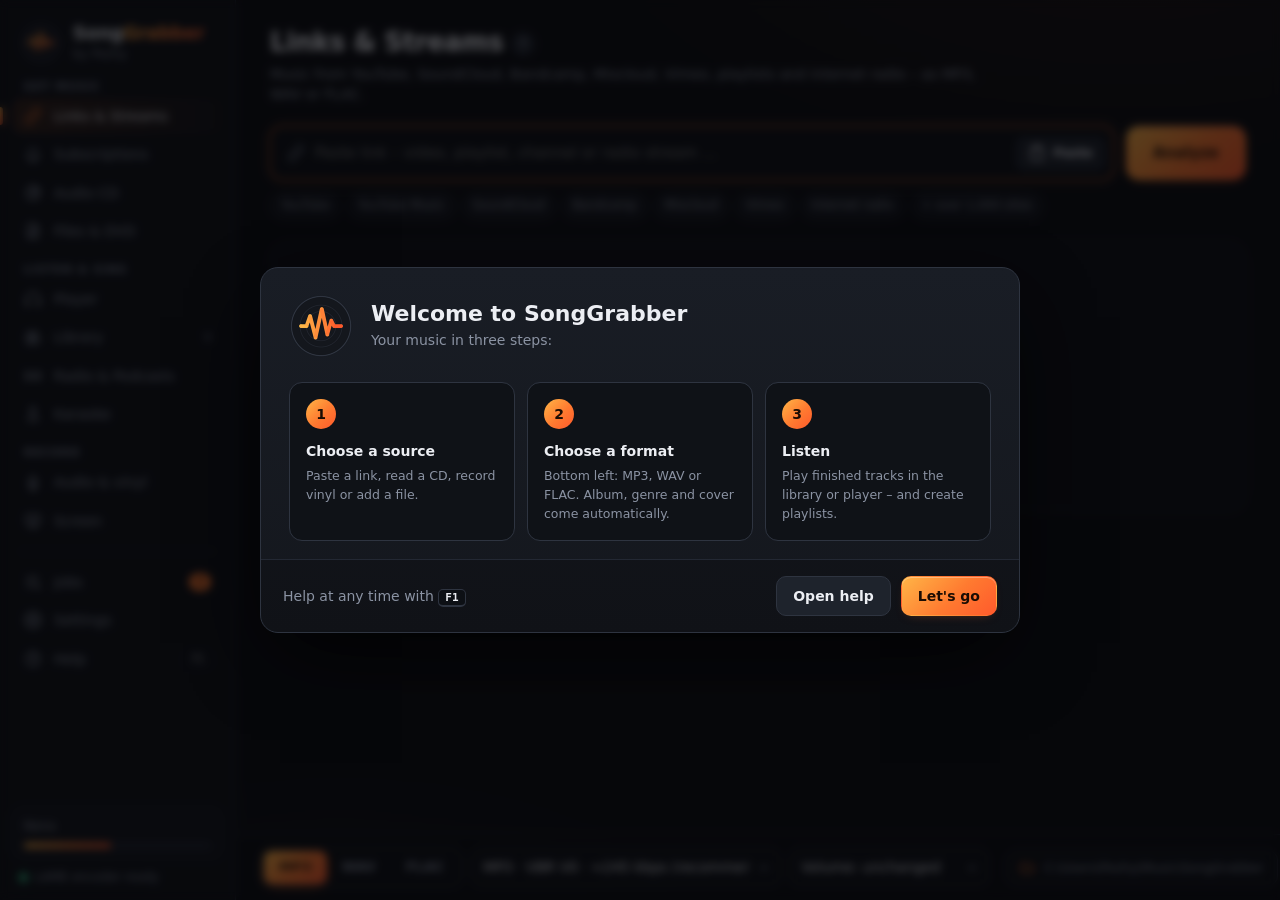
<file: ui/index.html>
<!doctype html>
<html lang="de">
<head>
<meta charset="utf-8">
<meta name="viewport" content="width=device-width, initial-scale=1">
<title>SongGrabber</title>
<link rel="stylesheet" href="app.css">
</head>
<body>
<svg width="0" height="0" style="position:absolute">
  <defs>
    <symbol id="i-link" viewBox="0 0 24 24"><path d="M10 13a5 5 0 0 0 7.07 0l3-3a5 5 0 0 0-7.07-7.07l-1.5 1.5"/><path d="M14 11a5 5 0 0 0-7.07 0l-3 3a5 5 0 0 0 7.07 7.07l1.5-1.5"/></symbol>
    <symbol id="i-disc" viewBox="0 0 24 24"><circle cx="12" cy="12" r="9"/><circle cx="12" cy="12" r="2.5"/><path d="M12 5.5a6.5 6.5 0 0 1 6.5 6.5"/></symbol>
    <symbol id="i-mic" viewBox="0 0 24 24"><rect x="9" y="3" width="6" height="11" rx="3"/><path d="M5.5 11a6.5 6.5 0 0 0 13 0M12 17.5V21M8.5 21h7"/></symbol>
    <symbol id="i-file" viewBox="0 0 24 24"><path d="M14 3H7a2 2 0 0 0-2 2v14a2 2 0 0 0 2 2h10a2 2 0 0 0 2-2V8z"/><path d="M14 3v5h5"/><circle cx="10.5" cy="16" r="1.8"/><path d="M12.3 16V10.5l3 1"/></symbol>
    <symbol id="i-queue" viewBox="0 0 24 24"><path d="M4 6h16M4 12h10M4 18h7"/><path d="M17 15v6l4-3z"/></symbol>
    <symbol id="i-gear" viewBox="0 0 24 24"><circle cx="12" cy="12" r="3"/><path d="M19.4 15a1.65 1.65 0 0 0 .33 1.82l.06.06a2 2 0 1 1-2.83 2.83l-.06-.06a1.65 1.65 0 0 0-1.82-.33 1.65 1.65 0 0 0-1 1.51V21a2 2 0 1 1-4 0v-.09A1.65 1.65 0 0 0 9 19.4a1.65 1.65 0 0 0-1.82.33l-.06.06a2 2 0 1 1-2.83-2.83l.06-.06A1.65 1.65 0 0 0 4.68 15a1.65 1.65 0 0 0-1.51-1H3a2 2 0 1 1 0-4h.09A1.65 1.65 0 0 0 4.6 9a1.65 1.65 0 0 0-.33-1.82l-.06-.06a2 2 0 1 1 2.83-2.83l.06.06A1.65 1.65 0 0 0 9 4.68a1.65 1.65 0 0 0 1-1.51V3a2 2 0 1 1 4 0v.09a1.65 1.65 0 0 0 1 1.51 1.65 1.65 0 0 0 1.82-.33l.06-.06a2 2 0 1 1 2.83 2.83l-.06.06A1.65 1.65 0 0 0 19.4 9a1.65 1.65 0 0 0 1.51 1H21a2 2 0 1 1 0 4h-.09a1.65 1.65 0 0 0-1.51 1z"/></symbol>
    <symbol id="i-folder" viewBox="0 0 24 24"><path d="M3 7a2 2 0 0 1 2-2h4l2 2h8a2 2 0 0 1 2 2v8a2 2 0 0 1-2 2H5a2 2 0 0 1-2-2z"/></symbol>
    <symbol id="i-paste" viewBox="0 0 24 24"><rect x="8" y="3" width="8" height="4" rx="1"/><path d="M16 5h2a2 2 0 0 1 2 2v12a2 2 0 0 1-2 2H6a2 2 0 0 1-2-2V7a2 2 0 0 1 2-2h2"/></symbol>
    <symbol id="i-x" viewBox="0 0 24 24"><path d="M6 6l12 12M18 6L6 18"/></symbol>
    <symbol id="i-eject" viewBox="0 0 24 24"><path d="M12 5l7 8H5z"/><path d="M5 18h14"/></symbol>
    <symbol id="i-refresh" viewBox="0 0 24 24"><path d="M20 11a8 8 0 0 0-14.3-4.9L4 8M4 4v4h4M4 13a8 8 0 0 0 14.3 4.9L20 16M20 20v-4h-4"/></symbol>
    <symbol id="i-check" viewBox="0 0 24 24"><path d="M5 12.5l4.5 4.5L19 7.5"/></symbol>
    <symbol id="i-radio" viewBox="0 0 24 24"><circle cx="12" cy="12" r="2"/><path d="M16.24 7.76a6 6 0 0 1 0 8.49M7.76 16.24a6 6 0 0 1 0-8.49M19.07 4.93a10 10 0 0 1 0 14.14M4.93 19.07a10 10 0 0 1 0-14.14"/></symbol>
    <symbol id="i-plus" viewBox="0 0 24 24"><path d="M12 5v14M5 12h14"/></symbol>
    <symbol id="i-dvd" viewBox="0 0 24 24"><circle cx="12" cy="12" r="9"/><circle cx="12" cy="12" r="2.5"/><path d="M7 9.5h2.2a2.5 2.5 0 0 1 0 5H7zM13.5 9.5l1.6 5 1.6-5"/></symbol>
    <symbol id="i-play" viewBox="0 0 24 24"><path d="M7 5l12 7-12 7z"/></symbol>
    <symbol id="i-pause" viewBox="0 0 24 24"><path d="M8 5v14M16 5v14"/></symbol>
    <symbol id="i-stop" viewBox="0 0 24 24"><rect x="6" y="6" width="12" height="12" rx="1.5"/></symbol>
    <symbol id="i-lib" viewBox="0 0 24 24"><path d="M4 4v16M8 4v16"/><rect x="11" y="4" width="4" height="16" rx="1"/><path d="M17.5 5.2l3.3 14.4"/></symbol>
    <symbol id="i-prev" viewBox="0 0 24 24"><path d="M18 6l-9 6 9 6zM6 6v12"/></symbol>
    <symbol id="i-next" viewBox="0 0 24 24"><path d="M6 6l9 6-9 6zM18 6v12"/></symbol>
    <symbol id="i-vol" viewBox="0 0 24 24"><path d="M4 9h4l5-4v14l-5-4H4z"/><path d="M16.5 8.5a5 5 0 0 1 0 7M19 6a8.5 8.5 0 0 1 0 12"/></symbol>
    <symbol id="i-list" viewBox="0 0 24 24"><path d="M9 6h11M9 12h11M9 18h11"/><circle cx="4.5" cy="6" r="1"/><circle cx="4.5" cy="12" r="1"/><circle cx="4.5" cy="18" r="1"/></symbol>
    <symbol id="i-copy" viewBox="0 0 24 24"><rect x="9" y="9" width="11" height="11" rx="2"/><path d="M5 15V6a2 2 0 0 1 2-2h8"/></symbol>
    <symbol id="i-cut" viewBox="0 0 24 24"><circle cx="6" cy="7" r="2.5"/><circle cx="6" cy="17" r="2.5"/><path d="M8 8.5L20 18M8 15.5L20 6"/></symbol>
    <symbol id="i-search" viewBox="0 0 24 24"><circle cx="11" cy="11" r="6.5"/><path d="M20 20l-4.2-4.2"/></symbol>
    <symbol id="i-shuffle" viewBox="0 0 24 24"><path d="M3 7h3.5c4 0 6 10 10 10H21M3 17h3.5c1.5 0 2.7-1.4 3.8-3.3M13.7 10.3C14.8 8.4 16 7 17.5 7H21M18 4l3 3-3 3M18 14l3 3-3 3"/></symbol>
    <symbol id="i-wand" viewBox="0 0 24 24"><path d="M5 19L17 7M14 4l1 2 2 1-2 1-1 2-1-2-2-1 2-1zM19 11l.6 1.4L21 13l-1.4.6L19 15l-.6-1.4L17 13l1.4-.6z"/></symbol>
    <symbol id="i-trash" viewBox="0 0 24 24"><path d="M4 7h16M10 11v6M14 11v6M6 7l1 13h10l1-13M9 7V4h6v3"/></symbol>
    <symbol id="i-help" viewBox="0 0 24 24"><circle cx="12" cy="12" r="9"/><path d="M9.5 9.2a2.6 2.6 0 0 1 5 .9c0 1.8-2.5 2.3-2.5 3.9M12 17.2v.1"/></symbol>
    <symbol id="i-stage" viewBox="0 0 24 24"><path d="M12 3a3 3 0 0 1 3 3v4a3 3 0 0 1-6 0V6a3 3 0 0 1 3-3z"/><path d="M5 20l3.5-5M19 20l-3.5-5M8 21h8"/></symbol>
    <symbol id="i-bell" viewBox="0 0 24 24"><path d="M6 16V11a6 6 0 0 1 12 0v5l1.5 2h-15z"/><path d="M10 20.5a2 2 0 0 0 4 0"/></symbol>
    <symbol id="i-tag" viewBox="0 0 24 24"><path d="M3 12V4h8l9.5 9.5-8 8z"/><circle cx="7.5" cy="8.5" r="1.4"/></symbol>
    <symbol id="i-lyrics" viewBox="0 0 24 24"><path d="M4 6h10M4 10h10M4 14h6"/><path d="M17 18V5l4 1.5"/><circle cx="15" cy="18" r="2"/></symbol>
    <symbol id="i-usb" viewBox="0 0 24 24"><rect x="7" y="9" width="10" height="13" rx="2"/><path d="M9 9V3h6v6M10.5 5.5v1M13.5 5.5v1"/></symbol>
    <symbol id="i-finger" viewBox="0 0 24 24"><path d="M12 11v3M8.5 9.5a4 4 0 0 1 7 2.5v2a8 8 0 0 1-1 4M6 12a6 6 0 0 1 10.5-4M5.5 16a10 10 0 0 0 .5-4M12 18a12 12 0 0 1-2 3M17.6 10.5c.3.5.4 1 .4 1.5v2"/></symbol>
    <symbol id="i-chapters" viewBox="0 0 24 24"><rect x="3" y="5" width="18" height="14" rx="2"/><path d="M8 5v14M14 5v14"/></symbol>
    <symbol id="i-repeat" viewBox="0 0 24 24"><path d="M17 2l3 3-3 3"/><path d="M4 11V9a4 4 0 0 1 4-4h12M7 22l-3-3 3-3"/><path d="M20 13v2a4 4 0 0 1-4 4H4"/></symbol>
    <symbol id="i-repeat1" viewBox="0 0 24 24"><path d="M17 2l3 3-3 3"/><path d="M4 11V9a4 4 0 0 1 4-4h12M7 22l-3-3 3-3"/><path d="M20 13v2a4 4 0 0 1-4 4H4"/><path d="M11 10.5l1.5-1v5"/></symbol>
    <symbol id="i-expand" viewBox="0 0 24 24"><path d="M15 3h6v6M9 21H3v-6M21 3l-7 7M3 21l7-7"/></symbol>
    <symbol id="i-phones" viewBox="0 0 24 24"><path d="M3 18v-6a9 9 0 0 1 18 0v6"/><path d="M21 19a2 2 0 0 1-2 2h-1v-6h3zM3 19a2 2 0 0 0 2 2h1v-6H3z"/></symbol>
    <symbol id="i-eq" viewBox="0 0 24 24"><path d="M4 21v-7M4 10V3M12 21v-9M12 8V3M20 21v-5M20 12V3M1 14h6M9 8h6M17 16h6"/></symbol>
    <symbol id="i-bulb" viewBox="0 0 24 24"><path d="M9 18h6M10 21h4M12 3a6 6 0 0 0-3.5 10.9c.6.5 1 1.2 1 2.1h5c0-.9.4-1.6 1-2.1A6 6 0 0 0 12 3z"/></symbol>
    <symbol id="i-palette" viewBox="0 0 24 24"><path d="M12 3a9 9 0 0 0 0 18c1.1 0 1.7-.9 1.4-1.8-.3-.8.2-1.7 1.1-1.7H17a4 4 0 0 0 4-4c0-5-4-8.5-9-8.5z"/><circle cx="7.5" cy="11" r="1.2"/><circle cx="10.5" cy="7.2" r="1.2"/><circle cx="15" cy="7.8" r="1.2"/></symbol>
    <symbol id="i-mini" viewBox="0 0 24 24"><rect x="3" y="4" width="18" height="16" rx="2"/><rect x="11" y="12" width="8" height="6" rx="1" fill="currentColor"/></symbol>
    <symbol id="i-moon" viewBox="0 0 24 24"><path d="M21 12.8A9 9 0 1 1 11.2 3a7 7 0 0 0 9.8 9.8z"/></symbol>
    <symbol id="i-full" viewBox="0 0 24 24"><path d="M8 3H5a2 2 0 0 0-2 2v3M21 8V5a2 2 0 0 0-2-2h-3M3 16v3a2 2 0 0 0 2 2h3M16 21h3a2 2 0 0 0 2-2v-3"/></symbol>
    <symbol id="i-mute" viewBox="0 0 24 24"><path d="M4 9h4l5-4v14l-5-4H4z"/><path d="M17 9l5 6M22 9l-5 6"/></symbol>
    <symbol id="i-sparkle" viewBox="0 0 24 24"><path d="M12 3l1.8 5.2L19 10l-5.2 1.8L12 17l-1.8-5.2L5 10l5.2-1.8z"/><path d="M19 15l.8 2.2L22 18l-2.2.8L19 21l-.8-2.2L16 18l2.2-.8z"/></symbol>
    <symbol id="i-podcast" viewBox="0 0 24 24"><circle cx="12" cy="10" r="3"/><path d="M12 13v8M7.5 15.5a7 7 0 1 1 9 0M5 18.5a10.5 10.5 0 1 1 14 0"/></symbol>
    <symbol id="i-tv" viewBox="0 0 24 24"><rect x="2.5" y="4.5" width="19" height="13" rx="2"/><path d="M8 21h8M12 17.5V21"/></symbol>
    <symbol id="i-trophy" viewBox="0 0 24 24"><path d="M7 4h10v5a5 5 0 0 1-10 0z"/><path d="M7 6H4.5a2.5 2.5 0 0 0 3 4M17 6h2.5a2.5 2.5 0 0 1-3 4M12 14v3.5M8.5 21h7M9.5 17.5h5"/></symbol>
    <symbol id="i-clock" viewBox="0 0 24 24"><circle cx="12" cy="12" r="9"/><path d="M12 7v5l3.2 2"/></symbol>
    <symbol id="i-star" viewBox="0 0 24 24"><path d="M12 3l2.8 5.7 6.2.9-4.5 4.4 1 6.2L12 17.3 6.5 20.2l1-6.2L3 9.6l6.2-.9z"/></symbol>
    <symbol id="i-globe" viewBox="0 0 24 24"><circle cx="12" cy="12" r="9"/><path d="M3 12h18M12 3a14 14 0 0 1 0 18M12 3a14 14 0 0 0 0 18"/></symbol>
    <symbol id="i-down" viewBox="0 0 24 24"><path d="M12 4v12M6 11l6 6 6-6M5 20h14"/></symbol>
    <symbol id="i-heart" viewBox="0 0 24 24"><path d="M12 20s-7-4.4-9.2-9A5 5 0 0 1 12 6a5 5 0 0 1 9.2 5C19 15.6 12 20 12 20z"/></symbol>
    <symbol id="i-screen" viewBox="0 0 24 24"><rect x="3" y="4" width="18" height="12" rx="2"/><path d="M8 20h8M12 16v4"/><circle cx="12" cy="10" r="2.2" fill="currentColor" stroke="none"/></symbol>
    <symbol id="i-micoff" viewBox="0 0 24 24"><path d="M9 9v2a3 3 0 0 0 5.1 2.1M15 10.5V6a3 3 0 0 0-5.7-1.3M5.5 11a6.5 6.5 0 0 0 10.6 5M18.5 11a6.4 6.4 0 0 1-.6 2.7M12 17.5V21M3 3l18 18"/></symbol>
    <symbol id="i-crop" viewBox="0 0 24 24"><path d="M6 2v14a2 2 0 0 0 2 2h14M2 6h14a2 2 0 0 1 2 2v14"/></symbol>
    <symbol id="i-up" viewBox="0 0 24 24"><path d="M6 15l6-6 6 6"/></symbol>
    <symbol id="i-down2" viewBox="0 0 24 24"><path d="M6 9l6 6 6-6"/></symbol>
    <symbol id="i-window" viewBox="0 0 24 24"><rect x="3" y="4" width="18" height="16" rx="2"/><path d="M3 8.5h18"/><circle cx="6" cy="6.3" r=".6"/><circle cx="8.3" cy="6.3" r=".6"/></symbol>
    <symbol id="i-pc" viewBox="0 0 24 24"><rect x="3" y="4" width="18" height="12" rx="2"/><path d="M8 20h8M12 16v4"/></symbol>
    <symbol id="i-plug" viewBox="0 0 24 24"><path d="M9 3v5M15 3v5M6 8h12v3a6 6 0 0 1-12 0zM12 17v4"/></symbol>
  </defs>
</svg>

<div class="app">
  <!-- ============ Seitenleiste ============ -->
  <aside class="side">
    <div class="brand">
      <svg class="logo" viewBox="0 0 48 48" aria-hidden="true">
        <defs><linearGradient id="lg" x1="0" y1="0" x2="1" y2="1"><stop offset="0" stop-color="#FFB547"/><stop offset="1" stop-color="#FF5A2C"/></linearGradient></defs>
        <circle cx="24" cy="24" r="22" fill="#14171D" stroke="#2A2F3A"/>
        <circle cx="24" cy="24" r="16" fill="none" stroke="#1F232B" stroke-width="1.2"/>
        <circle cx="24" cy="24" r="11" fill="none" stroke="#1F232B" stroke-width="1.2"/>
        <path d="M9 24h4l2.5-7 4 15 4.5-20 4 18 3-10 2 4h6" fill="none" stroke="url(#lg)" stroke-width="2.6" stroke-linecap="round" stroke-linejoin="round"/>
      </svg>
      <div>
        <div class="brand-name">Song<span>Grabber</span></div>
        <div class="brand-sub">by Pezhy</div>
      </div>
    </div>

    <nav class="nav">
      <div class="nav-group">Musik holen</div>
      <button class="nav-item active" data-page="links"><svg><use href="#i-link"/></svg><span>Links &amp; Streams</span></button>
      <button class="nav-item" data-page="abos"><svg><use href="#i-bell"/></svg><span>Abos</span><b class="count" id="aboCount"></b></button>
      <button class="nav-item" data-page="cd"><svg><use href="#i-disc"/></svg><span>Audio-CD</span></button>
      <button class="nav-item" data-page="files"><svg><use href="#i-file"/></svg><span>Dateien &amp; DVD</span></button>
      <div class="nav-group">Hören &amp; Singen</div>
      <button class="nav-item" data-page="player"><svg><use href="#i-phones"/></svg><span>Player</span><i class="eqbars" id="navEq"><b></b><b></b><b></b></i></button>
      <button class="nav-item" data-page="library"><svg><use href="#i-lib"/></svg><span>Bibliothek</span><b class="count" id="libCount"></b></button>
      <button class="nav-item" data-page="radio"><svg><use href="#i-radio"/></svg><span>Radio &amp; Podcasts</span></button>
      <button class="nav-item" data-page="karaoke"><svg><use href="#i-stage"/></svg><span>Karaoke</span></button>
      <div class="nav-group">Aufnehmen</div>
      <button class="nav-item" data-page="rec"><svg><use href="#i-mic"/></svg><span>Ton &amp; Schallplatte</span><i class="rec-dot" id="navRecDot"></i></button>
      <button class="nav-item" data-page="screen"><svg><use href="#i-screen"/></svg><span>Bildschirm</span><i class="rec-dot" id="navScrDot"></i></button>
      <div class="nav-sep"></div>
      <button class="nav-item" data-page="queue"><svg><use href="#i-queue"/></svg><span>Aufträge</span><b class="badge" id="queueBadge" hidden>0</b></button>
      <button class="nav-item" data-page="settings"><svg><use href="#i-gear"/></svg><span>Einstellungen</span></button>
      <button class="nav-item" data-page="help"><svg><use href="#i-help"/></svg><span>Hilfe</span><kbd class="nav-kbd">F1</kbd></button>
    </nav>

    <div class="side-foot">
      <div class="mini-now" id="miniNow" hidden>
        <div class="mini-title" id="miniTitle">–</div>
        <div class="bar"><i id="miniBar"></i></div>
      </div>
      <div class="tools-state" id="toolsState"><i></i><span>Prüfe Encoder …</span></div>
    </div>
  </aside>

  <!-- ============ Hauptbereich ============ -->
  <main class="main">

    <!-- ---------- Links ---------- -->
    <section class="page active" id="page-links">
      <header class="page-head">
        <div><h1>Links &amp; Streams</h1><p>Musik aus YouTube, SoundCloud, Bandcamp, Mixcloud, Vimeo, Playlists und Internetradio – als MP3, WAV oder FLAC.</p></div>
      </header>

      <div class="hero">
        <div class="url-field">
          <svg><use href="#i-link"/></svg>
          <input id="urlInput" type="text" spellcheck="false" placeholder="Link einfügen – Video, Playlist, Kanal oder Radio-Stream …">
          <button class="ghost sm" id="btnPaste" title="Aus Zwischenablage einfügen"><svg><use href="#i-paste"/></svg>Einfügen</button>
        </div>
        <button class="primary lg" id="btnAnalyze">Analysieren</button>
      </div>
      <div class="chips">
        <span>YouTube</span><span>YouTube Music</span><span>SoundCloud</span><span>Bandcamp</span><span>Mixcloud</span><span>Vimeo</span><span>Internetradio</span><span>+ über 1.000 Seiten</span>
      </div>

      <div class="clip-banner" id="clipBanner" hidden>
        <svg><use href="#i-paste"/></svg>
        <div class="grow"><b>Link in der Zwischenablage erkannt</b><small id="clipUrl"></small></div>
        <button class="ghost sm" id="clipNo">Ignorieren</button>
        <button class="primary sm" id="clipYes">Übernehmen</button>
      </div>

      <div class="stream-live" id="streamLive" hidden>
        <div class="pulse"></div>
        <div class="grow"><b id="streamName">Stream</b><small id="streamInfo">00:00 · 0 MB</small></div>
        <button class="danger" id="btnStreamStop"><svg><use href="#i-stop"/></svg>Mitschnitt beenden</button>
      </div>

      <div class="empty" id="linkEmpty">
        <div class="empty-art"><svg><use href="#i-link"/></svg></div>
        <h3>Link einfügen und loslegen</h3>
        <p>Einzelne Titel landen direkt mit Cover und ID3-Tags im Zielordner. Bei Playlists wählst du die Titel aus.</p>
      </div>

      <div class="card result" id="linkResult" hidden>
        <div class="result-top">
          <div class="thumb" id="resThumb"></div>
          <div class="result-meta">
            <div class="badges" id="resBadges"></div>
            <h2 id="resTitle">–</h2>
            <p class="muted" id="resSub">–</p>
            <div class="meta-found" id="resMeta" hidden></div>
            <div class="form-grid three" id="resFields">
              <label>Interpret<input id="resArtist"></label>
              <label id="resTrackWrap">Titel<input id="resTrack"></label>
              <label>Album<input id="resAlbum" placeholder="wird automatisch gesucht"></label>
              <label>Genre<input id="resGenre" list="genres" placeholder="wird automatisch gesucht"></label>
              <label id="resYearWrap">Jahr<input id="resYear"></label>
              <label id="resNoWrap">Titel-Nr.<input id="resNo" placeholder="z. B. 1/11"></label>
            </div>
          </div>
        </div>

        <div class="chap-box" id="chapBox" hidden>
          <div class="live-head">
            <div class="live-ico chap"><svg><use href="#i-chapters"/></svg></div>
            <div class="grow"><b id="chapHead">Kapitel gefunden</b><small id="chapSub">Jedes Kapitel wird ein eigener Titel – mit Nummer, Album und Cover.</small></div>
            <label class="switch inline-sw"><input type="checkbox" id="chapOn" checked><i></i><span>Aufteilen</span></label>
          </div>
          <div class="chap-list" id="chapList"></div>
        </div>

        <div class="live-box" id="liveBox" hidden>
          <div class="live-head">
            <div class="live-ico"><svg><use href="#i-stage"/></svg></div>
            <div class="grow"><b>Das sieht nach einem Live-Auftritt aus</b><small id="liveWhy"></small></div>
            <button class="ghost sm" id="btnKeepLive">Live-Version behalten</button>
          </div>
          <div class="live-cands" id="liveCands"></div>
        </div>

        <div class="playlist" id="plWrap" hidden>
          <div class="pl-head">
            <label class="check"><input type="checkbox" id="plAll" checked><span></span>Alle auswählen</label>
            <span class="muted" id="plCount"></span>
            <div class="grow"></div>
            <label class="check"><input type="checkbox" id="plAsAlbum"><span></span>Als Album taggen (Titelnummern)</label>
          </div>
          <div class="pl-list" id="plList"></div>
        </div>

        <div class="result-actions">
          <div class="stream-opts" id="streamOpts" hidden>
            <label>Name<input id="streamNameIn" placeholder="z. B. Radio Bremen 1"></label>
            <label>Dauer (Min.)<input id="streamMin" type="number" min="0" value="0" title="0 = bis du stoppst"></label>
          </div>
          <div class="grow"></div>
          <button class="ghost" id="btnStreamStart" hidden><svg><use href="#i-radio"/></svg>Live mitschneiden</button>
          <button class="ghost" id="btnStreamPlay" title="Sofort anhören, ohne herunterzuladen"><svg><use href="#i-play"/></svg>Abspielen</button>
          <button class="primary" id="btnDownload">Herunterladen &amp; umwandeln</button>
        </div>
      </div>
    </section>

    <!-- ---------- Audio-CD ---------- -->
    <section class="page" id="page-cd">
      <header class="page-head">
        <div><h1>Audio-CD</h1><p>Digital Bit für Bit auslesen, Trackinfos und Cover automatisch von MusicBrainz.</p></div>
        <div class="head-actions">
          <select id="cdDrive"></select>
          <button class="ghost icon" id="btnCdDrives" title="Laufwerke neu suchen"><svg><use href="#i-refresh"/></svg></button>
          <button class="ghost" id="btnCdImage" title="CD-Abbild (CUE/BIN) wie eine CD lesen – auch ohne Laufwerk"><svg><use href="#i-file"/></svg>CD-Abbild öffnen</button>
          <button class="ghost" id="btnCdEject"><svg><use href="#i-eject"/></svg>Auswerfen</button>
          <button class="primary" id="btnCdRead"><svg><use href="#i-disc"/></svg>CD lesen</button>
        </div>
      </header>

      <div class="empty" id="cdEmpty">
        <div class="empty-art spin-slow"><svg><use href="#i-disc"/></svg></div>
        <h3>CD einlegen und „CD lesen“ klicken</h3>
        <p>SongGrabber liest das Inhaltsverzeichnis, berechnet die Disc-ID und holt Interpret, Album, Titel und Cover.</p>
        <p class="muted" style="margin-top:14px">Kein Laufwerk? <button class="link" id="btnCdTest" style="color:var(--accent2)">Test-CD erzeugen und ausprobieren</button> oder ein CD-Abbild (CUE/BIN) öffnen.</p>
      </div>

      <div class="cd-view" id="cdView" hidden>
        <div class="card album">
          <div class="cover" id="cdCover" data-drop="image:cd" title="Klicken oder Bild hierher ziehen, um ein eigenes Cover zu wählen"></div>
          <div class="album-meta">
            <div class="badges" id="cdBadges"></div>
            <div class="form-grid four">
              <label class="span2">Interpret<input id="cdArtist"></label>
              <label class="span2">Album<input id="cdAlbum"></label>
              <label>Jahr<input id="cdYear"></label>
              <label>Genre<input id="cdGenre" list="genres"></label>
              <label class="span2" id="cdReleaseWrap" hidden>Veröffentlichung<select id="cdRelease"></select></label>
            </div>
          </div>
        </div>

        <div class="card table-card">
          <div class="tbl-head cd-cols">
            <label class="check"><input type="checkbox" id="cdAll" checked><span></span></label>
            <span>#</span><span>Titel</span><span>Interpret</span><span class="r">Dauer</span>
          </div>
          <div id="cdTracks"></div>
          <div class="tbl-foot">
            <span class="muted" id="cdSummary">–</span>
            <div class="grow"></div>
            <button class="ghost sm" id="btnCdCopyArtist">Album-Interpret für alle Titel</button>
            <button class="primary" id="btnCdRip">Ausgewählte Titel rippen</button>
          </div>
        </div>
      </div>
    </section>

    <!-- ---------- Aufnahme ---------- -->
    <section class="page" id="page-rec">
      <header class="page-head">
        <div><h1>Aufnahme</h1><p>Schallplatte, Kassette, Systemsound oder Mikrofon – mit Pegelanzeige, Auto-Start und automatischer Titeltrennung.</p></div>
      </header>

      <div class="mic-warn" id="micWarn" hidden>
        <svg><use href="#i-mic"/></svg>
        <div class="grow"><b id="micWarnT">Windows blockiert den Mikrofonzugriff</b><small id="micWarnS">Unter Datenschutz ist „Desktop-Apps Zugriff auf das Mikrofon erlauben“ ausgeschaltet – deshalb kommt kein Ton an.</small></div>
        <button class="primary sm" id="btnMicPriv">Windows-Einstellung öffnen</button>
      </div>

      <div class="rec-layout">
        <div class="card rec-deck">
          <div class="deck-top">
            <label class="grow">Quelle<select id="recDevice"></select></label>
            <button class="ghost icon" id="btnRecDevices" title="Geräte neu laden"><svg><use href="#i-refresh"/></svg></button>
          </div>

          <div class="deck-display">
            <div class="deck-status"><i class="led" id="recLed"></i><span id="recState">Bereit</span><span class="clip" id="recClip" hidden>CLIP</span></div>
            <div class="timer" id="recTimer">00:00:00</div>
            <canvas id="recWave" height="120"></canvas>
            <div class="meters">
              <div class="meter"><b>L</b><canvas id="meterL" height="14"></canvas><span id="meterLv">-∞</span></div>
              <div class="meter"><b>R</b><canvas id="meterR" height="14"></canvas><span id="meterRv">-∞</span></div>
              <div class="scale"><span>-60</span><span>-40</span><span>-24</span><span>-12</span><span>-6</span><span>-3</span><span>0 dB</span></div>
            </div>
          </div>

          <div class="transport">
            <button class="round ghost" id="btnRecPause" disabled title="Pause"><svg><use href="#i-pause"/></svg></button>
            <button class="round rec" id="btnRec" title="Aufnahme starten"><i></i></button>
            <button class="round ghost" id="btnRecStop" disabled title="Stopp & speichern"><svg><use href="#i-stop"/></svg></button>
          </div>
          <div class="transport-sub"><button class="link" id="btnRecDiscard" hidden>Aufnahme verwerfen</button></div>

          <div class="gain">
            <span>Pegel</span>
            <input type="range" id="recGain" min="-12" max="24" step="0.5" value="0">
            <b id="recGainV">0,0 dB</b>
          </div>
        </div>

        <div class="rec-side">
          <div class="card">
            <h4>Eingänge <span class="h-sub">der aktive leuchtet grün</span></h4>
            <div class="inputs" id="recInputs"><div class="muted" style="font-size:12.5px">Suche Eingänge …</div></div>
          </div>
          <div class="card">
            <h4>Quelle</h4>
            <div class="modes" id="recModes">
              <button data-mode="vinyl" class="mode active"><span class="m-ico">◉</span><b>Schallplatte</b><small>Knackser weg, Titel trennen</small></button>
              <button data-mode="tape" class="mode"><span class="m-ico">▭</span><b>Kassette</b><small>Titel trennen, Auto-Stopp</small></button>
              <button data-mode="system" class="mode"><span class="m-ico">♫</span><b>Systemsound</b><small>Alles, was der PC abspielt</small></button>
              <button data-mode="mic" class="mode"><span class="m-ico">●</span><b>Mikrofon</b><small>Sprache &amp; Instrumente</small></button>
            </div>
          </div>
          <div class="card">
            <h4>Automatik</h4>
            <label class="switch"><input type="checkbox" id="recWait"><i></i><span>Start bei Signal</span><small>wartet, bis die Nadel aufsetzt</small></label>
            <label class="switch"><input type="checkbox" id="recSplit"><i></i><span>Automatisch in Titel teilen</span><small>an Pausen ab <input class="tiny" id="recSplitPause" type="number" step="0.5" min="0.5" value="1.5"> s</small></label>
            <label class="switch"><input type="checkbox" id="recAutoStop"><i></i><span>Stopp nach Stille</span><small>nach <input class="tiny" id="recStopSec" type="number" min="3" value="15"> s (Seitenende)</small></label>
            <label class="switch"><input type="checkbox" id="recVinyl"><i></i><span>Knackser &amp; Rumpeln entfernen</span><small>Declicker + Trittschallfilter</small></label>
            <div class="row2">
              <label>Schwelle<select id="recThr"><option value="-50">-50 dB (leise)</option><option value="-45" selected>-45 dB</option><option value="-40">-40 dB</option><option value="-35">-35 dB (Rauschen)</option></select></label>
              <label>Aufnahme<select id="recFmt"><option value="44100/16">44,1 kHz · 16 Bit</option><option value="48000/24" selected>48 kHz · 24 Bit</option><option value="96000/24">96 kHz · 24 Bit</option></select></label>
            </div>
          </div>
          <div class="card">
            <h4>Tags</h4>
            <div class="form-grid">
              <label>Interpret<input id="recArtist"></label>
              <label>Album / Titel<input id="recAlbum"></label>
              <label>Jahr<input id="recYear"></label>
              <label>Genre<input id="recGenre" list="genres"></label>
            </div>
          </div>
        </div>
      </div>
    </section>

    <!-- ---------- Bildschirm ---------- -->
    <section class="page" id="page-screen">
      <header class="page-head">
        <div><h1>Bildschirm aufnehmen</h1><p>Zoom, Teams, Webinar oder Live-Coaching als Video speichern – mit dem Ton vom PC und auf Wunsch mit deinem Mikrofon.</p></div>
      </header>

      <div class="scr-hint" id="scrHint" hidden>
        <svg><use href="#i-help"/></svg>
        <span>Bitte nur aufnehmen, wenn alle Beteiligten einverstanden sind – am besten zu Beginn kurz fragen.</span>
        <button class="link" id="scrHintOk">Verstanden</button>
      </div>

      <div class="card scr-off" id="scrOff" hidden>
        <svg><use href="#i-screen"/></svg>
        <div><b>Bildschirmaufnahme ist hier nicht möglich</b><p id="scrOffWhy"></p></div>
      </div>

      <!-- Einrichten -->
      <div class="scr-layout" id="scrSetup">
        <div class="scr-steps">
          <div class="card scr-step">
            <h4><i class="num">1</i>Was soll aufgenommen werden?</h4>
            <div class="seg scr-kind" id="scrKind">
              <button data-k="screen" class="active"><svg><use href="#i-screen"/></svg>Ganzer Bildschirm</button>
              <button data-k="win"><svg><use href="#i-window"/></svg>Ein Fenster / Programm</button>
              <button data-k="area"><svg><use href="#i-crop"/></svg>Bereich zeichnen</button>
            </div>
            <div class="scr-list" id="scrList"><div class="muted">Suche Bildschirme und Fenster …</div></div>
            <div class="scr-listfoot">
              <small class="muted" id="scrKindTip">Alles, was auf diesem Bildschirm zu sehen ist – auch Hinweise und andere Fenster.</small>
              <button class="ghost sm" id="scrRefresh"><svg><use href="#i-refresh"/></svg>Neu suchen</button>
            </div>
          </div>

          <div class="card scr-step">
            <h4><i class="num">2</i>Welcher Ton soll mit drauf?</h4>
            <label class="scr-audio" id="scrSysRow">
              <input type="checkbox" id="scrSys" checked>
              <span class="ico"><svg><use href="#i-vol"/></svg></span>
              <span class="txt"><b>Ton vom PC</b><small>Was die anderen im Meeting sagen, Videos, Musik – alles, was aus deinen Lautsprechern oder Kopfhörern kommt.</small></span>
              <span class="yes">wird aufgenommen</span><span class="no">wird nicht aufgenommen</span>
              <span class="lvl"><i id="scrSysLv"></i></span>
            </label>
            <label class="scr-audio" id="scrMicRow">
              <input type="checkbox" id="scrMic">
              <span class="ico"><svg><use href="#i-mic"/></svg></span>
              <span class="txt"><b>Mein Mikrofon</b><small>Was <u>du</u> sagst. Ohne Mikrofon hört man in der Aufnahme nur die anderen, nicht dich. Lässt sich während der Aufnahme jederzeit ein- und ausschalten.</small></span>
              <span class="yes">wird aufgenommen</span><span class="no">wird nicht aufgenommen</span>
              <span class="lvl"><i id="scrMicLv"></i></span>
            </label>
            <label class="scr-micdev" id="scrMicDevRow">Mikrofon<select id="scrMicDev"></select></label>
          </div>

          <div class="card scr-step">
            <h4><i class="num">3</i>Qualität</h4>
            <div class="row2">
              <label>Bild<select id="scrQ">
                <option value="small">Platz sparen (ca. 2 MB pro Minute)</option>
                <option value="normal" selected>Normal (ca. 5 MB pro Minute)</option>
                <option value="high">Gestochen scharf (ca. 12 MB pro Minute)</option>
              </select></label>
              <label>Flüssigkeit<select id="scrFps">
                <option value="15">15 Bilder/s – reicht für Meetings</option>
                <option value="30" selected>30 Bilder/s – flüssig</option>
                <option value="60">60 Bilder/s – für Spiele &amp; Animationen</option>
              </select></label>
            </div>
            <label class="switch"><input type="checkbox" id="scrCursor" checked><i></i><span>Mauszeiger zeigen</span><small>hilfreich bei Anleitungen</small></label>
            <label class="switch"><input type="checkbox" id="scrSmall" checked><i></i><span>Während der Aufnahme nur eine kleine Leiste zeigen</span><small>oben rechts, mit Uhr, Pause und Stopp – so ist SongGrabber nicht im Weg</small></label>
            <label class="switch"><input type="checkbox" id="scrMp3"><i></i><span>Zusätzlich nur den Ton als MP3</span><small>zum Nachhören unterwegs</small></label>
          </div>
        </div>

        <div class="scr-side">
          <div class="card scr-prev">
            <div class="scr-shot" id="scrShot"><span class="muted">Vorschau</span><div class="scr-cropbox" id="scrCropBox" hidden></div></div>
            <div class="scr-croprow">
              <button class="ghost sm" id="scrCropBtn"><svg><use href="#i-crop"/></svg><span>Nur einen Bereich aufnehmen</span></button>
              <button class="link" id="scrCropOff" hidden>Ganzes Bild</button>
            </div>
            <div class="scr-sum" id="scrSum"></div>
            <button class="scr-go" id="scrGo"><i></i>Aufnahme starten</button>
            <small class="muted scr-where" id="scrWhere"></small>
          </div>
        </div>
      </div>

      <!-- Läuft -->
      <div class="card scr-live" id="scrLive" hidden>
        <div class="scr-live-top"><i class="led on" id="scrLed"></i><b id="scrLiveState">Aufnahme läuft</b><span class="muted" id="scrLiveSrc"></span></div>
        <div class="scr-vwarn" id="scrVErr" hidden><svg><use href="#i-screen"/></svg><span><b>Achtung: Das Bild wird nicht mehr aufgenommen.</b> <small id="scrVErrT"></small></span></div>
        <div class="timer" id="scrTimer">00:00:00</div>
        <div class="muted scr-size" id="scrSize">0 MB</div>
        <div class="scr-meters">
          <div class="scr-meter" id="scrMSys"><span><svg><use href="#i-vol"/></svg>Ton vom PC</span><div class="bar"><i></i></div><em></em><span></span></div>
          <div class="scr-meter" id="scrMMic"><span><svg><use href="#i-mic"/></svg>Mein Mikrofon</span><div class="bar"><i></i></div><em></em><button class="mic-tog" id="scrMicTog"></button></div>
        </div>
        <div class="transport">
          <button class="round ghost" id="scrPause" title="Pause"><svg><use href="#i-pause"/></svg></button>
          <button class="round stop" id="scrStop" title="Stopp &amp; speichern"><svg><use href="#i-stop"/></svg></button>
        </div>
        <div class="scr-live-sub"><button class="ghost sm" id="scrToBar"><svg><use href="#i-mini"/></svg>Als kleine Leiste</button><span id="scrLiveTip" class="grow">oder SongGrabber minimieren – die Aufnahme läuft weiter.</span><button class="link" id="scrDiscard">Verwerfen</button></div>
      </div>

      <!-- Fertigstellen / Ergebnis -->
      <div class="card scr-done" id="scrDone" hidden>
        <div class="scr-fin" id="scrFin"><b>Video wird fertiggestellt …</b><div class="progress"><i id="scrFinBar"></i></div><small class="muted">Ton und Bild werden zusammengefügt – gleich geschafft.</small></div>
        <div class="scr-res" id="scrRes" hidden>
          <div class="scr-res-ico"><svg><use href="#i-check"/></svg></div>
          <div class="grow"><b id="scrResT">Aufnahme gespeichert</b><small id="scrResS"></small><code id="scrResP"></code></div>
          <div class="scr-res-act">
            <button class="primary" id="scrPlay"><svg><use href="#i-play"/></svg>Abspielen</button>
            <button class="ghost" id="scrShow"><svg><use href="#i-folder"/></svg>Im Ordner zeigen</button>
            <button class="ghost" id="scrNew">Neue Aufnahme</button>
          </div>
        </div>
        <div class="scr-err" id="scrErr" hidden><b>Das hat nicht geklappt</b><p id="scrErrT"></p><button class="ghost" id="scrErrNew">Zurück</button></div>
      </div>
    </section>

    <!-- ---------- Karaoke ---------- -->
    <section class="page" id="page-karaoke">
      <header class="page-head">
        <div><h1>Karaoke</h1><p>Karaoke-Videos von YouTube – ohne Werbung. Mit ★ gemerkte Songs werden gespeichert und laufen auch ohne Internet, z. B. beim Camping.</p></div>
        <div class="ka-headr"><button class="ka-offsw" id="kaOffline" role="switch" aria-checked="false" title="Nur gespeicherte Songs zeigen und spielen – auch die Handys sehen dann nur diese. Für Camping oder schlechtes WLAN."><i></i>Nur offline</button>
        <div class="seg" id="kaTabs"><button data-t="songs" class="active">Songs</button><button data-t="lists">Playlists</button><button data-t="favs">★ Favoriten <b id="kaFavN"></b></button><button data-t="hist">Verlauf</button></div></div>
      </header>
      <div class="ka-offnote" id="kaOffNote" hidden><svg><use href="#i-down"/></svg><span><b>Offline-Modus</b> – es laufen nur gespeicherte Songs, auch die Party-Handys sehen nur diese. Gespeichert wird mit ★, siehe <a href="#" id="kaOffFav">Favoriten</a>.</span></div>

      <div class="ka-layout">
        <div class="ka-main">
          <div class="card ka-stage" id="kaStage" hidden>
            <div class="ka-vid">
              <video id="kaVideo" playsinline crossorigin="anonymous"></video>
              <div class="ka-tvph" id="kaTvPh" hidden><svg><use href="#i-tv"/></svg><b>Läuft auf dem Fernseher</b><small>Steuern kannst du hier weiter: Pause, Tonart, nächster Song …</small><button class="ghost sm" id="kaTvBack">Wieder hier zeigen</button></div>
              <div class="ka-over" id="kaOver"></div>
              <div id="kaScore"></div>
              <div class="ka-rec" id="kaRecPill" hidden><i></i><b id="kaRecTime">REC 0:00</b><span class="ka-mic"><em id="kaRecLv"></em></span></div>
              <div class="ka-load" id="kaLoad" hidden><i class="spin"></i><span>Video wird geladen …</span></div>
            </div>
            <div class="ka-seek"><span id="kaCur">0:00</span><div class="ka-track"><input type="range" id="kaSeek" min="0" max="1000" value="0" title="Spulen (← →)"><div class="ka-ticks" id="kaTicks"></div></div><span id="kaRem">–</span><button class="ghost sm ka-chbtn" id="kaChBtn" hidden title="Songliste dieses Videos – Klick auf einen Song springt dorthin"><svg><use href="#i-list"/></svg><span id="kaChTxt">Songliste</span></button></div>
            <div class="ka-chlist" id="kaChList" hidden></div>
            <div class="ka-ctrl">
              <div class="ka-now"><b id="kaNowT">–</b><small id="kaNowS"></small></div>
              <button class="pp-btn sm" id="kaPrev" title="Zurück zum Anfang des Songs"><svg><use href="#i-prev"/></svg></button>
              <button class="pp-btn sm" id="kaPlay" title="Abspielen/Pause (Leertaste)"><svg><use href="#i-pause"/></svg></button>
              <button class="pp-btn sm" id="kaNext" title="Nächster Song (N)"><svg><use href="#i-next"/></svg></button>
              <div class="ka-key" id="kaKey" title="Tonart: tiefer oder höher singen – das Tempo bleibt gleich (Tasten − und +)"><button id="kaKeyDn" title="Tiefer (−)">♭</button><span id="kaKeyV" title="Klick: zurück zur Original-Tonart">Tonart</span><button id="kaKeyUp" title="Höher (+)">♯</button></div>
              <div class="ka-key ka-tempo" id="kaTempo" title="Tempo: langsamer oder schneller – die Tonart bleibt gleich (Tasten [ und ])"><button id="kaTempoDn" title="Langsamer ([)">−</button><span id="kaTempoV" title="Klick: zurück zum Original-Tempo">Tempo</span><button id="kaTempoUp" title="Schneller (])">+</button></div>
              <button class="ghost sm ka-recbtn" id="kaRecBtn" title="Mich jetzt aufnehmen (Stimme + Musik)"><i></i><span>Aufnahme</span></button>
              <button class="pp-btn sm" id="kaMute" title="Stumm"><svg><use href="#i-vol"/></svg></button><input type="range" id="kaVol" min="0" max="100" value="90" title="Lautstärke (↑ ↓)">
              <button class="pp-btn sm" id="kaFav" title="Als Favorit merken und für unterwegs speichern"><svg><use href="#i-star"/></svg></button>
              <button class="pp-btn sm" id="kaTv" title="Auf dem Fernseher zeigen – Video im Vollbild auf dem zweiten Bildschirm, Bedienung bleibt hier (T)"><svg><use href="#i-tv"/></svg></button>
              <button class="pp-btn sm" id="kaFull" title="Vollbild (F11)"><svg><use href="#i-full"/></svg></button>
              <button class="pp-btn sm" id="kaClose" title="Beenden"><svg><use href="#i-x"/></svg></button>
            </div>
          </div>

          <div id="kaSongs">
            <div class="rp-bar">
              <div class="seg ka-mode" id="kaMode"><button data-m="song" class="active" title="Einzelne Karaoke-Songs">Einzelne Songs</button><button data-m="long" title="Lange Videos mit vielen Songs und Songliste – z. B. „Love Rock Best Of“ (1 Std.)">Best-of &amp; Mixe</button></div>
              <div class="search grow"><svg><use href="#i-search"/></svg><input id="kaQ" placeholder="Song oder Interpret – z. B. „Atemlos“, „ABBA“, „Bon Jovi“ …"></div>
              <button class="primary" id="kaGo">Suchen</button>
            </div>
            <div class="ka-hint muted" id="kaHint">Tipp: Nur den Songtitel eingeben – „Karaoke“ hängt SongGrabber selbst an. Karaoke-Kanäle wie Sing King oder KaraFun kommen zuerst.</div>
            <div class="ka-grid" id="kaList"></div>
          </div>

          <div id="kaLists" hidden>
            <div class="rp-bar">
              <div class="search grow"><svg><use href="#i-search"/></svg><input id="kaPQ" placeholder="Playlist suchen – z. B. „Schlager“, „80er“, „Disney“ …"></div>
              <button class="primary" id="kaPGo">Suchen</button>
            </div>
            <div class="ka-starters" id="kaStarters"></div>
            <div class="ka-empty ka-offonly">Playlists kommen von YouTube und brauchen Internet. Im Offline-Modus findest du deine gespeicherten Songs unter „Songs“ und „★ Favoriten“.</div>
            <div class="ka-plhead" id="kaPlHead" hidden><button class="link" id="kaPlBack">← zurück zu den Playlists</button><b id="kaPlTitle"></b><div class="grow"></div><button class="ghost sm" id="kaPlAll"><svg><use href="#i-plus"/></svg>Alle in die Warteschlange</button></div>
            <div class="ka-grid" id="kaPl"></div>
          </div>

          <div id="kaFavs" hidden>
            <div class="ka-offbar">
              <svg><use href="#i-down"/></svg>
              <div class="grow"><b id="kaOffT">Offline</b><small id="kaOffS"></small></div>
              <button class="ghost sm" id="kaOffAll"><svg><use href="#i-down"/></svg>Alle offline holen</button>
              <button class="ghost sm" id="kaOpen"><svg><use href="#i-folder"/></svg>Ordner</button>
            </div>
            <div class="ka-grid" id="kaFavList"></div>
          </div>

          <div id="kaHist" hidden>
            <div class="ka-best" id="kaBest" hidden><h4><svg><use href="#i-trophy"/></svg>Bestenliste</h4><div id="kaBestList"></div></div>
            <div class="ka-histhead"><h4>Zuletzt gesungen</h4><div class="grow"></div><button class="link" id="kaHistClear">Verlauf leeren</button></div>
            <div class="ka-hist" id="kaHistList"></div>
          </div>
        </div>

        <aside class="card ka-side">
          <div class="ka-party" id="kaParty">
            <div id="kaPartyOff" class="ka-poff"><b>🎉 Party-Modus</b><small>Gäste scannen einen QR-Code und wünschen sich Songs vom Handy – ganz ohne Tippen am Rechner.</small><button class="primary sm" id="kaPartyGo">Party starten</button></div>
            <div id="kaPartyOn" hidden>
              <div class="ka-qr" id="kaQr" title="Mit der Handy-Kamera scannen"></div>
              <div class="ka-purl"><b>Scannen und mitsingen</b><small id="kaPUrl"></small><small class="hint">Handy im selben WLAN wie dieser Rechner. Fragt Windows nach der Firewall: <b>Zulassen</b>.</small></div>
              <div class="ka-pchips" id="kaPChips"></div>
              <label class="switch ka-pfair"><input type="checkbox" id="kaFair"><i></i><span>Fair abwechseln</span><small>wer noch nicht dran war, kommt zuerst – sonst gilt: wer zuerst wünscht, singt zuerst</small></label>
              <div class="ka-pact"><button class="ghost sm" id="kaPartyTv" title="QR-Code groß auf dem Fernseher zeigen"><svg><use href="#i-tv"/></svg>Auf den Fernseher</button><div class="grow"></div><button class="link" id="kaPartyEnd">Party beenden</button></div>
            </div>
          </div>
          <h4 id="kaWhoH">Wer singt?</h4>
          <div class="seg ka-who" id="kaWho"><button data-w="solo" class="active">Solo</button><button data-w="duet" title="Zu zweit singen – gemeinsame Punkte">👥 Duett</button><button data-w="battle" title="Gegeneinander: Wechsel zur Hälfte, wer mehr Punkte hat, gewinnt">⚔️ Battle</button></div>
          <div class="ka-singer"><input id="kaSinger" list="kaSingers" placeholder="Name eingeben"><datalist id="kaSingers"></datalist></div>
          <div class="ka-singer ka-singer2" id="kaSinger2Wrap" hidden><span class="ka-and" id="kaAnd">&amp;</span><input id="kaSinger2" list="kaSingers" placeholder="Zweiter Name"></div>
          <small class="muted" id="kaWhoHint">Neue Songs kommen mit diesem Namen in die Warteschlange.</small>
          <div class="ka-recopt">
            <div class="ka-micsel"><label for="kaMic">🎤 Mikrofon</label><select id="kaMic" title="Mit diesem Mikrofon werden Punkte vergeben und Aufnahmen gemacht"><option value="">Windows-Standard</option></select><div class="ka-miclvl" title="Pegel – sprich kurz rein, der Balken muss sich bewegen"><i id="kaMicLvl"></i></div></div>
            <label class="switch"><input type="checkbox" id="kaScoreOn"><i></i><span>🏆 Punkte nach jedem Song</span><small>hört aufs Mikrofon – nur zum Spaß</small></label>
            <label class="switch"><input type="checkbox" id="kaRecOn"><i></i><span>🔴 Beim Singen aufnehmen</span><small>Stimme + Musik als MP3</small></label>
            <div id="kaRecMore"><label class="switch ka-sub"><input type="checkbox" id="kaRecMp4"><i></i><span>auch als Video (MP4)</span><small>Karaoke-Video mit deiner Stimme</small></label>
            <label class="ka-sub ka-hall">Hall auf der Stimme<select id="kaHall"><option value="off">Aus – trocken</option><option value="room">Raum</option><option value="stage" selected>Bühne</option><option value="hall">Konzerthalle</option></select></label></div>
            <small class="muted ka-tip">Tipp: Mit Kopfhörer oder Headset klingt die Aufnahme am besten.</small>
          </div>
          <button class="link ka-lat" id="kaLatTest" title="Wie lange braucht der Ton bis aus dem Fernseher? Vorstufe fürs Handy als Mikrofon.">📏 Ton-Verzögerung messen (Fernseher / Boxen)</button>
          <h4 class="mt">Warteschlange <span class="h-sub" id="kaQN"></span></h4>
          <div class="ka-queue" id="kaQueue"></div>
          <div class="ka-qact"><button class="primary" id="kaStart"><svg><use href="#i-play"/></svg>Los geht's</button><button class="ghost sm" id="kaTv2" title="Auf dem Fernseher zeigen – Video im Vollbild auf dem zweiten Bildschirm"><svg><use href="#i-tv"/></svg>Fernseher</button><div class="grow"></div><button class="link" id="kaQClear">leeren</button></div>
          <div id="kaRecsWrap" hidden><h4 class="mt">Aufnahmen <span class="h-sub">dieser Sitzung</span></h4><div class="ka-recs" id="kaRecs"></div></div>
        </aside>
      </div>
    </section>

    <!-- ---------- Dateien ---------- -->
    <section class="page" id="page-files">
      <header class="page-head">
        <div><h1>Dateien &amp; DVD</h1><p>Audio aus Videos, DVDs und beliebigen Formaten holen – Tags werden übernommen und lassen sich bearbeiten.</p></div>
        <div class="head-actions">
          <button class="ghost" id="btnFilesAdd"><svg><use href="#i-plus"/></svg>Dateien</button>
          <button class="ghost" id="btnFolderAdd"><svg><use href="#i-folder"/></svg>Ordner</button>
          <button class="ghost" id="btnDvd"><svg><use href="#i-dvd"/></svg>DVD (VIDEO_TS)</button>
        </div>
      </header>
      <div class="empty drop" id="filesEmpty">
        <div class="empty-art"><svg><use href="#i-file"/></svg></div>
        <h3>Dateien hinzufügen</h3>
        <p>Einfach hierher ziehen: MP4, MKV, WEBM, MOV, AVI, VOB, FLAC, WAV, M4A, OGG, OPUS, WMA … – auch ganze Ordner oder einen DVD-Ordner.</p>
      </div>
      <div class="card table-card" id="filesView" hidden>
        <div class="tbl-head file-cols"><span>Datei</span><span>Interpret</span><span>Titel</span><span>Tonspur</span><span class="r">Dauer</span><span></span></div>
        <div id="filesList"></div>
        <div class="tbl-foot">
          <span class="muted" id="filesSummary"></span>
          <div class="grow"></div>
          <button class="ghost sm" id="btnFilesClear">Liste leeren</button>
          <button class="primary" id="btnFilesConvert">Alle umwandeln</button>
        </div>
      </div>
    </section>

    <!-- ---------- Bibliothek ---------- -->
    <section class="page" id="page-library">
      <header class="page-head">
        <div><h1>Bibliothek</h1><p>Alles in deinem Zielordner – suchen, abspielen und Playlists automatisch erstellen.</p></div>
        <div class="head-actions">
          <button class="ghost" id="btnLibScan"><svg><use href="#i-refresh"/></svg>Neu einlesen</button>
          <button class="ghost" id="btnLibClean" title="Doppelte Titel, fehlende Cover/Angaben und leere Ordner"><svg><use href="#i-wand"/></svg>Aufräumen</button>
          <button class="primary" id="btnPlMake"><svg><use href="#i-wand"/></svg>Playlists erstellen</button>
        </div>
      </header>
      <div class="lib-tabs">
        <div class="seg" id="libTabs"><button data-tab="tracks" class="active">Titel</button><button data-tab="playlists">Playlists</button></div>
        <div class="search" id="libSearchWrap"><svg><use href="#i-search"/></svg><input id="libSearch" placeholder="Suchen nach Titel, Interpret, Album, Genre …"></div>
        <select id="libGroup"><option value="">Alle Titel</option><option value="artist">nach Interpret</option><option value="album">nach Album</option><option value="genre">nach Genre</option><option value="decade">nach Jahrzehnt</option></select>
        <span class="muted" id="libInfo"></span>
      </div>
      <div class="card table-card" id="libTracks">
        <div class="tbl-head lib-cols"><label class="check"><input type="checkbox" id="libAll"><span></span></label><span></span>
          <span data-sort="title">Titel</span><span data-sort="artist">Interpret</span><span data-sort="album">Album</span><span data-sort="genre">Genre</span><span data-sort="year">Jahr</span><span data-sort="duration" class="r">Dauer</span></div>
        <div id="libList" class="lib-list"></div>
        <div class="tbl-foot">
          <span class="muted" id="libSel">–</span><div class="grow"></div>
          <button class="ghost sm" id="btnLibPlaySel"><svg><use href="#i-play"/></svg>Auswahl abspielen</button>
          <button class="ghost sm" id="btnLibShuffle"><svg><use href="#i-shuffle"/></svg>Zufällig abspielen</button>
          <button class="ghost sm danger-sm" id="btnLibDel" title="Ausgewählte löschen (Entf)"><svg><use href="#i-trash"/></svg>Löschen</button>
          <button class="ghost sm" id="btnLibExport"><svg><use href="#i-usb"/></svg>Übertragen</button>
          <button class="primary sm" id="btnLibToPl"><svg><use href="#i-list"/></svg>Auswahl als Playlist</button>
        </div>
      </div>
      <div class="pl-grid" id="libPlaylists" hidden></div>
    </section>

    <!-- ---------- Aufträge ---------- -->
    <section class="page" id="page-queue">
      <header class="page-head">
        <div><h1>Aufträge</h1><p>Downloads, CD-Rips, Aufnahmen und Umwandlungen laufen nacheinander im Hintergrund – du kannst währenddessen weiterarbeiten.</p></div>
        <div class="head-actions">
          <button class="ghost" id="btnOpenOut"><svg><use href="#i-folder"/></svg>Zielordner öffnen</button>
          <button class="ghost" id="btnQueueClear">Fertige entfernen</button>
        </div>
      </header>
      <div class="empty" id="queueEmpty">
        <div class="empty-art"><svg><use href="#i-queue"/></svg></div>
        <h3>Noch keine Aufträge</h3>
        <p>Hier erscheinen Downloads, CD-Rips, Aufnahmen und Umwandlungen mit ihrem Fortschritt.</p>
      </div>
      <div class="jobs" id="jobs"></div>
    </section>

    <!-- ---------- Einstellungen ---------- -->
    <section class="page" id="page-settings">
      <header class="page-head"><div><h1>Einstellungen</h1><p>Wird automatisch gespeichert.</p></div>
        <div class="head-actions"><label class="lang-pick" title="Sprache · Language"><svg><use href="#i-globe"/></svg><span>Sprache</span><select id="setLang" data-noi18n>
          <option value="auto">Automatisch · Auto</option><option value="de">Deutsch</option><option value="en">English</option></select></label></div></header>
      <div class="settings">
        <div class="card">
          <h4>Speicherort &amp; Dateinamen</h4>
          <label>Zielordner
            <div class="inline" data-drop="folder:output_dir"><input id="setOut" readonly><button class="ghost sm" data-pick="setOut">Wählen</button></div>
          </label>
          <label>Ordnerstruktur
            <select id="setLayout">
              <option value="artist_album">Interpret / Album / 01 - Titel (empfohlen)</option>
              <option value="artist">Interpret / Interpret - Titel</option>
              <option value="flat">Alles in einem Ordner: Interpret - Titel</option>
              <option value="genre">Genre / Interpret / Album / 01 - Titel</option>
              <option value="custom">Eigene Vorlage</option>
            </select>
          </label>
          <label>Einzeltitel<input id="setNameSingle" data-key="name_single"></label>
          <label>Alben &amp; CDs<input id="setNameAlbum" data-key="name_album"></label>
          <p class="hint">Platzhalter: <code>{artist}</code> <code>{title}</code> <code>{album}</code> <code>{albumartist}</code> <code>{track:02}</code> <code>{date}</code> <code>{genre}</code> · „/“ erzeugt Unterordner</p>
          <div class="preview" id="namePreview"></div>
          <p class="hint">Ohne bekanntes Album landet ein Titel unter <code>Interpret/Singles/</code>.</p>
          <button class="ghost sm" id="btnReorg" style="margin-top:10px"><svg><use href="#i-folder"/></svg>Vorhandene Dateien jetzt so ordnen</button>
        </div>
        <div class="card">
          <h4>Klang &amp; Tags</h4>
          <label class="switch"><input type="checkbox" data-key="live_check"><i></i><span>Bei Live-Auftritten nach dem Original fragen</span><small>sucht Studioaufnahme bzw. offizielles Video</small></label>
          <label class="switch"><input type="checkbox" data-key="metadata_online"><i></i><span>Album, Genre, Jahr &amp; Cover online ergänzen</span><small>iTunes-Katalog, Ersatz: MusicBrainz</small></label>
          <label class="switch"><input type="checkbox" data-key="prefer_album_cover"><i></i><span>Albumcover statt Video-Vorschaubild</span></label>
          <label class="switch"><input type="checkbox" data-key="skip_existing"><i></i><span>Vorhandene Titel überspringen</span><small>keine Duplikate bei erneutem Download</small></label>
          <label class="switch"><input type="checkbox" data-key="auto_playlist_links"><i></i><span>Link-Playlists automatisch als Playlist speichern</span></label>
          <label class="switch"><input type="checkbox" data-key="clipboard_watch"><i></i><span>Links in der Zwischenablage erkennen</span></label>
          <label class="switch"><input type="checkbox" data-key="trim_silence"><i></i><span>Stille am Anfang/Ende entfernen</span></label>
          <label class="switch"><input type="checkbox" data-key="embed_cover"><i></i><span>Cover in MP3/FLAC einbetten</span></label>
          <label class="switch"><input type="checkbox" data-key="square_cover"><i></i><span>Video-Vorschaubilder quadratisch zuschneiden</span></label>
          <label class="switch"><input type="checkbox" data-key="playlist_m3u"><i></i><span>Playlist (.m3u8) für Alben anlegen</span></label>
          <p class="hint">MP3 wird mit LAME in höchster Algorithmus-Qualität kodiert, Tags als ID3v2.3 + ID3v1 (kompatibel mit Autoradios und Windows).</p>
        </div>
        <div class="card">
          <h4>Audio-CD</h4>
          <label class="switch"><input type="checkbox" data-key="musicbrainz"><i></i><span>Trackinfos &amp; Cover von MusicBrainz</span></label>
          <label class="switch"><input type="checkbox" data-key="cd_verify"><i></i><span>Prüflesen (jeden Block doppelt lesen, Fehler wiederholen)</span></label>
          <label class="switch"><input type="checkbox" data-key="cd_eject"><i></i><span>CD nach dem Rippen auswerfen</span></label>
          <h4 class="mt">Aufnahme</h4>
          <label class="switch"><input type="checkbox" data-key="keep_raw"><i></i><span>Original-Aufnahme (WAV) zusätzlich behalten</span></label>
        </div>
        <div class="card">
          <h4><svg class="h-ico"><use href="#i-plug"/></svg>Kopplung mit dem Multi Video Downloader</h4>
          <label class="switch"><input type="checkbox" data-key="watch_enabled"><i></i><span>Übergabe-Ordner überwachen</span><small>alles, was dort landet, wird automatisch umgewandelt</small></label>
          <label>Übergabe-Ordner
            <div class="inline" data-drop="folder:watch_dir"><input id="setWatch" readonly><button class="ghost sm" data-pick="setWatch">Wählen</button></div>
          </label>
          <label class="switch"><input type="checkbox" data-key="watch_delete_source"><i></i><span>Originaldatei nach dem Umwandeln löschen</span></label>
          <label>Gemeinsamer Werkzeug-Ordner (optional)
            <div class="inline" data-drop="folder:tools_dir"><input id="setTools" readonly placeholder="eigener bin-Ordner"><button class="ghost sm" data-pick="setTools">Wählen</button><button class="ghost sm" id="btnToolsReset">Zurücksetzen</button></div>
          </label>
          <p class="hint">Damit nutzen beide Programme dieselbe <code>ffmpeg.exe</code> und <code>yt-dlp.exe</code>. Direktaufruf: <code>SongGrabber.exe "datei.mp4"</code> oder <code>--url &lt;Link&gt;</code>.</p>
        </div>
        <div class="card">
          <h4>Songtexte &amp; Musikerkennung</h4>
          <label class="switch"><input type="checkbox" data-key="lyrics_auto"><i></i><span>Songtexte automatisch einbetten</span><small>von lrclib.net – mitlaufend, wenn verfügbar</small></label>
          <label class="switch"><input type="checkbox" data-key="lyrics_lrc"><i></i><span>Zusätzlich .lrc-Datei speichern</span><small>für Autoradios und Player, die keine eingebetteten Texte lesen</small></label>
          <label class="switch"><input type="checkbox" data-key="acoustid_auto"><i></i><span>Aufnahmen automatisch erkennen</span><small>Interpret &amp; Titel per Audio-Fingerabdruck (AcoustID)</small></label>
          <label>AcoustID-Schlüssel
            <div class="inline"><input data-key="acoustid_key" placeholder="kostenlos – einmalig anlegen"><button class="ghost sm" id="btnAcoustKey">Schlüssel holen</button></div>
          </label>
          <p class="hint" id="acoustHint">Auf acoustid.org mit einem Konto anmelden → „Register an application“ → Name z. B. „SongGrabber“ → den angezeigten <em>API key</em> hier einfügen.</p>
        </div>
        <div class="card">
          <h4>Werkzeuge</h4>
          <div class="tool-row"><i id="tFf"></i><div class="grow"><b>ffmpeg + LAME</b><small id="tFfV">–</small></div></div>
          <div class="tool-row"><i id="tYt"></i><div class="grow"><b>yt-dlp</b><small id="tYtV">–</small></div><button class="ghost sm" id="btnYtUpdate"><svg><use href="#i-refresh"/></svg>Aktualisieren</button></div>
          <p class="hint">Wenn ein Link nicht mehr funktioniert, hilft meist „Aktualisieren“ – Webseiten ändern sich häufig.</p>
          <h4 class="mt">Probleme melden</h4>
          <div class="inline"><button class="ghost sm" id="btnDiag"><svg><use href="#i-copy"/></svg>Fehlerbericht kopieren</button><button class="ghost sm" id="btnLog"><svg><use href="#i-file"/></svg>Protokoll öffnen</button></div>
          <p class="hint">Kopiert Version, Werkzeuge, Geräte und die letzten Meldungen – einfach in WhatsApp oder eine E-Mail einfügen.</p>
        </div>
        <div class="card about">
          <h4>Über</h4>
          <p><b>SongGrabber</b> <span id="aboutVer"></span> · by Pezhy · kostenlos</p>
          <p><button class="link" id="btnLicenses">Lizenzen &amp; verwendete Dienste</button> · <button class="link" id="btnUpdate">Nach Updates suchen</button></p>
          <label class="switch"><input type="checkbox" data-key="pp_side_auto"><i></i><span>Player: Leiste und Bedienung von selbst ausblenden</span><small>nach 1 Minute ohne Maus und Tastatur – kommen per Klick, beim Drüberfahren oder mit Q / H zurück</small></label>
          <label class="switch"><input type="checkbox" data-key="update_check"><i></i><span>Beim Start nach Updates suchen</span><small>höchstens einmal am Tag – es wird nichts automatisch installiert</small></label>
          <p class="hint">Bitte nur Inhalte speichern, für die du die Rechte hast (eigene CDs, freie Inhalte, Privatkopie im erlaubten Rahmen).</p>
        </div>
      </div>
    </section>

    <!-- ---------- Player ---------- -->
    <section class="page pp" id="page-player">
      <canvas id="vizCanvas"></canvas>
      <div class="pp-vignette"></div>
      <div class="pp-top">
        <h1 class="pp-h">Player <button class="help-btn" title="Hilfe zum Player (F1)" onclick="openHelp('h-player')">?</button></h1>
        <div class="seg pp-seg" id="vizModes">
          <button data-v="synth" class="active" title="Synthwave-Landschaft">Synthwave</button><button data-v="bars" title="Neon-Spektrum">Spektrum</button><button data-v="ring" title="Kreis um das Cover">Kreis</button><button data-v="wave" title="Wellen für Bass, Mitten und Höhen">Welle</button><button data-v="aurora" title="Nordlichter – wehende Lichtschleier über Bergen">Nordlicht</button><button data-v="disco" title="Disco-Kugel mit Lichtpunkten und Strahlen">Disco</button><button data-v="lava" title="Lava-Lampe – zähe Wachsblasen steigen und sinken">Lava</button><button data-v="fireworks" title="Feuerwerk – Raketen im Takt">Feuerwerk</button><button data-v="off" title="Nur Cover">Ruhig</button>
        </div>
        <div class="pp-themes" id="vizThemes" title="Farbwelt"></div>
        <button class="pp-tool pp-colbtn" id="ppColorsBtn" title="Eigene Farben für die Lichtshow wählen"><i class="col-dot" id="colDot"></i><span>Farben</span></button>
        <div class="seg pp-seg pp-src" id="ppSource" title="Was soll die Lichtshow zeigen?"><button data-s="app" class="active" title="Lichtshow und Steuerung für Musik aus SongGrabber"><svg><use href="#i-phones"/></svg><span>SongGrabber</span></button><button data-s="system" title="Lichtshow, Titel und Steuerung für Spotify, YouTube im Browser & alles, was am PC läuft"><svg><use href="#i-pc"/></svg><span>Alles am PC</span></button></div>
        <div class="pp-tools">
          <button class="pp-tool on" id="ppFx" title="Lichtshow &amp; Effekte an/aus (B) – aus: ruhiges Bild, spart Leistung"><svg><use href="#i-bulb"/></svg><span id="ppFxTxt">Lichter an</span></button>
          <button class="pp-tool" id="ppEqBtn" title="Equalizer"><svg><use href="#i-eq"/></svg><span>EQ</span></button>
          <button class="pp-tool" id="ppSleepBtn" title="Schlaf-Timer"><svg><use href="#i-moon"/></svg><span id="ppSleepTxt">Timer</span></button>
          <button class="pp-tool" id="ppMini" title="Mini-Player – kleines Fenster, immer im Vordergrund"><svg><use href="#i-mini"/></svg></button>
          <button class="pp-tool" id="ppFull" title="Vollbild (F11)"><svg><use href="#i-full"/></svg></button>
        </div>
      </div>

      <div class="pp-main">
        <div class="pp-stage">
          <div class="pp-empty" id="ppEmpty">
            <div class="empty-art"><svg><use href="#i-phones"/></svg></div>
            <h3>Noch nichts in der Wiedergabe</h3>
            <p>Musik aus der Bibliothek abspielen, Dateien öffnen oder eine Playlist laden.</p>
            <div class="row"><button class="primary" id="ppGoLib"><svg><use href="#i-lib"/></svg>Zur Bibliothek</button><button class="ghost" id="ppOpenFiles"><svg><use href="#i-plus"/></svg>Dateien öffnen</button><button class="ghost" id="ppShuffleAll"><svg><use href="#i-shuffle"/></svg>Alles zufällig</button></div>
            <div class="row"><button class="ghost" id="ppOnline"><svg><use href="#i-search"/></svg>Online suchen</button><button class="ghost" id="ppRadio"><svg><use href="#i-radio"/></svg>Radio hören</button><button class="ghost" id="ppPcMode"><svg><use href="#i-pc"/></svg>Lichtshow für Spotify &amp; Co.</button></div>
          </div>
          <div class="pp-sys" id="ppSys" hidden>
            <div class="pp-cover" id="sysCover"><div class="pp-cover-img none" id="sysCoverImg"></div></div>
            <div class="pp-meta"><span class="tag acc" id="sysApp">Alles am PC</span><h2 id="sysTitle">Spiel etwas ab …</h2><p id="sysArtist">Spotify, YouTube im Browser, Spiele – die Lichtshow tanzt mit</p><small id="sysAlbum"></small></div>
            <div class="pp-ctrl">
              <button class="pp-btn" id="sysPrev" title="Zurück"><svg><use href="#i-prev"/></svg></button>
              <button class="pp-btn play" id="sysPlay" title="Abspielen/Pause"><svg><use href="#i-play"/></svg></button>
              <button class="pp-btn" id="sysNext" title="Weiter"><svg><use href="#i-next"/></svg></button>
            </div>
            <small class="pp-hint" id="sysHint">Steuert die App, die gerade Musik abspielt. Lautstärke regelst du in der App oder in Windows.</small>
          </div>
          <div class="pp-dock" id="ppDock" title="Bedienung – Drüberfahren zeigt alles">
            <button id="dkPrev" title="Zurück"><svg><use href="#i-prev"/></svg></button>
            <button id="dkPlay" class="play" title="Abspielen/Pause"><svg><use href="#i-play"/></svg></button>
            <button id="dkNext" title="Weiter"><svg><use href="#i-next"/></svg></button>
            <button id="dkOpen" title="Bedienung wieder ausklappen (H)"><svg><use href="#i-up"/></svg></button>
          </div>
          <div class="pp-now" id="ppNow" hidden>
            <div class="pp-cover" id="ppCover"><div class="pp-cover-img" id="ppCoverImg"></div></div>
            <div class="pp-meta"><h2 id="ppTitle">–</h2><p id="ppArtist">–</p><small id="ppAlbum"></small></div>
            <div class="pp-seek"><span id="ppCur">0:00</span><input type="range" id="ppSeek" min="0" max="1000" value="0"><span id="ppDur">0:00</span></div>
            <div class="pp-live" id="ppLive" hidden><i class="pulse"></i>LIVE <span id="ppLiveTxt"></span><button class="ghost sm" id="ppRecRadio" title="Diesen Sender aufnehmen"><svg><use href="#i-mic"/></svg>Mitschneiden</button></div>
            <div class="pp-ctrl">
              <button class="pp-btn" id="ppShuffle" title="Zufällige Reihenfolge (S)"><svg><use href="#i-shuffle"/></svg></button>
              <button class="pp-btn" id="ppPrev" title="Zurück (P)"><svg><use href="#i-prev"/></svg></button>
              <button class="pp-btn play" id="ppPlay" title="Abspielen/Pause (Leertaste)"><svg><use href="#i-play"/></svg></button>
              <button class="pp-btn" id="ppNext" title="Weiter (N)"><svg><use href="#i-next"/></svg></button>
              <button class="pp-btn" id="ppRepeat" title="Wiederholen: aus (R)"><svg><use href="#i-repeat"/></svg></button>
            </div>
            <div class="pp-sub">
              <button class="pp-btn sm" id="ppMute" title="Stumm (M)"><svg><use href="#i-vol"/></svg></button>
              <input type="range" id="ppVol" min="0" max="100" value="80" title="Lautstärke (↑/↓)">
              <button class="pp-btn sm pp-ctlhide" id="ppCtlHide" title="Bedienung einklappen (H) – unten bleiben kleine Knöpfe"><svg><use href="#i-down2"/></svg></button>
              <select id="ppSpeed" title="Tempo"><option value="0.75">0,75×</option><option value="1" selected>1×</option><option value="1.25">1,25×</option><option value="1.5">1,5×</option></select>
            </div>
          </div>
        </div>

        <button class="pp-sidetab" id="ppSideTab" title="Warteschlange &amp; Songtext herunterrollen (Q)"><span>Warteschlange · Songtext</span><svg><use href="#i-down2"/></svg></button>
        <aside class="pp-side">
          <div class="pp-tabs"><button data-t="queue" class="active">Warteschlange <b id="ppQn"></b></button><button data-t="lyrics">Songtext</button><button class="pp-sidehide" id="ppSideHide" title="Leiste hochrollen (Q) – kommt zurück per Klick auf den Griff oder wenn die Maus darüber fährt"><svg><use href="#i-up"/></svg></button></div>
          <div class="pp-qhead" id="ppQHead">
            <span class="muted" id="ppQInfo"></span><div class="grow"></div>
            <button class="ghost sm" id="ppAdd" title="Titel hinzufügen"><svg><use href="#i-plus"/></svg>Hinzufügen</button>
            <button class="ghost sm" id="ppSave" title="Als Playlist speichern"><svg><use href="#i-list"/></svg>Speichern</button>
            <button class="ghost sm" id="ppClear" title="Warteschlange leeren"><svg><use href="#i-trash"/></svg></button>
          </div>
          <div class="pp-queue" id="ppQueue"></div>
          <div class="ly-head" id="lyHead" hidden><b id="lyHeadT">Songtext</b><span id="lyState"></span><div class="grow"></div>
            <span class="ly-adj" id="lyAdj" hidden><button class="ghost sm" id="lyEarlier" title="Text kommt zu spät → früher anzeigen">−0,5 s</button><button class="ghost sm" id="lyLater" title="Text kommt zu früh → später anzeigen">+0,5 s</button></span></div>
          <div class="ly-body pp-ly" id="ppLyBody" hidden></div>
        </aside>
      </div>

      <div class="pp-pop pp-colpop" id="ppColors" hidden>
        <div class="pp-pop-h"><b>Eigene Farben</b><div class="grow"></div><button class="ghost sm" id="colRandom" title="Zufällige, passende Farben"><svg><use href="#i-shuffle"/></svg>Zufällig</button></div>
        <div class="col-hue"><b>Grundton</b><input type="range" id="colHue" min="0" max="359" step="1" title="Dreht alle Farben gemeinsam – sie passen weiter zusammen"><span id="colHueDot"></span></div>
        <p class="hint" style="margin:-4px 0 10px">Ändert alles auf einmal: Himmel, Sonne, Gitter und Leuchten bleiben aufeinander abgestimmt.</p>
        <div class="col-presets"><span class="muted">Ausgehend von</span><div id="colPresets"></div></div>
        <div class="col-sub muted">Einzelne Farben feinjustieren</div>
        <div class="col-grid">
          <label><input type="color" data-ck="c0"><span>Hauptfarbe<small>Gitter, Balken, Leuchten</small></span></label>
          <label><input type="color" data-ck="c1"><span>Zweite Farbe<small>Verläufe, Kreis, Knöpfe</small></span></label>
          <label><input type="color" data-ck="c2"><span>Akzent<small>Horizont, Spitzen, Welle</small></span></label>
          <label><input type="color" data-ck="sun0"><span>Sonne oben<small>nur Synthwave</small></span></label>
          <label><input type="color" data-ck="sun1"><span>Sonne unten<small>nur Synthwave</small></span></label>
          <label><input type="color" data-ck="sky"><span>Himmel<small>Hintergrund</small></span></label>
        </div>
        <p class="hint">Gilt für alle Lichtshows – Synthwave, Spektrum, Kreis, Welle und Ruhig – und wird gemerkt.</p>
      </div>
      <div class="pp-pop" id="ppEq" hidden>
        <div class="pp-pop-h"><b>Equalizer</b><select id="eqPreset"></select><label class="switch inline-sw"><input type="checkbox" id="eqOn" checked><i></i></label></div>
        <div class="eq-bands" id="eqBands"></div>
        <p class="hint" id="eqHint">Ziehen zum Anpassen · Doppelklick setzt ein Band auf 0 dB</p>
        <div class="pb-opts">
          <label class="pb-x"><svg><use href="#i-shuffle"/></svg><span>Überblenden<small>sanfter Übergang zum nächsten Titel</small></span>
            <select id="xfSel"><option value="0">aus</option><option value="2">2 s</option><option value="4">4 s</option><option value="6">6 s</option><option value="8">8 s</option><option value="12">12 s</option></select></label>
          <label class="switch inline-sw pb-n"><input type="checkbox" id="normPlay"><i></i><span>Lautstärke angleichen<small>leise und laute Titel klingen gleich laut</small></span></label>
        </div>
      </div>
      <div class="pp-pop sleep" id="ppSleep" hidden>
        <div class="pp-pop-h"><b>Schlaf-Timer</b></div>
        <div class="sleep-opts"><button data-m="0">Aus</button><button data-m="15">15 Min.</button><button data-m="30">30 Min.</button><button data-m="45">45 Min.</button><button data-m="60">1 Std.</button><button data-m="-1">Nach diesem Titel</button></div>
        <p class="hint">Blendet am Ende sanft aus und pausiert.</p>
      </div>
    </section>

    <!-- ---------- Radio & Podcasts ---------- -->
    <section class="page" id="page-radio">
      <header class="page-head">
        <div><h1>Radio &amp; Podcasts</h1><p>Über 30.000 Internetradios weltweit und alle großen Podcasts – mit Lichtshow, Equalizer, Songtext und Mitschnitt.</p></div>
        <div class="seg" id="rpTabs"><button data-t="radio" class="active">Radio</button><button data-t="podcasts">Podcasts</button></div>
      </header>

      <div id="rpRadio">
        <div class="rp-bar">
          <div class="search grow"><svg><use href="#i-search"/></svg><input id="radioQ" placeholder="Sender suchen – z. B. „1LIVE“, „Jazz“, „Bayern 3“ …"></div>
          <select id="radioCountry"><option value="DE">Deutschland</option><option value="AT">Österreich</option><option value="CH">Schweiz</option><option value="">Alle Länder</option><option value="US">USA</option><option value="GB">Großbritannien</option><option value="FR">Frankreich</option><option value="IT">Italien</option><option value="ES">Spanien</option><option value="NL">Niederlande</option><option value="TR">Türkei</option><option value="IR">Iran</option></select>
        </div>
        <div class="chips rp-tags" id="radioTags"></div>
        <div id="radioFavWrap" hidden><h4 class="rp-h"><svg><use href="#i-star"/></svg>Favoriten</h4><div class="st-grid" id="radioFavs"></div></div>
        <div id="radioRecentWrap" hidden><h4 class="rp-h"><svg><use href="#i-refresh"/></svg>Zuletzt gehört</h4><div class="st-grid" id="radioRecent"></div></div>
        <h4 class="rp-h" id="radioResHead"><svg><use href="#i-globe"/></svg>Beliebt</h4>
        <div class="st-grid" id="radioList"><div class="muted">Lade Sender …</div></div>
      </div>

      <div id="rpPod" hidden>
        <div class="rp-bar">
          <div class="search grow"><svg><use href="#i-search"/></svg><input id="podQ" placeholder="Podcast suchen – z. B. „Gemischtes Hack“, „Tagesschau“, „Fest &amp; Flauschig“ …"></div>
          <button class="ghost" id="btnPodFeed" title="RSS-Feed direkt hinzufügen"><svg><use href="#i-link"/></svg>Feed-Adresse</button>
        </div>
        <div id="podSearchWrap" hidden><h4 class="rp-h"><svg><use href="#i-search"/></svg>Suchergebnisse</h4><div class="pod-grid" id="podResults"></div></div>
        <h4 class="rp-h"><svg><use href="#i-podcast"/></svg>Meine Podcasts</h4>
        <div class="pod-grid" id="podSubs"></div>
        <div class="pod-show" id="podShow" hidden></div>
      </div>
    </section>

    <!-- ---------- Abos ---------- -->
    <section class="page" id="page-abos">
      <header class="page-head"><div><h1>Abos</h1><p>Kanäle und Playlists beobachten – neue Titel werden automatisch als Audio geladen, solange SongGrabber läuft.</p></div>
        <div class="head-actions"><button class="ghost" id="btnAboAll"><svg><use href="#i-refresh"/></svg>Alle jetzt prüfen</button></div></header>
      <div class="card abo-add">
        <div class="hero" style="margin:0">
          <div class="url-field"><svg><use href="#i-bell"/></svg><input id="aboUrl" spellcheck="false" placeholder="Kanal oder Playlist – z. B. https://www.youtube.com/@LALELU-Traumwelt"></div>
          <button class="primary lg" id="btnAboAdd">Abonnieren</button>
        </div>
        <div class="abo-opts">
          <label>Name<input id="aboName" placeholder="automatisch"></label>
          <label>Beim Abonnieren laden<select id="aboBack"><option value="0">nur neue Titel ab jetzt</option><option value="3">die letzten 3 Titel</option><option value="10">die letzten 10 Titel</option></select></label>
          <label class="switch"><input type="checkbox" id="aboSkipLive" checked><i></i><span>Live-Auftritte überspringen</span></label>
        </div>
      </div>
      <div class="abo-list" id="aboList"></div>
      <div class="card abo-foot">
        <label>Prüfen alle<select id="aboHours"><option value="1">1 Stunde</option><option value="3">3 Stunden</option><option value="6">6 Stunden</option><option value="12">12 Stunden</option><option value="24">24 Stunden</option></select></label>
        <label class="switch"><input type="checkbox" id="aboAutostart"><i></i><span>Mit Windows starten (minimiert)</span><small>damit Abos auch ohne Zutun geprüft werden</small></label>
      </div>
    </section>

    <!-- ---------- Hilfe ---------- -->
    <section class="page" id="page-help">
      <header class="page-head"><div><h1>Hilfe</h1><p>Kurze Anleitung zu allen Bereichen. Tipp: <kbd>F1</kbd> öffnet die Hilfe passend zur aktuellen Seite.</p></div>
        <div class="head-actions"><button class="ghost" id="btnWelcome">Erste Schritte zeigen</button></div></header>
      <div class="help">
        <nav class="help-toc" id="helpToc"></nav>
        <div class="help-body" id="helpBody">

<article id="h-new"><h2>Neu in Version <span id="newVer"></span></h2><div id="newList"></div>
<p class="note">Ältere Versionen: <button class="link" id="btnAllChanges">alle Änderungen anzeigen</button></p></article>

<article id="h-start"><h2>Erste Schritte</h2>
<ol class="steps"><li><b>Format wählen</b>: unten links <em>MP3</em> (klein, läuft überall), <em>WAV</em> (unkomprimiert) oder <em>FLAC</em> (verlustfrei, kleiner als WAV). Für fast alles reicht <em>MP3 · VBR V0</em>.</li>
<li><b>Quelle wählen</b>: links in der Leiste <em>Links &amp; Streams</em>, <em>Audio-CD</em>, <em>Aufnahme</em> oder <em>Dateien &amp; DVD</em>.</li>
<li><b>Starten</b>: Der Auftrag landet unter <em>Aufträge</em> und läuft im Hintergrund. Du kannst sofort weiterarbeiten.</li>
<li><b>Hereinziehen (Drag &amp; Drop)</b>: Dateien, Ordner und Links kannst du aus dem Explorer oder Browser ins Fenster ziehen. Ein Hinweis zeigt, was beim Loslassen passiert:
  <em>Dateien &amp; DVD</em> → umwandeln (auch Ordner und DVD-Ordner) · <em>Player</em> → abspielen bzw. anhängen (Musik, Ordner, Playlists, YouTube-Links) · <em>Audio-CD</em> → .cue-Abbild einlesen · <em>Links &amp; Streams</em> → Link öffnen (auch .url- und .txt-Dateien mit Links) · <em>Abos</em> → Kanal-Link übernehmen · <em>Bibliothek</em> → umwandeln und einsortieren.
  Bilder lassen sich auf ein <b>Cover</b> ziehen (CD, Tags bearbeiten), Ordner auf die Ordner-Felder in den <em>Einstellungen</em> und auf den Zielordner unten rechts. Überall sonst landen Audio und Video unter <em>Dateien &amp; DVD</em>.</li>
<li><b>Anhören</b>: Fertige Titel landen in der <em>Bibliothek</em>. Ein Doppelklick spielt sie im <em>Player</em> ab, mit Lichtshow, Equalizer und Songtext.</li></ol>
<p>Gespeichert wird im <b>Zielordner</b> (unten rechts) als <code>Interpret / Album / 01 - Titel.mp3</code>. Die Hilfe öffnest du jederzeit mit <kbd>F1</kbd> oder dem <b>?</b> neben jeder Überschrift; sie springt dann direkt zum passenden Abschnitt.</p>
<p><b>Sprache</b>: SongGrabber richtet sich nach der Sprache von Windows. Unter <em>Einstellungen → Sprache</em> kannst du jederzeit zwischen <em>Deutsch</em> und <em>English</em> wechseln.</p></article>

<article id="h-output"><h2>Format, Qualität &amp; Zielordner (untere Leiste)</h2>
<ul><li><b>MP3 / WAV / FLAC</b> wählt das Format, das Feld daneben die Qualität. Die Einstellung gilt für alle neuen Aufträge.</li>
<li><b>Lautstärke</b>: <em>unverändert</em> lässt den Titel wie er ist. <em>Normalisieren auf -1 dB</em> hebt leise Titel an, ohne den Klang zu verändern. <em>Lautheit angleichen (-14 LUFS)</em> sorgt dafür, dass alle Titel gleich laut klingen, ideal für gemischte Playlists.</li>
<li><b>Ordner-Symbol</b>: Zielordner ändern (oder einen Ordner darauf ziehen). <b>▷</b> daneben öffnet ihn im Explorer.</li>
<li><b>Speicherort beim Installieren</b>: Das Setup fragt, wo deine Musik landen soll. Vorgeschlagen ist der Ordner <em>Musik\SongGrabber</em>. Für ein Archiv eignet sich gut eine zweite Festplatte, z. B. <code>D:\Musik</code>. Bei einem Update schlägt das Setup deinen aktuellen Ordner vor und ändert nichts, wenn du einfach auf <em>Weiter</em> klickst.</li></ul>
<table class="fmt"><tr><th>Format</th><th>Wofür</th><th>Größe pro Minute</th></tr>
<tr><td>MP3 VBR V0</td><td>Alltag, Handy, Auto: kaum von der CD zu unterscheiden</td><td>≈ 1,8 MB</td></tr>
<tr><td>MP3 320 kbps</td><td>maximale MP3-Qualität</td><td>≈ 2,4 MB</td></tr>
<tr><td>MP3 128–192 kbps</td><td>wenig Speicherplatz, Hörbücher</td><td>≈ 1–1,4 MB</td></tr>
<tr><td>FLAC 16/24 Bit</td><td>Archiv, verlustfrei</td><td>≈ 5–7 MB</td></tr>
<tr><td>WAV</td><td>Bearbeitung im Audio-Programm</td><td>≈ 10 MB</td></tr></table></article>

<article id="h-links"><h2>Links &amp; Streams</h2>
<ul><li><b>Link holen</b>: Kopierst du einen Link von YouTube, SoundCloud, Bandcamp &amp; Co., bietet SongGrabber ihn beim Wechsel ins Fenster an (<em>Übernehmen</em>). Alternativ geht <em>Einfügen</em>, <b>Rechtsklick ins Feld</b> (Einfügen &amp; analysieren, Kopieren, Im Browser öffnen, Feld leeren) oder du ziehst den Link aus der Browser-Adresszeile ins Fenster.</li>
<li><b>Analysieren</b> zeigt Interpret und Titel und sucht automatisch Album, Genre, Jahr, Titelnummer und das echte Albumcover. Alle Felder lassen sich vor dem Download ändern. <em>Herunterladen &amp; umwandeln</em> startet den Auftrag.</li>
<li><b>Abspielen ohne Download</b>: <em>Abspielen</em> spielt den Titel (oder die angehakten Titel einer Playlist) sofort im Player, mit Lichtshow, Equalizer und Songtext, ohne etwas zu speichern. Gefällt er dir, holst du ihn später per Rechtsklick in der Warteschlange mit <em>Herunterladen</em>.</li>
<li><b>Live-Auftritte</b> werden erkannt. SongGrabber schlägt dann die Studioaufnahme oder das offizielle Video vor: <em>Original nehmen</em> wechselt dorthin, <em>Live-Version behalten</em> bleibt beim Konzert und kennzeichnet den Titel als „(Live)“.</li>
<li><b>Komplette Alben</b> (Videos mit Kapiteln, z. B. „Full Album“): Mit <em>Aufteilen</em> wird jedes Kapitel ein eigener, nummerierter Titel mit Album und Cover. Die Titelnamen lassen sich in der Liste ändern.</li>
<li><b>Playlists</b>: Titel anhaken (<em>Alle auswählen</em>) und herunterladen. <em>Als Album taggen</em> nummeriert die Titel durch. Danach legt SongGrabber automatisch eine Playlist an.</li>
<li><b>Internetradio / Livestreams</b>: <em>Live mitschneiden</em>, optional mit Name und Dauer in Minuten (0 = bis du stoppst). Ein roter Balken zeigt die laufende Aufnahme, <em>Mitschnitt beenden</em> speichert sie.</li></ul>
<p class="note">Lädt ein Link nicht mehr? <em>Einstellungen → Werkzeuge → yt-dlp aktualisieren</em>. Webseiten ändern sich häufig.</p></article>

<article id="h-cd"><h2>Audio-CD</h2>
<ul><li>CD einlegen, Laufwerk wählen, <b>CD lesen</b>. Interpret, Album, Titel und Cover kommen von MusicBrainz. Ist die CD dort unbekannt, übernimmt SongGrabber den CD-Text, falls vorhanden.</li>
<li>Gibt es mehrere Ausgaben (Länder, Neuauflagen), wähle unter <em>Veröffentlichung</em> die passende.</li>
<li>Titel und Interpreten lassen sich direkt in der Liste ändern. <em>Album-Interpret für alle Titel</em> füllt die Interpret-Spalte. Ein <b>Klick aufs Cover</b> setzt ein eigenes Bild; du kannst ein Bild auch direkt darauf ziehen. Ein <code>.cue</code>-Abbild kannst du einfach auf die Seite ziehen.</li>
<li>Haken setzen oder entfernen, dann <em>Ausgewählte Titel rippen</em>. Unten siehst du Gesamtdauer und ungefähre Größe.</li>
<li><b>Auswerfen</b> öffnet das Laufwerk. Der Pfeil-Knopf sucht Laufwerke neu.</li>
<li><b>Prüflesen</b> (Einstellungen) liest jeden Block doppelt und wiederholt bei Kratzern. Das ist langsamer, aber sicher. Am Ende meldet SongGrabber, ob Lesefehler korrigiert wurden.</li>
<li><b>Ohne CD-Laufwerk</b>: <em>CD-Abbild öffnen</em> liest CUE-Abbilder (mit BIN, WAV, FLAC oder MP3) genau wie eine eingelegte CD. <em>Test-CD erzeugen</em> legt eine Beispiel-CD zum Ausprobieren an.</li></ul>
<p class="note">CDs mit Kopierschutz („Copy Controlled“) dürfen in Deutschland nicht umgangen werden und werden nicht unterstützt.</p></article>

<article id="h-karaoke"><h2>Karaoke</h2>
<p>Karaoke-Videos von YouTube singen – <b>ohne Werbung</b>, weil SongGrabber nur Bild und Ton holt und nicht den YouTube-Player lädt.</p>
<ul><li><b>Songs</b>: Titel oder Interpret eingeben, z. B. „Atemlos“. „Karaoke“ hängt SongGrabber selbst an. Es kommen nur echte Karaoke-Videos – normale Musikvideos, Lyrics-Videos und Akustik-, Klavier-, Cover- oder Remix-Fassungen werden aussortiert (außer man sucht ausdrücklich danach, z. B. „Akustik“). Bei jedem Treffer stehen Aufrufe und 👍 Likes von YouTube; beliebte Versionen und bekannte Karaoke-Kanäle kommen zuerst. Klick aufs Bild oder <em>Singen</em> startet sofort.</li>
<li><b>Playlists</b>: Fertige Listen zum Loslegen, sortiert nach <em>Genre &amp; Jahrzehnt</em> (Party-Hits, Schlager, 80er, Disney …), <em>Sprache</em> (Deutsche Songs, Englische Hits, Spanisch, Italienisch …), <em>Stimmung</em> (Zum Mitgrölen, Ruhige Balladen, Gute Laune, Herzschmerz …) und <em>Duette</em> – oder eigene Suche. <em>Alle in die Warteschlange</em> übernimmt die ganze Liste.</li>
<li><b>👥 Duett</b> (rechts unter <em>Wer singt?</em>): Zwei Namen eintragen – ihr singt den Song zusammen, die Punkte gelten für euch beide, und im Verlauf steht „Lea &amp; Tom“. Passende Songs gibt es unter <em>Playlists → Duette</em>.</li>
<li><b>📏 Ton-Verzögerung messen</b> (rechts unten im Karaoke): spielt 7 kurze Klicks über den gewählten Lautsprecher, das Mikrofon am Rechner (Laptop, Webcam oder USB) hört mit. So siehst du, wie lange der Ton z. B. bis aus dem Fernseher braucht. Einmal mit dem Fernseher und einmal mit den PC-Boxen messen – der Unterschied zeigt, was der Fernseher extra kostet. Grün (unter 40 ms) ist eine gute Grundlage, um später Handys als Mikrofon über die Boxen zu nutzen; viele Fernseher werden mit eingeschaltetem Spiel-Modus deutlich schneller. <b>📱 Mit Handy testen</b> (im selben Fenster): QR-Code mit dem Handy scannen – das Handy wird zum Mikrofon. Weil SongGrabber sich das Zertifikat für die sichere Verbindung selbst ausstellt, zeigt das Handy einmal eine Warnung (Android: „Erweitert“ → „Weiter zu …“, iPhone: „Details einblenden“ → „Diese Website besuchen“). Dann misst <em>Verzögerung messen (über Handy)</em> den ganzen Weg der Stimme – Handy → Rechner → Lautsprecher –, und mit <em>Stimme über Lautsprecher</em> kannst du probehalber über die Boxen singen. Der Ton läuft über das Windows-Standardgerät.</li>
<li><b>⚔️ Battle</b> (rechts unter <em>Wer singt?</em>): Zwei treten gegeneinander an und teilen sich einen Song. Eine Münze entscheidet, wer anfängt; kurz vor der Hälfte kommt „Gleich wechseln!“, dann singt der andere weiter. Am Ende zeigt SongGrabber beide Punktzahlen nebeneinander und krönt den Sieger 👑. Die Punkte laufen beim Battle immer mit, auch wenn „Punkte nach jedem Song“ aus ist. Am fairsten mit nur einem Mikrofon, das weitergereicht wird.</li>
<li><b>Nur offline</b> (Schalter oben rechts): zeigt und spielt nur noch gespeicherte Songs (★ Favoriten mit „✓ offline“) – praktisch beim Camping oder bei schlechtem WLAN. Die Suche durchsucht dann nur die gespeicherten Songs, nicht gespeicherte Songs in der Warteschlange werden übersprungen, und im Party-Modus sehen die Handys auch nur die gespeicherten Songs. Nochmal klicken schaltet zurück.</li>
<li><b>Wer singt?</b>: Namen eintragen – neue Songs kommen mit diesem Namen in die Warteschlange. Zu Beginn wird „Jetzt singt: …“ eingeblendet, kurz vor Schluss „Als Nächstes: …“. Nach dem Song geht es automatisch weiter.</li>
<li><b>★ Favoriten & offline</b>: Ein Klick auf den Stern merkt den Song und speichert das Video (bis 720p) im Musik-Ordner unter <code>Karaoke</code>. Gespeicherte Favoriten laufen auch <b>ohne Internet</b> – praktisch beim Camping oder auf der Gartenparty. <em>Alle offline holen</em> lädt alle noch fehlenden auf einmal; der Fortschritt steht am Bild und in der Warteschlange.</li>
<li><b>Vollbild</b>: Knopf, Doppelklick aufs Video oder <kbd>F11</kbd>; <kbd>Esc</kbd> beendet es. Im Vollbild verschwinden Mauszeiger und Bedienleiste nach kurzer Ruhe und kommen bei Mausbewegung zurück.</li>
<li><b>Best-of &amp; Mixe</b>: Oben links von „Einzelne Songs“ auf <em>Best-of &amp; Mixe</em> umschalten, dann z. B. „Love Rock“ suchen – es kommen lange Videos (oft 1 Stunde) mit vielen Songs. Hat das Video eine Songliste, zeigt die Zeitleiste kleine Striche an jedem Songwechsel, der Knopf <em>Songliste</em> listet alle Songs zum Anklicken, und <em>⏭</em> bzw. <kbd>N</kbd> springt zum nächsten Song <b>im</b> Video (⏮ zurück). Erst nach dem letzten Song geht es mit dem nächsten Eintrag der Warteschlange weiter.</li>
<li><b>Mich aufnehmen</b>: Rechts <em>🔴 Beim Singen aufnehmen</em> einschalten – dann wird jeder Song mit Musik und deiner Stimme als MP3 gespeichert (Musik-Ordner → <code>Karaoke-Aufnahmen</code>, mit Name und Titel), auf Wunsch zusätzlich als Video (MP4). Oder während des Songs auf den roten Aufnahme-Knopf klicken. Oben links im Video steht dann „REC“ mit Mikrofon-Pegel. Danach erscheinen die Aufnahmen rechts: <em>Anhören</em>, Stimme lauter/leiser nachträglich anpassen, im Ordner zeigen oder löschen. Das Mikrofon ist das unter „Bildschirm“ gewählte (sonst das Standard-Mikrofon). Mit Kopfhörer klingt es am besten; über Lautsprecher nimmt das Mikro die Musik im Raum mit auf. Wird während der Aufnahme pausiert oder gespult, gibt es nur die MP3, kein Video.</li>
<li><b>Zeitleiste & Tasten</b>: Die Leiste zeigt, wie lange der Song noch läuft, und lässt sich ziehen. <kbd>Leertaste</kbd> Pause, <kbd>←</kbd>/<kbd>→</kbd> 5 Sekunden spulen, <kbd>↑</kbd>/<kbd>↓</kbd> lauter/leiser, <kbd>N</kbd> nächster Song (in Best-of-Videos: nächster Song im Video). Mit der Maus geht dasselbe über ⏮ / ⏭ unter dem Video. Die Lautstärke wird gemerkt.</li>
<li><b>Tonart</b> (♭ / ♯ in der Bedienleiste oder Tasten <kbd>−</kbd> / <kbd>+</kbd>): stellt den Song bis zu 6 Halbtöne tiefer oder höher – das Tempo bleibt gleich. Ist ein Song zu hoch, einfach 2–3 Schritte tiefer. Ein Klick auf die Zahl holt die Original-Tonart zurück. SongGrabber merkt sich die Tonart je Song.</li>
<li><b>🎉 Party-Modus</b> (rechts oben <em>Party starten</em>): Ein QR-Code erscheint – Gäste scannen ihn mit der Handy-Kamera, tragen einmal ihren Namen ein und wünschen sich Songs direkt vom Handy, ohne App und ohne Tippen am Rechner. Jeder Wunsch gehört automatisch zu diesem Handy. Die Warteschlange läuft in der Reihenfolge der Wünsche: Wer zuerst wünscht, singt zuerst (höchstens 6 offene Wünsche pro Handy). Mit dem Schalter <em>Fair abwechseln</em> kommt stattdessen zuerst dran, wer noch nicht gesungen hat. Songs in der Warteschlange lassen sich mit der Maus an eine andere Stelle ziehen. Auf dem Handy steht alles auf einer Seite: oben die eigenen Songs (mit ↑ ↓ umsortieren, ✕ nimmt sie raus), darunter die Suche. Wer aus Versehen auf <em>Singen</em> getippt hat, tippt einfach nochmal auf <em>✓ Drin</em>. Neue Wünsche erscheinen am Rechner groß oben rechts. Vor jedem Song zeigt SongGrabber „Als Nächstes: Name“ mit Countdown, und das Handy meldet „Du bist als Nächstes dran!“. <em>Auf den Fernseher</em> zeigt den QR-Code groß, solange noch nichts läuft. Wer kein Handy hat, wird wie bisher unter <em>Sänger ohne Handy</em> eingetragen. Die Handys müssen im selben WLAN sein wie der Rechner (geht auch ohne Internet, z. B. über den Hotspot des Laptops – dann nur mit gespeicherten ★ Favoriten). Beim ersten Mal fragt Windows nach der Firewall: <b>Zulassen</b> klicken. <em>Party beenden</em> sperrt den Zugang wieder; jede Party hat einen neuen Code.</li>
<li><b>Tempo</b> (− / + neben der Tonart oder Tasten <kbd>[</kbd> / <kbd>]</kbd>): 75–125 %, die Tonart bleibt gleich – gut zum Üben schneller Songs. Wird je Song gemerkt. Mit geändertem Tempo entsteht beim Aufnehmen nur die MP3, kein Video.</li>
<li><b>Fernseher</b> (Knopf mit dem Bildschirm oder Taste <kbd>T</kbd>): Das Video läuft im Vollbild auf dem zweiten Bildschirm – Fernseher oder Beamer per HDMI anschließen und in Windows mit <kbd>Win</kbd>+<kbd>P</kbd> <b>Erweitern</b> wählen. Auf dem Laptop bleiben Warteschlange, Suche und Bedienung; „Jetzt singt …“ und die Punkte erscheinen groß auf dem Fernseher. <kbd>Esc</kbd> am Fernseher oder <em>Wieder hier zeigen</em> beendet den Modus. Den Knopf <em>Fernseher</em> gibt es auch unter der Warteschlange, um ihn schon vor dem ersten Song einzuschalten.</li>
<li><b>🎤 Mikrofon</b> (rechts über den Schaltern): Mit welchem Mikrofon Punkte vergeben und Aufnahmen gemacht werden. „Windows-Standard“ nimmt das Mikrofon, das in Windows eingestellt ist. Der grüne Balken darunter zeigt den Pegel – kurz reinsprechen, er muss sich bewegen. Ist das gewählte Mikro nicht angeschlossen, nimmt SongGrabber automatisch das Windows-Standardmikrofon.</li>
<li><b>🏆 Punkte nach jedem Song</b> (rechts einschalten): SongGrabber hört beim Singen aufs Mikrofon und zeigt am Songende 30–100 Punkte mit Sternen. <em>Treffsicher</em> = wie sauber die Töne sitzen, <em>Dabei</em> = wie viel gesungen wurde, <em>Ruhige Töne</em> = wie gleichmäßig lange Töne gehalten werden. Das ist eine Spaß-Wertung ohne Vergleich mit der Original-Melodie. Mit Kopfhörer wird sie genauer, weil das Mikro dann nur dich hört.</li>
<li><b>Verlauf &amp; Bestenliste</b> (Reiter <em>Verlauf</em>): alles, was gesungen wurde, mit Name, Uhrzeit und Punkten – oben die fünf besten. Ein Klick auf das Mikrofon singt den Song nochmal, <b>+</b> stellt ihn in die Warteschlange.</li>
<li><b>Hall auf der Stimme</b> (bei <em>Beim Singen aufnehmen</em>): <em>Raum</em>, <em>Bühne</em> oder <em>Konzerthalle</em> lässt die Aufnahme klingen wie auf der Bühne; <em>Aus</em> bleibt trocken. Lässt sich auch nachher bei jeder Aufnahme umstellen (wird neu gemischt).</li>
<li>Während Karaoke läuft, wird die Musik im Player angehalten.</li></ul></article>

<article id="h-screen"><h2>Bildschirm aufnehmen (Zoom, Teams, Coaching)</h2>
<p>Speichert ein Meeting, Webinar oder Live-Coaching als <b>MP4-Video mit Ton</b> – in deinem Musik-Ordner unter <code>Bildschirmaufnahmen</code>.</p>
<ol><li><b>Was soll aufgenommen werden?</b> <em>Ganzer Bildschirm</em> nimmt alles auf, was dort zu sehen ist (auch Hinweise und andere Fenster). <em>Ein Fenster / Programm</em> nimmt nur z. B. das Zoom- oder Teams-Fenster auf – es darf verschoben, aber nicht minimiert werden. Rechts siehst du eine <b>Vorschau</b>. Fehlt ein Programm in der Liste: erst starten, dann <em>Neu suchen</em>.</li>
<li><b>Bereich zeichnen</b>: nimmt nur einen Ausschnitt auf – z. B. nur das Video bei YouTube, nur die Teilnehmer bei Zoom/Teams oder nur die Folien eines Webinars. Erst wählen, worin der Bereich liegt (Bildschirm oder Fenster), dann mit der Maus ein Rechteck ziehen; Ecken ändern die Größe, die Mitte verschiebt. Liegt der Bereich in einem Fenster, wandert er mit, wenn du das Fenster verschiebst. Auch bei „Ganzer Bildschirm“ und „Ein Fenster“ geht das über <em>Nur einen Bereich aufnehmen</em> unter der Vorschau.</li>
<li><b>Welcher Ton soll mit drauf?</b> <em>Ton vom PC</em> = was die anderen sagen, Videos, Musik. <em>Mein Mikrofon</em> = was du sagst. Bei jedem steht klar <b>„wird aufgenommen“</b> oder <b>„wird nicht aufgenommen“</b>, der Balken zeigt, ob Ton ankommt. Ohne Mikrofon hört man in der Aufnahme nur die anderen.</li>
<li><b>Qualität</b>: <em>Normal</em> und 30 Bilder/s passen fast immer; für lange Meetings spart <em>Platz sparen</em> mit 15 Bilder/s viel Speicher. <em>Zusätzlich nur den Ton als MP3</em> legt eine Hördatei daneben.</li></ol>
<ul><li><b>Mikrofon unterwegs an/aus</b>: Während der Aufnahme schaltet der Knopf <em>Mikro an / Mikro aus</em> (bzw. das Mikrofon-Symbol in der kleinen Leiste) dein Mikrofon jederzeit ein oder aus – z. B. nur kurz einschalten, um etwas zu sagen. Ist es aus, ist das Mikrofon wirklich zu; beim Einschalten zeigt der Knopf kurz gelb „geht an …“, bis der Ton ankommt.</li>
<li>Unter <b>So wird aufgenommen</b> steht vor dem Start noch einmal in Klartext, was ins Video kommt.</li>
<li>Während der Aufnahme: <b>Pause</b> (die Pause fehlt später im Video), <b>Stopp</b> speichert, <b>Verwerfen</b> löscht alles. Ist <em>Während der Aufnahme nur eine kleine Leiste zeigen</em> an (Standard), wird SongGrabber nach dem Start zu einer schmalen Leiste oben rechts mit Uhr, Pegel, Pause und Stopp – praktisch auf dem Laptop mit nur einem Bildschirm. Unter Windows 10/11 ist diese Leiste <b>im Video nicht zu sehen</b>. Der Pfeil-Knopf holt das große Fenster zurück. SongGrabber darf auch ganz minimiert sein; der rote Punkt in der Seitenleiste zeigt, dass aufgenommen wird. Beim Schließen fragt SongGrabber, ob gespeichert werden soll.</li>
<li><b>Danach</b>: <em>Abspielen</em> zeigt das Video direkt in SongGrabber (Doppelklick = Vollbild); <em>Mit anderem Programm öffnen</em> nimmt z. B. VLC. Der Dateiname kommt vom Fenstertitel – ohne Emojis, Sonderzeichen und Browsernamen, damit er auch auf NAS und anderen Geräten funktioniert.</li>
<li><b>Einverständnis</b>: Bitte nur aufnehmen, wenn alle Beteiligten einverstanden sind – am besten zu Beginn kurz fragen.</li>
<li><b>Linux</b>: funktioniert in einer Xorg-Sitzung (beim Anmelden „… auf Xorg“ wählen). Unter Wayland erlaubt Linux Fremdprogrammen keine Bildschirmaufnahme.</li></ul></article>

<article id="h-rec"><h2>Aufnahme (Schallplatte, Kassette, Systemsound, Mikrofon)</h2>
<ul><li><b>Anschließen</b>: Plattenspieler oder Kassettendeck an <em>Line-In</em>. Plattenspieler ohne eingebauten Vorverstärker brauchen einen Phono-Vorverstärker.</li>
<li><b>Welcher Eingang ist der richtige?</b> Rechts unter <em>Eingänge</em> laufen alle Pegel live mit. Sprich oder spiel etwas ab: Der aktive Eingang leuchtet grün („Signal ✓“), ein Klick wählt ihn aus. <em>stumm</em> heißt, das Gerät liefert gar nichts (stummgeschaltet, nicht angeschlossen oder von Windows blockiert). <em>nicht verfügbar</em> heißt, ein anderes Programm belegt es.</li>
<li><b>Systemsound</b> nimmt alles auf, was der PC abspielt. Die Ausgabegeräte (🔊) stehen ebenfalls unter <em>Eingänge</em>: Das Gerät, über das gerade Ton läuft (z. B. dein Headset), zeigt „Ton läuft ✓“. Genau dieses wählst du aus.</li>
<li><b>Art wählen</b>: <em>Schallplatte</em>, <em>Kassette</em>, <em>Systemsound</em> oder <em>Mikrofon</em> stellt die Automatik passend ein.</li>
<li><b>Pegel</b>: Stell den Regler so ein, dass die lauten Stellen im gelben Bereich (-6 bis -3 dB) bleiben. Erscheint <em>CLIP</em>, senkst du den Pegel.</li>
<li><b>Automatik</b>: <em>Start bei Signal</em> wartet, bis die Nadel aufsetzt. <em>Automatisch in Titel teilen</em> schneidet an Pausen ab der eingestellten Länge. <em>Stopp nach Stille</em> beendet am Seitenende. <em>Knackser &amp; Rumpeln entfernen</em> filtert Plattengeräusche. <em>Schwelle</em> legt fest, was als Stille gilt; bei Rauschen wählst du einen höheren Wert.</li>
<li><b>Aufnahmequalität</b>: 44,1 kHz/16 Bit (CD), 48 kHz/24 Bit (Standard) oder 96 kHz/24 Bit (Hi-Res). Die Ausgabe richtet sich nach dem Format unten links.</li>
<li><b>Bedienung</b>: Der rote Knopf startet, <em>Pause</em> unterbricht, <em>Stopp</em> speichert, <em>Aufnahme verwerfen</em> löscht alles. Was du unter <em>Tags</em> einträgst (Interpret, Album, Jahr, Genre), wird für die Dateien übernommen.</li>
<li><b>Automatisch erkennen</b>: Mit einem kostenlosen AcoustID-Schlüssel (Einstellungen) bestimmt SongGrabber nach dem Teilen Interpret, Titel und Album jedes Liedes per Audio-Fingerabdruck.</li></ul></article>

<article id="h-files"><h2>Dateien &amp; DVD</h2>
<ul><li><b>Dateien</b> oder ganze <b>Ordner</b> hinzufügen. Aus Videos (MP4, MKV, WEBM, MOV, AVI …) wird nur der Ton genommen.</li>
<li>In der Liste lassen sich Interpret und Titel ändern. Bei mehreren Tonspuren (z. B. Sprachen) wählst du die gewünschte. Das <b>×</b> entfernt einen Eintrag, <em>Liste leeren</em> alle.</li>
<li><b>DVD</b>: den Ordner <code>VIDEO_TS</code> der DVD auswählen oder hereinziehen. Jeder Film-Titel erscheint als eigener Eintrag.</li>
<li><b>Hereinziehen</b>: Dateien und Ordner einfach aus dem Explorer auf diese Seite ziehen.</li>
<li><em>Alle umwandeln</em> startet die Aufträge.</li>
<li>Schneller geht es im Windows-Explorer: Rechtsklick auf Dateien → <b>Mit SongGrabber umwandeln</b> (im Setup wählbar).</li></ul></article>

<article id="h-library"><h2>Bibliothek</h2>
<ul><li>Zeigt alle Titel im Zielordner. <b>Suchen</b> findet nach Titel, Interpret, Album, Genre oder Jahr. Ein Klick auf eine <b>Spaltenüberschrift</b> sortiert. <em>nach Interpret / Album / Genre / Jahrzehnt</em> gruppiert, mit <em>Abspielen</em> je Gruppe.</li>
<li><b>Doppelklick</b> oder ▶ spielt ab. Haken setzen und <em>Auswahl abspielen</em>, <em>Zufällig abspielen</em>, <em>Übertragen</em> oder <em>Auswahl als Playlist</em>.</li>
<li><b>Rechtsklick</b> auf einen Titel: <em>Abspielen</em>, <em>Als Nächstes abspielen</em>, <em>An Wiedergabeliste anhängen</em>, <em>Tags bearbeiten</em>, <em>Songtext suchen &amp; einbetten</em>, <em>Titel erkennen</em>, <em>Anfang/Ende kürzen</em>, <em>Übertragen</em>, <em>Löschen</em>, <em>Mehr von diesem Interpreten</em>, <em>Im Ordner anzeigen</em>, <em>Pfad kopieren</em>.</li>
<li><b>Tags bearbeiten</b>: Titel, Interpret, Album, Nummer, Jahr, Genre, Cover und Songtext ändern, auch für viele Titel auf einmal. Felder mit „verschiedene Werte“ bleiben dabei unverändert. <em>Online ergänzen</em> sucht fehlende Angaben. Mit <em>Datei passend umbenennen</em> wird die Datei neu einsortiert.</li>
<li><b>Kürzen</b>: SongGrabber schlägt Schnittpunkte vor (Stille, Rauschen, Applaus, Ausblendung). Gesprochene Ansagen erkennt es nur teilweise; prüfe deshalb mit <em>Anfang/Ende anhören</em> und zieh die Griffe bei Bedarf. Geschnitten wird verlustfrei, auf Wunsch mit sanftem Ein- und Ausblenden.</li>
<li><b>Löschen</b>: Titel anhaken und <em>Löschen</em> klicken, <kbd>Entf</kbd> drücken oder Rechtsklick → <em>Löschen</em>. Die Dateien landen im Windows-Papierkorb.</li>
<li><b>Aufräumen</b> (oben): prüft die ganze Bibliothek und zeigt drei Listen – nichts passiert ohne deine Bestätigung.
  <em>Doppelte Titel</em>: gleiche Lieder (gleicher Interpret und Titel, gleiche Länge) mit Vorschlag, welche Fassung bleibt (FLAC/WAV vor MP3, höhere Bitrate, mit Cover); mit ▶ reinhören, Häkchen ändern, dann in den Papierkorb. Mindestens eine Fassung bleibt immer.
  <em>Fehlende Angaben</em>: zählt Titel ohne Cover, Album, Genre oder Jahr; <em>Online ergänzen</em> füllt nur die Lücken und sortiert die Titel danach richtig ein.
  <em>Leere Ordner</em>: Ordner ohne Musik (höchstens mit Resten wie folder.jpg) werden entfernt.</li>
<li><b>Übertragen</b> auf USB-Stick, SD-Karte oder Handy. <em>Autoradio-sicher</em> wandelt in MP3 192 kbps / 44,1 kHz, verkleinert Cover und nummeriert die Titel.</li>
<li><b>Playlists</b> (Reiter oben): <em>Playlists erstellen</em> legt sie pro Interpret, Album, Genre oder Jahrzehnt an, aus <em>Neu hinzugefügt</em>, als <em>Zufallsmix</em> oder aus deiner Auswahl. Jede Playlist lässt sich abspielen, zufällig abspielen, übertragen, im Ordner zeigen oder löschen (die Musik bleibt erhalten).</li>
<li><em>Neu einlesen</em> aktualisiert die Liste, falls du Dateien außerhalb von SongGrabber verändert hast.</li></ul></article>

<article id="h-player"><h2>Player</h2>
<ul><li><b>Öffnen</b>: Menüpunkt <em>Player</em> oder ein Klick auf Cover/Titel in der Leiste unten. Beim Abspielen leuchten im Menü kleine Balken.</li>
<li><b>Was läuft</b>: eigene Titel, YouTube &amp; Co. (online, ohne Download), Radiosender und Podcasts, gemischt in einer Warteschlange. Online-Titel sind mit ONLINE, RADIO bzw. PODCAST gekennzeichnet. <em>Hinzufügen → Online suchen (YouTube)</em> findet Lieder direkt im Player: ▶ spielt sofort, <em>+1</em> spielt als Nächstes, <b>+</b> hängt an, ⬇ lädt herunter. <em>Link abspielen</em> nimmt einen kopierten Link.</li>
<li><b>Alles am PC</b> (Schalter oben, neben <em>SongGrabber</em>): Die Lichtshow tanzt zu allem, was der PC abspielt, z. B. Spotify, YouTube im Browser, Apple Music oder Spiele. SongGrabber zeigt Titel, Interpret, Cover und die App an und steuert sie mit Zurück, Abspielen/Pause und Weiter. Den Ton dafür liest SongGrabber nur mit, solange diese Ansicht offen ist; gespeichert wird nichts.</li>
<li><b>Songtext bei Alles am PC</b>: Rechts erscheint automatisch der Songtext zum Lied, das gerade in Spotify, YouTube im Browser &amp; Co. läuft. Zusätze wie „(Official Music Video)“ oder „Remastered“ werden dabei ignoriert. Meldet die App ihre Abspielposition an Windows (z. B. YouTube in Chrome/Edge), läuft der Text genau mit („läuft mit“). Sonst rechnet SongGrabber ab dem Liedwechsel („geschätzt“).</li>
<li><b>Songtext genau einstellen</b>: Passt der Text nicht genau, klickst du einfach die Zeile an, die gerade gesungen wird. Ab dort läuft er passend weiter. Mit <em>−0,5 s</em> / <em>+0,5 s</em> verschiebst du ihn fein.</li>
<li><b>Bedienung</b>: Zurück, Abspielen/Pause, Weiter, <b>Zufall</b> (spielt alles einmal in neuer Reihenfolge) und <b>Wiederholen</b> (aus → alle → diesen Titel). Darunter Lautstärke, Stumm und Tempo (0,75× bis 1,5×). Die Zeitleiste lässt sich ziehen.</li>
<li><b>Lichtshow</b>: <em>Synthwave</em> (Retro-Sonne, Neon-Gitter), <em>Spektrum</em>, <em>Kreis</em> (um das Cover), <em>Welle</em> (vier leuchtende Wellen für Bass, tiefe Mitten, Mitten und Höhen plus die echte Schwingung, automatisch ausgesteuert), <em>Nordlicht</em> (wehende Lichtschleier über Bergen – Bass hebt sie an, Höhen lassen sie flackern), <em>Disco</em> (drehende Spiegelkugel mit Lichtpunkten und Strahlen, die im Takt aufblitzen), <em>Lava</em> (Lava-Lampe: zähe Wachsblasen steigen und sinken, verschmelzen und teilen sich – Bass lässt sie anschwellen), <em>Feuerwerk</em> (Raketen steigen im Takt auf – je lauter, desto größer die Explosion) oder <em>Ruhig</em>. Alle reagieren live auf Bass und Beat. Die Farbpunkte daneben wählen die Farbwelt; der bunte Punkt übernimmt die Farben des aktuellen Covers.</li>
<li><b>Eigene Farben</b> (Knopf <em>Farben</em> neben den Farbpunkten): Mit dem Regler <b>Grundton</b> drehst du alle Farben gemeinsam, z. B. von Pink-Lila nach Grün-Blau, und alles bleibt aufeinander abgestimmt. Darunter lassen sich Hauptfarbe, zweite Farbe, Akzent, Sonne und Himmel auch einzeln wählen. Die Lichtshow ändert sich sofort mit. <em>Ausgehend von</em> startet mit einer fertigen Farbwelt, <em>Zufällig</em> würfelt passende Farben. Gilt für alle Lichtshows und wird gemerkt.</li>
<li><b>Rechte Leiste wegschieben</b>: Der Pfeil oben in der Leiste (oder Taste <kbd>Q</kbd>) rollt Warteschlange und Songtext wie ein Rollo nach oben – dann gehört der Bildschirm ganz der Lichtshow. Oben rechts unter den Knöpfen bleibt ein kleiner Griff: Drüberfahren rollt die Leiste kurz herunter, Klicken holt sie fest zurück.</li>
<li><b>Bedienung einklappen</b>: Der kleine Pfeil neben der Lautstärke (oder Taste <kbd>H</kbd>) klappt Zeitleiste, LIVE-Anzeige und große Knöpfe zusammen – unten in der Mitte bleiben nur Zurück, Abspielen/Pause und Weiter. Drüberfahren zeigt wieder alles, der Pfeil nach oben holt es fest zurück.</li>
<li>Nach 1 Minute ohne Maus und Tastatur passiert beides von selbst (abschaltbar in den Einstellungen).</li>
<li><b>Cover &amp; Titel klein</b>: Beim Start stehen Cover und Titel klein oben links, wie ein Senderlogo im Fernsehen. Ein Klick darauf (oder Taste <kbd>I</kbd>) zeigt sie groß in der Mitte, ein Klick auf das große Cover macht sie wieder klein. Wird gemerkt.</li>
<li><b>Lichter aus</b> (Glühbirne oben rechts oder Taste <kbd>B</kbd>): schaltet Lichtshow, Pulsieren und alle Effekte ab – nur Musik mit ruhigem, stehendem Bild. Ideal, wenn der Player auf dem zweiten Bildschirm offen bleibt; spart Rechenleistung. Wird gemerkt.</li>
<li><b>Warteschlange</b> (rechts): Doppelklick spielt, Ziehen sortiert um, ✕ entfernt. Rechtsklick bietet <em>Als Nächstes abspielen</em>, <em>Tags bearbeiten</em> und <em>Im Ordner anzeigen</em>. <em>Hinzufügen</em> holt Dateien, Ordner, eine Playlist oder die ganze Bibliothek. <em>Speichern</em> sichert die Warteschlange als Playlist, der Papierkorb leert sie.</li>
<li><b>Songtext</b> (Reiter rechts): Bei Texten mit Zeitmarken läuft er mit und leuchtet; ein Klick auf eine Zeile springt dorthin. Fehlt der Text, holt ihn <em>Online suchen</em>.</li>
<li><b>Equalizer</b> (EQ): 10 Bänder von 32 Hz bis 16 kHz, Voreinstellungen wie <em>Bass-Boost</em>, <em>Stimme / Hörbuch</em> oder <em>Nachtmodus</em>. Ziehen passt an, Doppelklick setzt auf 0 dB, der Schalter vergleicht mit dem Original.</li>
<li><b>Überblenden</b> (im EQ-Fenster): Der nächste Titel blendet sanft ein, während der alte ausklingt – 2 bis 12 Sekunden oder aus. Alben, die am Stück laufen (gleiches Album, Titel 1 → 2 → 3), werden nicht überblendet, damit Live- und Konzeptalben nahtlos bleiben. Radio und Podcasts werden nie überblendet.</li>
<li><b>Lautstärke angleichen</b> (im EQ-Fenster): Leise und laute Titel klingen gleich laut. SongGrabber misst jeden Titel einmal im Hintergrund (oder nutzt vorhandene ReplayGain-Angaben) und merkt sich das Ergebnis; nichts wird an deinen Dateien verändert.</li>
<li><b>Mini-Player</b> (Symbol neben <em>Großen Player öffnen</em> unten oder oben im Player): Das Fenster wird zur kleinen Leiste unten rechts – immer im Vordergrund, mit Cover, Titel, der gerade gesungenen Songtext-Zeile, Steuerung und kleiner Lichtshow. Pfeil oder Doppelklick holt das große Fenster zurück. Ziehst du das Fenster sehr klein, erscheint die Mini-Ansicht automatisch.</li>
<li><b>Schlaf-Timer</b>: Nach 15–60 Minuten oder am Ende des Titels blendet SongGrabber sanft aus und pausiert.</li>
<li><b>Vollbild</b>: das Symbol oben rechts oder <kbd>F11</kbd>.</li>
<li><b>Merkt sich alles</b>: Warteschlange, Position, Zufall, Wiederholen, Equalizer und Lichtshow sind beim nächsten Start wieder da.</li>
<li><b>Windows</b>: Medientasten der Tastatur und die Wiedergabe-Anzeige von Windows funktionieren. Wenn im Setup <em>Als Musik-Player anbieten</em> gewählt ist, kannst du MP3, FLAC, WAV, M4A, OGG und Playlists per Doppelklick bzw. „Öffnen mit → SongGrabber“ abspielen. Als Standard festlegen geht unter <em>Windows-Einstellungen → Apps → Standard-Apps → SongGrabber</em>.</li></ul></article>

<article id="h-radio"><h2>Radio &amp; Podcasts</h2>
<ul><li><b>Radio</b>: über 30.000 Internetradios aus aller Welt (Senderverzeichnis radio-browser.info). <em>Sender suchen</em> nach Name oder Stil, Land wählen oder auf ein Genre wie <em>rock</em>, <em>jazz</em> oder <em>80s</em> klicken.</li>
<li>Ein Klick auf einen Sender spielt ihn ab. Mit <em>Weiter</em>/<em>Zurück</em> im Player wechselst du zum nächsten Sender der Liste. Der ★ speichert ihn unter <em>Favoriten</em>; <em>Zuletzt gehört</em> merkt sich die letzten Sender.</li>
<li>Im Player steht <b>LIVE</b> mit dem gerade gesendeten Lied. Interpret, Titel und, wenn gefunden, Cover und Songtext erscheinen automatisch. Ab dem nächsten Liedwechsel läuft der Songtext ungefähr mit, denn der Sender meldet nur, wann ein neues Lied beginnt. Beim ersten Lied nach dem Einschalten (oder wenn es ein paar Sekunden daneben liegt) klickst du die Zeile an, die gerade gesungen wird.</li>
<li><b>Sofort mitschneiden</b> (im Player unter LIVE auf <em>Mitschneiden</em>): <em>Diesen Song aufnehmen – von Anfang an</em> nimmt den gerade laufenden Song <b>samt Anfang</b> auf – SongGrabber hält die letzten 15 Minuten des Senders bereit – und stoppt am Songende von selbst. <em>Ab jetzt aufnehmen</em> läuft, bis du wieder auf den Knopf klickst. Gespeichert wird als MP3 mit Interpret und Titel im Musik-Ordner unter <code>Radio-Mitschnitte</code>. Im Mini-Player geht dasselbe mit dem roten Punkt. Funktioniert bei normalen Internetradios (nicht bei YouTube-Livestreams); der Sender muss dafür im Player laufen.</li>
<li><b>Länger aufnehmen</b> (im selben Menü, im Menü ⋯ eines Senders oder per Rechtsklick) nimmt den Sender im Hintergrund auf, auf Wunsch für eine bestimmte Zahl Minuten – auch wenn du weiterhörst oder wechselst. Beenden geht unter <em>Links &amp; Streams</em>.</li>
<li><b>Podcasts</b>: oben auf <em>Podcasts</em> umschalten, eine Sendung suchen und öffnen. <em>Abonnieren</em> legt sie unter <em>Meine Podcasts</em> ab. <em>Feed-Adresse</em> fügt einen Podcast per RSS-Link hinzu.</li>
<li>Bei jeder Folge: ▶ abspielen, <b>+</b> an die Warteschlange hängen, ⬇ herunterladen (landet mit Cover unter <code>Podcasts</code> im Zielordner). SongGrabber merkt sich, wie weit du gehört hast, und setzt dort fort; gehörte Folgen sind markiert.</li></ul></article>

<article id="h-abos"><h2>Abos</h2>
<ul><li>Link eines YouTube-Kanals (z. B. <code>youtube.com/@Name</code>) oder einer Playlist einfügen und <b>Abonnieren</b>. Optional vergibst du einen Namen und lädst gleich die letzten 3 oder 10 Titel.</li>
<li>SongGrabber prüft regelmäßig (<em>Prüfen alle</em> 1–24 Stunden) und lädt neue Titel automatisch als Audio, mit Tags, Cover und Songtext. <em>Live-Auftritte überspringen</em> lässt Konzertmitschnitte weg.</li>
<li>Je Abo: Schalter zum Pausieren, <em>Jetzt prüfen</em> und Entfernen. Bereits geladene Titel bleiben dabei erhalten.</li>
<li>Geprüft wird, solange SongGrabber läuft. Mit <em>Mit Windows starten</em> läuft es minimiert im Hintergrund.</li></ul></article>

<article id="h-queue"><h2>Aufträge (Downloads &amp; Umwandlungen)</h2>
<ul><li>Downloads, CD-Rips, Aufnahmen, Umwandlungen und Übertragungen laufen nacheinander mit Fortschrittsanzeige. Unten links in der Leiste siehst du den laufenden Auftrag.</li>
<li><em>Abbrechen</em> geht jederzeit. Bei fertigen Aufträgen: <em>Abspielen</em> und <em>Anzeigen</em> (im Explorer), auch per Rechtsklick.</li>
<li>Bei einem Fehler steht der Grund direkt am Auftrag. <em>Fertige entfernen</em> räumt die Liste auf, <em>Zielordner öffnen</em> zeigt die Musik.</li>
<li>Titel, die schon im Zielordner liegen, werden übersprungen (abschaltbar).</li></ul></article>

<article id="h-settings"><h2>Einstellungen: was jeder Schalter bewirkt</h2>
<p>Alles wird sofort gespeichert.</p>
<dl class="keys">
<dt data-help-key="lang">Sprache (Language)</dt><dd><em>Automatisch</em> nimmt die Sprache von Windows (Deutsch oder Englisch). <em>Deutsch</em> bzw. <em>English</em> schaltet sofort um, ohne Neustart.</dd>
<dt data-help-key="output_dir">Zielordner</dt><dd>Wohin die Musik gespeichert wird.</dd>
<dt data-help-key="name_single name_album">Ordnerstruktur, Einzeltitel, Alben &amp; CDs</dt><dd>Wie Ordner und Dateien heißen. Empfohlen: <em>Interpret / Album / 01 - Titel</em>. Eigene Vorlagen gehen mit Platzhaltern wie <code>{artist}</code>, <code>{title}</code>, <code>{album}</code>, <code>{track:02}</code>; „/“ erzeugt Unterordner. Die Vorschau zeigt das Ergebnis. <em>Vorhandene Dateien jetzt so ordnen</em> sortiert bestehende Titel um und passt Playlists an.</dd>
<dt data-help-key="live_check">Bei Live-Auftritten nach dem Original fragen</dt><dd>Schlägt bei Konzertvideos die Studioversion vor.</dd>
<dt data-help-key="metadata_online">Album, Genre, Jahr &amp; Cover online ergänzen</dt><dd>Sucht fehlende Angaben im iTunes-Katalog, ersatzweise bei MusicBrainz.</dd>
<dt data-help-key="prefer_album_cover">Albumcover statt Video-Vorschaubild</dt><dd>Bettet das echte Albumcover ein statt eines Standbilds aus dem Video.</dd>
<dt data-help-key="skip_existing">Vorhandene Titel überspringen</dt><dd>Lädt nichts doppelt, wenn derselbe Titel schon im Zielordner liegt.</dd>
<dt data-help-key="auto_playlist_links">Link-Playlists automatisch als Playlist speichern</dt><dd>Legt nach einer heruntergeladenen YouTube-Playlist eine passende .m3u8 an.</dd>
<dt data-help-key="clipboard_watch">Links in der Zwischenablage erkennen</dt><dd>Bietet kopierte Links beim Wechsel ins Fenster an.</dd>
<dt data-help-key="trim_silence">Stille am Anfang/Ende entfernen</dt><dd>Schneidet stille Sekunden beim Umwandeln automatisch ab.</dd>
<dt data-help-key="embed_cover">Cover in MP3/FLAC einbetten</dt><dd>Das Cover steckt in der Datei; Handy, Auto und Player zeigen es an.</dd>
<dt data-help-key="square_cover">Video-Vorschaubilder quadratisch zuschneiden</dt><dd>Macht aus 16:9-Standbildern ein quadratisches Cover.</dd>
<dt data-help-key="playlist_m3u">Playlist (.m3u8) für Alben anlegen</dt><dd>Legt bei CDs und Alben eine Playlist in den Albumordner.</dd>
<dt data-help-key="musicbrainz">Trackinfos &amp; Cover von MusicBrainz</dt><dd>Holt beim Lesen einer CD Interpret, Titel und Cover.</dd>
<dt data-help-key="cd_verify">Prüflesen</dt><dd>Liest jeden CD-Block doppelt und wiederholt bei Fehlern.</dd>
<dt data-help-key="cd_eject">CD nach dem Rippen auswerfen</dt><dd>Öffnet das Laufwerk, wenn alle Titel fertig sind.</dd>
<dt data-help-key="keep_raw">Original-Aufnahme (WAV) zusätzlich behalten</dt><dd>Speichert die ungeteilte Rohaufnahme mit, z. B. zum späteren Nachbearbeiten.</dd>
<dt data-help-key="pp_side_auto">Player: Leiste und Bedienung von selbst ausblenden</dt><dd>Nach 1 Minute ohne Maus und Tastatur rollt sich auf der Player-Seite die Leiste mit Warteschlange und Songtext nach oben weg, und die Bedienung unten klappt zu kleinen Knöpfen zusammen. Zurück per Klick, beim Drüberfahren oder mit <kbd>Q</kbd> (Leiste) bzw. <kbd>H</kbd> (Bedienung). Ausgeschaltet bleibt alles stehen, bis du es selbst wegklickst.</dd>
<dt data-help-key="update_check">Beim Start nach Updates suchen</dt><dd>Sieht höchstens einmal am Tag nach, ob es eine neuere Version gibt, und zeigt dann einen Hinweis mit Download-Link. Installiert wird nur, wenn du das neue Setup selbst startest. <em>Nach Updates suchen</em> (unter Über) prüft sofort.</dd>
<dt data-help-key="lyrics_auto">Songtexte automatisch einbetten</dt><dd>Lädt Songtexte von lrclib.net, mitlaufend, wenn verfügbar.</dd>
<dt data-help-key="lyrics_lrc">Zusätzlich .lrc-Datei speichern</dt><dd>Für Autoradios und Player, die keine eingebetteten Texte lesen.</dd>
<dt data-help-key="acoustid_auto acoustid_key">Aufnahmen automatisch erkennen, AcoustID-Schlüssel</dt><dd>Erkennt Titel per Audio-Fingerabdruck. Der kostenlose Schlüssel kommt von acoustid.org (<em>Schlüssel holen</em>).</dd>
<dt data-help-key="watch_enabled watch_dir watch_delete_source">Übergabe-Ordner überwachen</dt><dd>Alles, was dort landet (z. B. vom Multi Video Downloader), wird automatisch umgewandelt, auf Wunsch mit Löschen des Originals.</dd>
<dt data-help-key="tools_dir">Gemeinsamer Werkzeug-Ordner</dt><dd>Nutzt die <code>ffmpeg.exe</code>/<code>yt-dlp.exe</code> eines anderen Programms. <em>Zurücksetzen</em> nimmt wieder die eigenen.</dd>
<dt data-help-key="tools">Werkzeuge</dt><dd>Zeigt, ob der Encoder (ffmpeg/LAME) und yt-dlp bereit sind. <em>Aktualisieren</em> holt die neueste yt-dlp-Version. <em>Fehlerbericht kopieren</em> und <em>Protokoll öffnen</em> helfen bei Problemen.</dd>
</dl></article>

<article id="h-keys"><h2>Tastenkürzel</h2>
<table class="fmt"><tr><th>Taste</th><th>Wirkung</th></tr>
<tr><td><kbd>F1</kbd></td><td>Hilfe zur aktuellen Seite</td></tr>
<tr><td><kbd>Leertaste</kbd></td><td>Abspielen / Pause</td></tr>
<tr><td><kbd>Strg</kbd>+<kbd>←</kbd> / <kbd>→</kbd></td><td>vorheriger / nächster Titel</td></tr>
<tr><td><kbd>←</kbd> / <kbd>→</kbd></td><td>5 Sekunden zurück / vor (Player-Seite)</td></tr>
<tr><td><kbd>↑</kbd> / <kbd>↓</kbd></td><td>lauter / leiser (Player-Seite)</td></tr>
<tr><td><kbd>N</kbd> / <kbd>P</kbd></td><td>nächster / vorheriger Titel (Player-Seite)</td></tr>
<tr><td><kbd>S</kbd> · <kbd>R</kbd> · <kbd>M</kbd></td><td>Zufall · Wiederholen · Stumm (Player-Seite)</td></tr>
<tr><td><kbd>V</kbd> · <kbd>B</kbd> · <kbd>I</kbd> · <kbd>L</kbd> · <kbd>Q</kbd> · <kbd>H</kbd> · <kbd>F11</kbd></td><td>Lichtshow wechseln · Lichter an/aus · Cover groß/klein · Songtext · rechte Leiste hoch/runter · Bedienung ein-/ausklappen · Vollbild (Player-Seite)</td></tr>
<tr><td><kbd>N</kbd> · <kbd>−</kbd> / <kbd>+</kbd> · <kbd>[</kbd> / <kbd>]</kbd> · <kbd>T</kbd></td><td>nächster Song · Tonart tiefer / höher · Tempo langsamer / schneller · Fernseher an/aus (Karaoke-Seite)</td></tr>
<tr><td><kbd>Entf</kbd></td><td>markierte Titel löschen (Bibliothek)</td></tr>
<tr><td><kbd>Enter</kbd></td><td>Link analysieren / Abo hinzufügen</td></tr>
<tr><td><kbd>Esc</kbd></td><td>Dialog oder Menü schließen</td></tr></table></article>

<article id="h-advanced"><h2>Für Fortgeschrittene</h2>
<ul><li><b>Kopplung mit dem Multi Video Downloader</b>: Übergabe-Ordner (siehe Einstellungen) oder Direktaufruf. Läuft SongGrabber schon, landet der Auftrag im offenen Fenster.</li>
<li><b>Kommandozeile</b>: <code>SongGrabber.exe "datei.mp4"</code> wandelt um, <code>--url &lt;Link&gt;</code> lädt herunter, <code>--play "titel.mp3"</code> spielt ab. <code>--headless --preset mp3_320 --out "D:\Musik" --report r.json datei.mp4</code> arbeitet ohne Fenster (Exitcode 0 = alles ok).</li>
<li><b>Portabel</b>: Liegt neben der <code>SongGrabber.exe</code> eine Datei <code>portable.txt</code>, speichert SongGrabber Einstellungen im Unterordner <code>data</code> statt in <code>%APPDATA%\SongGrabber</code>.</li></ul></article>

<article id="h-linux"><h2>SongGrabber unter Linux</h2>
<ul><li><b>Installieren</b>: Paket <code>SongGrabber-…-linux.tar.gz</code> von der Download-Seite laden, entpacken, im Ordner ein Terminal öffnen und <code>./install.sh</code> eingeben. Es installiert die nötigen Systempakete (Python, WebKit, ffmpeg, GStreamer) und richtet SongGrabber für deinen Benutzer ein – mit Eintrag im Startmenü und dem Befehl <code>songgrabber</code>. Läuft unter Ubuntu, Linux Mint, Debian, Fedora, Arch/Manjaro und openSUSE.</li>
<li><b>Update</b>: neues Paket entpacken und wieder <code>./install.sh</code> starten. <b>Entfernen</b>: <code>~/.local/share/SongGrabber/uninstall.sh</code> – deine Musik bleibt.</li>
<li><b>Ordner</b>: Einstellungen in <code>~/.config/SongGrabber</code>, Musik standardmäßig in <code>~/Musik/SongGrabber</code>. Gelöschte Titel landen im Papierkorb.</li>
<li><b>Audio-CDs</b> werden über <code>/dev/sr0</code> gelesen. Dein Benutzer muss dafür in der Gruppe <code>cdrom</code> (Ubuntu/Debian) bzw. <code>optical</code> (Arch) sein: <code>sudo usermod -aG cdrom $USER</code>, danach neu anmelden.</li>
<li><b>Systemsound &amp; „Alles am PC“</b> nutzen PulseAudio bzw. PipeWire (bei allen aktuellen Desktops dabei). Titel, Cover und Steuerung kommen von Spotify, Firefox, Chrome, VLC &amp; Co. über MPRIS – oft läuft der Songtext dadurch sogar genau mit.</li>
<li><b>Nicht unter Linux</b>: die Frage nach dem Musik-Ordner beim Installieren (einfach unten rechts ändern) und das Setup-Programm selbst – dafür gibt es <code>install.sh</code>.</li></ul></article>

<article id="h-faq"><h2>Probleme &amp; Fragen</h2>
<dl><dt>Das Handy findet die Party nicht.</dt><dd>Handy und Rechner müssen im selben WLAN sein – Gäste-WLANs trennen Geräte oft voneinander. Beim ersten Start fragt Windows, ob SongGrabber im Netzwerk erreichbar sein darf: <b>Zulassen</b> (für private Netzwerke). Wurde das abgelehnt: <em>Windows-Sicherheit → Firewall- und Netzwerkschutz → App durch Firewall zulassen → SongGrabber</em> anhaken. Notfalls den Laptop als Hotspot nutzen und die Handys damit verbinden.</dd>
<dt>Kann ich mich beim Singen über die Lautsprecher hören?</dt><dd>Das baut SongGrabber bewusst nicht ein: Windows verzögert das Mikrofon auf dem Weg zum Lautsprecher um etwa 50–150 Millisekunden – man hört sich dann wie ein Echo, das beim Singen stört, und über Lautsprecher kann es pfeifen. Besser: ein Karaoke-Mikrofon mit eingebautem Lautsprecher, ein USB-Mikrofon mit Kopfhörerbuchse („Direct Monitoring“) oder ein kleines Mischpult. Die Aufnahme in SongGrabber funktioniert mit allen.</dd>
<dt>Die Tonart lässt sich nicht ändern.</dt><dd>Dafür braucht SongGrabber die Audio-Funktionen von Microsoft Edge WebView2 – auf sehr alten Windows-Versionen fehlen sie. Windows-Updates installieren hilft meist. Die Punkte und alles andere funktionieren trotzdem.</dd>
<dt>Meine Stimme ist in der Karaoke-Aufnahme zu leise.</dt><dd>SongGrabber hebt die Stimme beim Mischen automatisch an. Ist sie trotzdem zu leise: bei der Aufnahme rechts <em>Stimme +6 dB</em> wählen (wird neu gemischt). Zeigt „REC“ im Video „Mikro sehr leise?“, in Windows unter <em>Einstellungen → System → Sound → Eingabe</em> die Eingangslautstärke des Mikrofons erhöhen. Welches Mikrofon benutzt wird, stellst du auf der Seite <em>Bildschirm</em> ein.</dd>
<dt>Ein Karaoke-Video lädt nicht.</dt><dd>Manche Videos sind gesperrt oder nur in anderen Ländern verfügbar – SongGrabber springt dann nach ein paar Sekunden zum nächsten Song. Hilft oft auch: yt-dlp aktualisieren (Einstellungen → Werkzeuge). Ohne Internet laufen nur gespeicherte ★-Favoriten.</dd>
<dt>Die Bildschirmaufnahme startet nicht oder das Bild bleibt schwarz.</dt><dd>Bei „Ein Fenster“ darf das Fenster nicht minimiert sein. Versuche „Ganzer Bildschirm“ oder „Bereich zeichnen“. Unter Linux funktioniert die Bildschirmaufnahme nur in einer Xorg-Sitzung. Die genaue Meldung steht im Fehlerprotokoll (Einstellungen → Über).</dd>
<dt>Ein Radio-Mitschnitt hat keinen Anfang.</dt><dd><em>Diesen Song aufnehmen – von Anfang an</em> wählen: Dann nimmt SongGrabber den Song ab dem letzten Titelwechsel des Senders auf. Das geht nur, wenn der Sender schon eine Weile im Player läuft und Titel mitschickt.</dd>
<dt>Ein Link lädt nicht.</dt><dd>yt-dlp aktualisieren (Einstellungen → Werkzeuge). Private, altersbeschränkte oder kostenpflichtige Inhalte gehen nicht.</dd>
<dt>Album oder Genre fehlen.</dt><dd>Interpret und Titel prüfen: Die Suche braucht beides korrekt geschrieben. Danach im Tag-Editor <em>Online ergänzen</em> oder die Felder von Hand füllen.</dd>
<dt>Die Aufnahme ist stumm.</dt><dd>1) Unter <em>Eingänge</em> schauen, welcher beim Sprechen ausschlägt, und den anklicken. 2) Steht überall „stumm“, blockiert meist Windows: <em>Einstellungen → Datenschutz → Mikrofon → „Desktop-Apps Zugriff auf das Mikrofon erlauben“</em> einschalten (SongGrabber zeigt dafür einen Knopf), danach SongGrabber neu starten. 3) In Windows unter <em>Sound → Aufnahme</em> prüfen, ob das Gerät aktiviert und nicht stummgeschaltet ist.</dd>
<dt>Systemsound wird nicht aufgenommen.</dt><dd>Unter <em>Eingänge</em> das 🔊-Gerät wählen, das „Ton läuft ✓“ zeigt. Oft läuft der Ton über ein Headset statt über die Lautsprecher.</dd>
<dt>Der Player spielt nicht oder die Lichtshow bewegt sich nicht.</dt><dd>Einmal ins Fenster klicken: Windows gibt die Klanganalyse erst nach einer Bedienung frei. Läuft die Lichtshow ruckelig, hilft der Modus <em>Ruhig</em> oder <em>Lichter aus</em> (Taste <kbd>B</kbd>).</dd>
<dt>Doppelklick auf eine MP3 öffnet nicht SongGrabber.</dt><dd>Rechtsklick → <em>Öffnen mit</em> → <em>SongGrabber</em> → <em>Immer</em>. Dafür muss im Setup <em>Als Musik-Player anbieten</em> gewählt sein.</dd>
<dt>Ein Radiosender spielt nicht.</dt><dd>Manche Sender sind zeitweise offline oder ändern ihre Adresse. Einfach einen anderen Sender mit gleichem Namen aus der Suche probieren.</dd>
<dt>Mein Netzlaufwerk / NAS wird beim Installieren nicht angezeigt.</dt><dd>Installierst du „für alle Benutzer“, läuft das Setup mit Administratorrechten – und solche Programme sehen die Netzlaufwerke deines Benutzerkontos nicht (Windows-Eigenheit). Tippe den Pfad einfach ein, z. B. <code>M:\Musik</code> oder <code>\\NAS\Musik</code>; das Setup bietet dann die Netzwerkadresse an. Oder installiere „nur für mich“ – dann ist alles sichtbar. SongGrabber selbst sieht deine Netzlaufwerke immer.</dd>
<dt>„Zielordner nicht erreichbar“</dt><dd>Der Musik-Ordner liegt auf einem Netzlaufwerk, NAS oder einer USB-Platte, die gerade nicht verbunden ist. Gerät einschalten bzw. verbinden – oder unten rechts einen anderen Zielordner wählen.</dd>
<dt>Beim Radio steht noch der alte Titel.</dt><dd>SongGrabber zeigt immer den Titel, den der Sender gerade meldet. Manche Sender melden den Wechsel spät oder gar nicht (z. B. während Moderation). Läuft ein Titel deutlich länger als das Lied, hält SongGrabber den Songtext an, bis der Sender einen neuen Titel meldet.</dd>
<dt>Der Songtext läuft nicht passend mit.</dt><dd>Bei eigenen Dateien und YouTube im Player stimmt er genau. Bei Radio und „Alles am PC“ ohne Positionsmeldung der App ist er geschätzt: Zeile anklicken, die gerade gesungen wird, oder mit −0,5 s / +0,5 s nachstellen. Sender schreiben ihre Titel sehr unterschiedlich („Interpret - Titel“, „»Titel« von Interpret“ …). SongGrabber versucht alle üblichen Schreibweisen und sucht zur Not im Freitext. Wird trotzdem kein Text gefunden, gibt es für das Lied bei lrclib.net (noch) keinen. Bei Nachrichten, Werbung und Moderation sucht SongGrabber gar nicht erst.</dd>
<dt>„Alles am PC“ zeigt keinen Titel.</dt><dd>Nicht jede App meldet ihre Titel an Windows. Die Lichtshow funktioniert trotzdem; die Knöpfe steuern dann über die Medientasten.</dd>
<dt>Windows warnt beim Installieren.</dt><dd>Das Setup ist nicht signiert: <em>Weitere Informationen → Trotzdem ausführen</em>.</dd>
<dt>„Titel erkennen“ findet nichts.</dt><dd>Seltene oder sehr alte Aufnahmen sind bei AcoustID evtl. nicht erfasst. Live-Aufnahmen klingen anders als das Original und werden oft nicht erkannt.</dd>
<dt>Das Autoradio zeigt keine Titel oder Cover.</dt><dd>Beim Übertragen <em>Autoradio-sicher</em> wählen; das verkleinert auch das Cover auf 500 px.</dd>
<dt>Etwas funktioniert nicht – wie melde ich es?</dt><dd><em>Einstellungen → Werkzeuge → Fehlerbericht kopieren</em> und den Text weiterschicken. Er enthält Version, Werkzeuge, Gerätenamen und die letzten Meldungen (Dateipfade können den Windows-Benutzernamen enthalten).</dd>
<dt>Wo liegen meine Einstellungen?</dt><dd>Installiert: <code>%APPDATA%\SongGrabber</code> · Portabel: Unterordner <code>data</code>.</dd></dl>
<p class="note">Bitte nur Inhalte speichern, für die du die Rechte hast: eigene CDs, freie Inhalte, Privatkopie im erlaubten Rahmen.</p></article>

        </div>
      </div>
    </section>

    <!-- ============ Player ============ -->
    <div class="player" id="player" hidden>
      <div class="p-art" id="pArt" title="Player öffnen"></div>
      <div class="p-meta" id="pMeta" title="Player öffnen"><b id="pTitle">–</b><small id="pArtist">–</small></div>
      <div class="p-ctrl">
        <button class="p-btn" id="pPrev" title="Zurück"><svg><use href="#i-prev"/></svg></button>
        <button class="p-btn main" id="pPlay" title="Abspielen/Pause (Leertaste)"><svg><use href="#i-pause"/></svg></button>
        <button class="p-btn" id="pNext" title="Weiter"><svg><use href="#i-next"/></svg></button>
      </div>
      <div class="p-seek"><span id="pCur">0:00</span><input type="range" id="pSeek" min="0" max="1000" value="0"><span id="pDur">0:00</span></div>
      <button class="p-btn" id="pShuffle" title="Zufällige Reihenfolge"><svg><use href="#i-shuffle"/></svg></button>
      <div class="p-vol"><svg><use href="#i-vol"/></svg><input type="range" id="pVol" min="0" max="100" value="80"></div>
      <button class="p-btn" id="pLyricsBtn" title="Songtext"><svg><use href="#i-lyrics"/></svg></button>
      <button class="p-btn" id="pQueueBtn" title="Wiedergabeliste"><svg><use href="#i-list"/></svg><b id="pQn"></b></button>
      <button class="p-btn" id="pMini" title="Mini-Player – kleines Fenster, immer im Vordergrund"><svg><use href="#i-mini"/></svg></button>
      <button class="p-btn" id="pOpen" title="Großen Player öffnen"><svg><use href="#i-expand"/></svg></button>
      <button class="p-btn" id="pClose" title="Wiedergabe beenden"><svg><use href="#i-x"/></svg></button>
      <div class="p-queue" id="pQueue" hidden></div>
      <div class="p-lyrics" id="pLyrics" hidden><div class="ly-head"><b>Songtext</b><small id="pLySrc"></small></div><div class="ly-body" id="pLyBody"></div></div>
    </div>
    <audio id="audio" preload="auto" crossorigin="anonymous"></audio>
    <audio id="audio2" preload="auto" crossorigin="anonymous"></audio>

    <!-- ============ Ausgabe-Leiste ============ -->
    <footer class="outbar">
      <div class="seg" id="fmtSeg">
        <button data-fmt="MP3" class="active">MP3</button><button data-fmt="WAV">WAV</button><button data-fmt="FLAC">FLAC</button>
      </div>
      <select id="presetSel" title="Qualität"></select>
      <select id="normSel" title="Lautstärke">
        <option value="off">Lautstärke: unverändert</option>
        <option value="peak">Normalisieren auf -1 dB</option>
        <option value="loud">Lautheit angleichen (-14 LUFS)</option>
      </select>
      <div class="grow"></div>
      <button class="folder-pill" id="btnOutPick" data-drop="folder:output_dir" title="Zielordner ändern (oder Ordner hierher ziehen)"><svg><use href="#i-folder"/></svg><span id="outPath">–</span></button>
      <button class="ghost icon" id="btnOutOpen" title="Zielordner öffnen"><svg><use href="#i-play"/></svg></button>
    </footer>
  </main>
</div>

<datalist id="genres">
  <option>Pop</option><option>Rock</option><option>Hip-Hop</option><option>Electronic</option><option>Dance</option>
  <option>Klassik</option><option>Jazz</option><option>Schlager</option><option>Soundtrack</option><option>Kinderlieder</option>
  <option>Hörspiel</option><option>Hörbuch</option><option>Metal</option><option>R&amp;B</option><option>Volksmusik</option>
</datalist>

<div class="ctx" id="ctx" hidden></div>
<div class="modal-bg" id="dlg" hidden><div class="modal" id="dlgBox"></div></div>

<div class="modal-bg" id="modal" hidden>
  <div class="modal">
    <header><h3><svg><use href="#i-wand"/></svg>Playlists erstellen</h3><button class="x" id="mClose"><svg><use href="#i-x"/></svg></button></header>
    <div class="pl-modes" id="plModes">
      <button data-m="artist" class="active"><b>Pro Interpret</b><small>eine Playlist je Künstler</small></button>
      <button data-m="album"><b>Pro Album</b><small>in Titelreihenfolge</small></button>
      <button data-m="genre"><b>Pro Genre</b><small>Pop, Rock, Schlager …</small></button>
      <button data-m="decade"><b>Pro Jahrzehnt</b><small>80er, 90er, 2000er …</small></button>
      <button data-m="recent"><b>Neu hinzugefügt</b><small>der letzten Tage</small></button>
      <button data-m="random"><b>Zufallsmix</b><small>optional nach Genre/Interpret</small></button>
      <button data-m="selection"><b>Aus Auswahl</b><small>markierte Titel</small></button>
    </div>
    <div class="pl-opts">
      <label data-for="artist album genre decade">Mindestens Titel pro Playlist<input type="number" id="mMin" min="1" value="3"></label>
      <label data-for="artist album genre decade">Namens-Präfix<input id="mPrefix" placeholder="optional, z. B. „Mix – “"></label>
      <label data-for="recent">Zeitraum (Tage)<input type="number" id="mDays" min="1" value="30"></label>
      <label data-for="random">Anzahl Titel<input type="number" id="mCount" min="1" value="50"></label>
      <label data-for="random">Nur Genre<input id="mGenre" list="genres" placeholder="alle"></label>
      <label data-for="random">Nur Interpret<input id="mArtist" placeholder="alle"></label>
      <label data-for="recent random selection">Name<input id="mName" placeholder="automatisch"></label>
    </div>
    <p class="hint" id="mHint"></p>
    <footer><div class="grow muted" id="mPreview"></div><button class="ghost" id="mCancel">Abbrechen</button><button class="primary" id="mGo">Erstellen</button></footer>
  </div>
</div>

<div class="modal-bg" id="welcome" hidden>
  <div class="modal welcome">
    <div class="w-hero"><img src="logo.png" alt="SongGrabber"><div><h3>Willkommen bei SongGrabber</h3><p>In drei Schritten zu deiner Musik:</p></div></div>
    <div class="w-steps">
      <div><b>1</b><h4>Quelle wählen</h4><p>Link einfügen, CD lesen, Schallplatte aufnehmen oder Datei hinzufügen.</p></div>
      <div><b>2</b><h4>Format wählen</h4><p>Unten links: MP3, WAV oder FLAC. Album, Genre und Cover kommen automatisch.</p></div>
      <div><b>3</b><h4>Anhören</h4><p>Fertige Titel in der Bibliothek oder im Player abspielen – und Playlists erstellen.</p></div>
    </div>
    <footer><div class="grow muted">Hilfe jederzeit mit <kbd>F1</kbd></div><button class="ghost" id="wHelp">Hilfe öffnen</button><button class="primary" id="wGo">Los geht's</button></footer>
  </div>
</div>

    <div class="scrbar" id="scrBar">
      <i class="led on" id="sbLed"></i>
      <div class="sb-meta"><b id="sbTime">00:00:00</b><span id="sbState">Aufnahme läuft</span></div>
      <div class="sb-lv" title="Pegel: Ton vom PC / Mikrofon"><i id="sbSys"></i><i id="sbMicLv"></i></div>
      <button class="sb-btn sb-mic" id="sbMic" title="Mikrofon an/aus"><svg><use href="#i-mic"/></svg></button>
      <button class="sb-btn" id="sbPause" title="Pause"><svg><use href="#i-pause"/></svg></button>
      <button class="sb-btn stop" id="sbStop" title="Stopp &amp; speichern"><svg><use href="#i-stop"/></svg></button>
      <button class="sb-btn" id="sbBig" title="Großes Fenster"><svg><use href="#i-expand"/></svg></button>
      <small class="sb-note" id="sbNote">Diese Leiste ist im Video nicht zu sehen</small>
    </div>
    <div class="mini" id="mini">
  <canvas id="miniViz"></canvas>
  <div class="mi-cover" id="miCover"></div>
  <div class="mi-meta"><b id="miTitle">–</b><span id="miArtist"></span><small id="miLyric"></small></div>
  <div class="mi-ctrl">
    <button id="miPrev" title="Zurück"><svg><use href="#i-prev"/></svg></button>
    <button id="miPlay" class="play" title="Abspielen/Pause"><svg><use href="#i-play"/></svg></button>
    <button id="miNext" title="Weiter"><svg><use href="#i-next"/></svg></button>
    <button id="miRec" class="mi-rec" hidden title="Diesen Song mitschneiden (von Anfang an)"><i></i></button>
  </div>
  <button class="mi-back" id="miBack" title="Zurück zum großen Fenster (oder Doppelklick)"><svg><use href="#i-expand"/></svg></button>
  <div class="mi-prog"><i id="miProg"></i></div>
</div>
<div class="toasts" id="toasts"></div>
<template id="helpEn">
<article id="h-start"><h2>First steps</h2>
<ol class="steps"><li><b>Choose a format</b>: bottom left, <em>MP3</em> (small, plays everywhere), <em>WAV</em> (uncompressed) or <em>FLAC</em> (lossless, smaller than WAV). <em>MP3 · VBR V0</em> is enough for almost everything.</li>
<li><b>Choose a source</b>: in the bar on the left, <em>Links &amp; Streams</em>, <em>Audio CD</em>, <em>Recording</em> or <em>Files &amp; DVD</em>.</li>
<li><b>Start</b>: the job goes to <em>Jobs</em> and runs in the background. You can keep working right away.</li>
<li><b>Drag &amp; drop</b>: you can drag files, folders and links from Explorer or the browser into the window. A hint shows what happens when you drop:
  <em>Files &amp; DVD</em> → convert (also folders and DVD folders) · <em>Player</em> → play or append (music, folders, playlists, YouTube links) · <em>Audio CD</em> → read a .cue image · <em>Links &amp; Streams</em> → open the link (also .url and .txt files with links) · <em>Subscriptions</em> → use a channel link · <em>Library</em> → convert and sort in.
  Images can be dropped onto a <b>cover</b> (CD, edit tags), folders onto the folder fields in <em>Settings</em> and onto the output folder bottom right. Everywhere else, audio and video go to <em>Files &amp; DVD</em>.</li>
<li><b>Listen</b>: finished tracks end up in the <em>Library</em>. A double-click plays them in the <em>Player</em>, with light show, equalizer and lyrics.</li></ol>
<p>Files are saved in the <b>output folder</b> (bottom right) as <code>Artist / Album / 01 - Title.mp3</code>. Open the help at any time with <kbd>F1</kbd> or the <b>?</b> next to every heading; it jumps straight to the matching section.</p>
<p><b>Language</b>: SongGrabber uses the language of Windows. You can switch between <em>Deutsch</em> and <em>English</em> at any time under <em>Settings → Language</em>.</p></article>

<article id="h-output"><h2>Format, quality &amp; output folder (bottom bar)</h2>
<ul><li><b>MP3 / WAV / FLAC</b> chooses the format, the field next to it the quality. The setting applies to all new jobs.</li>
<li><b>Volume</b>: <em>unchanged</em> leaves the track as it is. <em>Normalize to -1 dB</em> raises quiet tracks without changing the sound. <em>Match loudness (-14 LUFS)</em> makes all tracks sound equally loud, ideal for mixed playlists.</li>
<li><b>Folder icon</b>: change the output folder (or drag a folder onto it). The <b>▷</b> next to it opens it in Explorer.</li>
<li><b>Location during setup</b>: the installer asks where your music should go. The suggestion is <em>Music\SongGrabber</em>. A second drive works well for an archive, e.g. <code>D:\Music</code>. On an update the installer suggests your current folder and changes nothing if you simply click <em>Next</em>.</li></ul>
<table class="fmt"><tr><th>Format</th><th>For</th><th>Size per minute</th></tr>
<tr><td>MP3 VBR V0</td><td>everyday, phone, car: hardly distinguishable from the CD</td><td>≈ 1.8 MB</td></tr>
<tr><td>MP3 320 kbps</td><td>maximum MP3 quality</td><td>≈ 2.4 MB</td></tr>
<tr><td>MP3 128–192 kbps</td><td>little storage, audiobooks</td><td>≈ 1–1.4 MB</td></tr>
<tr><td>FLAC 16/24 bit</td><td>archive, lossless</td><td>≈ 5–7 MB</td></tr>
<tr><td>WAV</td><td>editing in an audio program</td><td>≈ 10 MB</td></tr></table></article>

<article id="h-links"><h2>Links &amp; Streams</h2>
<ul><li><b>Getting a link</b>: if you copy a link from YouTube, SoundCloud, Bandcamp &amp; co., SongGrabber offers it when you switch to the window (<em>Use</em>). Alternatively use <em>Paste</em>, <b>right-click the field</b> (Paste &amp; analyze, Copy, Open in browser, Clear field) or drag the link from the browser's address bar into the window.</li>
<li><b>Analyze</b> shows artist and title and automatically looks up album, genre, year, track number and the real album cover. All fields can be changed before downloading. <em>Download &amp; convert</em> starts the job.</li>
<li><b>Play without downloading</b>: <em>Play</em> plays the track (or the ticked tracks of a playlist) right away in the player, with light show, equalizer and lyrics, without saving anything. If you like it, download it later by right-clicking it in the queue → <em>Download</em>.</li>
<li><b>Live performances</b> are detected. SongGrabber then suggests the studio recording or the official video: <em>Use original</em> switches to it, <em>Keep live version</em> stays with the concert and marks the track as “(Live)”.</li>
<li><b>Complete albums</b> (videos with chapters, e.g. “Full Album”): with <em>Split</em> every chapter becomes its own numbered track with album and cover. Track names can be changed in the list.</li>
<li><b>Playlists</b>: tick tracks (<em>Select all</em>) and download. <em>Tag as album</em> numbers the tracks. SongGrabber then creates a playlist automatically.</li>
<li><b>Internet radio / live streams</b>: <em>Record live</em>, optionally with name and duration in minutes (0 = until you stop). A red bar shows the running recording, <em>Stop recording</em> saves it.</li></ul>
<p class="note">A link no longer loads? <em>Settings → Tools → update yt-dlp</em>. Websites change often.</p></article>

<article id="h-cd"><h2>Audio CD</h2>
<ul><li>Insert a CD, choose the drive, <b>Read CD</b>. Artist, album, titles and cover come from MusicBrainz. If the CD is unknown there, SongGrabber uses the CD-Text, if available.</li>
<li>If there are several editions (countries, reissues), pick the right one under <em>Release</em>.</li>
<li>Titles and artists can be edited directly in the list. <em>Album artist for all tracks</em> fills the artist column. A <b>click on the cover</b> sets your own image; you can also drop an image onto it. A <code>.cue</code> image can simply be dragged onto the page.</li>
<li>Tick or untick tracks, then <em>Rip selected tracks</em>. At the bottom you see the total duration and approximate size.</li>
<li><b>Eject</b> opens the drive. The arrow button searches for drives again.</li>
<li><b>Verify reading</b> (Settings) reads every block twice and retries on scratches. It's slower but safe. At the end SongGrabber reports whether read errors were corrected.</li>
<li><b>Without a CD drive</b>: <em>Open CD image</em> reads CUE images (with BIN, WAV, FLAC or MP3) just like an inserted CD. <em>Create test CD</em> creates a sample CD to try things out.</li></ul>
<p class="note">Copy-protected CDs (“Copy Controlled”) must not be circumvented in many countries, including Germany, and are not supported.</p></article>

<article id="h-karaoke"><h2>Karaoke</h2>
<p>Sing karaoke videos from YouTube – <b>without ads</b>, because SongGrabber only fetches picture and sound and doesn't load the YouTube player.</p>
<ul><li><b>Songs</b>: enter a title or artist, e.g. “Dancing Queen”. SongGrabber adds “karaoke” itself. Only real karaoke videos show up – normal music videos, lyric videos and acoustic, piano, cover or remix versions are filtered out (unless you search for them, e.g. “acoustic”). Every result shows views and 👍 likes from YouTube; popular versions and well-known karaoke channels come first. Click the picture or <em>Sing</em> to start right away.</li>
<li><b>Playlists</b>: ready-made lists to get going, sorted by <em>Genre &amp; decade</em> (party hits, Schlager, 80s, Disney …), <em>Language</em> (German songs, English hits, Spanish, Italian …), <em>Mood</em> (sing-along anthems, quiet ballads, feel-good, heartbreak …) and <em>Duets</em> – or your own search. <em>Add all to queue</em> adds the whole list.</li>
<li><b>👥 Duet</b> (on the right under <em>Who's singing?</em>): enter two names – you sing the song together, the points count for both of you, and the history shows “Lea &amp; Tom”. Matching songs are under <em>Playlists → Duets</em>.</li>
<li><b>📏 Measure sound delay</b> (bottom right in Karaoke): plays 7 short clicks through the chosen speaker while the computer microphone (laptop, webcam or USB) listens. This shows how long the sound takes to come out of e.g. the TV. Measure once with the TV and once with the PC speakers – the difference is what the TV costs extra. Green (under 40 ms) is a good basis for using phones as microphones through the speakers later; many TVs get much faster with game mode switched on. <b>📱 Test with a phone</b> (same window): scan the QR code with the phone – it becomes a microphone. Because SongGrabber issues its own certificate for the secure connection, the phone shows a warning once (Android: “Advanced” → “Proceed to …”, iPhone: “Show Details” → “visit this website”). Then <em>Measure delay (via phone)</em> measures the voice's whole path – phone → computer → speaker – and with <em>Voice through speakers</em> you can try singing through the speakers. Sound goes to the Windows default device.</li>
<li><b>⚔️ Battle</b> (on the right under <em>Who's singing?</em>): two people go head to head and share one song. A coin decides who starts; shortly before halfway “Switch coming up!” appears, then the other one takes over. At the end SongGrabber shows both scores side by side and crowns the winner 👑. Points always run in a battle, even if “Points after every song” is off. Fairest with a single microphone that gets passed on.</li>
<li><b>Offline only</b> (switch at the top right): shows and plays only saved songs (★ favorites with “✓ offline”) – handy when camping or on bad Wi-Fi. Search then only looks through your saved songs, unsaved songs in the queue are skipped, and in party mode the phones see only the saved songs too. Click again to switch back.</li>
<li><b>Who's singing?</b>: enter a name – new songs are added to the queue under this name. At the start “Now singing: …” is shown, shortly before the end “Up next: …”. After the song it continues automatically.</li>
<li><b>★ Favorites &amp; offline</b>: a click on the star remembers the song and saves the video (up to 720p) in the music folder under <code>Karaoke</code>. Saved favorites also play <b>without internet</b> – handy when camping or at a garden party. <em>Make all available offline</em> downloads all missing ones at once; the progress is shown on the picture and in the queue.</li>
<li><b>Fullscreen</b>: button, double-click on the video or <kbd>F11</kbd>; <kbd>Esc</kbd> exits. In fullscreen the mouse pointer and control bar disappear after a short while and come back when you move the mouse.</li>
<li><b>Best-of &amp; mixes</b>: top left, switch from “Single songs” to <em>Best-of &amp; mixes</em>, then search e.g. “Love Rock” – you get long videos (often 1 hour) with many songs. If the video has a song list, the timeline shows small marks at every song change, the <em>Song list</em> button lists all songs to click, and <em>⏭</em> or <kbd>N</kbd> jumps to the next song <b>within</b> the video (⏮ back). Only after the last song does it continue with the next entry in the queue.</li>
<li><b>Record me</b>: on the right, turn on <em>🔴 Record while singing</em> – every song is then saved with music and your voice as MP3 (music folder → <code>Karaoke-Aufnahmen</code>, with name and title), optionally also as video (MP4). Or click the red record button during the song. “REC” with the microphone level then appears at the top left of the video. Afterwards the recordings appear on the right: <em>Play</em>, make the voice louder/quieter afterwards, show in folder or delete. The microphone is the one chosen under “Screen” (otherwise the default microphone). It sounds best with headphones; through speakers the mic also picks up the music in the room. If you pause or seek during the recording, you only get the MP3, no video.</li>
<li><b>Timeline &amp; keys</b>: the bar shows how long the song has left and can be dragged. <kbd>Space</kbd> pause, <kbd>←</kbd>/<kbd>→</kbd> seek 5 seconds, <kbd>↑</kbd>/<kbd>↓</kbd> louder/quieter, <kbd>N</kbd> next song (in best-of videos: next song within the video). With the mouse use ⏮ / ⏭ below the video. The volume is remembered.</li>
<li><b>Key</b> (♭ / ♯ in the control bar or the <kbd>−</kbd> / <kbd>+</kbd> keys): shifts the song up to 6 semitones lower or higher – the tempo stays the same. If a song is too high, just go 2–3 steps down. A click on the number restores the original key. SongGrabber remembers the key per song.</li>
<li><b>🎉 Party mode</b> (<em>Start party</em> at the top right): a QR code appears – guests scan it with their phone camera, enter their name once and request songs right from the phone, with no app and no typing at the computer. Every request automatically belongs to that phone. The queue follows the order of requests: first requested, first sung (at most 6 open requests per phone). With the <em>Take turns fairly</em> switch, whoever hasn't sung yet goes first instead. Drag songs in the queue with the mouse to move them. On the phone everything is on one page: your own songs at the top (reorder with ↑ ↓, ✕ takes them out), search below. Tapped <em>Sing</em> by mistake? Just tap <em>✓ Added</em> again. New requests appear large at the top right on the computer. Before every song SongGrabber shows “Up next: name” with a countdown, and the phone says “You're up next!”. <em>On the TV</em> shows the QR code large while nothing is playing. People without a phone are added as before under <em>Singers without a phone</em>. The phones must be on the same Wi-Fi as the computer (works without internet too, e.g. via the laptop's hotspot – then only with saved ★ favorites). The first time, Windows asks about the firewall: click <b>Allow</b>. <em>End party</em> locks access again; every party gets a new code.</li>
<li><b>Tempo</b> (− / + next to the key or the <kbd>[</kbd> / <kbd>]</kbd> keys): 75–125 %, the key stays the same – good for practicing fast songs. Remembered per song. With a changed tempo, recording only produces the MP3, no video.</li>
<li><b>TV</b> (screen button or the <kbd>T</kbd> key): the video plays fullscreen on the second screen – connect a TV or projector via HDMI and choose <b>Extend</b> in Windows with <kbd>Win</kbd>+<kbd>P</kbd>. Queue, search and controls stay on the laptop; “Now singing …” and the points appear large on the TV. <kbd>Esc</kbd> on the TV or <em>Show here again</em> ends the mode. The <em>TV</em> button is also below the queue, so you can turn it on before the first song.</li>
<li><b>🎤 Microphone</b> (on the right above the switches): which microphone is used for points and recordings. “Windows default” uses the microphone set in Windows. The green bar below shows the level – say something, it has to move. If the chosen mic isn't connected, SongGrabber automatically uses the Windows default microphone.</li>
<li><b>🏆 Points after every song</b> (turn on at the right): SongGrabber listens to the microphone while you sing and shows 30–100 points with stars at the end of the song. <em>On pitch</em> = how cleanly the notes hit, <em>Singing</em> = how much was sung, <em>Steady notes</em> = how evenly long notes are held. It's a fun rating without comparing to the original melody. With headphones it's more accurate, because the mic only hears you.</li>
<li><b>History &amp; leaderboard</b> (<em>History</em> tab): everything that was sung, with name, time and points – the top five at the top. A click on the microphone sings the song again, <b>+</b> adds it to the queue.</li>
<li><b>Reverb on the voice</b> (with <em>Record while singing</em>): <em>Room</em>, <em>Stage</em> or <em>Concert hall</em> makes the recording sound like on stage; <em>Off</em> stays dry. Can also be changed afterwards for every recording (it's remixed).</li>
<li>While karaoke is running, the music in the player is paused.</li></ul></article>

<article id="h-screen"><h2>Record screen (Zoom, Teams, coaching)</h2>
<p>Saves a meeting, webinar or live coaching as an <b>MP4 video with sound</b> – in your music folder under <code>Bildschirmaufnahmen</code>.</p>
<ol><li><b>What should be recorded?</b> <em>Whole screen</em> records everything visible there (including notifications and other windows). <em>A window / program</em> records only e.g. the Zoom or Teams window – it may be moved but not minimized. On the right you see a <b>preview</b>. If a program is missing from the list: start it first, then <em>Search again</em>.</li>
<li><b>Draw an area</b>: records only a part – e.g. just the video on YouTube, just the participants in Zoom/Teams or just the slides of a webinar. First choose where the area is (screen or window), then drag a rectangle with the mouse; corners resize, the middle moves. If the area is inside a window, it moves along when you move the window. With “Whole screen” and “A window” you can do the same via <em>Record only an area</em> below the preview.</li>
<li><b>Which sound should be included?</b> <em>PC sound</em> = what the others say, videos, music. <em>My microphone</em> = what you say. Each one clearly says <b>“is recorded”</b> or <b>“is not recorded”</b>, and the bar shows whether sound is coming in. Without a microphone the recording only has the others.</li>
<li><b>Quality</b>: <em>Normal</em> and 30 fps almost always fit; for long meetings <em>Save space</em> with 15 fps saves a lot of storage. <em>Also save the sound as MP3</em> puts an audio file next to it.</li></ol>
<ul><li><b>Microphone on/off while recording</b>: during the recording the <em>Mic on / Mic off</em> button (or the microphone icon in the small bar) turns your microphone on or off at any time – e.g. just briefly on to say something. When it's off, the microphone is really closed; when turning on, the button briefly shows yellow “turning on …” until sound arrives.</li>
<li>Under <b>What gets recorded</b> you see once more in plain words what goes into the video before you start.</li>
<li>During recording: <b>Pause</b> (the paused part is missing from the video), <b>Stop</b> saves, <b>Discard</b> deletes everything. If <em>Show only a small bar while recording</em> is on (default), SongGrabber turns into a slim bar at the top right with clock, level, pause and stop after starting – handy on a laptop with just one screen. On Windows 10/11 this bar is <b>not visible in the video</b>. The arrow button brings back the big window. SongGrabber may also be fully minimized; the red dot in the sidebar shows that it's recording. When closing, SongGrabber asks whether to save.</li>
<li><b>Afterwards</b>: <em>Play</em> shows the video right inside SongGrabber (double-click = fullscreen); <em>Open with another program</em> uses e.g. VLC. The file name comes from the window title – without emojis, special characters and browser names, so it also works on a NAS and other devices.</li>
<li><b>Consent</b>: please only record if everyone involved agrees – best to ask briefly at the start.</li>
<li><b>Linux</b>: works in an Xorg session (choose “… on Xorg” when logging in). Under Wayland, Linux doesn't allow other programs to record the screen.</li></ul></article>

<article id="h-rec"><h2>Recording (vinyl, cassette, system sound, microphone)</h2>
<ul><li><b>Connecting</b>: turntable or cassette deck to <em>Line-In</em>. Turntables without a built-in preamp need a phono preamp.</li>
<li><b>Which input is the right one?</b> On the right under <em>Inputs</em> all levels run live. Speak or play something: the active input glows green (“Signal ✓”), a click selects it. <em>muted</em> means the device delivers nothing at all (muted, not connected or blocked by Windows). <em>not available</em> means another program is using it.</li>
<li><b>System sound</b> records everything the PC plays. The output devices (🔊) are also listed under <em>Inputs</em>: the device sound is currently playing through (e.g. your headset) shows “Sound playing ✓”. That's the one to choose.</li>
<li><b>Choose the type</b>: <em>Vinyl</em>, <em>Cassette</em>, <em>System sound</em> or <em>Microphone</em> sets the automatic options to match.</li>
<li><b>Level</b>: set the slider so that the loud parts stay in the yellow area (-6 to -3 dB). If <em>CLIP</em> appears, lower the level.</li>
<li><b>Automatic</b>: <em>Start on signal</em> waits until the needle drops. <em>Split into tracks automatically</em> cuts at pauses of the set length. <em>Stop after silence</em> stops at the end of the side. <em>Remove clicks &amp; rumble</em> filters record noise. <em>Threshold</em> sets what counts as silence; with background noise choose a higher value.</li>
<li><b>Recording quality</b>: 44.1 kHz/16 bit (CD), 48 kHz/24 bit (default) or 96 kHz/24 bit (hi-res). The output follows the format bottom left.</li>
<li><b>Controls</b>: the red button starts, <em>Pause</em> pauses, <em>Stop</em> saves, <em>Discard recording</em> deletes everything. What you enter under <em>Tags</em> (artist, album, year, genre) is used for the files.</li>
<li><b>Recognize automatically</b>: with a free AcoustID key (Settings) SongGrabber identifies artist, title and album of every song after splitting, using an audio fingerprint.</li></ul></article>

<article id="h-files"><h2>Files &amp; DVD</h2>
<ul><li>Add <b>files</b> or whole <b>folders</b>. From videos (MP4, MKV, WEBM, MOV, AVI …) only the sound is taken.</li>
<li>Artist and title can be changed in the list. With several audio tracks (e.g. languages) choose the one you want. The <b>×</b> removes an entry, <em>Clear list</em> removes all.</li>
<li><b>DVD</b>: choose or drag in the DVD's <code>VIDEO_TS</code> folder. Every movie title appears as its own entry.</li>
<li><b>Drag in</b>: simply drag files and folders from Explorer onto this page.</li>
<li><em>Convert all</em> starts the jobs.</li>
<li>It's faster in Windows Explorer: right-click files → <b>Convert with SongGrabber</b> (selectable during setup).</li></ul></article>

<article id="h-library"><h2>Library</h2>
<ul><li>Shows all tracks in the output folder. <b>Search</b> finds by title, artist, album, genre or year. A click on a <b>column header</b> sorts. <em>by artist / album / genre / decade</em> groups, with <em>Play</em> per group.</li>
<li><b>Double-click</b> or ▶ plays. Tick tracks and use <em>Play selection</em>, <em>Shuffle</em>, <em>Transfer</em> or <em>Selection as playlist</em>.</li>
<li><b>Right-click</b> a track: <em>Play</em>, <em>Play next</em>, <em>Append to playlist</em>, <em>Edit tags</em>, <em>Find &amp; embed lyrics</em>, <em>Recognize track</em>, <em>Trim start/end</em>, <em>Transfer</em>, <em>Delete</em>, <em>More from this artist</em>, <em>Show in folder</em>, <em>Copy path</em>.</li>
<li><b>Edit tags</b>: change title, artist, album, number, year, genre, cover and lyrics, also for many tracks at once. Fields with “different values” stay unchanged. <em>Complete online</em> looks up missing info. <em>Rename file accordingly</em> sorts the file in again.</li>
<li><b>Trimming</b>: SongGrabber suggests cut points (silence, noise, applause, fade-out). It only partly detects spoken announcements, so check with <em>Listen to start/end</em> and drag the handles if needed. Cutting is lossless, optionally with a smooth fade in and out.</li>
<li><b>Deleting</b>: tick tracks and click <em>Delete</em>, press <kbd>Del</kbd> or right-click → <em>Delete</em>. The files go to the Windows recycle bin.</li>
<li><b>Clean up</b> (top): checks the whole library and shows three lists – nothing happens without your confirmation.
  <em>Duplicate tracks</em>: same songs (same artist and title, same length) with a suggestion which version stays (FLAC/WAV before MP3, higher bitrate, with cover); listen with ▶, change the ticks, then move to the recycle bin. At least one version always stays.
  <em>Missing info</em>: counts tracks without cover, album, genre or year; <em>Complete online</em> fills only the gaps and then sorts the tracks in correctly.
  <em>Empty folders</em>: folders without music (at most with leftovers like folder.jpg) are removed.</li>
<li><b>Transfer</b> to USB stick, SD card or phone. <em>Car-stereo safe</em> converts to MP3 192 kbps / 44.1 kHz, shrinks covers and numbers the tracks.</li>
<li><b>Playlists</b> (tab at the top): <em>Create playlists</em> creates them per artist, album, genre or decade, from <em>Recently added</em>, as a <em>Random mix</em> or from your selection. Every playlist can be played, shuffled, transferred, shown in the folder or deleted (the music is kept).</li>
<li><em>Rescan</em> updates the list if you changed files outside SongGrabber.</li></ul></article>

<article id="h-player"><h2>Player</h2>
<ul><li><b>Opening</b>: menu item <em>Player</em> or a click on the cover/title in the bar at the bottom. While playing, small bars light up in the menu.</li>
<li><b>What plays</b>: your own tracks, YouTube &amp; co. (online, without download), radio stations and podcasts, mixed in one queue. Online tracks are marked ONLINE, RADIO or PODCAST. <em>Add → Search online (YouTube)</em> finds songs right in the player: ▶ plays right away, <em>+1</em> plays next, <b>+</b> appends, ⬇ downloads. <em>Play link</em> takes a copied link.</li>
<li><b>Everything on the PC</b> (switch at the top, next to <em>SongGrabber</em>): the light show dances to everything the PC plays, e.g. Spotify, YouTube in the browser, Apple Music or games. SongGrabber shows title, artist, cover and the app and controls it with previous, play/pause and next. SongGrabber only listens to the sound while this view is open; nothing is saved.</li>
<li><b>Lyrics with Everything on the PC</b>: on the right the lyrics for the song currently playing in Spotify, YouTube in the browser &amp; co. appear automatically. Additions like “(Official Music Video)” or “Remastered” are ignored. If the app reports its playback position to Windows (e.g. YouTube in Chrome/Edge), the lyrics run exactly in sync (“synced”). Otherwise SongGrabber counts from the song change (“estimated”).</li>
<li><b>Fine-tuning lyrics</b>: if the lyrics aren't exactly in sync, simply click the line that is being sung right now. From there it runs in sync. Use <em>−0.5 s</em> / <em>+0.5 s</em> to shift it finely.</li>
<li><b>Controls</b>: previous, play/pause, next, <b>shuffle</b> (plays everything once in a new order) and <b>repeat</b> (off → all → this track). Below: volume, mute and tempo (0.75× to 1.5×). The timeline can be dragged.</li>
<li><b>Light show</b>: <em>Synthwave</em> (retro sun, neon grid), <em>Spectrum</em>, <em>Circle</em> (around the cover), <em>Wave</em> (four glowing waves for bass, low mids, mids and highs plus the real waveform, auto-leveled), <em>Aurora</em> (flowing veils of light over mountains – bass lifts them, highs make them flicker), <em>Disco</em> (spinning mirror ball with light spots and beams that flash to the beat), <em>Lava</em> (lava lamp: thick wax blobs rise and sink, merge and split – bass makes them swell), <em>Fireworks</em> (rockets rise to the beat – the louder, the bigger the explosion) or <em>Calm</em>. All react live to bass and beat. The color dots next to it choose the color theme; the colorful dot takes the colors of the current cover.</li>
<li><b>Custom colors</b> (button <em>Colors</em> next to the color dots): the <b>Base hue</b> slider rotates all colors together, e.g. from pink-purple to green-blue, and everything stays matched. Below, main color, second color, accent, sun and sky can also be chosen individually. The light show changes immediately. <em>Based on</em> starts from a ready-made color theme, <em>Random</em> rolls matching colors. Applies to all light shows and is remembered.</li>
<li><b>Hiding the right bar</b>: the arrow at the top of the bar (or the <kbd>Q</kbd> key) rolls queue and lyrics up like a blind – then the screen belongs entirely to the light show. A small handle stays at the top right below the buttons: hovering rolls the bar down briefly, clicking brings it back for good.</li>
<li><b>Collapsing the controls</b>: the small arrow next to the volume (or the <kbd>H</kbd> key) collapses timeline, LIVE display and big buttons – only previous, play/pause and next stay at the bottom center. Hovering shows everything again, the up arrow brings it back for good.</li>
<li>After 1 minute without mouse and keyboard both happen by themselves (can be turned off in the settings).</li>
<li><b>Small cover &amp; title</b>: at the start, cover and title are small at the top left, like a TV channel logo. A click on them (or the <kbd>I</kbd> key) shows them large in the center, a click on the large cover makes them small again. Remembered.</li>
<li><b>Lights off</b> (light bulb top right or the <kbd>B</kbd> key): turns off the light show, pulsing and all effects – just music with a calm, still picture. Ideal when the player stays open on a second screen; saves processing power. Remembered.</li>
<li><b>Queue</b> (right): double-click plays, drag to reorder, ✕ removes. Right-click offers <em>Play next</em>, <em>Edit tags</em> and <em>Show in folder</em>. <em>Add</em> adds files, folders, a playlist or the whole library. <em>Save</em> stores the queue as a playlist, the trash can clears it.</li>
<li><b>Lyrics</b> (tab on the right): lyrics with timestamps run along and light up; a click on a line jumps there. If lyrics are missing, <em>Search online</em> fetches them.</li>
<li><b>Equalizer</b> (EQ): 10 bands from 32 Hz to 16 kHz, presets like <em>Bass boost</em>, <em>Voice / audiobook</em> or <em>Night mode</em>. Drag to adjust, double-click sets 0 dB, the switch compares with the original.</li>
<li><b>Crossfade</b> (in the EQ window): the next track fades in gently while the old one fades out – 2 to 12 seconds or off. Albums that play continuously (same album, track 1 → 2 → 3) are not crossfaded, so live and concept albums stay seamless. Radio and podcasts are never crossfaded.</li>
<li><b>Normalize volume</b> (in the EQ window): quiet and loud tracks sound equally loud. SongGrabber measures every track once in the background (or uses existing ReplayGain info) and remembers the result; nothing in your files is changed.</li>
<li><b>Mini player</b> (icon next to <em>Open big player</em> at the bottom or at the top of the player): the window becomes a small bar at the bottom right – always on top, with cover, title, the lyrics line being sung, controls and a small light show. The arrow or a double-click brings back the big window. If you drag the window very small, the mini view appears automatically.</li>
<li><b>Sleep timer</b>: after 15–60 minutes or at the end of the track, SongGrabber fades out gently and pauses.</li>
<li><b>Fullscreen</b>: the icon at the top right or <kbd>F11</kbd>.</li>
<li><b>Remembers everything</b>: queue, position, shuffle, repeat, equalizer and light show are back at the next start.</li>
<li><b>Windows</b>: keyboard media keys and the Windows playback overlay work. If <em>Offer as music player</em> was chosen during setup, you can play MP3, FLAC, WAV, M4A, OGG and playlists by double-click or “Open with → SongGrabber”. To make it the default go to <em>Windows Settings → Apps → Default apps → SongGrabber</em>.</li></ul></article>

<article id="h-radio"><h2>Radio &amp; Podcasts</h2>
<ul><li><b>Radio</b>: over 30,000 internet radio stations from all over the world (station directory radio-browser.info). <em>Search stations</em> by name or style, choose a country or click a genre like <em>rock</em>, <em>jazz</em> or <em>80s</em>.</li>
<li>A click on a station plays it. With <em>Next</em>/<em>Previous</em> in the player you switch to the next station in the list. The ★ saves it under <em>Favorites</em>; <em>Recently played</em> remembers the last stations.</li>
<li>The player shows <b>LIVE</b> with the song currently on air. Artist, title and, if found, cover and lyrics appear automatically. From the next song change on, the lyrics run roughly in sync, because the station only reports when a new song begins. For the first song after tuning in (or if it's a few seconds off), click the line that is being sung right now.</li>
<li><b>Record right away</b> (in the player below LIVE, <em>Record</em>): <em>Record this song – from the start</em> records the song currently playing <b>including its beginning</b> – SongGrabber keeps the last 15 minutes of the station ready – and stops at the end of the song by itself. <em>Record from now</em> runs until you click the button again. It's saved as MP3 with artist and title in the music folder under <code>Radio-Mitschnitte</code>. In the mini player the red dot does the same. Works with normal internet radio (not with YouTube live streams); the station must be playing in the player.</li>
<li><b>Record longer</b> (in the same menu, in a station's ⋯ menu or by right-click) records the station in the background, optionally for a set number of minutes – even if you keep listening or switch. Stop it under <em>Links &amp; Streams</em>.</li>
<li><b>Podcasts</b>: switch to <em>Podcasts</em> at the top, search for a show and open it. <em>Subscribe</em> puts it under <em>My podcasts</em>. <em>Feed address</em> adds a podcast by RSS link.</li>
<li>For every episode: ▶ play, <b>+</b> append to the queue, ⬇ download (ends up with cover under <code>Podcasts</code> in the output folder). SongGrabber remembers how far you listened and resumes there; finished episodes are marked.</li></ul></article>

<article id="h-abos"><h2>Subscriptions</h2>
<ul><li>Paste the link of a YouTube channel (e.g. <code>youtube.com/@Name</code>) or a playlist and click <b>Subscribe</b>. Optionally give it a name and download the last 3 or 10 tracks right away.</li>
<li>SongGrabber checks regularly (<em>Check every</em> 1–24 hours) and downloads new tracks automatically as audio, with tags, cover and lyrics. <em>Skip live performances</em> leaves out concert recordings.</li>
<li>Per subscription: switch to pause, <em>Check now</em> and remove. Tracks already downloaded are kept.</li>
<li>Checking happens while SongGrabber is running. With <em>Start with Windows</em> it runs minimized in the background.</li></ul></article>

<article id="h-queue"><h2>Jobs (downloads &amp; conversions)</h2>
<ul><li>Downloads, CD rips, recordings, conversions and transfers run one after another with a progress display. Bottom left in the bar you see the running job.</li>
<li><em>Cancel</em> works at any time. For finished jobs: <em>Play</em> and <em>Show</em> (in Explorer), also by right-click.</li>
<li>If something goes wrong, the reason is shown right on the job. <em>Remove finished</em> tidies up the list, <em>Open output folder</em> shows the music.</li>
<li>Tracks that are already in the output folder are skipped (can be turned off).</li></ul></article>

<article id="h-settings"><h2>Settings: what each switch does</h2>
<p>Everything is saved immediately.</p>
<dl class="keys">
<dt data-help-key="lang">Language</dt><dd><em>Automatic</em> uses the language of Windows (German or English). <em>Deutsch</em> or <em>English</em> switches right away, without a restart.</dd>
<dt data-help-key="output_dir">Output folder</dt><dd>Where the music is saved.</dd>
<dt data-help-key="name_single name_album">Folder structure, single tracks, albums &amp; CDs</dt><dd>How folders and files are named. Recommended: <em>Artist / Album / 01 - Title</em>. Custom patterns work with placeholders like <code>{artist}</code>, <code>{title}</code>, <code>{album}</code>, <code>{track:02}</code>; “/” creates subfolders. The preview shows the result. <em>Reorganize existing files now</em> re-sorts existing tracks and adjusts playlists.</dd>
<dt data-help-key="live_check">Ask for the original on live performances</dt><dd>Suggests the studio version for concert videos.</dd>
<dt data-help-key="metadata_online">Add album, genre, year &amp; cover online</dt><dd>Looks up missing info in the iTunes catalog, otherwise at MusicBrainz.</dd>
<dt data-help-key="prefer_album_cover">Album cover instead of video thumbnail</dt><dd>Embeds the real album cover instead of a still from the video.</dd>
<dt data-help-key="skip_existing">Skip existing tracks</dt><dd>Doesn't download anything twice if the same track is already in the output folder.</dd>
<dt data-help-key="auto_playlist_links">Save link playlists as playlists automatically</dt><dd>Creates a matching .m3u8 after downloading a YouTube playlist.</dd>
<dt data-help-key="clipboard_watch">Detect links in the clipboard</dt><dd>Offers copied links when you switch to the window.</dd>
<dt data-help-key="trim_silence">Remove silence at start/end</dt><dd>Cuts off silent seconds automatically when converting.</dd>
<dt data-help-key="embed_cover">Embed cover in MP3/FLAC</dt><dd>The cover is stored in the file; phone, car and player show it.</dd>
<dt data-help-key="square_cover">Crop video thumbnails to square</dt><dd>Turns 16:9 stills into a square cover.</dd>
<dt data-help-key="playlist_m3u">Create playlist (.m3u8) for albums</dt><dd>Puts a playlist into the album folder for CDs and albums.</dd>
<dt data-help-key="musicbrainz">Track info &amp; cover from MusicBrainz</dt><dd>Fetches artist, titles and cover when reading a CD.</dd>
<dt data-help-key="cd_verify">Verify reading</dt><dd>Reads every CD block twice and retries on errors.</dd>
<dt data-help-key="cd_eject">Eject CD after ripping</dt><dd>Opens the drive when all tracks are done.</dd>
<dt data-help-key="keep_raw">Also keep the original recording (WAV)</dt><dd>Also saves the unsplit raw recording, e.g. for later editing.</dd>
<dt data-help-key="pp_side_auto">Player: hide bar and controls automatically</dt><dd>After 1 minute without mouse and keyboard, the bar with queue and lyrics rolls up on the player page, and the controls at the bottom collapse into small buttons. Back with a click, on hover or with <kbd>Q</kbd> (bar) or <kbd>H</kbd> (controls). When off, everything stays until you hide it yourself.</dd>
<dt data-help-key="update_check">Check for updates at startup</dt><dd>Checks at most once a day whether there's a newer version and then shows a note with a download link. Nothing is installed unless you start the new setup yourself. <em>Check for updates</em> (under About) checks right away.</dd>
<dt data-help-key="lyrics_auto">Embed lyrics automatically</dt><dd>Downloads lyrics from lrclib.net, synced if available.</dd>
<dt data-help-key="lyrics_lrc">Also save a .lrc file</dt><dd>For car stereos and players that can't read embedded lyrics.</dd>
<dt data-help-key="acoustid_auto acoustid_key">Recognize recordings automatically, AcoustID key</dt><dd>Recognizes tracks by audio fingerprint. The free key comes from acoustid.org (<em>Get key</em>).</dd>
<dt data-help-key="watch_enabled watch_dir watch_delete_source">Watch hand-over folder</dt><dd>Everything that lands there (e.g. from the Multi Video Downloader) is converted automatically, optionally deleting the original.</dd>
<dt data-help-key="tools_dir">Shared tools folder</dt><dd>Uses the <code>ffmpeg.exe</code>/<code>yt-dlp.exe</code> of another program. <em>Reset</em> goes back to its own.</dd>
<dt data-help-key="tools">Tools</dt><dd>Shows whether the encoder (ffmpeg/LAME) and yt-dlp are ready. <em>Update</em> fetches the latest yt-dlp version. <em>Copy error report</em> and <em>Open log</em> help with problems.</dd>
</dl></article>

<article id="h-keys"><h2>Keyboard shortcuts</h2>
<table class="fmt"><tr><th>Key</th><th>Action</th></tr>
<tr><td><kbd>F1</kbd></td><td>Help for the current page</td></tr>
<tr><td><kbd>Space</kbd></td><td>Play / pause</td></tr>
<tr><td><kbd>Ctrl</kbd>+<kbd>←</kbd> / <kbd>→</kbd></td><td>previous / next track</td></tr>
<tr><td><kbd>←</kbd> / <kbd>→</kbd></td><td>5 seconds back / forward (player page)</td></tr>
<tr><td><kbd>↑</kbd> / <kbd>↓</kbd></td><td>louder / quieter (player page)</td></tr>
<tr><td><kbd>N</kbd> / <kbd>P</kbd></td><td>next / previous track (player page)</td></tr>
<tr><td><kbd>S</kbd> · <kbd>R</kbd> · <kbd>M</kbd></td><td>Shuffle · repeat · mute (player page)</td></tr>
<tr><td><kbd>V</kbd> · <kbd>B</kbd> · <kbd>I</kbd> · <kbd>L</kbd> · <kbd>Q</kbd> · <kbd>H</kbd> · <kbd>F11</kbd></td><td>Change light show · lights on/off · cover large/small · lyrics · right bar up/down · collapse/expand controls · fullscreen (player page)</td></tr>
<tr><td><kbd>N</kbd> · <kbd>−</kbd> / <kbd>+</kbd> · <kbd>[</kbd> / <kbd>]</kbd> · <kbd>T</kbd></td><td>next song · key lower / higher · tempo slower / faster · TV on/off (karaoke page)</td></tr>
<tr><td><kbd>Del</kbd></td><td>delete selected tracks (library)</td></tr>
<tr><td><kbd>Enter</kbd></td><td>analyze link / add subscription</td></tr>
<tr><td><kbd>Esc</kbd></td><td>close dialog or menu</td></tr></table></article>

<article id="h-advanced"><h2>Advanced</h2>
<ul><li><b>Link with the Multi Video Downloader</b>: hand-over folder (see Settings) or direct call. If SongGrabber is already running, the job lands in the open window.</li>
<li><b>Command line</b>: <code>SongGrabber.exe "file.mp4"</code> converts, <code>--url &lt;link&gt;</code> downloads, <code>--play "track.mp3"</code> plays. <code>--headless --preset mp3_320 --out "D:\Music" --report r.json file.mp4</code> works without a window (exit code 0 = all ok).</li>
<li><b>Portable</b>: if there's a file <code>portable.txt</code> next to <code>SongGrabber.exe</code>, SongGrabber stores its settings in the subfolder <code>data</code> instead of <code>%APPDATA%\SongGrabber</code>.</li></ul></article>

<article id="h-linux"><h2>SongGrabber on Linux</h2>
<ul><li><b>Installing</b>: download the package <code>SongGrabber-…-linux.tar.gz</code> from the download page, unpack it, open a terminal in the folder and type <code>./install.sh</code>. It installs the required system packages (Python, WebKit, ffmpeg, GStreamer) and sets up SongGrabber for your user – with a start menu entry and the command <code>songgrabber</code>. Works on Ubuntu, Linux Mint, Debian, Fedora, Arch/Manjaro and openSUSE.</li>
<li><b>Update</b>: unpack the new package and run <code>./install.sh</code> again. <b>Uninstall</b>: <code>~/.local/share/SongGrabber/uninstall.sh</code> – your music stays.</li>
<li><b>Folders</b>: settings in <code>~/.config/SongGrabber</code>, music by default in <code>~/Music/SongGrabber</code>. Deleted tracks go to the trash.</li>
<li><b>Audio CDs</b> are read via <code>/dev/sr0</code>. Your user must be in the group <code>cdrom</code> (Ubuntu/Debian) or <code>optical</code> (Arch): <code>sudo usermod -aG cdrom $USER</code>, then log in again.</li>
<li><b>System sound &amp; “Everything on the PC”</b> use PulseAudio or PipeWire (included in all current desktops). Title, cover and controls come from Spotify, Firefox, Chrome, VLC &amp; co. via MPRIS – which often makes the lyrics run exactly in sync.</li>
<li><b>Not on Linux</b>: the question about the music folder during installation (just change it bottom right) and the setup program itself – that's what <code>install.sh</code> is for.</li></ul></article>

<article id="h-faq"><h2>Problems &amp; questions</h2>
<dl><dt>The phone can't find the party.</dt><dd>Phone and computer must be on the same Wi-Fi – guest networks often keep devices apart. The first time, Windows asks whether SongGrabber may be reached on the network: <b>Allow</b> (for private networks). If that was declined: <em>Windows Security → Firewall &amp; network protection → Allow an app through firewall → SongGrabber</em>. If needed, use the laptop as a hotspot and connect the phones to it.</dd>
<dt>Can I hear myself through the speakers while singing?</dt><dd>SongGrabber deliberately doesn't do this: Windows delays the microphone on its way to the speakers by about 50–150 milliseconds – you then hear yourself like an echo, which is distracting while singing, and speakers can cause feedback. Better: a karaoke microphone with built-in speaker, a USB microphone with a headphone jack (“direct monitoring”) or a small mixer. Recording in SongGrabber works with all of them.</dd>
<dt>The key can't be changed.</dt><dd>This needs the audio features of Microsoft Edge WebView2 – they're missing on very old Windows versions. Installing Windows updates usually helps. Points and everything else still work.</dd>
<dt>My voice is too quiet in the karaoke recording.</dt><dd>SongGrabber automatically boosts the voice when mixing. If it's still too quiet: choose <em>Voice +6 dB</em> next to the recording on the right (it's remixed). If “REC” in the video shows “mic very quiet?”, raise the microphone's input volume in Windows under <em>Settings → System → Sound → Input</em>. Which microphone is used is set on the <em>Screen</em> page.</dd>
<dt>A karaoke video doesn't load.</dt><dd>Some videos are blocked or only available in other countries – SongGrabber then skips to the next song after a few seconds. Updating yt-dlp often helps too (Settings → Tools). Without internet only saved ★ favorites play.</dd>
<dt>The screen recording doesn't start or the picture stays black.</dt><dd>With “A window” the window must not be minimized. Try “Whole screen” or “Draw an area”. On Linux screen recording only works in an Xorg session. The exact message is in the log (Settings → About).</dd>
<dt>A radio recording is missing its beginning.</dt><dd>Choose <em>Record this song – from the start</em>: SongGrabber then records the song from the station's last title change. This only works if the station has been playing in the player for a while and sends titles.</dd>
<dt>A link doesn't load.</dt><dd>Update yt-dlp (Settings → Tools). Private, age-restricted or paid content doesn't work.</dd>
<dt>Album or genre is missing.</dt><dd>Check artist and title: the search needs both spelled correctly. Then use <em>Complete online</em> in the tag editor or fill the fields by hand.</dd>
<dt>The recording is silent.</dt><dd>1) Under <em>Inputs</em> look which one moves when you speak, and click it. 2) If everything shows “muted”, Windows is usually blocking: turn on <em>Settings → Privacy → Microphone → “Let desktop apps access your microphone”</em> (SongGrabber shows a button for it), then restart SongGrabber. 3) In Windows under <em>Sound → Recording</em> check that the device is enabled and not muted.</dd>
<dt>System sound isn't recorded.</dt><dd>Under <em>Inputs</em> choose the 🔊 device that shows “Sound playing ✓”. Often the sound goes through a headset instead of the speakers.</dd>
<dt>The player doesn't play or the light show doesn't move.</dt><dd>Click into the window once: Windows only allows sound analysis after an interaction. If the light show stutters, the <em>Calm</em> mode or <em>Lights off</em> (<kbd>B</kbd> key) helps.</dd>
<dt>Double-clicking an MP3 doesn't open SongGrabber.</dt><dd>Right-click → <em>Open with</em> → <em>SongGrabber</em> → <em>Always</em>. For this, <em>Offer as music player</em> must have been chosen during setup.</dd>
<dt>A radio station doesn't play.</dt><dd>Some stations are temporarily offline or change their address. Simply try another station with the same name from the search.</dd>
<dt>My network drive / NAS isn't shown during installation.</dt><dd>If you install “for all users”, the setup runs with administrator rights – and such programs don't see your user account's network drives (a Windows quirk). Just type the path, e.g. <code>M:\Music</code> or <code>\\NAS\Music</code>; the setup then offers the network address. Or install “just for me” – then everything is visible. SongGrabber itself always sees your network drives.</dd>
<dt>“Output folder not reachable”</dt><dd>The music folder is on a network drive, NAS or USB drive that isn't connected right now. Turn on or connect the device – or choose a different output folder bottom right.</dd>
<dt>The radio still shows the old title.</dt><dd>SongGrabber always shows the title the station is currently reporting. Some stations report the change late or not at all (e.g. during presentation). If a title runs much longer than the song, SongGrabber pauses the lyrics until the station reports a new title.</dd>
<dt>The lyrics aren't in sync.</dt><dd>For your own files and YouTube in the player they're exact. For radio and “Everything on the PC” without position info from the app they're estimated: click the line that is being sung, or adjust with −0.5 s / +0.5 s. Stations write their titles very differently (“Artist - Title”, “»Title« by Artist” …). SongGrabber tries all common spellings and, if necessary, searches the free text. If no lyrics are found anyway, lrclib.net doesn't have them (yet). For news, ads and presentation SongGrabber doesn't search at all.</dd>
<dt>“Everything on the PC” shows no title.</dt><dd>Not every app reports its titles to Windows. The light show still works; the buttons then control via the media keys.</dd>
<dt>Windows warns during installation.</dt><dd>The setup isn't signed: <em>More info → Run anyway</em>.</dd>
<dt>“Recognize track” finds nothing.</dt><dd>Rare or very old recordings may not be in AcoustID. Live recordings sound different from the original and are often not recognized.</dd>
<dt>The car stereo shows no titles or covers.</dt><dd>Choose <em>Car-stereo safe</em> when transferring; this also shrinks the cover to 500 px.</dd>
<dt>Something doesn't work – how do I report it?</dt><dd><em>Settings → Tools → Copy error report</em> and send the text. It contains version, tools, device names and the latest messages (file paths may contain your Windows user name).</dd>
<dt>Where are my settings?</dt><dd>Installed: <code>%APPDATA%\SongGrabber</code> · Portable: subfolder <code>data</code>.</dd></dl>
<p class="note">Please only save content you have the rights to: your own CDs, free content, private copies within the legal limits.</p></article>
</template>
<script src="i18n.js"></script>
<script src="pitch.js"></script>
<script src="micrx.js"></script>
<script src="qrcode.js"></script>
<script>I18N.start();</script>
<script src="app.js"></script>
</body>
</html>
</file>
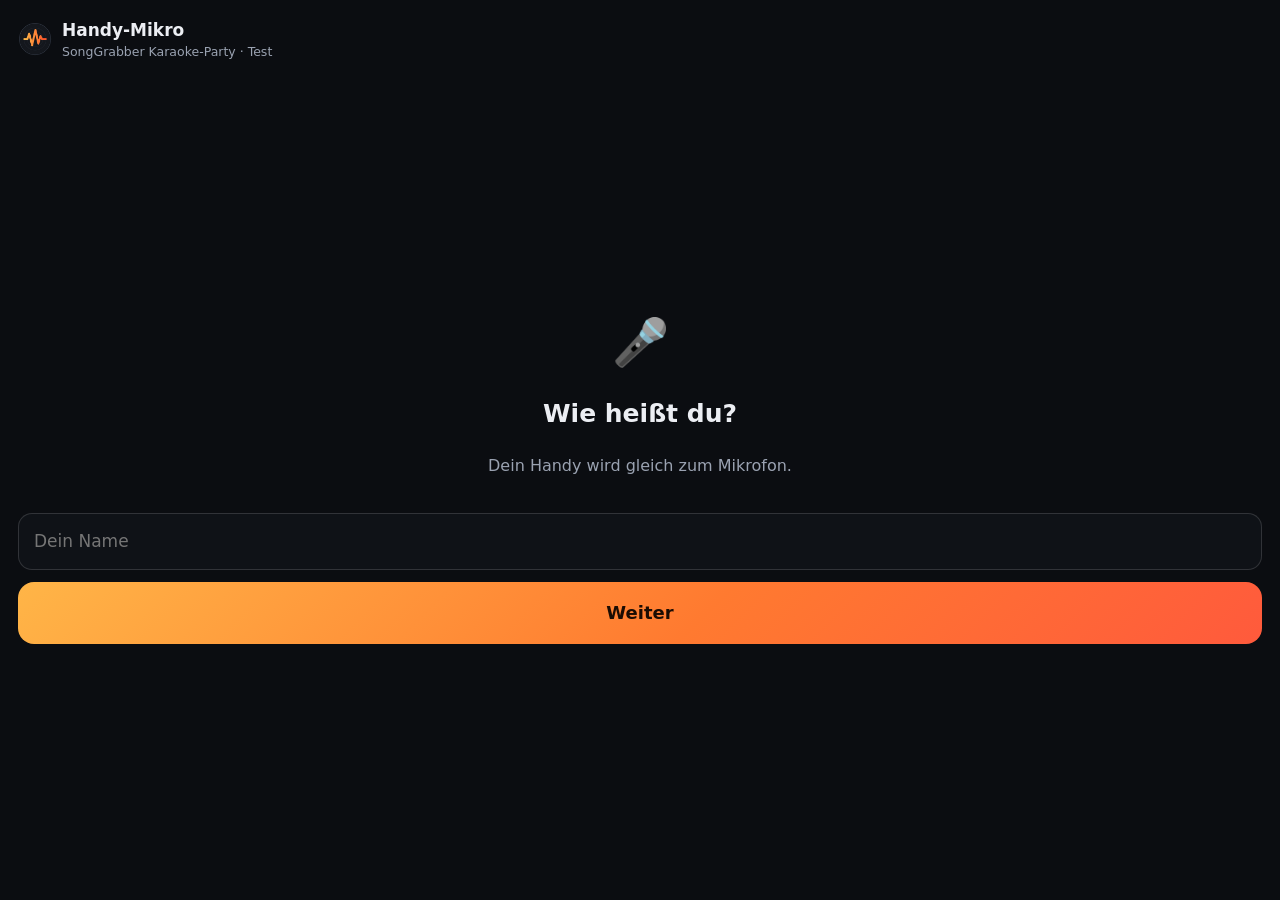
<file: ui/mic.html>
<!DOCTYPE html>
<html lang="de">
<head>
<meta charset="utf-8">
<meta name="viewport" content="width=device-width,initial-scale=1,viewport-fit=cover">
<meta name="theme-color" content="#0B0D11">
<title>Handy-Mikro</title>
<style>
  :root{--bg:#0B0D11;--card:#181C23;--line:rgba(255,255,255,.08);--text:#ECEEF3;--muted:#9AA2B1;--accent:#FF7A30;--accent2:#FFB547;--grad:linear-gradient(135deg,#FFB547,#FF7A30 55%,#FF5A3C);--ok:#3DDC97;--ease:cubic-bezier(.23,1,.32,1)}
  *{box-sizing:border-box;-webkit-tap-highlight-color:transparent}
  html,body{margin:0;background:var(--bg);color:var(--text);font:16px/1.45 system-ui,-apple-system,"Segoe UI",Roboto,sans-serif}
  body{padding:max(18px,env(safe-area-inset-top)) 18px 30px;min-height:100vh;display:flex;flex-direction:column}
  button,input{font:inherit;color:inherit}
  button{cursor:pointer;border:0;background:none;touch-action:manipulation;transition:transform .12s var(--ease),opacity .15s}
  button:active{transform:scale(.97)}
  .top{display:flex;align-items:center;gap:10px;margin-bottom:22px}
  .top img{width:34px;height:34px;border-radius:9px}
  .top b{font-size:17px}.top small{display:block;color:var(--muted);font-size:12.5px}
  h1{font-size:25px;margin:6px 0 8px;text-align:center}
  p{color:var(--muted);text-align:center;margin:0 0 22px}
  .primary{background:var(--grad);color:#1B0C03;font-weight:800;border-radius:16px;padding:18px;width:100%;font-size:18px}
  .ghost{background:rgba(255,255,255,.07);border:1px solid var(--line);border-radius:14px;padding:14px;width:100%;font-weight:700}
  input{width:100%;background:#0F1217;border:1px solid rgba(255,255,255,.14);border-radius:14px;padding:15px;font-size:17px;outline:none;margin-bottom:12px}
  .big{flex:1;display:flex;flex-direction:column;justify-content:center;gap:14px}
  .mic{width:150px;height:150px;border-radius:50%;margin:0 auto 6px;display:grid;place-items:center;font-size:62px;background:rgba(255,122,48,.12);border:2px solid rgba(255,122,48,.35);position:relative}
  .mic.on{background:rgba(61,220,151,.12);border-color:rgba(61,220,151,.55)}
  .mic i{position:absolute;inset:-10px;border-radius:50%;border:3px solid var(--ok);opacity:0;transform:scale(var(--l,1));transition:transform .08s linear,opacity .2s}
  .mic.on i{opacity:.8}
  .st{text-align:center;font-weight:700;font-size:17px}
  .st small{display:block;color:var(--muted);font-weight:400;font-size:14px;margin-top:4px}
  .err{color:#FF8B8B;text-align:center;font-size:14.5px;min-height:1.3em}
  .muted{opacity:.45}
  [hidden]{display:none!important}
</style>
</head>
<body>
<div class="top"><img src="logo.png" alt=""><div><b>Handy-Mikro</b><small>SongGrabber Karaoke-Party · Test</small></div></div>

<section id="vJoin" class="big" hidden>
  <div style="font-size:46px;text-align:center">🎤</div>
  <h1>Wie heißt du?</h1>
  <p>Dein Handy wird gleich zum Mikrofon.</p>
  <form id="fJoin"><input id="name" maxlength="40" autocomplete="nickname" placeholder="Dein Name" enterkeyhint="go"><button class="primary">Weiter</button></form>
</section>

<section id="vMic" class="big" hidden>
  <div class="mic" id="micIc"><i></i>🎤</div>
  <div class="st" id="st">Bereit<small id="stS">Tippe unten, dann fragt das Handy nach dem Mikrofon – „Zulassen“.</small></div>
  <button class="primary" id="bStart">🎤 Mikro einschalten</button>
  <button class="ghost" id="bMute" hidden>Stumm schalten</button>
  <button class="ghost" id="bStop" hidden>Beenden</button>
  <div class="err" id="err"></div>
  <p style="font-size:13.5px;margin:6px 0 0">Bildschirm bitte anlassen. Das Handy nicht direkt vor den Lautsprecher halten – sonst pfeift es.</p>
</section>

<script src="i18n.js"></script>
<script>
"use strict";
const $ = s => document.querySelector(s);
const BASE = location.pathname.replace(/[^/]*$/, "");
const KEY = "sgMic:" + BASE;
let me = {}; try { me = JSON.parse(localStorage.getItem(KEY) || "{}"); } catch (e) { me = {}; }
let pc = null, stream = null, lock = null, raf = 0, actx = null;
const t = s => (window.T ? T(s) : s);

async function api(path, body) {
  const url = BASE + "api/" + path + (path.includes("?") ? "&" : "?") + "sid=" + encodeURIComponent(me.sid || "");
  const r = await fetch(url, body ? { method: "POST", headers: { "Content-Type": "application/json" }, body: JSON.stringify(Object.assign({ sid: me.sid }, body)) } : {});
  let d = {}; try { d = await r.json(); } catch (e) { }
  if (!r.ok) { if (d.rejoin) { me = {}; save(); show(); } throw new Error(d.error || ("Fehler " + r.status)); }
  return d;
}
function save() { try { localStorage.setItem(KEY, JSON.stringify(me)); } catch (e) { } }
function show() { $("#vJoin").hidden = !!me.sid; $("#vMic").hidden = !me.sid; }
function status(a, b) { $("#st").firstChild.textContent = t(a); $("#stS").textContent = b ? t(b) : ""; }

$("#fJoin").onsubmit = async e => {
  e.preventDefault(); const name = $("#name").value.trim(); if (!name) return;
  try { const d = await api("join", { name }); me = { sid: d.sid, name: d.name }; save(); show(); } catch (err) { alert(err.message); }
};

// Opus mit kurzen Paketen (10 ms) und ohne Extras – so wenig Verzögerung wie möglich
function fast(sdp) {
  const m = sdp.match(/a=rtpmap:(\d+) opus\/48000/i); if (!m) return sdp;
  const pt = m[1];
  sdp = sdp.replace(new RegExp("a=fmtp:" + pt + " ([^\\r\\n]*)"), (_, p) => "a=fmtp:" + pt + " " + p.replace(/;?(minptime|useinbandfec|stereo|maxplaybackrate)=[^;]*/g, "") + ";minptime=10;useinbandfec=0;stereo=0");
  if (!/a=ptime:/.test(sdp)) sdp = sdp.replace(/(m=audio[^\r\n]*\r\n)/, "$1a=ptime:10\r\n");
  return sdp.replace(/;;+/g, ";").replace(/ ;/g, " ");
}
function iceDone(p) {
  return new Promise(ok => {
    if (p.iceGatheringState === "complete") return ok();
    const f = () => { if (p.iceGatheringState === "complete") { p.removeEventListener("icegatheringstatechange", f); ok(); } };
    p.addEventListener("icegatheringstatechange", f); setTimeout(ok, 2500);
  });
}
function meter() {
  if (!stream) return;
  actx = actx || new (window.AudioContext || window.webkitAudioContext)();
  const an = actx.createAnalyser(); an.fftSize = 512; actx.createMediaStreamSource(stream).connect(an);
  const buf = new Float32Array(an.fftSize);
  const tick = () => { an.getFloatTimeDomainData(buf); let p = 0; for (const x of buf) p = Math.max(p, Math.abs(x)); $("#micIc").style.setProperty("--l", 1 + Math.min(.35, p * .8)); raf = requestAnimationFrame(tick); };
  tick();
}
async function start() {
  $("#err").textContent = "";
  if (!window.isSecureContext || !navigator.mediaDevices) { $("#err").textContent = t("Das Mikrofon geht nur über die sichere Adresse (https). Bitte den QR-Code vom Rechner nochmal scannen."); return; }
  $("#bStart").disabled = true; status("Mikro wird eingeschaltet …");
  try {
    stream = await navigator.mediaDevices.getUserMedia({ audio: { echoCancellation: false, noiseSuppression: false, autoGainControl: false, channelCount: 1, latency: 0 }, video: false });
  } catch (e) { $("#bStart").disabled = false; status("Bereit"); $("#err").textContent = t("Kein Zugriff aufs Mikrofon – bitte „Zulassen“ tippen (oder in den Browser-Einstellungen erlauben)."); return; }
  try {
    pc = new RTCPeerConnection({ iceServers: [] });
    pc.addTransceiver(stream.getAudioTracks()[0], { direction: "sendonly", streams: [stream] });
    pc.onconnectionstatechange = () => {
      const s = pc && pc.connectionState;
      if (s === "connected") { status("Verbunden – sing los! 🎶", "Deine Stimme geht jetzt an den Rechner."); $("#micIc").classList.add("on"); }
      else if (s === "failed" || s === "disconnected") { status("Verbindung verloren", "Nochmal auf „Mikro einschalten“ tippen."); stop(true); }
    };
    const off = await pc.createOffer(); off.sdp = fast(off.sdp);
    await pc.setLocalDescription(off); await iceDone(pc);
    status("Verbinde mit dem Rechner …");
    await api("rtc_offer", { sdp: pc.localDescription.sdp });
    let ans = null;
    for (let i = 0; i < 40 && !ans; i++) { await new Promise(ok => setTimeout(ok, 500)); const d = await api("rtc_answer"); ans = d.sdp; }
    if (!ans) throw new Error(t("Der Rechner antwortet nicht – ist dort „Ton-Verzögerung messen“ geöffnet?"));
    await pc.setRemoteDescription({ type: "answer", sdp: ans });
    $("#bStart").hidden = true; $("#bMute").hidden = false; $("#bStop").hidden = false;
    meter();
    try { if (navigator.wakeLock) lock = await navigator.wakeLock.request("screen"); } catch (e) { }
  } catch (e) { $("#err").textContent = e.message || String(e); stop(true); }
}
function stop(keepMsg) {
  cancelAnimationFrame(raf);
  if (pc) { try { pc.close(); } catch (e) { } pc = null; }
  if (stream) { stream.getTracks().forEach(x => x.stop()); stream = null; }
  if (lock) { try { lock.release(); } catch (e) { } lock = null; }
  api("rtc_bye", {}).catch(() => { });
  $("#micIc").classList.remove("on"); $("#bStart").hidden = false; $("#bStart").disabled = false; $("#bMute").hidden = true; $("#bStop").hidden = true;
  if (!keepMsg) status("Bereit", "Tippe unten, dann fragt das Handy nach dem Mikrofon – „Zulassen“.");
}
$("#bStart").onclick = start;
$("#bStop").onclick = () => stop();
$("#bMute").onclick = () => {
  const tr = stream && stream.getAudioTracks()[0]; if (!tr) return;
  tr.enabled = !tr.enabled; $("#bMute").textContent = t(tr.enabled ? "Stumm schalten" : "Stummschaltung aus"); $("#micIc").classList.toggle("muted", !tr.enabled);
};
document.addEventListener("visibilitychange", async () => { if (!document.hidden && pc && navigator.wakeLock && !lock) { try { lock = await navigator.wakeLock.request("screen"); } catch (e) { } } });
show();
if (window.I18N) I18N.start();
</script>
</body>
</html>
</file>
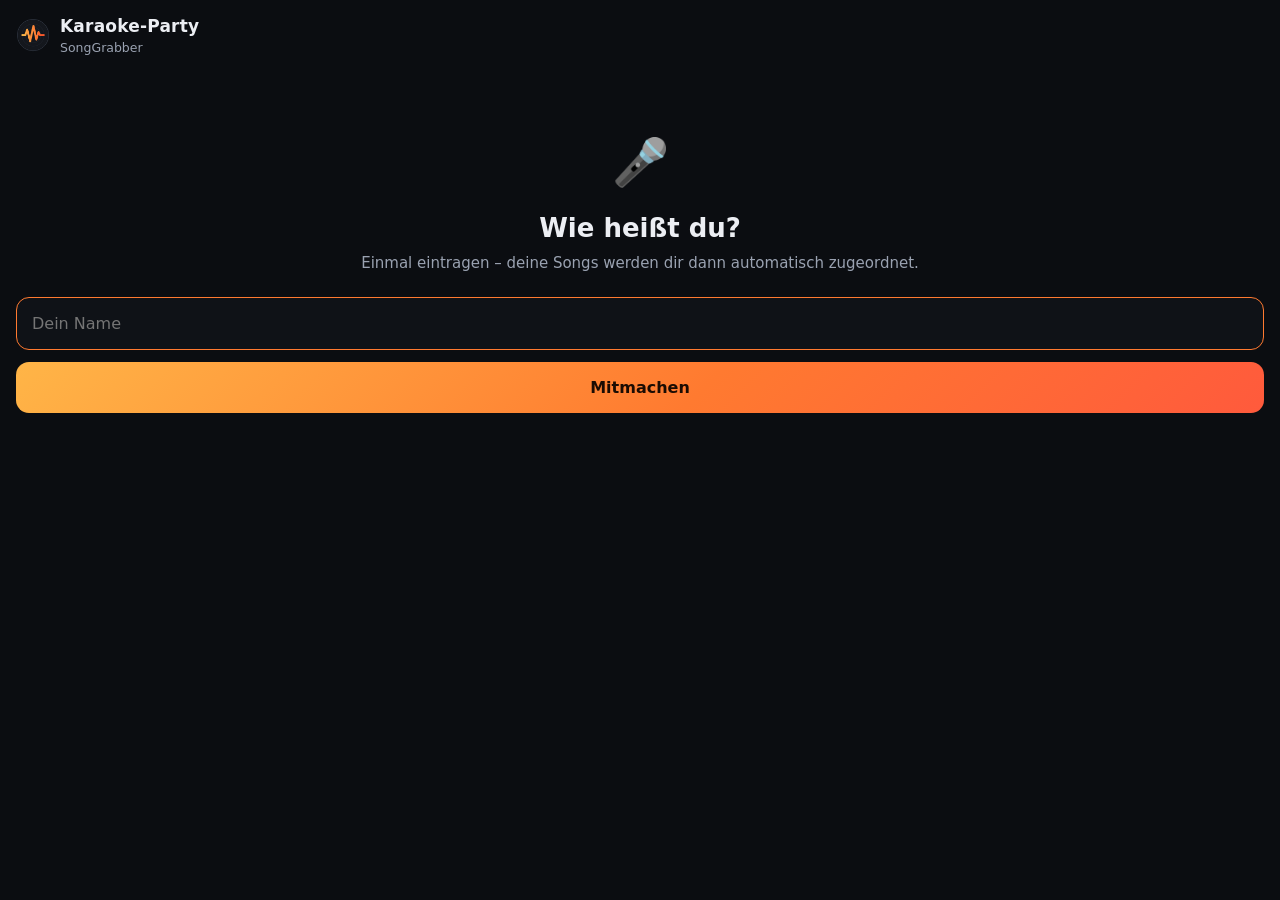
<file: ui/party.html>
<!DOCTYPE html>
<html lang="de">
<head>
<meta charset="utf-8">
<meta name="viewport" content="width=device-width,initial-scale=1,viewport-fit=cover">
<meta name="theme-color" content="#0B0D11">
<title>Karaoke-Party</title>
<style>
  :root{--bg:#0B0D11;--bg2:#13161C;--card:#181C23;--line:rgba(255,255,255,.08);--text:#ECEEF3;--muted:#9AA2B1;--accent:#FF7A30;--accent2:#FFB547;--grad:linear-gradient(135deg,#FFB547,#FF7A30 55%,#FF5A3C);--ok:#3DDC97;--ease:cubic-bezier(.23,1,.32,1);color-scheme:dark}
  *{box-sizing:border-box;-webkit-tap-highlight-color:transparent}
  html,body{margin:0;background:var(--bg);color:var(--text);font:15px/1.45 system-ui,-apple-system,"Segoe UI",Roboto,sans-serif}
  body{padding:max(14px,env(safe-area-inset-top)) 16px calc(86px + env(safe-area-inset-bottom))}
  button,input{font:inherit;color:inherit}
  button{cursor:pointer;border:0;background:none;touch-action:manipulation;transition:transform .12s var(--ease),background-color .15s,opacity .15s}
  button:active{transform:scale(.97)}
  button:focus-visible,input:focus-visible{outline:2px solid var(--accent);outline-offset:2px}
  .top{display:flex;align-items:center;gap:10px;margin-bottom:14px}
  .top img{width:34px;height:34px;border-radius:9px}
  .top b{font-size:17px;letter-spacing:.2px}.top small{display:block;color:var(--muted);font-size:12.5px}
  .card{background:var(--card);border:1px solid var(--line);border-radius:16px;padding:14px}
  .now{display:flex;gap:12px;align-items:center;margin-bottom:12px}
  .now .ic{width:42px;height:42px;border-radius:12px;display:grid;place-items:center;background:rgba(255,122,48,.12);font-size:20px;flex:none}
  .now small{color:var(--muted);font-size:12px;display:block}
  .now b{display:block;font-size:14.5px;line-height:1.3;overflow:hidden;text-overflow:ellipsis;display:-webkit-box;-webkit-line-clamp:2;-webkit-box-orient:vertical}
  .you{display:none;margin-bottom:12px;padding:14px;border-radius:16px;background:var(--grad);color:#1B0C03;font-weight:700;font-size:16px;text-align:center}
  .you.on{display:block;animation:pop .5s var(--ease)}
  @keyframes pop{from{transform:scale(.96);opacity:0}}
  .primary{background:var(--grad);color:#1B0C03;font-weight:700;border-radius:13px;padding:14px 18px;width:100%;font-size:16px}
  .primary:disabled{opacity:.5}
  .ghost{background:rgba(255,255,255,.06);border:1px solid var(--line);border-radius:11px;padding:9px 13px;font-weight:600}
  input[type=text],input[type=search]{width:100%;background:#0F1217;border:1px solid rgba(255,255,255,.14);border-radius:13px;padding:14px 15px;font-size:16px;outline:none}
  input:focus{border-color:var(--accent)}
  .join{margin-top:8vh;text-align:center}
  .join h1{font-size:26px;margin:14px 0 6px}
  .join p{color:var(--muted);margin:0 0 22px}
  .join form{display:grid;gap:12px;text-align:left}
  .err{color:#FF7B7B;font-size:13.5px;min-height:1.2em;margin-top:6px;text-align:center}
  .sbar{position:sticky;top:0;z-index:2;background:var(--bg);padding:2px 0 10px}
  .seg{display:flex;gap:6px;margin-top:8px}
  .seg button{flex:1;padding:8px;border-radius:10px;font-size:13px;font-weight:600;color:var(--muted);background:rgba(255,255,255,.04);border:1px solid var(--line)}
  .seg button.on{color:#1B0C03;background:var(--grad);border-color:transparent}
  h3{font-size:12px;letter-spacing:1.2px;text-transform:uppercase;color:var(--muted);margin:16px 2px 8px;font-weight:700}
  .list{display:grid;gap:8px}
  .row{display:flex;gap:11px;align-items:center;background:var(--card);border:1px solid var(--line);border-radius:14px;padding:8px}
  .row .th{width:76px;height:43px;border-radius:8px;background:#222 center/cover;flex:none;position:relative}
  .row .th i{position:absolute;right:3px;bottom:3px;font:600 10px ui-monospace,monospace;background:rgba(0,0,0,.7);padding:1px 4px;border-radius:4px;font-style:normal}
  .row .tx{flex:1;min-width:0}
  .row .tx b{display:block;font-size:13.5px;font-weight:600;line-height:1.3;overflow:hidden;text-overflow:ellipsis;display:-webkit-box;-webkit-line-clamp:2;-webkit-box-orient:vertical}
  .row .tx small{color:var(--muted);font-size:12px}
  .row .sing{background:var(--grad);color:#1B0C03;font-weight:700;border-radius:10px;padding:10px 13px;font-size:13.5px;flex:none;min-width:44px;min-height:44px}
  .row .sing.done{background:rgba(61,220,151,.15);color:var(--ok)}
  .row .x{width:44px;height:44px;border-radius:10px;color:var(--muted);font-size:20px;flex:none}
  .pos{flex:none;width:38px;text-align:center;font:700 15px ui-monospace,monospace;color:var(--accent2)}
  .q .row.me{border-color:rgba(255,122,48,.5);background:rgba(255,122,48,.07)}
  .empty{color:var(--muted);text-align:center;padding:26px 10px;font-size:14px}
  .spin{width:22px;height:22px;border:3px solid rgba(255,255,255,.15);border-top-color:var(--accent);border-radius:50%;animation:sp .7s linear infinite;margin:24px auto}
  @keyframes sp{to{transform:rotate(360deg)}}
  .toast{position:fixed;left:16px;right:16px;bottom:calc(18px + env(safe-area-inset-bottom));background:#20252E;border:1px solid rgba(255,255,255,.12);border-radius:13px;padding:12px 14px;font-size:14px;text-align:center;opacity:0;transform:translateY(8px);transition:opacity .2s var(--ease),transform .2s var(--ease);pointer-events:none;z-index:9}
  .toast.on{opacity:1;transform:none}
  .me-name{color:var(--muted);font-size:12.5px;text-align:right;margin-top:-6px}
  .me-name button{color:var(--accent2);font-size:12.5px;padding:4px;text-decoration:underline}
  [hidden]{display:none!important}
  body{padding-bottom:calc(40px + env(safe-area-inset-bottom))}
  .row .sing.done{background:rgba(61,220,151,.15);color:var(--ok);font-size:13px}
  .row .tx .st{color:var(--muted);font-size:12px;display:block;margin-top:1px}
  .row .tx .rec{display:inline-block;margin-bottom:3px;padding:1px 7px;border-radius:7px;background:rgba(255,181,71,.16);color:var(--accent2);font-size:11.5px;font-weight:700}
  #mine .row{border-color:rgba(255,122,48,.45);background:rgba(255,122,48,.07);padding:8px 6px 8px 4px}
  #mine .row .tx small{color:var(--accent2);font-weight:600}
  .mv{display:flex;gap:4px;flex:none}
  .mv button,.row .x{width:44px;height:44px;border-radius:11px;background:rgba(255,255,255,.06);color:var(--text);font-size:18px;font-weight:700}
  .mv button:disabled{opacity:.25}
  .row .x{color:#FF8B8B}
  .qbox{margin:4px 0 6px;background:var(--card);border:1px solid var(--line);border-radius:14px;padding:0 12px}
  .qbox summary{list-style:none;cursor:pointer;padding:13px 2px;font-weight:600;font-size:14.5px;display:flex;gap:8px;align-items:center}
  .qbox summary::-webkit-details-marker{display:none}
  .qbox summary::after{content:"›";margin-left:auto;font-size:22px;color:var(--muted);transition:transform .2s}
  .qbox[open] summary::after{transform:rotate(90deg)}
  .qbox .list{padding-bottom:12px}
  .qbox .row{padding:6px 8px}
  .me-name{text-align:center;margin:22px 0 0}
  @media (prefers-reduced-motion:reduce){*{animation:none!important;transition:none!important}}
  .offnote{display:flex;gap:9px;align-items:center;margin:4px 0 10px;padding:11px 13px;border-radius:12px;background:rgba(80,200,140,.1);border:1px solid rgba(80,200,140,.35);font-size:14px}
</style>
</head>
<body>
<div class="top"><img src="logo.png" alt=""><div><b>Karaoke-Party</b><small>SongGrabber</small></div></div>

<section id="vJoin" class="join" hidden>
  <div style="font-size:46px">🎤</div>
  <h1>Wie heißt du?</h1>
  <p>Einmal eintragen – deine Songs werden dir dann automatisch zugeordnet.</p>
  <form id="fJoin"><input type="text" id="name" maxlength="40" autocomplete="nickname" placeholder="Dein Name" enterkeyhint="go"><button class="primary" id="bJoin">Mitmachen</button></form>
  <div class="err" id="joinErr"></div>
</section>

<section id="vMain" hidden>
  <div class="you" id="you">Du bist als Nächstes dran! 🎤</div>
  <div class="card now"><div class="ic">🎶</div><div style="min-width:0"><small id="nowL">Gerade läuft</small><b id="nowT">Noch nichts – wünsch dir einen Song!</b></div></div>

  <div id="mineBox" hidden>
    <h3>Deine Songs</h3>
    <div class="list" id="mine"></div>
  </div>
  <details class="qbox" id="qBox"><summary><span>📋</span> <span id="qSum">Wer ist wann dran?</span></summary><div class="list q" id="queue"></div></details>

  <div id="pSearch">
    <div class="sbar">
      <form id="fSearch"><input type="search" id="q" placeholder="Song oder Interpret suchen …" enterkeyhint="search" autocomplete="off"></form>
      <div class="seg"><button id="mSingle" class="on">Einzelne Songs</button><button id="mLong">Best-of &amp; Mixe</button></div>
    </div>
    <div class="offnote" id="offNote" hidden>📴 <span>Heute nur gespeicherte Songs – such dir einen aus der Liste aus.</span></div>
    <h3 id="resHead">Schon gespeichert – geht auch ohne Internet</h3>
    <div class="list" id="res"></div>
  </div>
  <div class="me-name"><span id="meName"></span> · <button id="bRename">Name ändern</button></div>
</section>
<div class="toast" id="toast"></div>

<script src="i18n.js"></script>
<script>
"use strict";
const $ = s => document.querySelector(s);
const BASE = location.pathname.replace(/[^/]*$/, "");
const KEY = "sgParty:" + BASE;
let me = {}, state = null, long = false, lastYou = false, results = [], wished = new Set(), offline = null;
try { me = JSON.parse(localStorage.getItem(KEY) || "{}"); } catch (e) { me = {}; }

const esc = s => String(s == null ? "" : s).replace(/[&<>"']/g, c => ({ "&": "&amp;", "<": "&lt;", ">": "&gt;", '"': "&quot;", "'": "&#39;" }[c]));
const dur = s => s ? Math.floor(s / 60) + ":" + String(s % 60).padStart(2, "0") : "";
let tt = 0;
function toast(m) { const t = $("#toast"); t.textContent = T(m); t.classList.add("on"); clearTimeout(tt); tt = setTimeout(() => t.classList.remove("on"), 2600); }
async function api(path, body) {
  const url = BASE + "api/" + path + (path.includes("?") ? "&" : "?") + "sid=" + encodeURIComponent(me.sid || "");
  const r = await fetch(url, body ? { method: "POST", headers: { "Content-Type": "application/json" }, body: JSON.stringify(Object.assign({ sid: me.sid }, body)) } : {});
  let d = {}; try { d = await r.json(); } catch (e) { }
  if (!r.ok) { if (d.rejoin) { me = {}; save(); show(); } throw new Error(d.error || ("Fehler " + r.status)); }
  return d;
}
function save() { try { localStorage.setItem(KEY, JSON.stringify(me)); } catch (e) { } }
function show() { $("#vJoin").hidden = !!me.sid; $("#vMain").hidden = !me.sid; if (me.sid) $("#meName").textContent = me.name; else setTimeout(() => $("#name").focus(), 50); }

$("#fJoin").onsubmit = async e => {
  e.preventDefault();
  const name = $("#name").value.trim();
  if (!name) { $("#joinErr").textContent = T("Bitte einen Namen eingeben."); return; }
  $("#bJoin").disabled = true;
  try { const d = await api("join", { name }); me = { sid: d.sid, name: d.name }; save(); show(); refresh(); loadRes(""); }
  catch (err) { $("#joinErr").textContent = T(err.message); }
  $("#bJoin").disabled = false;
};
$("#bRename").onclick = () => { $("#name").value = me.name || ""; me.sid ? (me.renaming = true) : 0; $("#vJoin").hidden = false; $("#vMain").hidden = true; };

const big = n => new Intl.NumberFormat(document.documentElement.lang === "en" ? "en" : "de", { notation: "compact", maximumFractionDigits: 1 }).format(n);
const pending = new Map();   // gerade gewünscht, aber noch nicht in der Warteschlange angekommen

// Suche
function stats(s) {
  const p = [];
  if (s.views) p.push(`${big(s.views)} ${T("Aufrufe")}`);
  if (s.likes) p.push(`👍 ${big(s.likes)}`);
  return p.join(" · ");
}
function rowHtml(s, i) {
  const on = wished.has(s.id), rec = i === 0 && $("#q").value.trim() && s.views;
  return `<div class="row"><div class="th" style="background-image:url('${esc(s.thumb || "")}')">${s.duration ? `<i>${dur(s.duration)}</i>` : ""}</div>
    <div class="tx">${rec ? `<span class="rec">⭐ ${esc(T("Beliebteste Version"))}</span>` : ""}<b>${esc(s.title)}</b><small>${esc(s.channel || "")}${s.offline ? " · ✓ offline" : ""}</small><span class="st" data-st="${esc(s.id)}">${esc(stats(s))}</span></div>
    <button class="sing ${on ? "done" : ""}" data-i="${i}" aria-pressed="${on}">${esc(T(on ? "✓ Drin" : "Singen"))}</button></div>`;
}
function renderRes() {
  $("#res").innerHTML = results.length ? results.map(rowHtml).join("") : `<div class="empty">${esc(T($("#q").value.trim() ? "Nichts gefunden – anders schreiben oder nur den Interpreten suchen." : "Such oben nach deinem Lieblingssong."))}</div>`;
  document.querySelectorAll("#res .sing").forEach(b => b.onclick = () => wish(results[+b.dataset.i], b));
}
async function loadLikes(n) {
  const ids = results.filter(x => x.likes == null && !x.offline).slice(0, 10).map(x => x.id); if (!ids.length) return;
  let d; try { d = await api("likes?ids=" + ids.join(",")); } catch (e) { return; }
  if (n !== sq) return;
  for (const [id, v] of Object.entries(d.likes || {})) results.filter(x => x.id === id).forEach(x => { x.likes = v.likes; if (v.views) x.views = v.views; });
  results.forEach(x => { const e = document.querySelector(`[data-st="${CSS.escape(x.id)}"]`); if (e) e.textContent = stats(x); });
}
let sq = 0;
async function loadRes(text) {
  const n = ++sq;
  $("#resHead").textContent = T(text ? "Ergebnisse" : offline ? "Gespeicherte Songs" : "Schon gespeichert – geht auch ohne Internet");
  if (text) $("#res").innerHTML = `<div class="spin"></div>`;
  try { const d = await api("search?q=" + encodeURIComponent(text) + "&long=" + (long ? 1 : 0)); if (n !== sq) return; results = d.results || []; renderRes(); if (text) loadLikes(n); }
  catch (err) { if (n === sq) $("#res").innerHTML = `<div class="empty">${esc(T(err.message))}</div>`; }
}
$("#fSearch").onsubmit = e => { e.preventDefault(); $("#q").blur(); loadRes($("#q").value.trim()); };
$("#mSingle").onclick = () => { long = false; $("#mSingle").classList.add("on"); $("#mLong").classList.remove("on"); if ($("#q").value.trim()) loadRes($("#q").value.trim()); };
$("#mLong").onclick = () => { long = true; $("#mLong").classList.add("on"); $("#mSingle").classList.remove("on"); if ($("#q").value.trim()) loadRes($("#q").value.trim()); };
async function wish(s, btn) {
  if (!s) return;
  btn.disabled = true;
  try {
    if (wished.has(s.id)) {                        // nochmal tippen = wieder raus
      await api("unwish", { id: s.id }); wished.delete(s.id); pending.delete(s.id);
      btn.classList.remove("done"); btn.textContent = T("Singen"); toast("Wieder rausgenommen.");
    } else {
      await api("wish", { song: s }); wished.add(s.id); pending.set(s.id, Date.now());
      btn.classList.add("done"); btn.textContent = T("✓ Drin"); toast("Ist drin! 🎉 Nochmal tippen nimmt ihn wieder raus.");
    }
    setTimeout(refresh, 1300);
  } catch (err) { toast(err.message); }
  btn.disabled = false;
}

// Stand
async function refresh() {
  if (!me.sid) return;
  try { state = await api("state"); } catch (e) { return; }
  if (offline !== !!state.offline) {
    const first = offline === null; offline = !!state.offline;
    $("#offNote").hidden = !offline; document.querySelector("#pSearch .seg").hidden = offline;
    if (!first || offline) loadRes($("#q").value.trim());
  }
  const now = state.now;
  $("#nowL").textContent = T(now ? (now.singer ? "Jetzt singt " + now.singer : "Gerade läuft") : "Gerade läuft");
  $("#nowT").textContent = now ? now.title : T("Noch nichts – wünsch dir einen Song!");
  $("#you").classList.toggle("on", !!state.youNext);
  if (state.youNext && !lastYou && navigator.vibrate) navigator.vibrate([120, 80, 120]);
  lastYou = !!state.youNext;
  const mine = state.mine || [];
  for (const [id, t] of pending) if (mine.some(e => e.id === id) || Date.now() - t > 15000) pending.delete(id);
  const ws = new Set([...mine.map(e => e.id), ...pending.keys()]);
  if ([...ws].join() !== [...wished].join()) { wished = ws; if (results.length) renderRes(); }
  $("#mineBox").hidden = !mine.length;
  $("#mine").innerHTML = mine.map((e, i) => `<div class="row"><span class="pos">${e.pos}.</span><div class="tx"><b>${esc(e.title)}</b><small>${esc(T(e.pos === 1 ? "Du bist als Nächstes dran" : `noch ${e.pos - 1} vor dir`))}</small></div>
    ${mine.length > 1 ? `<div class="mv"><button data-m="-1" data-q="${esc(e.qid)}" ${i === 0 ? "disabled" : ""} aria-label="${esc(T("Nach vorne"))}">↑</button><button data-m="1" data-q="${esc(e.qid)}" ${i === mine.length - 1 ? "disabled" : ""} aria-label="${esc(T("Nach hinten"))}">↓</button></div>` : ""}
    <button class="x" data-q="${esc(e.qid)}" aria-label="${esc(T("Wieder rausnehmen"))}">✕</button></div>`).join("");
  document.querySelectorAll("#mine .x").forEach(b => b.onclick = async () => { b.disabled = true; try { await api("remove", { qid: b.dataset.q }); b.closest(".row").style.opacity = ".35"; toast("Rausgenommen."); setTimeout(refresh, 1200); } catch (err) { toast(err.message); } });
  document.querySelectorAll("#mine .mv button").forEach(b => b.onclick = async () => {
    document.querySelectorAll("#mine .mv button").forEach(x => x.disabled = true);
    try { await api("move", { qid: b.dataset.q, dir: +b.dataset.m }); setTimeout(refresh, 1100); } catch (err) { toast(err.message); refresh(); }
  });
  const q = state.queue || [];
  $("#qSum").textContent = q.length ? T(`Wer ist wann dran? (${q.length})`) : T("Wer ist wann dran?");
  $("#queue").innerHTML = q.length ? q.map((e, i) => `<div class="row ${e.mine ? "me" : ""}"><span class="pos">${i + 1}.</span><div class="tx"><b>${esc(e.title)}</b><small>${esc(e.singer || "")}</small></div></div>`).join("")
    : `<div class="empty">${esc(T("Die Warteschlange ist leer."))}</div>`;
}
show();
if (window.I18N) I18N.start();
if (me.sid) { refresh(); loadRes(""); }
setInterval(refresh, 3000);
document.addEventListener("visibilitychange", () => { if (!document.hidden) refresh(); });
</script>
</body>
</html>
</file>
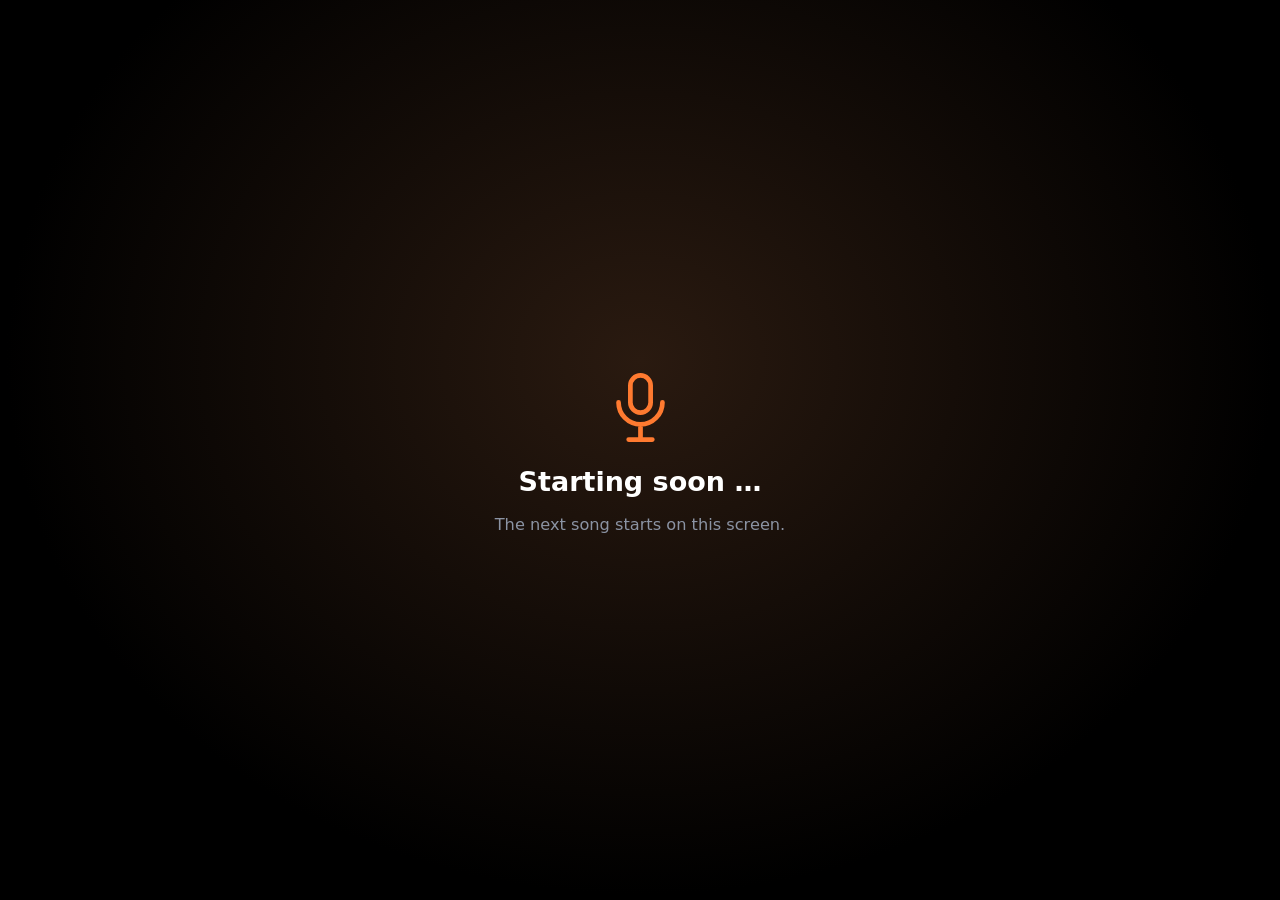
<file: ui/tv.html>
<!DOCTYPE html>
<html lang="de">
<head>
<meta charset="utf-8">
<title>SongGrabber Karaoke</title>
<link rel="stylesheet" href="app.css">
<style>
  html,body{background:#000;height:100%;margin:0;overflow:hidden}
  .tv{position:fixed;inset:0;display:flex;align-items:center;justify-content:center;background:#000}
  .tv video{width:100%;height:100%;object-fit:contain;background:#000}
  .tv .ka-over{font-size:3.4vh;top:4vh;padding:1vh 3vh}
  .tv .ka-over small{font-size:2vh}
  .tv .ka-score{font-size:2.3vh}
  .tv-idle{position:fixed;inset:0;display:flex;flex-direction:column;align-items:center;justify-content:center;gap:2vh;color:#fff;font:600 3vh var(--disp);text-align:center;background:radial-gradient(ellipse at 50% 40%,#2a1a10 0%,#000 70%)}
  .tv-idle svg{width:9vh;height:9vh;stroke:var(--accent);stroke-width:1.4}
  .tv-idle small{font:400 1.8vh var(--font);color:var(--muted)}
  body.idle,body.idle *{cursor:none}
</style>
</head>
<body>
<svg width="0" height="0" style="position:absolute"><symbol id="i-stage" viewBox="0 0 24 24"><rect x="9" y="2.5" width="6" height="11" rx="3"/><path d="M5.5 10.5a6.5 6.5 0 0 0 13 0M12 17v4.5M8.5 21.5h7"/></symbol></svg>
<div class="tv">
  <video id="tvVideo" playsinline crossorigin="anonymous"></video>
  <div class="ka-over" id="tvOver"></div>
  <div id="tvScore"></div>
  <div class="tv-idle" id="tvIdle"><svg><use href="#i-stage"/></svg><span id="tvIdleT">Gleich geht's los …</span><small id="tvIdleS">Der nächste Song startet auf diesem Bildschirm.</small></div>
</div>
<script src="i18n.js"></script>
<script src="pitch.js"></script>
<script>
"use strict";
/* Fernseher-Fenster: spielt das Karaoke-Video im Vollbild. Gesteuert wird alles aus dem Hauptfenster. */
const TV = (() => {
  const v = document.getElementById("tvVideo"), over = document.getElementById("tvOver"), idle = document.getElementById("tvIdle");
  let overT = 0, idleT = 0, pitch = 0;
  function send(ev) {
    const st = { t: v.currentTime || 0, d: isFinite(v.duration) ? v.duration : 0, paused: v.paused, ended: v.ended };
    if (window.pywebview && pywebview.api && pywebview.api.kara_tv_event) pywebview.api.kara_tv_event(ev, st).catch(() => { });
    else if (window.opener) window.opener.postMessage({ sgtv: ev, st }, "*");
  }
  ["playing", "pause", "seeking", "loadedmetadata", "waiting", "ended", "error"].forEach(ev => v.addEventListener(ev, () => send(ev)));
  let lastT = 0;
  v.addEventListener("timeupdate", () => { const n = performance.now(); if (n - lastT > 240) { lastT = n; send("timeupdate"); } });
  v.addEventListener("playing", () => { idle.hidden = true; });
  async function cmd(c) {
    if (!c) return;
    if (c.lang) I18N.set(c.lang);
    if (c.src !== undefined) {
      if (!c.src) { v.pause(); v.removeAttribute("src"); v.load(); idle.hidden = false; }
      else {
        if (v.getAttribute("src") !== c.src) { v.src = c.src; }
        if (c.rate) { v.defaultPlaybackRate = c.rate; v.playbackRate = c.rate; }
        if (c.t) { const go = () => { v.currentTime = c.t; }; v.readyState >= 1 ? go() : v.addEventListener("loadedmetadata", go, { once: true }); }
        if (c.play) v.play().catch(() => { });
      }
    }
    if (c.idle) { document.getElementById("tvIdleT").textContent = c.idle; idle.hidden = false; }
    if (c.play && c.src === undefined) v.play().catch(() => { });
    if (c.pause) v.pause();
    if (c.seek !== undefined) v.currentTime = c.seek;
    if (c.vol !== undefined) v.volume = c.vol;
    if (c.muted !== undefined) v.muted = c.muted;
    if (c.rate !== undefined) { v.preservesPitch = true; v.defaultPlaybackRate = c.rate; v.playbackRate = c.rate; }
    if (c.pitch !== undefined && c.pitch !== pitch) { pitch = c.pitch; await KPitch.set(v, pitch); }
    if (c.over) { clearTimeout(overT); over.innerHTML = c.over.html; over.classList.add("on"); if (c.over.ms) overT = setTimeout(() => over.classList.remove("on"), c.over.ms); }
    if (c.overOff) over.classList.remove("on");
    if (c.score !== undefined) document.getElementById("tvScore").innerHTML = c.score || "";
  }
  window.addEventListener("message", e => { if (e.data && e.data.sgcmd) cmd(e.data.sgcmd); });
  document.addEventListener("keydown", e => { if (e.key === "Escape") send("esc"); });
  document.addEventListener("mousemove", () => { document.body.classList.remove("idle"); clearTimeout(idleT); idleT = setTimeout(() => document.body.classList.add("idle"), 2000); });
  v.addEventListener("dblclick", () => send("esc"));
  return { cmd, send };
})();
window.TV = TV;
I18N.start();
window.addEventListener("pywebviewready", () => TV.send("ready"));
if (!window.pywebview && window.opener) setTimeout(() => TV.send("ready"), 50);
</script>
</body>
</html>
</file>
<file: ui/app.css>
:root{
  --bg:#0B0D11; --bg2:#0F1217; --panel:#13161C; --panel2:#181C23; --raise:#1E232C;
  --line:#232833; --line2:#2E3440;
  --text:#ECEEF3; --muted:#8B93A3; --dim:#7E8698;
  --accent:#FF7A30; --accent2:#FFB547; --grad:linear-gradient(135deg,#FFB547 0%,#FF7A30 55%,#FF5A2C 100%);
  --ok:#3DDC97; --warn:#FFC64A; --err:#FF5470; --rec:#FF3B4E; --info:#5AB8FF;
  --r:14px; --r-sm:9px;
  --font:"Segoe UI Variable Text","Segoe UI",system-ui,-apple-system,"Helvetica Neue",Arial,sans-serif;
  --disp:"Segoe UI Variable Display","Segoe UI",system-ui,sans-serif;
  --mono:"Cascadia Mono","Cascadia Code",Consolas,"SFMono-Regular",monospace;
  color-scheme:dark;
}
*{box-sizing:border-box}
[hidden]{display:none!important}
html,body{margin:0;height:100%;background:var(--bg);color:var(--text);font:14px/1.45 var(--font);-webkit-font-smoothing:antialiased;overflow:hidden}
svg{width:18px;height:18px;fill:none;stroke:currentColor;stroke-width:1.8;stroke-linecap:round;stroke-linejoin:round;flex:none}
button,input,select{font:inherit;color:inherit}
::selection{background:rgba(255,122,48,.35)}
::-webkit-scrollbar{width:10px;height:10px}::-webkit-scrollbar-thumb{background:#262b35;border-radius:10px;border:2px solid var(--bg)}::-webkit-scrollbar-track{background:transparent}

.app{display:grid;grid-template-columns:236px 1fr;height:100vh}

/* ---------- Seitenleiste ---------- */
.side{background:var(--bg2);border-right:1px solid var(--line);display:flex;flex-direction:column;padding:18px 12px 14px}
.brand{display:flex;align-items:center;gap:11px;padding:4px 8px 22px}
.logo{width:42px;height:42px;stroke:none}
.brand-name{font:700 18px/1 var(--disp);letter-spacing:-.2px}
.brand-name span{background:var(--grad);-webkit-background-clip:text;background-clip:text;color:transparent}
.brand-sub{font-size:11.5px;color:var(--dim);margin-top:4px;letter-spacing:.3px}
.nav{display:flex;flex-direction:column;gap:3px}
.nav-item{display:flex;align-items:center;gap:12px;border:0;background:transparent;color:var(--muted);padding:10px 12px;border-radius:10px;cursor:pointer;text-align:left;font-weight:500;position:relative;transition:color .15s,background-color .15s,border-color .15s,box-shadow .15s,opacity .15s,transform .15s,filter .15s}
.nav-item:hover{background:var(--panel);color:var(--text)}
.nav-item.active{background:linear-gradient(90deg,rgba(255,122,48,.14),rgba(255,122,48,.02));color:var(--text)}
.nav-item.active::before{content:"";position:absolute;left:-12px;top:9px;bottom:9px;width:3px;border-radius:0 3px 3px 0;background:var(--grad)}
.nav-item.active svg{color:var(--accent)}
.nav-item span{flex:1}
.nav-sep{height:1px;background:var(--line);margin:10px 8px}
.badge{background:var(--accent);color:#1a0d05;font-size:11px;font-weight:700;border-radius:20px;padding:1px 7px;min-width:20px;text-align:center}
.rec-dot{width:8px;height:8px;border-radius:50%;background:var(--rec);display:none;box-shadow:0 0 10px var(--rec)}
.rec-dot.on{display:block;animation:blink 1s infinite}
.side-foot{margin-top:auto;display:flex;flex-direction:column;gap:10px}
.mini-now{background:var(--panel);border:1px solid var(--line);border-radius:10px;padding:10px 11px}
.mini-title{font-size:12px;white-space:nowrap;overflow:hidden;text-overflow:ellipsis;margin-bottom:7px;color:var(--muted)}
.tools-state{display:flex;align-items:center;gap:8px;font-size:12px;color:var(--dim);padding:0 8px}
.tools-state i{width:7px;height:7px;border-radius:50%;background:var(--warn)}
.tools-state.ok i{background:var(--ok);box-shadow:0 0 8px rgba(61,220,151,.6)}
.tools-state.bad i{background:var(--err)}

/* ---------- Hauptbereich ---------- */
.main{display:flex;flex-direction:column;min-width:0;min-height:0;height:100vh;overflow:hidden;background:
  radial-gradient(900px 420px at 85% -10%,rgba(255,122,48,.07),transparent 60%),
  radial-gradient(700px 380px at 10% 110%,rgba(90,184,255,.04),transparent 60%),var(--bg)}
.page{display:none;flex:1;overflow:auto;padding:28px 34px 28px;animation:fade .22s ease}
.page.active{display:block}
.page-head{display:flex;align-items:flex-end;justify-content:space-between;gap:20px;margin-bottom:22px}
.page-head h1{font:650 26px/1.15 var(--disp);margin:0 0 6px;letter-spacing:-.4px}
.page-head p{margin:0;color:var(--muted);max-width:720px}
.head-actions{display:flex;gap:8px;align-items:center;flex-wrap:wrap}

.card{background:linear-gradient(180deg,var(--panel2),var(--panel));border:1px solid var(--line);border-radius:var(--r);padding:18px;box-shadow:0 1px 0 rgba(255,255,255,.03) inset,0 10px 30px -18px rgba(0,0,0,.6)}
.card h4{margin:0 0 14px;font:600 12px/1 var(--font);text-transform:uppercase;letter-spacing:1.1px;color:var(--muted);display:flex;align-items:center;gap:8px}
.card h4.mt{margin-top:22px}
.h-ico{width:15px;height:15px;color:var(--accent)}
.muted{color:var(--muted)} .grow{flex:1} .r{text-align:right}

/* ---------- Bedienelemente ---------- */
button{cursor:pointer}
.primary,.ghost,.danger{display:inline-flex;align-items:center;justify-content:center;gap:8px;border-radius:10px;padding:9px 16px;font-weight:600;border:1px solid transparent;transition:color .15s,background-color .15s,border-color .15s,box-shadow .15s,opacity .15s,transform .15s,filter .15s;white-space:nowrap}
.primary{background:var(--grad);color:#1B0C03;box-shadow:0 4px 12px -8px rgba(255,110,40,.55),0 1px 0 rgba(255,255,255,.3) inset}
.primary:hover{filter:brightness(1.07)}
.primary:disabled,.ghost:disabled{opacity:.45;cursor:not-allowed;transform:none;filter:none}
.primary.lg{padding:0 26px;height:54px;font-size:15px;border-radius:13px}
.ghost{background:var(--raise);border-color:var(--line2);color:var(--text)}
.ghost:hover{border-color:#3D4452;background:#232935}
.ghost.sm,.primary.sm{padding:6px 11px;font-size:12.5px;border-radius:8px}
.ghost.icon{padding:9px;width:38px;height:38px}
.danger{background:rgba(255,59,78,.12);border-color:rgba(255,59,78,.35);color:#FF8592}
.danger:hover{background:rgba(255,59,78,.2)}
.link{background:none;border:0;color:var(--muted);text-decoration:underline;text-underline-offset:3px;font-size:12.5px}
.link:hover{color:var(--err)}

input,select{background:#0D1015;border:1px solid var(--line2);border-radius:var(--r-sm);padding:9px 11px;outline:none;width:100%;transition:color .15s,background-color .15s,border-color .15s,box-shadow .15s,opacity .15s,transform .15s,filter .15s;min-width:0}
input:focus,select:focus{border-color:rgba(255,122,48,.7);box-shadow:0 0 0 3px rgba(255,122,48,.14)}
select{appearance:none;padding-right:30px;background-image:url("data:image/svg+xml,%3Csvg xmlns='http://www.w3.org/2000/svg' width='12' height='12' viewBox='0 0 24 24' fill='none' stroke='%238B93A3' stroke-width='2.5' stroke-linecap='round'%3E%3Cpath d='M6 9l6 6 6-6'/%3E%3C/svg%3E");background-repeat:no-repeat;background-position:right 10px center;cursor:pointer}
select option{background:#13161C}
label{display:flex;flex-direction:column;gap:6px;font-size:12px;color:var(--muted);font-weight:500}
label > input,label > select{color:var(--text);font-size:13.5px}
input.tiny{width:52px;display:inline-block;padding:2px 6px;font-size:12px;text-align:center}
.inline{display:flex;gap:6px}
.form-grid{display:grid;grid-template-columns:1fr 1fr;gap:12px}
.form-grid.four{grid-template-columns:repeat(4,1fr)}
.span2{grid-column:span 2}
.row2{display:grid;grid-template-columns:1fr 1fr;gap:10px;margin-top:6px}
.hint{color:var(--dim);font-size:12px;margin:10px 0 0}
code{font-family:var(--mono);font-size:11.5px;background:#0D1015;border:1px solid var(--line);border-radius:5px;padding:1px 5px;color:var(--accent2)}

.check{flex-direction:row;align-items:center;gap:9px;cursor:pointer;color:var(--text);font-size:13px}
.check input{display:none}
.check span{width:18px;height:18px;border-radius:5px;border:1.5px solid #3A4150;display:grid;place-items:center;transition:color .12s,background-color .12s,border-color .12s,box-shadow .12s,opacity .12s,transform .12s,filter .12s;flex:none}
.check input:checked + span{background:var(--accent);border-color:var(--accent)}
.check input:checked + span::after{content:"";width:9px;height:5px;border-left:2px solid #1B0C03;border-bottom:2px solid #1B0C03;transform:rotate(-45deg) translate(1px,-1px)}

.switch{display:grid;grid-template-columns:40px 1fr;grid-template-rows:auto auto;column-gap:12px;align-items:center;padding:9px 0;cursor:pointer;color:var(--text);font-size:13.5px}
.switch input[type=checkbox]{display:none}
.switch > i{grid-row:span 2;width:38px;height:22px;border-radius:20px;background:#2A303B;position:relative;transition:color .18s,background-color .18s,border-color .18s,box-shadow .18s,opacity .18s,transform .18s,filter .18s}
.switch > i::after{content:"";position:absolute;top:3px;left:3px;width:16px;height:16px;border-radius:50%;background:#9AA2B1;transition:color .18s,background-color .18s,border-color .18s,box-shadow .18s,opacity .18s,transform .18s,filter .18s}
.switch input:checked + i{background:var(--accent)}
.switch input:checked + i::after{left:19px;background:#fff}
.switch small{color:var(--dim);font-size:12px;grid-column:2}
.switch small input{color:var(--text)}

.seg{display:inline-flex;background:#0D1015;border:1px solid var(--line2);border-radius:11px;padding:3px}
.seg button{border:0;background:transparent;color:var(--muted);padding:7px 15px;border-radius:8px;font-weight:650;letter-spacing:.4px;font-size:13px}
.seg button.active{background:var(--grad);color:#1B0C03;box-shadow:0 4px 14px -6px rgba(255,110,40,.8)}

.badges{display:flex;gap:6px;flex-wrap:wrap;margin-bottom:8px}
.tag{font-size:11px;font-weight:650;letter-spacing:.5px;text-transform:uppercase;padding:3px 8px;border-radius:6px;background:var(--raise);color:var(--muted);border:1px solid var(--line2)}
.tag.ok{color:var(--ok);background:rgba(61,220,151,.08);border-color:rgba(61,220,151,.25)}
.tag.live{color:#FF8592;background:rgba(255,59,78,.1);border-color:rgba(255,59,78,.35)}
.tag.acc{color:var(--accent2);background:rgba(255,181,71,.08);border-color:rgba(255,181,71,.28)}
.tag.warn{color:var(--warn);background:rgba(255,198,74,.08);border-color:rgba(255,198,74,.25)}

.bar{height:5px;background:#232833;border-radius:6px;overflow:hidden}
.bar i{display:block;height:100%;width:0;background:var(--grad);border-radius:6px;transition:width .35s ease}

/* ---------- Leere Zustände ---------- */
.empty{border:1.5px dashed var(--line2);border-radius:18px;padding:56px 30px;text-align:center;color:var(--muted);background:rgba(19,22,28,.4)}
.empty h3{color:var(--text);margin:16px 0 6px;font:600 17px var(--disp)}
.empty p{margin:0 auto;max-width:520px}
.empty-art{width:74px;height:74px;margin:0 auto;border-radius:22px;display:grid;place-items:center;background:radial-gradient(circle at 30% 25%,rgba(255,181,71,.25),rgba(255,90,44,.06) 70%);border:1px solid rgba(255,122,48,.25)}
.empty-art svg{width:32px;height:32px;color:var(--accent)}
.spin-slow svg{animation:spin 6s linear infinite}

/* ---------- Links ---------- */
.hero{display:flex;gap:12px;margin-bottom:12px}
.url-field{flex:1;display:flex;align-items:center;gap:10px;background:#0D1015;border:1px solid var(--line2);border-radius:13px;padding:0 8px 0 16px;height:54px;transition:color .15s,background-color .15s,border-color .15s,box-shadow .15s,opacity .15s,transform .15s,filter .15s}
.url-field:focus-within{border-color:rgba(255,122,48,.7);box-shadow:0 0 0 4px rgba(255,122,48,.12)}
.url-field > svg{color:var(--dim)}
.url-field input{border:0;background:transparent;box-shadow:none;font-size:15px;padding:0;height:100%}
.chips{display:flex;flex-wrap:wrap;gap:6px;margin-bottom:22px}
.chips span{font-size:12px;color:var(--muted);background:var(--panel);border:1px solid var(--line);padding:4px 10px;border-radius:20px}
.result{padding:0;overflow:hidden}
.result-top{display:grid;grid-template-columns:300px 1fr;gap:22px;padding:20px}
.thumb{aspect-ratio:16/9;border-radius:11px;background:#0D1015 center/cover no-repeat;background-image:radial-gradient(circle at 50% 50%,#1a1e26 0 12%,transparent 13%);border:1px solid var(--line);position:relative;overflow:hidden}
.thumb .dur{position:absolute;right:8px;bottom:8px;background:rgba(0,0,0,.75);font:600 12px var(--mono);padding:2px 7px;border-radius:5px}
.result-meta h2{margin:0 0 4px;font:620 19px/1.3 var(--disp)}
.result-meta > p{margin:0 0 16px}
.result-actions{display:flex;align-items:flex-end;gap:10px;padding:14px 20px;border-top:1px solid var(--line);background:rgba(0,0,0,.18)}
.stream-opts{display:flex;gap:10px}
.stream-opts label{width:190px}.stream-opts label:last-child{width:110px}
.playlist{border-top:1px solid var(--line)}
.pl-head{display:flex;align-items:center;gap:16px;padding:12px 20px;background:rgba(0,0,0,.15)}
.pl-list{max-height:340px;overflow:auto}
.pl-row{display:grid;grid-template-columns:28px 38px 1fr 70px;gap:10px;align-items:center;padding:8px 20px;border-top:1px solid rgba(35,40,51,.6);font-size:13px}
.pl-row:hover{background:rgba(255,255,255,.02)}
.pl-row .n{color:var(--dim);font-family:var(--mono);font-size:12px}
.pl-row .t{white-space:nowrap;overflow:hidden;text-overflow:ellipsis}
.pl-row .d{text-align:right;color:var(--muted);font-family:var(--mono);font-size:12px}
.stream-live{display:flex;align-items:center;gap:16px;background:linear-gradient(90deg,rgba(255,59,78,.13),rgba(255,59,78,.03));border:1px solid rgba(255,59,78,.35);border-radius:var(--r);padding:14px 18px;margin-bottom:18px}
.stream-live small{display:block;color:var(--muted);font-family:var(--mono);margin-top:2px}
.pulse{width:14px;height:14px;border-radius:50%;background:var(--rec);box-shadow:0 0 0 0 rgba(255,59,78,.6);animation:pulse 1.5s infinite}

/* ---------- Audio-CD ---------- */
.cd-view{display:flex;flex-direction:column;gap:16px}
.album{display:grid;grid-template-columns:168px 1fr;gap:22px;align-items:center}
.cover{width:168px;height:168px;border-radius:12px;background:#0D1015 center/cover no-repeat;border:1px solid var(--line);cursor:pointer;position:relative;box-shadow:0 18px 40px -20px rgba(0,0,0,.9)}
.cover.empty-cover{background:radial-gradient(circle,#1a1e26 0 14%,#0d1015 15% 17%,#15181f 18% 100%)}
.cover.empty-cover::after{content:"Kein Cover";position:absolute;inset:auto 0 10px;text-align:center;font-size:11px;color:var(--dim)}
.table-card{padding:0;overflow:hidden}
.tbl-head{display:grid;gap:12px;align-items:center;padding:11px 18px;font-size:11.5px;text-transform:uppercase;letter-spacing:.9px;color:var(--dim);font-weight:600;border-bottom:1px solid var(--line);background:rgba(0,0,0,.18)}
.cd-cols{grid-template-columns:28px 36px 1.6fr 1fr 70px}
.file-cols{grid-template-columns:1.4fr 1fr 1.2fr 150px 70px 36px}
.trow{display:grid;gap:12px;align-items:center;padding:6px 18px;border-bottom:1px solid rgba(35,40,51,.55)}
.trow:hover{background:rgba(255,255,255,.018)}
.trow input:not([type=checkbox]),.trow select{background:transparent;border-color:transparent;padding:7px 9px}
.trow input:not([type=checkbox]):hover,.trow select:hover{border-color:var(--line2)}
.trow input:focus{background:#0D1015;border-color:rgba(255,122,48,.7)}
.trow .n{font-family:var(--mono);color:var(--dim);font-size:12.5px}
.trow .d{font-family:var(--mono);color:var(--muted);font-size:12.5px;text-align:right}
.trow.off{opacity:.45}
.trow .fname{display:flex;flex-direction:column;min-width:0}
.trow .fname b{font-weight:550;white-space:nowrap;overflow:hidden;text-overflow:ellipsis;font-size:13px}
.trow .fname small{color:var(--dim);font-size:11.5px}
.x{background:none;border:0;color:var(--dim);padding:6px;border-radius:7px}
.x:hover{color:var(--err);background:rgba(255,84,112,.1)}
.tbl-foot{display:flex;align-items:center;gap:10px;padding:13px 18px;background:rgba(0,0,0,.18)}

/* ---------- Aufnahme ---------- */
.rec-layout{display:grid;grid-template-columns:minmax(0,1fr) 360px;gap:16px;align-items:start}
.rec-deck{padding:20px}
.deck-top{display:flex;gap:8px;align-items:flex-end;margin-bottom:16px}
.deck-display{background:radial-gradient(120% 140% at 50% 0%,#141821,#090B0F);border:1px solid #1C212A;border-radius:14px;padding:18px 20px 16px;box-shadow:inset 0 2px 18px rgba(0,0,0,.6)}
.deck-status{display:flex;align-items:center;gap:9px;font-size:12px;letter-spacing:1.2px;text-transform:uppercase;color:var(--muted);font-weight:600}
.led{width:9px;height:9px;border-radius:50%;background:#3A4150}
.led.armed{background:var(--warn);box-shadow:0 0 10px var(--warn);animation:blink 1.2s infinite}
.led.recording{background:var(--rec);box-shadow:0 0 12px var(--rec);animation:blink 1s infinite}
.led.paused{background:var(--info)}
.clip{margin-left:auto;background:var(--rec);color:#fff;font-size:10.5px;padding:2px 7px;border-radius:4px}
.timer{font:300 58px/1 var(--mono);letter-spacing:2px;text-align:center;margin:14px 0 12px;color:#F5F6F9;text-shadow:0 0 28px rgba(255,122,48,.18)}
#recWave{width:100%;height:120px;display:block;border-radius:8px;background:repeating-linear-gradient(90deg,transparent 0 59px,rgba(255,255,255,.025) 59px 60px)}
.meters{margin-top:14px;display:flex;flex-direction:column;gap:7px}
.meter{display:grid;grid-template-columns:16px 1fr 50px;gap:10px;align-items:center}
.meter b{font-size:11px;color:var(--dim)}
.meter canvas{width:100%;height:14px;display:block}
.meter span{font:12px var(--mono);color:var(--muted);text-align:right}
.scale{display:flex;justify-content:space-between;margin:0 60px 0 26px;font:10.5px var(--mono);color:var(--dim)}
.transport{display:flex;justify-content:center;align-items:center;gap:26px;margin-top:22px}
.round{width:54px;height:54px;border-radius:50%;padding:0;display:grid;place-items:center}
.round.rec{width:78px;height:78px;border:3px solid #2C323D;background:radial-gradient(circle at 35% 30%,#3a3f4a,#1b1f27);box-shadow:0 10px 30px -10px rgba(0,0,0,.9);transition:color .2s,background-color .2s,border-color .2s,box-shadow .2s,opacity .2s,transform .2s,filter .2s}
.round.rec i{width:30px;height:30px;border-radius:50%;background:radial-gradient(circle at 35% 30%,#FF7A85,#E81F35);box-shadow:0 0 22px rgba(255,59,78,.55);transition:color .2s,background-color .2s,border-color .2s,box-shadow .2s,opacity .2s,transform .2s,filter .2s}
.round.rec:hover i{transform:scale(1.07)}
.round.rec.on{border-color:rgba(255,59,78,.55);animation:ring 1.6s infinite}
.round.rec.on i{border-radius:7px;width:26px;height:26px}
.transport-sub{text-align:center;min-height:24px;margin-top:6px}
.gain{display:grid;grid-template-columns:auto 1fr 70px;align-items:center;gap:14px;margin-top:10px;padding-top:16px;border-top:1px solid var(--line);font-size:12.5px;color:var(--muted)}
.gain b{font:600 12.5px var(--mono);color:var(--text);text-align:right}
input[type=range]{-webkit-appearance:none;appearance:none;background:transparent;border:0;padding:0;box-shadow:none;height:22px}
input[type=range]::-webkit-slider-runnable-track{height:5px;border-radius:5px;background:linear-gradient(90deg,#FF7A30 var(--p,33%),#2A303B var(--p,33%))}
input[type=range]::-webkit-slider-thumb{-webkit-appearance:none;width:18px;height:18px;border-radius:50%;background:#fff;margin-top:-6.5px;box-shadow:0 2px 8px rgba(0,0,0,.5)}
.rec-side{display:flex;flex-direction:column;gap:16px}
.modes{display:grid;grid-template-columns:1fr 1fr;gap:8px}
.mode{display:grid;grid-template-columns:28px 1fr;grid-template-rows:auto auto;column-gap:8px;text-align:left;background:#0F1217;border:1px solid var(--line2);border-radius:11px;padding:10px;transition:color .15s,background-color .15s,border-color .15s,box-shadow .15s,opacity .15s,transform .15s,filter .15s}
.mode .m-ico{grid-row:span 2;font-size:18px;color:var(--dim);align-self:center;text-align:center}
.mode b{font-size:13px;font-weight:600}
.mode small{font-size:11px;color:var(--dim);line-height:1.3}
.mode:hover{border-color:#3D4452}
.mode.active{border-color:rgba(255,122,48,.65);background:linear-gradient(180deg,rgba(255,122,48,.1),rgba(255,122,48,.02))}
.mode.active .m-ico{color:var(--accent)}

/* ---------- Warteschlange ---------- */
.jobs{display:flex;flex-direction:column;gap:10px}
.job{display:grid;grid-template-columns:44px 1fr auto;gap:16px;align-items:center;background:linear-gradient(180deg,var(--panel2),var(--panel));border:1px solid var(--line);border-radius:var(--r);padding:14px 16px;animation:fade .25s}
.job-ico{width:44px;height:44px;border-radius:12px;display:grid;place-items:center;background:var(--raise);color:var(--muted)}
.job.läuft .job-ico{color:var(--accent);background:rgba(255,122,48,.12)}
.job.fertig .job-ico{color:var(--ok);background:rgba(61,220,151,.1)}
.job.fehler .job-ico{color:var(--err);background:rgba(255,84,112,.1)}
.job-title{font-weight:600;white-space:nowrap;overflow:hidden;text-overflow:ellipsis}
.job-sub{font-size:12px;color:var(--dim);white-space:nowrap;overflow:hidden;text-overflow:ellipsis;margin:1px 0 8px}
.job-line{display:flex;align-items:center;gap:12px}
.job-line .bar{flex:1}
.job-line span{font-size:12px;color:var(--muted);min-width:220px;white-space:nowrap;overflow:hidden;text-overflow:ellipsis}
.job-line b{font:600 12px var(--mono);width:42px;text-align:right}
.job.fertig .bar i{background:var(--ok)}
.job.fehler .bar i{background:var(--err);width:100%!important}
.job.fehler .job-line span{color:var(--err)}
.job-actions{display:flex;gap:6px}

/* ---------- Einstellungen ---------- */
.settings{display:grid;grid-template-columns:repeat(auto-fill,minmax(420px,1fr));gap:16px;align-items:start}
.settings label{margin-bottom:12px}
.preview{font:12px var(--mono);color:var(--muted);background:#0D1015;border:1px solid var(--line);border-radius:8px;padding:9px 11px;margin-top:10px;word-break:break-all}
.preview b{color:var(--accent2);font-weight:500}
.tool-row{display:flex;align-items:center;gap:12px;padding:10px 0;border-bottom:1px solid var(--line)}
.tool-row > i{width:9px;height:9px;border-radius:50%;background:var(--err)}
.tool-row > i.ok{background:var(--ok);box-shadow:0 0 8px rgba(61,220,151,.5)}
.tool-row b{display:block;font-size:13.5px}
.tool-row small{color:var(--dim);font-size:12px;font-family:var(--mono)}
.about p{margin:4px 0}

/* ---------- Ausgabe-Leiste ---------- */
.outbar{display:flex;align-items:center;gap:10px;padding:12px 34px;border-top:1px solid var(--line);background:rgba(11,13,17,.85);backdrop-filter:blur(10px)}
.outbar select{width:auto;min-width:200px;padding-top:8px;padding-bottom:8px}
.folder-pill{display:flex;align-items:center;gap:9px;max-width:440px;background:#0D1015;border:1px solid var(--line2);border-radius:10px;padding:8px 13px;color:var(--muted);font-size:12.5px}
.folder-pill:hover{border-color:#3D4452;color:var(--text)}
.folder-pill svg{color:var(--accent);width:16px;height:16px}
.folder-pill span{white-space:nowrap;overflow:hidden;text-overflow:ellipsis;direction:rtl;text-align:left}

/* ---------- Toasts ---------- */
.toasts{position:fixed;right:22px;bottom:84px;display:flex;flex-direction:column;gap:8px;z-index:50}
.toast{display:flex;align-items:center;gap:10px;min-width:280px;max-width:440px;background:#1A1E26;border:1px solid var(--line2);border-left:3px solid var(--accent);border-radius:10px;padding:11px 14px;box-shadow:0 18px 40px -12px rgba(0,0,0,.8);animation:slide .25s ease;font-size:13px}
.toast.ok{border-left-color:var(--ok)} .toast.err{border-left-color:var(--err)}

.busy{position:relative;pointer-events:none;opacity:.7}
.busy::after{content:"";position:absolute;right:10px;top:50%;width:14px;height:14px;margin-top:-7px;border-radius:50%;border:2px solid rgba(0,0,0,.25);border-top-color:#1B0C03;animation:spin .7s linear infinite}
.ghost.busy::after{border-color:rgba(255,255,255,.15);border-top-color:var(--accent)}
.skeleton{background:linear-gradient(90deg,#161a21 0%,#1e232c 50%,#161a21 100%);background-size:200% 100%;animation:shimmer 1.2s infinite}

@keyframes fade{from{opacity:0;transform:translateY(4px)}to{opacity:1;transform:none}}
@keyframes slide{from{opacity:0;transform:translateX(20px)}to{opacity:1;transform:none}}
@keyframes spin{to{transform:rotate(360deg)}}
@keyframes blink{50%{opacity:.35}}
@keyframes pulse{70%{box-shadow:0 0 0 12px rgba(255,59,78,0)}100%{box-shadow:0 0 0 0 rgba(255,59,78,0)}}
@keyframes ring{0%{box-shadow:0 0 0 0 rgba(255,59,78,.45)}70%{box-shadow:0 0 0 16px rgba(255,59,78,0)}100%{box-shadow:0 0 0 0 rgba(255,59,78,0)}}
@keyframes shimmer{to{background-position:-200% 0}}

@media (max-width:1180px){
  .rec-layout{grid-template-columns:1fr}
  .result-top{grid-template-columns:220px 1fr}
  .form-grid.four{grid-template-columns:1fr 1fr}
}
.switch:not(:has(small)) > span{grid-row:span 2}
.head-actions select{width:auto;min-width:230px}
.outbar #presetSel{min-width:300px}
.page-head > div:first-child{min-width:0}

/* ================= v1.1: Player, Bibliothek, Kontextmenü, Playlists ================= */
.form-grid.three{grid-template-columns:2fr 2fr 2fr}
.nav-item .count{font-size:11px;color:var(--dim);font-weight:500}
.meta-found{display:flex;align-items:center;gap:12px;margin:-4px 0 14px;padding:8px 10px;border-radius:10px;background:rgba(61,220,151,.06);border:1px solid rgba(61,220,151,.2);font-size:12.5px;color:var(--muted)}
.meta-found img{width:38px;height:38px;border-radius:6px;object-fit:cover;box-shadow:0 4px 12px rgba(0,0,0,.5)}
.meta-found b{color:var(--ok);font-weight:600}
.clip-banner{display:flex;align-items:center;gap:14px;background:linear-gradient(90deg,rgba(90,184,255,.12),rgba(90,184,255,.02));border:1px solid rgba(90,184,255,.32);border-radius:var(--r);padding:11px 14px;margin-bottom:16px;animation:fade .25s}
.clip-banner > svg{color:var(--info)}
.clip-banner small{display:block;color:var(--muted);font-family:var(--mono);font-size:11.5px;white-space:nowrap;overflow:hidden;text-overflow:ellipsis;max-width:640px}
.url-field.drag{border-color:var(--accent);box-shadow:0 0 0 4px rgba(255,122,48,.2);background:rgba(255,122,48,.05)}

/* Kontextmenü */
.ctx{position:fixed;z-index:80;min-width:230px;background:#1A1E26;border:1px solid var(--line2);border-radius:11px;padding:5px;box-shadow:0 22px 50px -14px rgba(0,0,0,.85);animation:pop .12s ease}
.ctx button{display:flex;align-items:center;gap:10px;width:100%;border:0;background:none;color:var(--text);padding:8px 10px;border-radius:7px;font-size:13px;text-align:left}
.ctx button svg{width:16px;height:16px;color:var(--muted)}
.ctx button:hover:not(:disabled){background:rgba(255,122,48,.14)}
.ctx button:hover:not(:disabled) svg{color:var(--accent)}
.ctx button:disabled{opacity:.35;cursor:default}
.ctx button kbd{margin-left:auto;font:11px var(--mono);color:var(--dim)}
.ctx hr{border:0;border-top:1px solid var(--line);margin:4px 2px}

/* Bibliothek */
.lib-tabs{display:flex;align-items:center;gap:12px;margin-bottom:14px}
.search{flex:1;display:flex;align-items:center;gap:8px;background:#0D1015;border:1px solid var(--line2);border-radius:10px;padding:0 12px;max-width:520px}
.search:focus-within{border-color:rgba(255,122,48,.7)}
.search svg{color:var(--dim);width:16px;height:16px}
.search input{border:0;background:transparent;box-shadow:none;padding:9px 0}
.lib-tabs select{width:auto;min-width:170px}
.lib-cols{grid-template-columns:28px 30px 1.5fr 1fr 1fr 110px 54px 64px}
.tbl-head [data-sort]{cursor:pointer;user-select:none}
.tbl-head [data-sort]:hover{color:var(--text)}
.tbl-head [data-sort].asc::after{content:" ▲";font-size:9px}.tbl-head [data-sort].desc::after{content:" ▼";font-size:9px}
.lib-list{max-height:calc(100vh - 420px);min-height:180px;overflow:auto}
.lrow{display:grid;gap:12px;align-items:center;padding:7px 18px;border-bottom:1px solid rgba(35,40,51,.55);font-size:13px;cursor:default}
.lrow:hover{background:rgba(255,255,255,.025)}
.lrow.sel{background:rgba(255,122,48,.07)}
.lrow.playing{background:linear-gradient(90deg,rgba(255,122,48,.14),transparent 60%)}
.lrow.playing .t{color:var(--accent2)}
.lrow > span{white-space:nowrap;overflow:hidden;text-overflow:ellipsis}
.lrow .muted{font-size:12.5px}
.lrow .d{text-align:right;font-family:var(--mono);color:var(--muted);font-size:12px}
.lrow .pbtn{width:26px;height:26px;border-radius:50%;border:0;background:transparent;color:var(--dim);display:grid;place-items:center;padding:0}
.lrow:hover .pbtn,.lrow.playing .pbtn{background:var(--accent);color:#1B0C03}
.lrow .pbtn svg{width:12px;height:12px;fill:currentColor;stroke:none}
.group-h{padding:12px 18px 6px;font:600 12px var(--font);letter-spacing:.8px;text-transform:uppercase;color:var(--accent2);border-bottom:1px solid var(--line);background:rgba(0,0,0,.2);position:sticky;top:0;z-index:1;display:flex;gap:8px;align-items:center}
.group-h small{color:var(--dim);font-weight:500;letter-spacing:0;text-transform:none}
.group-h button{margin-left:auto}
.pl-grid{display:grid;grid-template-columns:repeat(auto-fill,minmax(250px,1fr));gap:12px}
.pl-card{background:linear-gradient(180deg,var(--panel2),var(--panel));border:1px solid var(--line);border-radius:var(--r);padding:16px;display:flex;flex-direction:column;gap:10px;transition:color .15s,background-color .15s,border-color .15s,box-shadow .15s,opacity .15s,transform .15s,filter .15s}
.pl-card:hover{border-color:#3D4452;transform:translateY(-1px)}
.pl-card .pl-ico{width:44px;height:44px;border-radius:12px;display:grid;place-items:center;background:radial-gradient(circle at 30% 25%,rgba(255,181,71,.3),rgba(255,90,44,.08) 70%);color:var(--accent)}
.pl-card b{font-size:14px;white-space:nowrap;overflow:hidden;text-overflow:ellipsis}
.pl-card small{color:var(--dim);font-size:12px}
.pl-card .row{display:flex;gap:6px;margin-top:auto}

/* Player */
.player{position:relative;display:grid;grid-template-columns:52px minmax(140px,240px) auto 1fr auto 150px auto auto;gap:14px;align-items:center;padding:10px 34px;border-top:1px solid var(--line);background:linear-gradient(180deg,#151920,#101318);animation:fade .2s}
.p-art{width:52px;height:52px;border-radius:9px;background:#0D1015 center/cover no-repeat;border:1px solid var(--line);box-shadow:0 8px 20px -8px rgba(0,0,0,.8)}
.p-art.none{background-image:radial-gradient(circle,#1a1e26 0 14%,#0d1015 15% 17%,#15181f 18% 100%)}
.p-meta{min-width:0;display:flex;flex-direction:column}
.p-meta b{font-size:13.5px;white-space:nowrap;overflow:hidden;text-overflow:ellipsis}
.p-meta small{color:var(--muted);font-size:12px;white-space:nowrap;overflow:hidden;text-overflow:ellipsis}
.p-ctrl{display:flex;align-items:center;gap:6px}
.p-btn{width:34px;height:34px;border-radius:50%;border:0;background:transparent;color:var(--muted);display:grid;place-items:center;padding:0;position:relative}
.p-btn:hover{color:var(--text);background:var(--raise)}
.p-btn.on{color:var(--accent)}
.p-btn b{position:absolute;top:-2px;right:-4px;font-size:10px;background:var(--raise);border:1px solid var(--line2);border-radius:10px;padding:0 5px;color:var(--muted)}
.p-btn.main{width:42px;height:42px;background:var(--grad);color:#1B0C03;box-shadow:0 6px 18px -6px rgba(255,110,40,.8)}
.p-btn.main:hover{filter:brightness(1.08);background:var(--grad);color:#1B0C03}
.p-btn.main svg{stroke-width:2.6}
.p-seek{display:grid;grid-template-columns:44px 1fr 44px;align-items:center;gap:10px;font:12px var(--mono);color:var(--muted)}
.p-seek span:last-child{text-align:right}
.p-vol{display:flex;align-items:center;gap:8px;color:var(--muted)}
.p-vol svg{width:16px;height:16px}
.p-queue{position:absolute;right:34px;bottom:calc(100% + 8px);width:380px;max-height:420px;overflow:auto;background:#1A1E26;border:1px solid var(--line2);border-radius:12px;padding:6px;box-shadow:0 22px 50px -14px rgba(0,0,0,.85);z-index:40}
.pq{display:grid;grid-template-columns:24px 1fr auto;gap:8px;align-items:center;padding:7px 9px;border-radius:7px;font-size:12.5px;cursor:pointer}
.pq:hover{background:rgba(255,255,255,.04)}
.pq.cur{background:rgba(255,122,48,.14);color:var(--accent2)}
.pq span:first-child{color:var(--dim);font-family:var(--mono);font-size:11px}
.pq .t{white-space:nowrap;overflow:hidden;text-overflow:ellipsis}

/* Modal */
.modal-bg{position:fixed;inset:0;background:rgba(5,6,9,.66);backdrop-filter:blur(4px);z-index:90;display:grid;place-items:center;animation:fade .15s}
.modal{width:min(720px,92vw);background:linear-gradient(180deg,#191D25,#14171D);border:1px solid var(--line2);border-radius:18px;box-shadow:0 30px 80px -20px rgba(0,0,0,.9);overflow:hidden}
.modal header{display:flex;align-items:center;justify-content:space-between;padding:18px 22px 6px}
.modal header h3{margin:0;font:620 18px var(--disp);display:flex;gap:10px;align-items:center}
.modal header h3 svg{color:var(--accent)}
.pl-modes{display:grid;grid-template-columns:repeat(4,1fr);gap:8px;padding:14px 22px}
.pl-modes button{display:flex;flex-direction:column;gap:3px;text-align:left;background:#0F1217;border:1px solid var(--line2);border-radius:11px;padding:11px}
.pl-modes button b{font-size:13px}
.pl-modes button small{font-size:11px;color:var(--dim)}
.pl-modes button.active{border-color:rgba(255,122,48,.65);background:linear-gradient(180deg,rgba(255,122,48,.12),rgba(255,122,48,.02))}
.pl-opts{display:grid;grid-template-columns:1fr 1fr 1fr;gap:12px;padding:4px 22px}
.modal .hint{padding:0 22px}
.modal footer{display:flex;align-items:center;gap:10px;padding:16px 22px;margin-top:12px;border-top:1px solid var(--line);background:rgba(0,0,0,.2)}
@keyframes pop{from{opacity:0;transform:scale(.97)}to{opacity:1;transform:none}}
@media (max-width:1180px){.player{grid-template-columns:52px minmax(120px,200px) auto 1fr auto auto}.p-vol,#pShuffle{display:none}.pl-modes{grid-template-columns:repeat(3,1fr)}}
.pl-card .row{flex-wrap:wrap}
.pl-card .row .primary{flex:1}
.pl-card .row .ghost.sm{padding:6px 8px}
.toasts{bottom:150px}
#pSeek{--p:0%}
.pl-grid{grid-template-columns:repeat(auto-fill,minmax(290px,1fr))}

/* ================= v1.3: Live-Erkennung, Hilfe, Begrüßung ================= */
.live-box{border-top:1px solid var(--line);background:linear-gradient(180deg,rgba(255,181,71,.07),rgba(255,181,71,.015));padding:14px 20px 16px;animation:fade .25s}
.live-head{display:flex;align-items:center;gap:14px}
.live-ico{width:38px;height:38px;border-radius:11px;display:grid;place-items:center;background:rgba(255,181,71,.14);color:var(--accent2);flex:none}
.live-head b{display:block;font-size:14px}
.live-head small{color:var(--muted);font-size:12.5px}
.live-cands{display:grid;grid-template-columns:repeat(auto-fill,minmax(250px,1fr));gap:10px;margin-top:14px}
.cand{display:grid;grid-template-columns:112px 1fr;gap:12px;align-items:center;background:#0F1217;border:1px solid var(--line2);border-radius:12px;padding:9px;transition:color .15s,background-color .15s,border-color .15s,box-shadow .15s,opacity .15s,transform .15s,filter .15s}
.cand:hover{border-color:rgba(255,122,48,.6)}
.cand.best{border-color:rgba(61,220,151,.45);box-shadow:0 0 0 1px rgba(61,220,151,.15) inset}
.cand .ct{aspect-ratio:16/9;border-radius:7px;background:#0D1015 center/cover no-repeat;position:relative}
.cand .ct span{position:absolute;right:4px;bottom:4px;background:rgba(0,0,0,.78);font:600 10.5px var(--mono);padding:1px 5px;border-radius:4px}
.cand .cm{min-width:0;display:flex;flex-direction:column;gap:3px}
.cand .cm b{font-size:12.5px;line-height:1.3;display:-webkit-box;-webkit-line-clamp:2;-webkit-box-orient:vertical;overflow:hidden}
.cand .cm small{color:var(--dim);font-size:11.5px;white-space:nowrap;overflow:hidden;text-overflow:ellipsis}
.cand .cm .tag{align-self:flex-start;font-size:10px;padding:2px 6px}
.cand .cm .primary{align-self:flex-start;margin-top:4px}
.live-wait{display:flex;align-items:center;gap:10px;color:var(--muted);font-size:13px;margin-top:12px}
.spinner{width:16px;height:16px;border-radius:50%;border:2px solid rgba(255,255,255,.12);border-top-color:var(--accent);animation:spin .7s linear infinite}

kbd{font:600 11px var(--mono);background:#0D1015;border:1px solid var(--line2);border-bottom-width:2px;border-radius:5px;padding:1px 6px;color:var(--text)}
.nav-kbd{margin-left:auto;font-size:10px;opacity:.55}
.help{display:grid;grid-template-columns:220px 1fr;gap:26px;align-items:start}
.help-toc{position:sticky;top:0;display:flex;flex-direction:column;gap:2px}
.help-toc a{color:var(--muted);text-decoration:none;padding:7px 12px;border-radius:8px;font-size:13px;border-left:2px solid transparent}
.help-toc a:hover{color:var(--text);background:var(--panel)}
.help-toc a.on{color:var(--text);border-left-color:var(--accent);background:rgba(255,122,48,.08)}
.help-body{display:flex;flex-direction:column;gap:14px;max-width:860px}
.help-body article{background:linear-gradient(180deg,var(--panel2),var(--panel));border:1px solid var(--line);border-radius:var(--r);padding:20px 24px;scroll-margin-top:10px}
.help-body article.flash{animation:flash 1.4s ease}
.help-body h2{margin:0 0 12px;font:620 17px var(--disp)}
.help-body p,.help-body li,.help-body dd{color:#C9CDD6;line-height:1.6}
.help-body ul,.help-body ol{margin:0;padding-left:20px;display:flex;flex-direction:column;gap:7px}
.help-body em{color:var(--accent2);font-style:normal}
.help-body .note{margin:14px 0 0;padding:10px 14px;border-radius:9px;background:rgba(90,184,255,.07);border:1px solid rgba(90,184,255,.22);font-size:13px}
.help-body dt{font-weight:600;margin-top:12px}.help-body dd{margin:3px 0 0}
.fmt{width:100%;border-collapse:collapse;margin-bottom:14px;font-size:13px}
.fmt th{text-align:left;color:var(--dim);font-weight:600;font-size:11.5px;text-transform:uppercase;letter-spacing:.6px;padding:6px 10px;border-bottom:1px solid var(--line)}
.fmt td{padding:8px 10px;border-bottom:1px solid rgba(35,40,51,.6);color:#C9CDD6}
.fmt td:first-child{color:var(--text);font-weight:600;white-space:nowrap}
.help-btn{width:24px;height:24px;border-radius:50%;border:1px solid var(--line2);background:var(--raise);color:var(--muted);display:inline-grid;place-items:center;padding:0;font:700 12px var(--font);vertical-align:middle;margin-left:8px}
.help-btn:hover{color:var(--accent);border-color:var(--accent)}

.welcome{width:min(760px,92vw)}
.w-hero{display:flex;gap:18px;align-items:center;padding:26px 28px 6px}
.w-hero img{width:64px;height:64px}
.w-hero h3{margin:0 0 4px;font:650 22px var(--disp)}
.w-hero p{margin:0;color:var(--muted)}
.w-steps{display:grid;grid-template-columns:repeat(3,1fr);gap:12px;padding:18px 28px 6px}
.w-steps > div{background:#0F1217;border:1px solid var(--line2);border-radius:13px;padding:16px}
.w-steps b{display:grid;place-items:center;width:30px;height:30px;border-radius:50%;background:var(--grad);color:#1B0C03;font-size:14px}
.w-steps h4{margin:12px 0 6px;font-size:14px}
.w-steps p{margin:0;color:var(--muted);font-size:12.5px;line-height:1.5}
@keyframes flash{0%{box-shadow:0 0 0 2px rgba(255,122,48,.7)}100%{box-shadow:0 0 0 2px rgba(255,122,48,0)}}
@media (max-width:1180px){.help{grid-template-columns:1fr}.help-toc{display:none}}
button:focus{outline:none}
button:focus-visible{outline:2px solid rgba(255,122,48,.7);outline-offset:2px}

/* ================= v1.4: Kapitel, Abos, Songtexte, Editor, Kürzen, Übertragen ================= */
.chap-box{border-top:1px solid var(--line);background:linear-gradient(180deg,rgba(90,184,255,.07),rgba(90,184,255,.01));padding:14px 20px 16px}
.live-ico.chap{background:rgba(90,184,255,.14);color:var(--info)}
.inline-sw{display:flex;padding:0;gap:10px}
.inline-sw > i{grid-row:auto}
.chap-list{margin-top:12px;max-height:260px;overflow:auto;border:1px solid var(--line);border-radius:10px;background:#0D1015}
.chap-list.off{opacity:.4;pointer-events:none}
.chap-row{display:grid;grid-template-columns:34px 1fr 70px;gap:8px;align-items:center;padding:3px 10px;border-bottom:1px solid rgba(35,40,51,.6)}
.chap-row:last-child{border:0}
.chap-row .n{font:12px var(--mono);color:var(--dim)}
.chap-row input{background:transparent;border-color:transparent;padding:6px 8px}
.chap-row input:hover{border-color:var(--line2)}
.chap-row .d{font:12px var(--mono);color:var(--muted);text-align:right}

.abo-add{margin-bottom:16px}
.abo-opts{display:grid;grid-template-columns:1fr 1fr auto;gap:14px;align-items:end;margin-top:14px}
.abo-opts .switch{padding:0 0 8px}
.abo-list{display:flex;flex-direction:column;gap:10px;margin-bottom:16px}
.abo{display:grid;grid-template-columns:44px 1fr auto;gap:16px;align-items:center;background:linear-gradient(180deg,var(--panel2),var(--panel));border:1px solid var(--line);border-radius:var(--r);padding:14px 16px}
.abo.off{opacity:.55}
.abo .ai{width:44px;height:44px;border-radius:12px;display:grid;place-items:center;background:rgba(255,122,48,.12);color:var(--accent)}
.abo b{display:block;font-size:14px}
.abo small{color:var(--dim);font-size:12px;display:block;white-space:nowrap;overflow:hidden;text-overflow:ellipsis}
.abo .err{color:var(--err)}
.abo .acts{display:flex;gap:6px;align-items:center}
.abo-foot{display:flex;gap:28px;align-items:center}
.abo-foot label:first-child{flex-direction:row;align-items:center;gap:10px;font-size:13px}
.abo-foot select{width:auto}

.p-lyrics{position:absolute;right:34px;bottom:calc(100% + 8px);width:440px;max-height:min(520px,60vh);display:flex;flex-direction:column;background:#14171D;border:1px solid var(--line2);border-radius:14px;box-shadow:0 22px 50px -14px rgba(0,0,0,.85);z-index:41;overflow:hidden}
.ly-head{display:flex;justify-content:space-between;align-items:center;padding:12px 16px;border-bottom:1px solid var(--line)}
.ly-head small{color:var(--dim);font-size:11.5px}
.ly-body{overflow:auto;padding:14px 18px 30px;scroll-behavior:smooth}
.ly-body p{margin:0 0 9px;color:#9AA2B1;font-size:14.5px;line-height:1.45;transition:color .2s, transform .2s;transform-origin:left}
.ly-body.synced p.cur{color:#fff;font-weight:600;transform:scale(1.03)}
.ly-body.synced p.done{color:#5D6474}
.ly-body .empty-ly{color:var(--dim);font-size:13px;text-align:center;padding:30px 0}
.p-btn.on{color:var(--accent)}

/* Generischer Dialog */
.modal .m-head{display:flex;align-items:center;justify-content:space-between;padding:18px 22px 4px}
.modal .m-head h3{margin:0;font:620 18px var(--disp);display:flex;gap:10px;align-items:center}
.modal .m-head h3 svg{color:var(--accent)}
.modal .m-body{padding:12px 22px;max-height:calc(100vh - 220px);overflow:auto}
.modal .m-foot{display:flex;align-items:center;gap:10px;padding:14px 22px;border-top:1px solid var(--line);background:rgba(0,0,0,.2)}
.modal.wide{width:min(920px,94vw)}

.te{display:grid;grid-template-columns:180px 1fr;gap:20px}
.te-cover{display:flex;flex-direction:column;gap:8px}
.te-cover .cv{width:180px;height:180px;border-radius:12px;background:#0D1015 center/cover no-repeat;border:1px solid var(--line)}
.te-cover .cv.none{background-image:radial-gradient(circle,#1a1e26 0 14%,#0d1015 15% 17%,#15181f 18% 100%)}
.te-cover .row{display:flex;gap:6px;flex-wrap:wrap}
.te-fields{display:grid;grid-template-columns:1fr 1fr;gap:12px;align-content:start}
.te-fields .span2{grid-column:span 2}
.te-fields input.mixed::placeholder{color:var(--warn);opacity:.8}
.te textarea{width:100%;min-height:150px;resize:vertical;background:#0D1015;border:1px solid var(--line2);border-radius:var(--r-sm);padding:10px 12px;color:var(--text);font:12.5px/1.5 var(--mono);outline:none}
.te textarea:focus{border-color:rgba(255,122,48,.7)}
.te-online{display:flex;align-items:center;gap:10px;margin-top:4px;font-size:12.5px;color:var(--muted)}

.tr-wave{position:relative;height:150px;border-radius:12px;background:#090B0F;border:1px solid #1C212A;overflow:hidden;cursor:crosshair;user-select:none}
.tr-wave canvas{position:absolute;inset:0;width:100%;height:100%}
.tr-shade{position:absolute;top:0;bottom:0;background:rgba(0,0,0,.62);pointer-events:none}
.tr-handle{position:absolute;top:0;bottom:0;width:14px;margin-left:-7px;cursor:ew-resize;z-index:2}
.tr-handle::before{content:"";position:absolute;left:6px;top:0;bottom:0;width:2px;background:var(--accent)}
.tr-handle::after{content:"";position:absolute;left:1px;top:50%;width:12px;height:28px;margin-top:-14px;border-radius:4px;background:var(--accent);box-shadow:0 2px 8px rgba(0,0,0,.6)}
.tr-play{position:absolute;top:0;bottom:0;width:2px;background:#fff;opacity:.85;pointer-events:none;z-index:1}
.tr-times{display:grid;grid-template-columns:1fr auto 1fr;gap:10px;margin:14px 0 6px;align-items:center}
.tr-times .t{display:flex;align-items:center;gap:8px}
.tr-times .t:last-child{justify-content:flex-end}
.tr-times b{font:600 15px var(--mono)}
.tr-times .mid{color:var(--muted);font-size:12.5px;text-align:center}
.tr-why{padding:10px 14px;border-radius:10px;background:rgba(61,220,151,.07);border:1px solid rgba(61,220,151,.22);font-size:13px;color:#C9CDD6;margin-top:10px}
.tr-why.warn{background:rgba(255,198,74,.07);border-color:rgba(255,198,74,.25)}
.tr-opts{display:flex;gap:24px;margin-top:10px}

.ex-drives{display:grid;grid-template-columns:repeat(auto-fill,minmax(200px,1fr));gap:8px;margin-bottom:12px}
.ex-drive{display:flex;gap:10px;align-items:center;text-align:left;background:#0F1217;border:1px solid var(--line2);border-radius:11px;padding:10px 12px}
.ex-drive svg{color:var(--accent);width:22px;height:22px}
.ex-drive.active{border-color:rgba(255,122,48,.65);background:linear-gradient(180deg,rgba(255,122,48,.12),rgba(255,122,48,.02))}
.ex-drive b{display:block;font-size:13px}.ex-drive small{color:var(--dim);font-size:11.5px}
.ex-grid{display:grid;grid-template-columns:1fr 1fr;gap:12px}
.ex-sum{font-size:13px;color:var(--muted);margin-top:10px}
textarea{font-family:inherit}
.player{grid-template-columns:52px minmax(140px,240px) auto 1fr auto 150px auto auto auto}
.inline-sw{flex-direction:row;align-items:center}
@media (max-width:1180px){.player{grid-template-columns:52px minmax(120px,200px) auto 1fr auto auto auto}}

/* ================= v1.5.1: Eingänge live ================= */
.mic-warn{display:flex;align-items:center;gap:14px;background:linear-gradient(90deg,rgba(255,84,112,.13),rgba(255,84,112,.03));border:1px solid rgba(255,84,112,.38);border-radius:var(--r);padding:12px 16px;margin-bottom:16px;animation:fade .25s}
.mic-warn > svg{color:var(--err);width:22px;height:22px}
.mic-warn b{display:block;font-size:14px}
.mic-warn small{color:var(--muted);font-size:12.5px}
.h-sub{text-transform:none;letter-spacing:0;font-weight:500;color:var(--dim);font-size:11.5px;margin-left:auto}
.inputs{display:flex;flex-direction:column;gap:6px}
.inp{display:grid;grid-template-columns:16px 1fr;gap:4px 10px;align-items:center;text-align:left;background:#0F1217;border:1px solid var(--line2);border-radius:10px;padding:9px 11px;transition:border-color .15s, box-shadow .15s}
.inp:hover{border-color:#3D4452}
.inp.sel{border-color:rgba(255,122,48,.7);background:linear-gradient(180deg,rgba(255,122,48,.09),rgba(255,122,48,.02))}
.inp.hot{box-shadow:0 0 0 1px rgba(61,220,151,.55),0 0 18px -4px rgba(61,220,151,.45)}
.inp .dot{width:12px;height:12px;border-radius:50%;border:2px solid #3A4150}
.inp.sel .dot{border-color:var(--accent);background:radial-gradient(circle,var(--accent) 0 40%,transparent 45%)}
.inp .nm{font-size:12.5px;font-weight:600;white-space:nowrap;overflow:hidden;text-overflow:ellipsis}
.inp .nm small{font-weight:500;color:var(--dim);margin-left:6px}
.inp .lv{grid-column:2;display:grid;grid-template-columns:1fr 64px;gap:8px;align-items:center}
.inp .bar{height:8px;border-radius:4px;background:repeating-linear-gradient(90deg,#1D222B 0 6px,#0D1015 6px 8px);position:relative;overflow:hidden}
.inp .bar i{position:absolute;inset:0 auto 0 0;width:0;background:linear-gradient(90deg,#3DDC97 0 70%,#FFB547 80%,#FF3B4E 95%);background-size:var(--w,300px) 100%;-webkit-mask:repeating-linear-gradient(90deg,#000 0 6px,transparent 6px 8px);mask:repeating-linear-gradient(90deg,#000 0 6px,transparent 6px 8px);transition:width .08s linear}
.inp .bar b{position:absolute;top:0;bottom:0;width:2px;background:#fff;left:0;opacity:.8}
.inp .st{font-size:11px;color:var(--dim);text-align:right;white-space:nowrap}
.inp .st.ok{color:var(--ok)}.inp .st.bad{color:var(--err)}.inp .st.warn{color:var(--warn)}
.inp.loop .lv{display:none}

.danger-sm{color:#FF8592}
.danger-sm:hover:not(:disabled){background:rgba(255,59,78,.14);border-color:rgba(255,59,78,.45)}
.danger-sm:disabled{color:inherit}

.inp.loop .lv{display:grid}
.inputs .inp.loop:first-of-type{margin-top:0}
.inputs{max-height:min(520px,calc(100vh - 330px));overflow:auto;padding-right:2px}
#page-cd .head-actions{flex-wrap:nowrap}
#page-cd .head-actions select{min-width:170px;max-width:220px}

#newList ul{margin:0}
#newList h3{font:600 13px var(--font);color:var(--muted);margin:16px 0 8px;text-transform:uppercase;letter-spacing:.8px}
.whatsnew .m-body li{margin-bottom:6px;color:#C9CDD6;line-height:1.5}

/* ================= v1.7: Player-Seite ================= */
:root{--c1:#FF2EA6;--c2:#7B2FF7;--c3:#00E5FF;--beat:0;--amb:#FF2EA6}
.nav-item .eqbars{display:none;gap:2px;align-items:flex-end;height:14px;margin-left:auto}
.nav-item .eqbars.on{display:flex}
.eqbars b{width:3px;background:var(--accent);border-radius:1px;animation:eqb .9s ease-in-out infinite}
.eqbars b:nth-child(2){animation-delay:-.3s}.eqbars b:nth-child(3){animation-delay:-.6s}
@keyframes eqb{0%,100%{height:3px}50%{height:13px}}

.page.pp{padding:0;position:relative;overflow:hidden;background:#05040B}
.page.pp.active{display:flex;flex-direction:column}
#vizCanvas{position:absolute;inset:0;width:100%;height:100%;display:block;z-index:0}
.pp-vignette{position:absolute;inset:0;z-index:1;pointer-events:none;
  background:radial-gradient(120% 90% at 50% 45%,transparent 55%,rgba(0,0,0,.55) 100%),
  linear-gradient(90deg,rgba(5,4,11,.0) 55%,rgba(5,4,11,.55) 75%);
  box-shadow:inset 0 0 calc(40px + var(--beat)*90px) rgba(var(--amb-rgb,255,46,166),calc(.12 + var(--beat)*.35))}
.pp-top,.pp-main,.pp-pop{position:relative;z-index:2}
.pp-top{display:flex;align-items:center;gap:14px;padding:18px 26px 6px}
.pp-h{margin:0 8px 0 0;font:650 22px var(--disp);display:flex;align-items:center;text-shadow:0 2px 14px rgba(0,0,0,.6)}
.pp-seg{background:rgba(10,10,20,.55);backdrop-filter:blur(8px);border-color:rgba(255,255,255,.1)}
.pp-seg button.active{background:linear-gradient(135deg,var(--c1),var(--c2));color:#fff;box-shadow:0 4px 18px -4px var(--c1)}
.pp-themes{display:flex;gap:6px}
.pp-themes button{width:24px;height:24px;border-radius:50%;border:2px solid rgba(255,255,255,.2);padding:0;cursor:pointer}
.pp-themes button.on{border-color:#fff;box-shadow:0 0 12px rgba(255,255,255,.5)}
.pp-tool{display:flex;align-items:center;gap:7px;background:rgba(10,10,20,.55);backdrop-filter:blur(8px);border:1px solid rgba(255,255,255,.12);color:#E9E6F5;border-radius:10px;padding:8px 12px;font-weight:600;font-size:13px}
.pp-tool:hover,.pp-tool.on{border-color:var(--c1);color:#fff;box-shadow:0 0 16px -4px var(--c1)}
.pp-tool.on svg{color:var(--c1)}

.pp-main{flex:1;min-height:0;display:grid;grid-template-columns:1fr 380px;gap:22px;padding:4px 26px 22px}
.pp-stage{display:flex;align-items:flex-end;justify-content:center;min-height:0;padding-bottom:6px}
.pp-now{width:min(620px,100%);display:flex;flex-direction:column;align-items:center;gap:14px}
.pp-cover{width:min(250px,30vh);aspect-ratio:1;border-radius:18px;position:relative;
  transform:scale(calc(1 + var(--beat)*.035));transition:transform .08s linear;
  box-shadow:0 0 calc(30px + var(--beat)*50px) -6px var(--c1),0 30px 60px -20px rgba(0,0,0,.9)}
.pp-cover-img{position:absolute;inset:0;border-radius:18px;background:#0D0B18 center/cover no-repeat;border:1px solid rgba(255,255,255,.12)}
.pp-cover-img.none{background-image:radial-gradient(circle,#1a1e26 0 14%,#0d1015 15% 17%,#15181f 18% 100%)}
.pp.mode-ring .pp-cover{opacity:0;pointer-events:none}
.pp-meta{text-align:center;max-width:100%}
.pp-meta h2{margin:0;font:700 26px/1.2 var(--disp);color:#fff;text-shadow:0 0 22px rgba(var(--amb-rgb,255,46,166),.55),0 2px 10px rgba(0,0,0,.8);white-space:nowrap;overflow:hidden;text-overflow:ellipsis}
.pp-meta p{margin:4px 0 0;font-size:15px;color:#E4DEF7;text-shadow:0 2px 8px rgba(0,0,0,.8)}
.pp-meta small{color:rgba(228,222,247,.6);font-size:12.5px}
.pp-seek{width:100%;display:grid;grid-template-columns:48px 1fr 48px;align-items:center;gap:12px;font:12.5px var(--mono);color:#D7D0EE}
.pp-seek span:last-child{text-align:right}
.pp input[type=range]::-webkit-slider-runnable-track{background:linear-gradient(90deg,var(--c1),var(--c2) var(--p,0%),rgba(255,255,255,.18) var(--p,0%))}
.pp input[type=range]::-webkit-slider-thumb{box-shadow:0 0 12px var(--c1)}
.pp-ctrl{display:flex;align-items:center;gap:18px}
.pp-btn{width:46px;height:46px;border-radius:50%;border:1px solid rgba(255,255,255,.14);background:rgba(10,10,20,.5);backdrop-filter:blur(8px);color:#E9E6F5;display:grid;place-items:center;padding:0;transition:color .15s,background-color .15s,border-color .15s,box-shadow .15s,opacity .15s,transform .15s,filter .15s}
.pp-btn:hover{border-color:var(--c1);color:#fff;box-shadow:0 0 18px -4px var(--c1)}
.pp-btn.on{color:var(--c3);border-color:var(--c3);box-shadow:0 0 16px -4px var(--c3)}
.pp-btn.play{width:74px;height:74px;border:0;background:linear-gradient(135deg,var(--c1),var(--c2));color:#fff;box-shadow:0 0 calc(24px + var(--beat)*40px) -4px var(--c1),0 10px 30px -10px rgba(0,0,0,.8)}
.pp-btn.play svg{width:28px;height:28px;stroke-width:2.4}
.pp-btn.sm{width:34px;height:34px}
.pp-sub{display:flex;align-items:center;gap:10px;width:min(330px,100%)}
.pp-sub input{flex:1}
.pp-sub select{width:auto;padding:5px 26px 5px 9px;font-size:12px;background-color:rgba(10,10,20,.6);border-color:rgba(255,255,255,.14)}
.pp-empty{text-align:center;color:#D7D0EE;align-self:center;max-width:520px;background:rgba(10,10,20,.5);backdrop-filter:blur(10px);border:1px solid rgba(255,255,255,.1);border-radius:20px;padding:30px}
.pp-empty h3{color:#fff;margin:16px 0 6px;font:600 18px var(--disp)}
.pp-empty .row{display:flex;gap:8px;justify-content:center;margin-top:18px;flex-wrap:wrap}

.pp-side{display:flex;flex-direction:column;min-height:0;background:rgba(9,8,18,.62);backdrop-filter:blur(14px);border:1px solid rgba(255,255,255,.09);border-radius:16px;overflow:hidden}
.pp-tabs{display:flex;border-bottom:1px solid rgba(255,255,255,.08)}
.pp-tabs button{flex:1;background:none;border:0;color:#A9A2C4;padding:12px;font-weight:600;font-size:13px;border-bottom:2px solid transparent}
.pp-tabs button.active{color:#fff;border-bottom-color:var(--c1)}
.pp-tabs b{font-size:11px;color:var(--c3);margin-left:4px}
.pp-qhead{display:flex;align-items:center;gap:6px;padding:10px 12px;border-bottom:1px solid rgba(255,255,255,.06)}
.pp-qhead .muted{font-size:12px}
.pp-qhead .ghost.sm{background:rgba(255,255,255,.05);border-color:rgba(255,255,255,.1);padding:5px 9px}
.pp-queue{flex:1;overflow:auto;padding:6px}
.qrow{display:grid;grid-template-columns:30px 38px 1fr auto;gap:10px;align-items:center;padding:6px 8px;border-radius:10px;cursor:default;border:1px solid transparent}
.qrow:hover{background:rgba(255,255,255,.05)}
.qrow.cur{background:linear-gradient(90deg,rgba(var(--amb-rgb,255,46,166),.22),rgba(255,255,255,.02));border-color:rgba(var(--amb-rgb,255,46,166),.35)}
.qrow.drag{opacity:.35}.qrow.over{border-top:2px solid var(--c3)}
.qrow .qn{font:11px var(--mono);color:#7D7698;text-align:center}
.qrow.cur .qn{color:var(--c3)}
.qrow .qa{width:38px;height:38px;border-radius:7px;background:#14121F center/cover no-repeat}
.qrow .qt{min-width:0}
.qrow .qt b{display:block;font-size:13px;font-weight:600;white-space:nowrap;overflow:hidden;text-overflow:ellipsis;color:#EEE9FF}
.qrow .qt small{display:block;font-size:11.5px;color:#8F88AE;white-space:nowrap;overflow:hidden;text-overflow:ellipsis}
.qrow .qd{font:11.5px var(--mono);color:#8F88AE;display:flex;align-items:center;gap:4px}
.qrow .x{opacity:0}.qrow:hover .x{opacity:1}
.pp-ly{flex:1;padding:24px 22px 60px}
.pp-ly p{font-size:17px;color:#9C95BD}
.pp-ly.synced p.cur{color:#fff;text-shadow:0 0 18px var(--c1);transform:scale(1.04)}

.pp-pop{position:absolute;top:62px;right:26px;width:520px;z-index:20;background:rgba(12,10,24,.92);backdrop-filter:blur(16px);border:1px solid rgba(255,255,255,.12);border-radius:16px;padding:16px 18px;box-shadow:0 30px 60px -20px rgba(0,0,0,.9);animation:pop .14s}
.pp-pop.sleep{width:340px}
.pp-pop-h{display:flex;align-items:center;gap:12px;margin-bottom:14px}
.pp-pop-h b{flex:1}
.pp-pop-h select{width:auto;padding:5px 26px 5px 9px;font-size:12.5px}
.eq-bands{display:grid;grid-template-columns:repeat(10,1fr);gap:6px;height:180px}
.eq-band{display:flex;flex-direction:column;align-items:center;gap:6px}
.eq-band .tr{flex:1;width:6px;border-radius:3px;background:rgba(255,255,255,.1);position:relative;cursor:ns-resize}
.eq-band .tr::before{content:"";position:absolute;left:-8px;right:-8px;top:50%;height:1px;background:rgba(255,255,255,.18)}
.eq-band .fill{position:absolute;left:0;right:0;border-radius:3px;background:linear-gradient(var(--c1),var(--c2))}
.eq-band .kn{position:absolute;left:50%;width:18px;height:18px;margin:-9px 0 0 -9px;border-radius:50%;background:#fff;box-shadow:0 0 12px var(--c1)}
.eq-band small{font:10.5px var(--mono);color:#8F88AE}
.eq-band em{font:10.5px var(--mono);color:#D7D0EE;font-style:normal}
.eq-bands.off{opacity:.35;pointer-events:none}
.sleep-opts{display:grid;grid-template-columns:1fr 1fr 1fr;gap:6px}
.sleep-opts button{background:rgba(255,255,255,.05);border:1px solid rgba(255,255,255,.1);border-radius:9px;color:#E9E6F5;padding:9px;font-size:12.5px;font-weight:600}
.sleep-opts button.on{border-color:var(--c1);box-shadow:0 0 14px -4px var(--c1)}

body.pp-active .player{display:none!important}
#pArt,#pMeta{cursor:pointer}
.player::before{content:"";position:absolute;left:0;right:0;top:-1px;height:2px;background:linear-gradient(90deg,transparent,var(--c1) 20%,var(--c3) 50%,var(--c2) 80%,transparent);opacity:calc(.25 + var(--beat)*.9);filter:blur(calc(var(--beat)*1px))}
.app.fs .side{display:none}.app.fs{grid-template-columns:1fr}
@media (max-width:1180px){.pp-main{grid-template-columns:1fr 320px}.pp-seg button{padding:7px 10px}}
body.pp-active .outbar{display:none}
.pp-qhead .muted{white-space:nowrap}
.pl-pick{display:flex;flex-direction:column;gap:6px;max-height:360px;overflow:auto}
.help-body dl.keys dt{margin-top:14px;color:var(--text)}
.help-body dl.keys dd{margin:3px 0 0;color:#C9CDD6}
.help-body ol.steps{display:flex;flex-direction:column;gap:9px}

/* ================= v1.8: Radio, Podcasts, Streams, Alles am PC ================= */
.rp-bar{display:flex;gap:10px;align-items:center;margin-bottom:12px}
.rp-bar .search{max-width:none}
.rp-bar select{width:auto;min-width:170px}
.rp-tags{margin-bottom:6px}
.rp-tags span{cursor:pointer}
.rp-tags span:hover,.rp-tags span.on{color:var(--text);border-color:var(--accent);background:rgba(255,122,48,.12)}
.rp-h{display:flex;align-items:center;gap:8px;margin:18px 0 10px;font:600 12px var(--font);text-transform:uppercase;letter-spacing:1px;color:var(--muted)}
.rp-h svg{width:15px;height:15px;color:var(--accent)}
.st-grid{display:grid;grid-template-columns:repeat(auto-fill,minmax(250px,1fr));gap:10px}
.st{display:grid;grid-template-columns:48px 1fr auto;gap:12px;align-items:center;background:linear-gradient(180deg,var(--panel2),var(--panel));border:1px solid var(--line);border-radius:13px;padding:10px;cursor:pointer;transition:color .15s,background-color .15s,border-color .15s,box-shadow .15s,opacity .15s,transform .15s,filter .15s;text-align:left;color:inherit}
.st:hover{border-color:#3D4452;transform:translateY(-1px)}
.st.on{border-color:var(--accent);box-shadow:0 0 18px -6px var(--accent)}
.st .fav{width:48px;height:48px;border-radius:10px;background:#0D1015 center/contain no-repeat;border:1px solid var(--line);display:grid;place-items:center;color:var(--dim);overflow:hidden}
.st .fav svg{width:22px;height:22px}
.st b{display:block;font-size:13.5px;white-space:nowrap;overflow:hidden;text-overflow:ellipsis}
.st small{display:block;color:var(--dim);font-size:11.5px;white-space:nowrap;overflow:hidden;text-overflow:ellipsis}
.st .acts{display:flex;gap:2px}
.st .acts button{width:30px;height:30px;border-radius:50%;border:0;background:transparent;color:var(--dim);display:grid;place-items:center;padding:0}
.st .acts button:hover{background:var(--raise);color:var(--text)}
.st .acts button.star.on{color:#FFC64A}
.st .acts button.star.on svg{fill:#FFC64A}
.pod-grid{display:grid;grid-template-columns:repeat(auto-fill,minmax(170px,1fr));gap:12px}
.pod{display:flex;flex-direction:column;gap:8px;background:linear-gradient(180deg,var(--panel2),var(--panel));border:1px solid var(--line);border-radius:14px;padding:10px;cursor:pointer;transition:color .15s,background-color .15s,border-color .15s,box-shadow .15s,opacity .15s,transform .15s,filter .15s;text-align:left;color:inherit}
.pod:hover{border-color:#3D4452;transform:translateY(-1px)}
.pod .img{aspect-ratio:1;border-radius:10px;background:#0D1015 center/cover no-repeat}
.pod b{font-size:13px;line-height:1.3;display:-webkit-box;-webkit-line-clamp:2;-webkit-box-orient:vertical;overflow:hidden}
.pod small{color:var(--dim);font-size:11.5px;white-space:nowrap;overflow:hidden;text-overflow:ellipsis}
.pod-show{margin-top:18px;background:linear-gradient(180deg,var(--panel2),var(--panel));border:1px solid var(--line);border-radius:var(--r);overflow:hidden}
.ps-head{display:grid;grid-template-columns:120px 1fr auto;gap:18px;padding:18px;align-items:start;border-bottom:1px solid var(--line)}
.ps-head .img{width:120px;height:120px;border-radius:12px;background:#0D1015 center/cover no-repeat}
.ps-head h2{margin:0 0 4px;font:620 19px var(--disp)}
.ps-head p{margin:6px 0 0;color:var(--muted);font-size:12.5px;line-height:1.5;max-height:56px;overflow:hidden}
.ps-head .acts{display:flex;gap:6px;flex-wrap:wrap;justify-content:flex-end}
.ep{display:grid;grid-template-columns:34px 1fr auto;gap:12px;align-items:center;padding:10px 18px;border-bottom:1px solid rgba(35,40,51,.55)}
.ep:hover{background:rgba(255,255,255,.02)}
.ep .pbtn{width:34px;height:34px;border-radius:50%;border:0;background:var(--grad);color:#1B0C03;display:grid;place-items:center;padding:0}
.ep .pbtn svg{width:14px;height:14px;fill:currentColor;stroke:none}
.ep b{display:block;font-size:13.5px;font-weight:600}
.ep.done b{color:var(--muted)}
.ep small{color:var(--dim);font-size:12px}
.ep p{margin:3px 0 0;color:var(--muted);font-size:12px;line-height:1.45;display:-webkit-box;-webkit-line-clamp:2;-webkit-box-orient:vertical;overflow:hidden}
.ep .prog{height:3px;background:#232833;border-radius:3px;margin-top:6px;overflow:hidden;max-width:300px}
.ep .prog i{display:block;height:100%;background:var(--accent)}
.ep .acts{display:flex;gap:4px}
.pp-src button{display:flex;align-items:center;gap:6px}
.pp-src svg{width:15px;height:15px}
.pp-sys{width:min(620px,100%);display:flex;flex-direction:column;align-items:center;gap:14px}
.pp-sys .tag{background:rgba(10,10,20,.6)}
.pp-hint{color:rgba(228,222,247,.6);font-size:12px;text-align:center;max-width:420px}
.pp-live{display:flex;align-items:center;gap:10px;font:700 12px var(--font);letter-spacing:1.5px;color:#FF8592;background:rgba(10,10,20,.55);backdrop-filter:blur(8px);border:1px solid rgba(255,59,78,.35);border-radius:20px;padding:6px 8px 6px 14px}
.pp-live .pulse{width:10px;height:10px}
.pp-live span{font-weight:500;letter-spacing:0;color:#E4DEF7;max-width:300px;white-space:nowrap;overflow:hidden;text-overflow:ellipsis}
.qrow .src-badge,.pq .src-badge{font:700 9.5px var(--font);letter-spacing:.6px;color:var(--c3);border:1px solid currentColor;border-radius:4px;padding:0 4px;margin-left:6px;vertical-align:1px}
.search-res{display:flex;flex-direction:column;gap:6px;max-height:420px;overflow:auto}
.sr{display:grid;grid-template-columns:96px 1fr auto;gap:12px;align-items:center;background:#0F1217;border:1px solid var(--line2);border-radius:11px;padding:7px}
.sr .ct{aspect-ratio:16/9;border-radius:7px;background:#0D1015 center/cover no-repeat}
.sr b{font-size:13px;display:-webkit-box;-webkit-line-clamp:2;-webkit-box-orient:vertical;overflow:hidden}
.sr small{color:var(--dim);font-size:11.5px}
.sr .acts{display:flex;gap:4px}
.player{grid-template-columns:52px minmax(140px,240px) auto 1fr auto 150px auto auto auto auto}
@media (max-width:1180px){.player{grid-template-columns:52px minmax(120px,200px) auto 1fr auto auto auto auto}}
.pp-top{gap:10px;flex-wrap:nowrap}
.pp-seg button{padding:7px 11px;white-space:nowrap}
.pp-src button{white-space:nowrap}
@media (max-width:1560px){.pp-tool span{display:none}.pp-tool{padding:9px}.pp-themes button{width:18px;height:18px}}
@media (max-width:1320px){#vizModes button{padding:6px 8px;font-size:12px}.pp-src button span,.pp-h{font-size:19px}}
@media (max-width:1320px){.pp-themes{display:none}.pp-top{padding:16px 18px 6px}.pp-main{padding:4px 18px 18px}}
@media (max-width:1240px){.pp-src button{font-size:0;gap:0}.pp-src button svg{width:17px;height:17px}}

/* Lichtshow aus: ruhiges, stehendes Bild */
.pp.fx-off{--beat:0 !important}
.pp.fx-off #vizCanvas{opacity:.55;transition:opacity .4s}
.pp.fx-off *, .pp.fx-off *::before, .pp.fx-off *::after{animation:none !important}
.pp.fx-off .pp-art, .pp.fx-off .pp-btn.play{transform:none !important;transition:none !important}
.pp.fx-off #vizModes{opacity:.4;pointer-events:none}
body.fx-off .player::before{opacity:.25 !important;filter:none !important}
.pp-tool#ppFx:not(.on){color:var(--muted,#8a8f9a)}
.pp-tool#ppFx:not(.on) svg{opacity:.55}
.pp-tool#ppFx:not(.on) span{display:inline}
.pp.fx-off #vizCanvas{opacity:1}
.pp-tool span{white-space:nowrap}

/* Songtext-Kopf (Alles am PC, Radio) */
.ly-head{display:flex;align-items:center;gap:10px;padding:10px 16px;border-bottom:1px solid rgba(255,255,255,.08);font-size:12.5px}
.ly-head #lyState{color:#A9A2C4}
.ly-head #lyState.ok{color:var(--c3)}
.ly-adj{display:flex;gap:6px}
.ly-adj button{padding:4px 9px;font-size:12px}
.pp-side.sys .pp-tabs,.pp-side.sys #ppQHead,.pp-side.sys #ppQueue{display:none !important}
.ly-body.synced.noclock p{color:#C9C3E4}
.ly-body.synced.noclock p:hover,.ly-body.synced p:hover{cursor:pointer;color:#fff}

/* Cover & Titel klein oben links – wie ein Senderlogo */
.pp-now .pp-cover,.pp-sys .pp-cover,.pp-now .pp-meta,.pp-sys .pp-meta{cursor:pointer}
.pp.info-min .pp-cover{position:absolute;left:26px;top:6px;width:60px;height:60px;border-radius:12px;opacity:.9;z-index:3;
  box-shadow:0 0 18px -6px var(--c1),0 8px 20px -10px rgba(0,0,0,.9);transform:none !important}
.pp.info-min .pp-cover-img{border-radius:12px}
.pp.info-min.mode-ring .pp-cover{opacity:.9;pointer-events:auto}
.pp.info-min .pp-meta{position:absolute;left:98px;top:8px;max-width:min(420px,calc(100% - 520px));text-align:left;opacity:.9;z-index:3}
.pp.info-min .pp-meta h2{font-size:15.5px;text-shadow:0 2px 8px rgba(0,0,0,.9)}
.pp.info-min .pp-meta p{font-size:12.5px;margin-top:2px;white-space:nowrap;overflow:hidden;text-overflow:ellipsis}
.pp.info-min .pp-meta small{font-size:11.5px;display:block;white-space:nowrap;overflow:hidden;text-overflow:ellipsis}
.pp.info-min .pp-meta .tag{font-size:9.5px;padding:1px 6px;margin-bottom:3px;display:inline-block}
.pp.info-min .pp-cover:hover,.pp.info-min .pp-meta:hover{opacity:1}
@media (max-width:1180px){.pp.info-min .pp-meta{max-width:calc(100% - 440px)}}

/* Drag & Drop */
#dropOv{position:fixed;inset:10px;z-index:200;pointer-events:none;border:2px dashed var(--accent);border-radius:18px;background:rgba(11,13,17,.55);backdrop-filter:blur(2px);display:grid;place-items:center;animation:fade .12s}
#dropOv[hidden]{display:none}
#dropOv.zone{background:rgba(11,13,17,.25);border-color:rgba(255,255,255,.18)}
.drop-card{display:flex;flex-direction:column;align-items:center;gap:6px;background:#161A21;border:1px solid var(--line2);border-radius:16px;padding:22px 30px;box-shadow:0 24px 60px -20px rgba(0,0,0,.9);text-align:center;max-width:460px}
.drop-card svg{width:34px;height:34px;color:var(--accent);fill:none;stroke:currentColor;stroke-width:2}
.drop-card b{font-size:17px;color:#fff}
.drop-card small{color:var(--dim);font-size:12.5px}
#dropOv.zone .drop-card{transform:translateY(32vh) scale(.9)}
.drop-hot{outline:2px dashed var(--accent);outline-offset:4px;border-radius:12px;box-shadow:0 0 0 6px rgba(255,138,61,.12)}

/* Livesender in der Leiste unten: statt Zeitleiste ein LIVE-Hinweis mit dem laufenden Titel */
.p-seek.live{grid-template-columns:minmax(0,1fr)}
.p-seek.live input,.p-seek.live #pDur{display:none}
.p-seek.live #pCur{display:flex;align-items:center;gap:8px;min-width:0;font:700 11.5px var(--font);letter-spacing:1.2px;color:#FF8592}
.p-seek.live #pCur .pulse{width:8px;height:8px;flex:none}
.p-seek.live #pCur em{font:500 12.5px var(--font);letter-spacing:0;color:var(--muted);font-style:normal;white-space:nowrap;overflow:hidden;text-overflow:ellipsis;min-width:0}
.p-seek{min-width:0}

/* Eigene Farben */
.pp-colbtn .col-dot{width:18px;height:18px;border-radius:50%;flex:none;border:2px solid rgba(255,255,255,.25);
  background:conic-gradient(var(--cc0,#FF2EA6),var(--cc1,#7B2FF7),var(--cc2,#00E5FF),var(--cc0,#FF2EA6))}
.pp-colbtn.sel .col-dot{border-color:#fff;box-shadow:0 0 12px rgba(255,255,255,.5)}
.pp-colpop{right:auto;width:440px}
.col-presets{display:flex;align-items:center;gap:10px;margin:4px 0 12px;font-size:12px}
.col-presets div{display:flex;gap:6px}
.col-presets button{width:22px;height:22px;border-radius:50%;border:2px solid rgba(255,255,255,.2);padding:0;cursor:pointer}
.col-grid{display:grid;grid-template-columns:1fr 1fr;gap:10px 14px}
.col-grid label{display:flex;align-items:center;gap:10px;cursor:pointer;font-size:13px;color:#E9E6F5}
.col-grid small{display:block;font-size:11px;color:#9C95BD}
.col-grid input[type=color]{width:38px;height:38px;border:1px solid rgba(255,255,255,.18);border-radius:10px;padding:2px;background:rgba(255,255,255,.04);cursor:pointer;flex:none}
.col-grid input[type=color]::-webkit-color-swatch-wrapper{padding:0}
.col-grid input[type=color]::-webkit-color-swatch{border:0;border-radius:7px}
.pp-colpop .col-grid label{flex-direction:row !important;align-items:center !important;justify-content:flex-start;text-align:left;margin:0;padding:6px 8px;border-radius:10px;font-weight:600}
.pp-colpop .col-grid label:hover{background:rgba(255,255,255,.05)}
.pp-colpop .col-grid label span{display:block;text-align:left;font-weight:600}
.pp-colpop .col-grid small{font-weight:400;margin-top:1px}

.col-hue{display:flex;align-items:center;gap:12px;margin:2px 0 10px}
.col-hue b{font-size:13px;color:#fff;flex:none}
#colHue{flex:1;-webkit-appearance:none;appearance:none;height:14px;border-radius:8px;background:linear-gradient(90deg,hsl(0,100%,55%),hsl(60,100%,55%),hsl(120,100%,50%),hsl(180,100%,50%),hsl(240,100%,60%),hsl(300,100%,58%),hsl(359,100%,55%));border:1px solid rgba(255,255,255,.2);outline:none}
#colHue::-webkit-slider-runnable-track{background:transparent;height:14px}
#colHue::-webkit-slider-thumb{-webkit-appearance:none;width:20px;height:20px;margin-top:-4px;border-radius:50%;background:#fff;border:3px solid rgba(0,0,0,.55);box-shadow:0 0 10px rgba(255,255,255,.6);cursor:pointer}
#colHueDot{width:24px;height:24px;border-radius:50%;flex:none;background:var(--c1);box-shadow:0 0 12px var(--c1)}
.col-sub{font-size:11.5px;text-transform:uppercase;letter-spacing:.8px;margin:2px 0 6px}

/* Wiedergabe-Optionen im EQ-Fenster */
.pb-opts{display:grid;grid-template-columns:1fr 1fr;gap:12px;margin-top:12px;padding-top:12px;border-top:1px solid rgba(255,255,255,.08)}
.pb-opts label{display:flex;align-items:center;gap:10px;font-size:13px;color:#E9E6F5;font-weight:600;margin:0}
.pb-opts small{display:block;font-weight:400;font-size:11px;color:#9C95BD}
.pb-opts .pb-x svg{width:18px;height:18px;flex:none;color:var(--c1);fill:none;stroke:currentColor;stroke-width:2}
.pb-opts select{margin-left:auto;background:rgba(255,255,255,.06);color:#fff;border:1px solid rgba(255,255,255,.15);border-radius:8px;padding:5px 8px}

/* Bibliothek aufräumen */
.cl-wait{display:flex;align-items:center;gap:12px;padding:30px 6px;color:var(--muted)}
.cl-tabs{margin-bottom:14px}
.cl-sum{display:flex;align-items:center;gap:12px;margin-bottom:12px;font-size:13px;color:var(--muted)}
.cl-sum b{color:var(--text,#fff)}
.cl-list{max-height:46vh;overflow:auto;border:1px solid var(--line);border-radius:12px}
.cl-group{border-bottom:1px solid var(--line);padding:10px 12px}
.cl-group:last-child{border-bottom:0}
.cl-group h5{margin:0 0 6px;font-size:13.5px}
.cl-file{display:grid;grid-template-columns:22px 26px 1fr auto auto;align-items:center;gap:10px;padding:5px 4px;border-radius:8px;font-size:12.5px}
.cl-file:hover{background:rgba(255,255,255,.04)}
.cl-file .q{font-weight:600}
.cl-file .where{color:var(--dim);white-space:nowrap;overflow:hidden;text-overflow:ellipsis;direction:rtl;text-align:left}
.cl-file .badge{font-size:10.5px;font-weight:700;letter-spacing:.5px;padding:2px 7px;border-radius:10px}
.cl-file .badge.keep{background:rgba(70,210,140,.15);color:#5fe0a0}
.cl-file .badge.del{background:rgba(255,84,112,.14);color:#ff8a9e}
.cl-file .pl{width:24px;height:24px;border-radius:50%;border:1px solid var(--line2);background:none;color:var(--text,#fff);display:grid;place-items:center;padding:0}
.cl-file .pl svg{width:11px;height:11px;fill:currentColor}
.cl-miss{display:grid;grid-template-columns:repeat(4,1fr);gap:10px;margin-bottom:14px}
.cl-miss div{border:1px solid var(--line);border-radius:12px;padding:12px;text-align:center}
.cl-miss b{display:block;font-size:22px}
.cl-miss small{color:var(--muted)}
.cl-dirs{max-height:40vh;overflow:auto;font:12px var(--mono);color:var(--muted);border:1px solid var(--line);border-radius:12px;padding:10px 12px}
.cl-empty{padding:30px;text-align:center;color:var(--muted)}

/* Mini-Player */
.player{grid-template-columns:52px minmax(140px,240px) auto 1fr auto 150px auto auto auto auto auto}
@media (max-width:1180px){.player{grid-template-columns:52px minmax(120px,200px) auto 1fr auto auto auto auto auto}}
.mini{display:none}
body.is-mini{overflow:hidden;background:#07060c}
body.is-mini > :not(.mini):not(svg):not(audio):not(.toasts):not(#toasts){display:none !important}
body.is-mini .mini{display:grid;position:fixed;inset:0;grid-template-columns:auto 1fr auto auto;align-items:center;gap:12px;padding:10px 12px 12px;
  background:radial-gradient(120% 140% at 0% 0%,rgba(var(--amb-rgb,255,46,166),.20),transparent 60%),#0b0a12;user-select:none}
#miniViz{position:absolute;inset:0;width:100%;height:100%;opacity:.55;pointer-events:none}
.mi-cover{position:relative;width:min(72px,calc(100vh - 34px));aspect-ratio:1;border-radius:12px;background:#15141e center/cover no-repeat;border:1px solid rgba(255,255,255,.14);
  box-shadow:0 0 calc(10px + var(--beat,0)*26px) -4px var(--c1,#FF2EA6),0 8px 20px -8px rgba(0,0,0,.9)}
.mi-meta{position:relative;min-width:0;display:flex;flex-direction:column;gap:1px}
.mi-meta b{font:700 14px/1.25 var(--disp,inherit);color:#fff;white-space:nowrap;overflow:hidden;text-overflow:ellipsis;text-shadow:0 2px 8px rgba(0,0,0,.8)}
.mi-meta span{font-size:12px;color:#D9D3EE;white-space:nowrap;overflow:hidden;text-overflow:ellipsis}
.mi-meta small{font-size:11.5px;color:var(--c3,#00E5FF);white-space:nowrap;overflow:hidden;text-overflow:ellipsis;min-height:14px}
.mi-ctrl{position:relative;display:flex;align-items:center;gap:6px}
.mi-ctrl button,.mi-back{width:32px;height:32px;border-radius:50%;border:1px solid rgba(255,255,255,.14);background:rgba(10,10,20,.5);color:#fff;display:grid;place-items:center;padding:0;cursor:pointer}
.mi-ctrl button svg,.mi-back svg{width:15px;height:15px;fill:none;stroke:currentColor;stroke-width:2}
.mi-ctrl .play{width:42px;height:42px;border:0;background:linear-gradient(135deg,var(--c1,#FF2EA6),var(--c2,#7B2FF7));box-shadow:0 0 calc(10px + var(--beat,0)*24px) -4px var(--c1,#FF2EA6)}
.mi-ctrl .play svg{fill:#fff;stroke:#fff;stroke-width:2;width:17px;height:17px}
.mi-back{position:relative;width:28px;height:28px;opacity:.75}
.mi-back:hover,.mi-ctrl button:hover{border-color:var(--c1,#FF2EA6)}
.mi-prog{position:absolute;left:0;right:0;bottom:0;height:3px;background:rgba(255,255,255,.08)}
.mi-prog i{display:block;height:100%;width:0;background:linear-gradient(90deg,var(--c1,#FF2EA6),var(--c3,#00E5FF));box-shadow:0 0 8px var(--c1,#FF2EA6)}
@media (max-width:330px){body.is-mini .mi-cover{display:none}body.is-mini .mini{grid-template-columns:1fr auto auto}}

.upd-notes{max-height:240px;overflow:auto;border:1px solid var(--line);border-radius:10px;padding:10px 14px;font-size:13px;color:var(--muted);margin-top:10px}
/* Player-Kopfleiste: rechte Knöpfe als Gruppe, bei wenig Platz sauber in zweite Zeile */
.pp-top{flex-wrap:wrap;row-gap:8px}
.pp-top > .grow{display:none}
.pp-tools{display:flex;align-items:center;gap:10px;margin-left:auto}
@media (max-width:1760px){.pp-tool span{display:none}.pp-tool{padding:9px}}
@media (max-width:1520px){.pp-src button span{display:none}.pp-src button{padding:7px 11px}}
@media (max-width:1440px){.pp-seg button{padding:7px 10px}}

/* ---------- Bildschirm aufnehmen ---------- */
.scr-hint{display:flex;align-items:center;gap:10px;font-size:12.5px;color:var(--muted);background:rgba(90,184,255,.06);border:1px solid rgba(90,184,255,.18);border-radius:10px;padding:8px 12px;margin:-8px 0 16px;animation:fade .25s}
.scr-hint svg{width:16px;height:16px;color:var(--info)}
.scr-hint span{flex:1}
.scr-hint .link:hover{color:var(--text)}
.scr-off{display:flex;gap:16px;align-items:flex-start;max-width:720px}
.scr-off > svg{width:34px;height:34px;color:var(--warn)}
.scr-off p{margin:6px 0 0;color:var(--muted)}
.scr-layout{display:grid;grid-template-columns:minmax(0,1fr) 380px;gap:16px;align-items:start}
.scr-steps{display:flex;flex-direction:column;gap:16px;min-width:0}
.scr-step h4{color:var(--text);font-size:12.5px}
.scr-step h4 .num{font-style:normal;width:22px;height:22px;border-radius:50%;display:grid;place-items:center;background:var(--grad);color:#1B0C03;font-size:12px;letter-spacing:0}
.scr-kind{width:100%;display:grid;grid-template-columns:1fr 1fr;margin-bottom:12px}
.scr-kind button{display:flex;align-items:center;justify-content:center;gap:8px;padding:9px 12px;letter-spacing:0}
.scr-list{display:flex;flex-direction:column;gap:6px;max-height:268px;overflow:auto;padding-right:2px}
.scr-src{display:grid;grid-template-columns:36px 1fr auto;align-items:center;gap:12px;text-align:left;background:var(--bg2);border:1px solid var(--line);border-radius:10px;padding:9px 12px;color:var(--text);transition:color .12s,background-color .12s,border-color .12s,box-shadow .12s,opacity .12s,transform .12s,filter .12s}
.scr-src:hover{border-color:var(--line2);background:var(--raise)}
.scr-src.sel{border-color:var(--accent);background:linear-gradient(90deg,rgba(255,122,48,.12),rgba(255,122,48,.02))}
.scr-src .si{width:36px;height:36px;border-radius:9px;display:grid;place-items:center;background:#0D1015;border:1px solid var(--line2);color:var(--muted);font-weight:700;font-size:13px}
.scr-src.sel .si{color:var(--accent);border-color:rgba(255,122,48,.4)}
.scr-src b{display:block;font-weight:600;font-size:13.5px;white-space:nowrap;overflow:hidden;text-overflow:ellipsis}
.scr-src small{display:block;color:var(--dim);font-size:12px;white-space:nowrap;overflow:hidden;text-overflow:ellipsis}
.scr-src em{font-style:normal;color:var(--dim);font-size:11.5px;font-family:var(--mono)}
.scr-src.min{opacity:.55}
.scr-listfoot{display:flex;align-items:center;gap:12px;margin-top:10px}
.scr-listfoot small{flex:1;font-size:12px}
.scr-listfoot .ghost{display:flex;align-items:center;gap:6px}
.scr-listfoot svg{width:14px;height:14px}

.scr-audio{display:grid;grid-template-columns:auto 40px 1fr auto;grid-template-rows:auto auto;column-gap:12px;row-gap:6px;align-items:center;padding:12px 14px;border:1px solid var(--line);border-radius:12px;background:var(--bg2);cursor:pointer;margin-bottom:8px;color:var(--text);font-size:13.5px;transition:color .12s,background-color .12s,border-color .12s,box-shadow .12s,opacity .12s,transform .12s,filter .12s}
.scr-audio input{grid-row:span 2;width:20px;height:20px;accent-color:var(--accent);margin:0;cursor:pointer}
.scr-audio .ico{grid-row:span 2;width:40px;height:40px;border-radius:50%;display:grid;place-items:center;background:#0D1015;border:1px solid var(--line2);color:var(--dim);transition:color .12s,background-color .12s,border-color .12s,box-shadow .12s,opacity .12s,transform .12s,filter .12s}
.scr-audio .txt b{display:block;font-weight:650;font-size:14px}
.scr-audio .txt small{display:block;color:var(--muted);font-size:12.5px;line-height:1.4}
.scr-audio .txt u{text-decoration-color:var(--accent);text-underline-offset:2px}
.scr-audio .yes,.scr-audio .no{font-size:11.5px;font-weight:650;padding:3px 9px;border-radius:20px;white-space:nowrap}
.scr-audio .yes{display:none;color:var(--ok);background:rgba(61,220,151,.1);border:1px solid rgba(61,220,151,.3)}
.scr-audio .no{color:var(--dim);background:#0D1015;border:1px solid var(--line2)}
.scr-audio.on{border-color:rgba(61,220,151,.35);background:linear-gradient(90deg,rgba(61,220,151,.07),rgba(61,220,151,.01))}
.scr-audio.on .ico{color:var(--ok);border-color:rgba(61,220,151,.4)}
.scr-audio.on .yes{display:inline-block}
.scr-audio.on .no{display:none}
.scr-audio .lvl{grid-column:3 / 5;height:5px;border-radius:5px;background:#0D1015;overflow:hidden;visibility:hidden}
.scr-audio.on .lvl{visibility:visible}
.scr-audio .lvl i{display:block;height:100%;width:0;border-radius:5px;background:linear-gradient(90deg,var(--ok) 0%,var(--ok) 70%,var(--warn) 88%,var(--err) 100%);background-size:var(--w,300px) 100%;transition:width .12s}
.scr-micdev{margin:4px 0 0 52px}
.scr-micdev select{max-width:100%}

.scr-side{position:sticky;top:0}
.scr-prev{display:flex;flex-direction:column;gap:14px}
.scr-shot{aspect-ratio:16/10;border-radius:10px;background:#07080B center/contain no-repeat;border:1px solid var(--line);display:grid;place-items:center;overflow:hidden;position:relative}
.scr-shot.has span{display:none}
.scr-shot::after{content:"Vorschau";position:absolute;left:8px;top:8px;font-size:10.5px;letter-spacing:.8px;text-transform:uppercase;color:rgba(255,255,255,.7);background:rgba(0,0,0,.55);padding:2px 7px;border-radius:5px}
.scr-sum{display:flex;flex-direction:column;gap:7px;font-size:13px}
.scr-sum .t{font-size:11.5px;text-transform:uppercase;letter-spacing:1px;color:var(--muted);font-weight:600}
.scr-sum div{display:flex;align-items:center;gap:9px}
.scr-sum svg{width:16px;height:16px;color:var(--muted)}
.scr-sum .on svg{color:var(--ok)}
.scr-sum .off{color:var(--dim)}
.scr-sum .off span{text-decoration:line-through;text-decoration-color:rgba(255,255,255,.25)}
.scr-sum .warn{color:var(--warn);font-size:12.5px}
.scr-sum .warn svg{color:var(--warn)}
.scr-go{display:flex;align-items:center;justify-content:center;gap:12px;border:0;border-radius:12px;padding:15px;font-size:15.5px;font-weight:700;color:#fff;background:linear-gradient(180deg,#FF4F60,#E2263B);box-shadow:0 10px 26px -10px rgba(255,59,78,.8),0 1px 0 rgba(255,255,255,.3) inset;transition:color .15s,background-color .15s,border-color .15s,box-shadow .15s,opacity .15s,transform .15s,filter .15s}
.scr-go i{width:14px;height:14px;border-radius:50%;background:#fff;box-shadow:0 0 0 4px rgba(255,255,255,.25)}
.scr-go:hover{filter:brightness(1.08);transform:translateY(-1px)}
.scr-go:disabled{filter:grayscale(.8) brightness(.6);transform:none;cursor:not-allowed}
.scr-go.busy{opacity:.7;pointer-events:none}
.scr-where{font-size:11.5px;text-align:center;word-break:break-all}

.scr-live{max-width:640px;margin:10px auto 0;text-align:center;padding:26px 28px}
.scr-live-top{display:flex;align-items:center;justify-content:center;gap:10px;font-size:15px}
.scr-live-top .muted{font-size:13px;max-width:320px;white-space:nowrap;overflow:hidden;text-overflow:ellipsis}
.scr-live .led.on{background:var(--rec);box-shadow:0 0 12px var(--rec);animation:blink 1s infinite}
.scr-live .led.paused{background:var(--info);box-shadow:none;animation:none}
.scr-live .timer{margin:18px 0 4px}
.scr-size{font-family:var(--mono);font-size:12.5px}
.scr-meters{display:flex;flex-direction:column;gap:10px;margin:22px auto 0;max-width:460px;text-align:left}
.scr-meter{display:grid;grid-template-columns:150px 1fr 64px 108px;align-items:center;gap:12px;font-size:12.5px}
.scr-meter span{display:flex;align-items:center;gap:7px;color:var(--text)}
.scr-meter svg{width:15px;height:15px;color:var(--ok)}
.scr-meter .bar{height:8px;border-radius:6px;background:#0D1015;border:1px solid var(--line);overflow:hidden}
.scr-meter .bar i{display:block;height:100%;width:0;background:linear-gradient(90deg,var(--ok) 0%,var(--ok) 70%,var(--warn) 88%,var(--err) 100%);background-size:var(--w,280px) 100%;transition:width .12s}
.scr-meter em{font-style:normal;color:var(--dim);font-size:11.5px;text-align:right}
.scr-meter.off{opacity:.45}
.scr-meter.off svg{color:var(--dim)}
.scr-meter.bad em{color:var(--err)}
.round.stop{width:72px;height:72px;background:linear-gradient(180deg,#FF4F60,#E2263B);border:0;color:#fff;box-shadow:0 10px 26px -10px rgba(255,59,78,.8)}
.round.stop svg{width:26px;height:26px;fill:currentColor}
.scr-live .round.ghost{border:1px solid var(--line2)}
.scr-live-sub{display:flex;justify-content:space-between;align-items:center;gap:12px;margin-top:22px;font-size:12.5px;color:var(--muted)}

.scr-done{max-width:720px;margin:10px auto 0}
.scr-fin{display:flex;flex-direction:column;gap:10px}
.scr-fin .progress{height:8px;border-radius:6px;background:#0D1015;overflow:hidden}
.scr-fin .progress i{display:block;height:100%;width:3%;background:var(--grad);transition:width .3s}
.scr-res{display:flex;align-items:center;gap:16px;flex-wrap:wrap}
.scr-res-ico{width:46px;height:46px;border-radius:50%;display:grid;place-items:center;background:rgba(61,220,151,.12);color:var(--ok)}
.scr-res-ico svg{width:24px;height:24px;stroke-width:2.4}
.scr-res b{display:block;font-size:16px}
.scr-res small{display:block;color:var(--muted);margin:2px 0 4px}
.scr-res code{display:block;font-size:11.5px;color:var(--dim);word-break:break-all}
.scr-res-act{display:flex;gap:8px;flex-wrap:wrap;width:100%;padding-left:62px}
.scr-res-act button{display:flex;align-items:center;gap:7px}
.scr-res-act svg{width:15px;height:15px}
.scr-err p{color:var(--muted)}
@media (max-width:1100px){.scr-layout{grid-template-columns:1fr}.scr-side{position:static}}

/* ---------- Aufnahme-Leiste (Bildschirmaufnahme, kleines Fenster) ---------- */
.scrbar{display:none}
body.is-scrbar{overflow:hidden;background:#0B0D11}
body.is-scrbar > :not(.scrbar):not(svg):not(audio){display:none !important}
body.is-scrbar .scrbar{display:grid;position:fixed;inset:0;grid-template-columns:auto 1fr auto auto auto auto auto;grid-template-rows:1fr auto;align-items:center;column-gap:10px;padding:10px 12px 6px;
  background:linear-gradient(180deg,#181C23,#101318);border-top:2px solid var(--rec)}
body.is-scrbar .scrbar.paused{border-top-color:var(--info)}
.scrbar .led{width:12px;height:12px;border-radius:50%;background:var(--rec);box-shadow:0 0 12px var(--rec);animation:blink 1s infinite}
.scrbar.paused .led{background:var(--info);box-shadow:none;animation:none}
.sb-meta{min-width:0;display:flex;flex-direction:column;line-height:1.2}
.sb-meta b{font:500 22px/1 var(--mono);letter-spacing:1px}
.sb-meta span{font-size:11.5px;color:var(--muted);white-space:nowrap;overflow:hidden;text-overflow:ellipsis;margin-top:3px}
.sb-lv{display:flex;gap:3px;align-items:flex-end;height:26px}
.sb-lv i{width:6px;height:2px;border-radius:2px;background:var(--ok);transition:height .12s}
.sb-lv i.off{background:#2A303B;height:2px !important}
.sb-btn{width:36px;height:36px;border-radius:50%;display:grid;place-items:center;padding:0;border:1px solid var(--line2);background:var(--raise);color:var(--text)}
.sb-btn:hover{background:#262c37}
.sb-btn.stop{background:linear-gradient(180deg,#FF4F60,#E2263B);border:0;color:#fff}
.sb-btn.stop svg{fill:currentColor}
.sb-btn svg{width:16px;height:16px}
.sb-note{grid-column:1 / -1;font-size:10.5px;color:var(--dim);text-align:center;padding-top:4px}
.scr-live-sub #scrToBar{display:flex;align-items:center;gap:6px}
.scr-live-sub #scrToBar svg{width:14px;height:14px}
.scr-live-sub #scrLiveTip{text-align:left}
.scrbar.paused .sb-lv i{background:#2A303B}

.scr-meters{max-width:560px}
.mic-tog{display:flex;align-items:center;justify-content:center;gap:6px;border-radius:20px;padding:5px 10px;font-size:12px;font-weight:650;border:1px solid var(--line2);background:var(--raise);color:var(--text);white-space:nowrap}
.mic-tog svg{width:14px;height:14px}
.mic-tog.on{background:rgba(61,220,151,.12);border-color:rgba(61,220,151,.45);color:var(--ok)}
.mic-tog.wait{background:rgba(255,198,74,.1);border-color:rgba(255,198,74,.45);color:var(--warn)}
.mic-tog.off{color:var(--muted)}
.scr-meter.off .mic-tog{opacity:1}
.scr-meter.off{opacity:1}
.scr-meter.off span,.scr-meter.off .bar,.scr-meter.off em{opacity:.45}
.sb-btn.sb-mic.on{background:rgba(61,220,151,.14);border-color:rgba(61,220,151,.5);color:var(--ok)}
.sb-btn.sb-mic.wait{border-color:rgba(255,198,74,.6);color:var(--warn)}
.sb-btn.sb-mic.off{color:var(--muted)}
.scr-vwarn{display:flex;gap:10px;align-items:center;text-align:left;margin:16px auto 0;max-width:520px;padding:10px 14px;border-radius:10px;background:rgba(255,84,112,.1);border:1px solid rgba(255,84,112,.4);font-size:13px}
.scr-vwarn svg{color:var(--err)}
.scr-vwarn small{display:block;color:var(--muted);font-size:11.5px;margin-top:2px}
.scrbar.vbad{border-top-color:var(--err)}

/* ---------- Video ansehen ---------- */
.modal.vid-modal{width:min(1100px,94vw);height:min(760px,90vh);display:flex;flex-direction:column;resize:both;overflow:hidden;min-width:420px;min-height:300px;max-width:100vw;max-height:100vh}
.vid-modal .m-body{padding:0;background:#000;flex:1;min-height:0;max-height:none;display:flex;overflow:hidden}
.vid-modal .vid{display:block;width:100%;height:100%;object-fit:contain;background:#000;outline:none}
.vid-modal .m-foot{flex:none}
.vid-modal .m-head{gap:10px}
.vid-modal .m-head h3{flex:1;min-width:0}
.vid-tools{display:flex;gap:6px;flex:none}
.vid-tools button{display:flex;align-items:center;gap:6px}
.vid-tools svg{width:14px;height:14px}
.modal.vid-modal.big{width:calc(100vw - 24px)!important;height:calc(100vh - 24px)!important;resize:none}
.modal.vid-modal.fs{width:100vw!important;height:100vh!important;border-radius:0;border:0}
.modal-bg:has(.vid-modal.fs){padding:0}
.vid-modal .m-head h3{max-width:calc(100% - 40px);white-space:nowrap;overflow:hidden;text-overflow:ellipsis}

/* ---------- Bereich zeichnen ---------- */
.scr-kind{grid-template-columns:1fr 1fr 1fr}
.scr-shot{aspect-ratio:var(--ar,16/10);margin:0 auto;width:min(100%, calc(360px * var(--arn,1.6)));background-size:100% 100%}
.scr-cropbox{position:absolute;border:2px solid var(--accent);box-shadow:0 0 0 999px rgba(0,0,0,.55);border-radius:2px;pointer-events:none}
.scr-croprow{display:flex;align-items:center;gap:10px;margin-top:-4px}
.scr-croprow .ghost{display:flex;align-items:center;gap:7px}
.scr-croprow svg{width:14px;height:14px}
.scr-croprow .link:hover{color:var(--text)}
.scr-list .scr-sec{font-size:11px;letter-spacing:1px;text-transform:uppercase;color:var(--dim);font-weight:650;margin:6px 2px 2px}
.modal.crop-modal{width:min(1240px,96vw)}
.crop-tip{margin:0 0 10px;font-size:13px}
.crop-stage{position:relative;user-select:none;touch-action:none;background:#000;border-radius:8px;overflow:hidden;cursor:crosshair;line-height:0}
.crop-stage img{display:block;width:100%;max-height:68vh;object-fit:contain;pointer-events:none}
.crop-stage .loading{position:absolute;inset:0;display:grid;place-items:center;color:var(--muted);font-size:13px;line-height:1.4}
.crop-rect{position:absolute;border:2px solid var(--accent);box-shadow:0 0 0 9999px rgba(0,0,0,.55);cursor:move}
.crop-rect i{position:absolute;width:14px;height:14px;background:var(--accent);border:2px solid #fff;border-radius:3px}
.crop-rect i[data-h=nw]{left:-8px;top:-8px;cursor:nwse-resize}.crop-rect i[data-h=ne]{right:-8px;top:-8px;cursor:nesw-resize}
.crop-rect i[data-h=sw]{left:-8px;bottom:-8px;cursor:nesw-resize}.crop-rect i[data-h=se]{right:-8px;bottom:-8px;cursor:nwse-resize}
.crop-rect b{position:absolute;left:6px;top:6px;font:600 11.5px/1.3 var(--mono);background:rgba(0,0,0,.7);color:#fff;padding:2px 6px;border-radius:5px;white-space:nowrap}

/* ---------- Player: rechte Leiste hochrollen (wie ein Rollo) ---------- */
.pp-main{position:relative}
.pp-side{transition:clip-path .45s cubic-bezier(.2,.8,.2,1),opacity .3s}
.pp-sidehide{flex:none !important;width:42px;padding:0 !important;display:grid;place-items:center;color:#A9A2C4 !important;border-bottom-color:transparent !important}
.pp-sidehide:hover{color:#fff !important;background:rgba(255,255,255,.05) !important}
.pp-sidehide svg{width:16px;height:16px}
.pp-sidetab{display:none}
.pp-main.side-off{grid-template-columns:1fr}
.pp-main.side-off .pp-side{position:absolute;right:26px;top:4px;bottom:22px;width:380px;z-index:6;clip-path:inset(0 0 100% 0 round 16px);opacity:0;pointer-events:none;box-shadow:0 30px 60px -20px rgba(0,0,0,.8)}
.pp-main.side-off.peek .pp-side{clip-path:inset(0 0 0 0 round 16px);opacity:1;pointer-events:auto}
.pp-main.side-off .pp-sidetab{display:flex;position:absolute;right:26px;top:-2px;z-index:5;align-items:center;gap:8px;padding:5px 14px 6px;border:1px solid rgba(255,255,255,.12);border-top:0;border-radius:0 0 12px 12px;background:rgba(9,8,18,.72);backdrop-filter:blur(10px);color:#C9C2E4;font-size:12px;font-weight:600;cursor:pointer;opacity:.6;transition:opacity .2s,padding .2s}
.pp-main.side-off .pp-sidetab:hover{opacity:1;padding:8px 16px 9px}
.pp-sidetab svg{width:14px;height:14px}
@media (max-width:1320px){.pp-main.side-off .pp-side,.pp-main.side-off .pp-sidetab{right:18px}.pp-main.side-off .pp-side{bottom:18px}}
@media (max-width:1180px){.pp-main.side-off .pp-side{width:320px}}

/* ---------- Player: Bedienung einklappen (kleine Knöpfe unten in der Mitte) ---------- */
.pp-stage{position:relative}
.pp-now > .pp-seek,.pp-now > .pp-live,.pp-now > .pp-ctrl,.pp-now > .pp-sub,.pp-sys > .pp-ctrl,.pp-sys > .pp-hint{transition:max-height .35s ease,opacity .25s,margin .35s;max-height:140px}
.pp-stage.ctl-off:not(.ctl-peek) :is(.pp-now,.pp-sys) > :is(.pp-seek,.pp-live,.pp-ctrl,.pp-sub,.pp-hint){max-height:0;opacity:0;margin:-7px 0;overflow:hidden;pointer-events:none}
.pp-ctlhide{margin-left:2px}
.pp-dock{display:none}
.pp-stage.ctl-off .pp-dock{display:flex;position:absolute;left:50%;bottom:6px;transform:translateX(-50%);z-index:4;align-items:center;gap:4px;padding:5px;border-radius:30px;background:rgba(9,8,18,.62);backdrop-filter:blur(10px);border:1px solid rgba(255,255,255,.12);opacity:.65;transition:opacity .2s}
.pp-stage.ctl-off .pp-dock:hover,.pp-stage.ctl-off.ctl-peek .pp-dock{opacity:1}
.pp-stage.ctl-off.ctl-peek .pp-dock{opacity:0;pointer-events:none}
.pp-dock button{width:32px;height:32px;border-radius:50%;border:0;background:transparent;color:#E4DEF7;display:grid;place-items:center;padding:0}
.pp-dock button:hover{background:rgba(255,255,255,.1)}
.pp-dock button.play{background:linear-gradient(135deg,var(--c1),var(--c2));color:#fff}
.pp-dock svg{width:15px;height:15px}
.pp-stage.ctl-off:not(.ctl-peek){padding-bottom:50px}
/* 8 Lichtshow-Stile: Leiste kompakter, damit alles in eine Zeile passt */
@media (max-width:1980px){#vizModes button{padding:7px 8px}.pp-colbtn span{display:none}.pp-colbtn{padding:9px}}
@media (max-width:1680px){#vizModes button{padding:7px 7px;font-size:12.5px;letter-spacing:.1px}.pp-colbtn span{display:none}.pp-colbtn{padding:9px}.pp-themes{display:none}}
@media (max-width:1500px){#vizModes button{padding:6px 6px;font-size:12px;letter-spacing:0}.pp-themes{display:none}}

/* ---------- Karaoke ---------- */
.ka-layout{display:grid;grid-template-columns:minmax(0,1fr) 320px;gap:16px;align-items:start}
.ka-main{min-width:0}
.ka-hint{font-size:12.5px;margin:-2px 0 14px}
.ka-grid{display:grid;grid-template-columns:repeat(auto-fill,minmax(220px,1fr));gap:12px}
.ka-card{background:var(--panel);border:1px solid var(--line);border-radius:12px;overflow:hidden;display:flex;flex-direction:column;transition:color .15s,background-color .15s,border-color .15s,box-shadow .15s,opacity .15s,transform .15s,filter .15s}
.ka-card:hover{border-color:var(--line2);transform:translateY(-1px)}
.ka-th{position:relative;aspect-ratio:16/9;background:#07080b center/cover no-repeat;cursor:pointer}
.ka-th em{position:absolute;right:6px;bottom:6px;font:600 11px var(--mono);background:rgba(0,0,0,.75);color:#fff;padding:1px 6px;border-radius:5px;font-style:normal}
.ka-th .badge2{position:absolute;left:6px;top:6px;font-size:10.5px;font-weight:700;padding:2px 7px;border-radius:20px;background:rgba(0,0,0,.7);color:#fff}
.ka-th .badge2.off{background:rgba(61,220,151,.9);color:#062016}
.ka-th .badge2.load{background:rgba(255,198,74,.92);color:#2a1a00}
.ka-th .play{position:absolute;inset:0;display:grid;place-items:center;opacity:0;transition:color .15s,background-color .15s,border-color .15s,box-shadow .15s,opacity .15s,transform .15s,filter .15s;background:rgba(0,0,0,.35)}
.ka-th .play svg{width:42px;height:42px;color:#fff;fill:#fff}
.ka-th:hover .play{opacity:1}
.ka-info{padding:9px 11px 4px;flex:1;min-width:0}
.ka-info b{display:-webkit-box;-webkit-line-clamp:2;-webkit-box-orient:vertical;overflow:hidden;font-size:13px;font-weight:600;line-height:1.35}
.ka-info small{display:block;color:var(--dim);font-size:11.5px;margin-top:3px;white-space:nowrap;overflow:hidden;text-overflow:ellipsis}
.ka-act{display:flex;gap:6px;padding:8px 10px 10px}
.ka-act button{display:flex;align-items:center;gap:5px}
.ka-act svg{width:14px;height:14px}
.ka-act .grow{flex:1}
.ka-act .star.on{color:#FFC64A;border-color:rgba(255,198,74,.5)}
.ka-act .star.on svg{fill:#FFC64A}
.ka-plhead{display:flex;align-items:center;gap:12px;margin:2px 0 12px}
.ka-plhead .ghost{display:flex;align-items:center;gap:6px}
.ka-plhead svg{width:14px;height:14px}
.ka-plcard .ka-th em{left:auto}
.ka-offbar{display:flex;align-items:center;gap:12px;background:var(--panel);border:1px solid var(--line);border-radius:12px;padding:10px 14px;margin-bottom:14px}
.ka-offbar > svg{color:var(--ok);width:20px;height:20px}
.ka-offbar b{display:block;font-size:13.5px}
.ka-offbar small{color:var(--muted);font-size:12px;word-break:break-all}
.ka-offbar button{display:flex;align-items:center;gap:6px}
.ka-offbar button svg{width:14px;height:14px}
.ka-side{position:sticky;top:0}
.ka-singer input{width:100%}
.ka-side small.muted{display:block;font-size:11.5px;margin-top:6px}
.ka-queue{display:flex;flex-direction:column;gap:6px;max-height:46vh;overflow:auto;margin-bottom:12px}
.ka-q{display:grid;grid-template-columns:22px 1fr auto;gap:8px;align-items:center;background:var(--bg2);border:1px solid var(--line);border-radius:9px;padding:7px 9px;font-size:12.5px}
.ka-q i{font-style:normal;color:var(--dim);font-family:var(--mono);font-size:11.5px}
.ka-q b{display:block;font-weight:600;white-space:nowrap;overflow:hidden;text-overflow:ellipsis}
.ka-q small{color:var(--accent);font-weight:650;font-size:11.5px}
.ka-q .x{background:none;border:0;color:var(--dim);padding:2px}
.ka-q .x:hover{color:var(--err)}
.ka-q .x svg{width:14px;height:14px}
.ka-q.now{border-color:var(--accent);background:linear-gradient(90deg,rgba(255,122,48,.14),rgba(255,122,48,.02))}
.ka-qact{display:flex;align-items:center;justify-content:space-between}
.ka-qact .primary{display:flex;align-items:center;gap:7px}
.ka-qact svg{width:15px;height:15px}
.ka-empty{color:var(--dim);font-size:12.5px;padding:10px 2px}
.ka-stage{padding:0;overflow:hidden;margin-bottom:16px}
.ka-vid{position:relative;background:#000;aspect-ratio:16/9;max-height:62vh;margin:0 auto}
.ka-vid video{width:100%;height:100%;display:block;object-fit:contain;background:#000}
.ka-over{position:absolute;left:50%;top:18px;transform:translateX(-50%);font:700 22px var(--disp);color:#fff;text-shadow:0 2px 12px rgba(0,0,0,.9);background:rgba(0,0,0,.45);padding:8px 22px;border-radius:30px;opacity:0;transition:opacity .5s;pointer-events:none;white-space:nowrap}
.ka-over.on{opacity:1}
.ka-over small{display:block;font:500 13px var(--font);opacity:.8;text-align:center}
.ka-load{position:absolute;inset:0;display:flex;align-items:center;justify-content:center;gap:12px;color:#ddd;background:rgba(0,0,0,.55)}
.ka-load .spin{width:22px;height:22px;border:3px solid rgba(255,255,255,.25);border-top-color:#fff;border-radius:50%;animation:spin 1s linear infinite}
.ka-ctrl{display:flex;align-items:center;gap:8px;padding:10px 14px;border-top:1px solid var(--line)}
.ka-now{flex:1;min-width:0}
.ka-now b{display:block;white-space:nowrap;overflow:hidden;text-overflow:ellipsis}
.ka-now small{color:var(--accent);font-weight:650;font-size:12px}
#kaVol{width:110px}
#kaFav.on{color:#FFC64A}#kaFav.on svg{fill:#FFC64A}
.ka-stage.full{position:fixed;inset:0;z-index:80;border-radius:0;margin:0;display:flex;flex-direction:column;background:#000;border:0}
.ka-stage.full .ka-vid{flex:1;max-height:none;aspect-ratio:auto;width:100%}
.ka-stage.full .ka-over{font-size:34px;top:28px}
.ka-stage.full .ka-ctrl{background:#0b0b10;opacity:1;transition:opacity .3s}
.ka-stage.full .ka-ctrl:hover{opacity:1}
@media (max-width:1180px){.ka-layout{grid-template-columns:1fr}.ka-side{position:static}}
.ka-q > div{min-width:0}

.ka-stage{background:#000}
.ka-seek{display:grid;grid-template-columns:52px 1fr 60px;align-items:center;gap:10px;padding:8px 14px 0;font:12px var(--mono);color:var(--muted);background:var(--panel)}
.ka-seek span:last-child{text-align:right}
.ka-ctrl{background:var(--panel);border-top:0}
.ka-stage.full .ka-seek{background:#0b0b10;opacity:1;transition:opacity .3s}
.ka-stage.full .ka-seek:hover,.ka-stage.full:hover .ka-seek{opacity:1}
.ka-stage.full.idle,.ka-stage.full.idle *{cursor:none}
.ka-stage.full.idle .ka-ctrl,.ka-stage.full.idle .ka-seek{opacity:0}

.ka-mode{flex:none}
.ka-mode button{padding:7px 12px;letter-spacing:0;font-size:12.5px}
.ka-track{position:relative}
.ka-track input{width:100%;position:relative;z-index:1}
.ka-ticks{position:absolute;left:9px;right:9px;top:50%;height:12px;transform:translateY(-50%);pointer-events:none;z-index:2}
.ka-ticks i{position:absolute;top:0;width:2px;height:12px;background:rgba(255,255,255,.55);border-radius:1px}
.ka-chlist{max-height:240px;overflow:auto;background:var(--panel);padding:6px 10px;border-top:1px solid var(--line);display:grid;grid-template-columns:repeat(auto-fill,minmax(260px,1fr));gap:4px}
.ka-chlist button{display:grid;grid-template-columns:28px 1fr auto;gap:8px;align-items:center;text-align:left;background:transparent;border:1px solid transparent;border-radius:8px;padding:6px 8px;color:var(--text);font-size:12.5px}
.ka-chlist button:hover{background:var(--raise)}
.ka-chlist button.now{border-color:var(--accent);background:rgba(255,122,48,.1)}
.ka-chlist button i{font-style:normal;color:var(--dim);font-family:var(--mono);font-size:11px}
.ka-chlist button em{font-style:normal;color:var(--dim);font-family:var(--mono);font-size:11px}
.ka-chlist button b{font-weight:550;white-space:nowrap;overflow:hidden;text-overflow:ellipsis}
.ka-chbtn,.ka-recbtn{display:flex;align-items:center;gap:6px}
.ka-chbtn svg{width:14px;height:14px}
.ka-chbtn span{max-width:220px;white-space:nowrap;overflow:hidden;text-overflow:ellipsis}
.ka-recbtn i{width:10px;height:10px;border-radius:50%;background:#7a2a33}
.ka-recbtn.on{border-color:rgba(255,59,78,.6);color:#ff8592}
.ka-recbtn.on i{background:var(--rec);box-shadow:0 0 8px var(--rec);animation:blink 1s infinite}
.ka-rec{position:absolute;left:14px;top:14px;display:flex;align-items:center;gap:8px;background:rgba(0,0,0,.6);border:1px solid rgba(255,59,78,.5);border-radius:20px;padding:5px 12px;color:#fff;font:600 12px var(--mono);z-index:3}
.ka-rec i{width:10px;height:10px;border-radius:50%;background:var(--rec);box-shadow:0 0 8px var(--rec);animation:blink 1s infinite}
.ka-mic{width:60px;height:5px;border-radius:5px;background:rgba(255,255,255,.15);overflow:hidden}
.ka-mic em{display:block;height:100%;width:0;background:var(--ok);transition:width .12s}
.ka-recopt{margin:14px 0 2px;padding-top:10px;border-top:1px solid var(--line)}
.ka-recopt .switch{padding:5px 0}
.ka-recopt .ka-sub{margin-left:20px}
.ka-tip{display:block;font-size:11.5px;margin-top:4px}
.ka-recs{display:flex;flex-direction:column;gap:8px}
.ka-recitem{background:var(--bg2);border:1px solid var(--line);border-radius:10px;padding:9px 10px;font-size:12.5px}
.ka-recitem b{display:block;font-weight:600;white-space:nowrap;overflow:hidden;text-overflow:ellipsis}
.ka-recitem small{color:var(--muted);font-size:11.5px}
.ka-recitem .row{display:flex;gap:6px;align-items:center;margin-top:7px}
.ka-recitem .row button{display:flex;align-items:center;gap:5px;padding:5px 8px}
.ka-recitem .row svg{width:13px;height:13px}
.ka-recitem select{font-size:11.5px;padding:4px 24px 4px 7px;width:auto}
.ka-recitem .warn{color:var(--warn);font-size:11.5px;margin-top:5px}
.ka-recitem.busy{opacity:.6;pointer-events:none}
.ka-seek{grid-template-columns:52px 1fr 60px auto}
.ka-seek .ka-chbtn{font-family:var(--font);margin-left:4px}
.ka-seek .ka-chbtn[hidden]{display:none}
.ka-now{min-width:140px}
@media (max-width:1500px){.ka-recbtn span{display:none}}

#ppRecRadio.rec-on{border-color:rgba(255,59,78,.6);color:#ffb3bb;background:rgba(255,59,78,.15)}
#ppRecRadio .rdot{display:inline-block;width:9px;height:9px;border-radius:50%;background:var(--rec);box-shadow:0 0 8px var(--rec);animation:blink 1s infinite;margin-right:6px}
.mi-rec i{display:block;width:12px;height:12px;border-radius:50%;background:#c43345;margin:auto}
.mi-rec.on i{background:var(--rec);box-shadow:0 0 10px var(--rec);animation:blink 1s infinite}

/* Sprache */
.page-head .lang-pick{display:flex!important;flex-direction:row!important;align-items:center;gap:9px;color:var(--dim);font-size:13px;margin:0;white-space:nowrap}
.lang-pick svg{width:17px;height:17px;stroke:currentColor;fill:none;stroke-width:1.7}
.page-head .lang-pick select{min-width:170px;margin:0}
html[lang=en] .cover.empty-cover::after{content:"No cover"}
html[lang=en] .scr-shot::after{content:"Preview"}

/* ---------- Karaoke: Tonart, Fernseher, Punkte, Verlauf ---------- */
.ka-key{display:flex;align-items:center;height:34px;border:1px solid rgba(255,255,255,.14);border-radius:17px;background:rgba(10,10,20,.5);overflow:hidden;flex:none}
.ka-key button{width:30px;height:100%;border:0;background:none;color:#E9E6F5;font:600 16px/1 var(--font);padding:0;cursor:pointer;transition:color .15s,background-color .15s,border-color .15s,box-shadow .15s,opacity .15s,transform .15s,filter .15s}
.ka-key button:hover:not(:disabled){background:rgba(255,255,255,.07);color:#fff}
.ka-key button:disabled{opacity:.3;cursor:default}
.ka-key span{min-width:58px;text-align:center;font:600 12px var(--font);color:var(--muted);cursor:pointer;letter-spacing:.2px;user-select:none}
.ka-key.on{border-color:var(--accent);box-shadow:0 0 14px -5px var(--accent)}
.ka-key.on span{color:var(--accent2);font:700 13.5px var(--mono)}
.ka-ctrl #kaTv.on,#kaTv2.on{color:var(--accent2);border-color:var(--accent)}
.ka-qact{gap:8px}
#kaTv2 svg{width:15px;height:15px}
.ka-tvph{position:absolute;inset:0;display:flex;flex-direction:column;align-items:center;justify-content:center;gap:8px;text-align:center;padding:20px;background:radial-gradient(ellipse at 50% 35%,rgba(255,122,48,.16),transparent 65%),#06070a}
.ka-tvph svg{width:54px;height:54px;stroke:var(--accent);stroke-width:1.3}
.ka-tvph b{font:700 20px var(--disp)}
.ka-tvph small{color:var(--muted);max-width:360px}
.ka-tvph button{margin-top:6px}
.ka-stage.tvon video{visibility:hidden}
.ka-hall{display:flex;align-items:center;justify-content:space-between;gap:10px;flex-direction:row!important;font-size:12.5px;color:var(--text);padding:6px 0 2px}
.ka-hall select{width:auto;min-width:130px;padding:5px 8px;font-size:12.5px}
.ka-recitem .row.mix{display:grid;grid-template-columns:1fr 1fr;gap:6px;margin-top:6px}
.ka-recitem .row.mix select{width:100%;max-width:none;padding:5px 8px;font-size:12px}

/* Punkte-Karte (auch im Fernseher-Fenster) */
@property --n{syntax:"<integer>";initial-value:0;inherits:false}
@keyframes sc-count{from{--n:0}to{--n:var(--to)}}
@keyframes sc-in{from{opacity:0;transform:translateY(14px) scale(.96)}to{opacity:1;transform:none}}
@keyframes sc-bar{from{width:0}}
.ka-score{position:absolute;inset:0;display:flex;align-items:center;justify-content:center;background:rgba(4,5,8,.62);backdrop-filter:blur(6px);z-index:5;font-size:13px}
.sc-card{min-width:min(340px,80%);padding:1.8em 2.2em 1.6em;border-radius:1.4em;text-align:center;background:linear-gradient(160deg,rgba(40,26,18,.95),rgba(16,14,20,.95));border:1px solid rgba(255,181,71,.25);box-shadow:0 30px 80px -20px rgba(0,0,0,.9),0 0 60px -20px rgba(255,122,48,.45);animation:sc-in .45s ease-out both}
.sc-card>small{display:block;color:var(--muted);font-size:1em;letter-spacing:.4px;margin-bottom:.2em}
.sc-n{display:block;font:800 5.4em/1 var(--disp);background:var(--grad);-webkit-background-clip:text;background-clip:text;color:transparent;animation:sc-count 1.6s cubic-bezier(.2,.8,.2,1) forwards;counter-reset:n var(--n)}
.sc-n::after{content:counter(n)}
.sc-of{display:block;font:600 .95em var(--font);color:var(--muted);text-transform:uppercase;letter-spacing:2px;margin-top:.2em}
.sc-stars{font-size:1.7em;color:var(--accent2);letter-spacing:.12em;margin:.35em 0 .1em;text-shadow:0 0 14px rgba(255,181,71,.5)}
.sc-stars s{text-decoration:none;color:rgba(255,255,255,.14);text-shadow:none}
.sc-p{display:block;font:700 1.3em var(--disp);font-style:normal;margin-bottom:1em}
.sc-bars{display:grid;gap:.55em;text-align:left;margin:0 auto 1.1em;max-width:300px}
.sc-bars div{display:grid;grid-template-columns:7.5em 1fr 2.2em;align-items:center;gap:.7em;font-size:.95em;color:var(--muted)}
.sc-bars i{height:.45em;border-radius:1em;background:rgba(255,255,255,.08);position:relative;overflow:hidden}
.sc-bars i::after{content:"";position:absolute;inset:0 auto 0 0;width:var(--p);border-radius:inherit;background:var(--grad);animation:sc-bar 1.4s .3s cubic-bezier(.2,.8,.2,1) both}
.sc-bars em{font:600 .95em var(--mono);font-style:normal;color:var(--text);text-align:right}
.sc-card button{min-width:120px}

/* Verlauf & Bestenliste */
.ka-best{background:linear-gradient(160deg,rgba(255,181,71,.08),rgba(255,122,48,.03));border:1px solid rgba(255,181,71,.2);border-radius:var(--r);padding:12px 14px 6px;margin-bottom:16px}
.ka-best h4,.ka-histhead h4{display:flex;align-items:center;gap:8px;margin:0 0 8px}
.ka-best h4 svg{width:17px;height:17px;stroke:var(--accent2)}
.ka-histhead{display:flex;align-items:center;margin-bottom:8px}
.ka-hist{display:flex;flex-direction:column;gap:6px}
.ka-hrow{display:flex;align-items:center;gap:11px;padding:7px 10px;border-radius:10px;background:var(--bg2);border:1px solid var(--line);margin-bottom:6px}
.ka-best .ka-hrow{background:rgba(0,0,0,.18)}
.ka-hrow .rank{font-style:normal;width:22px;text-align:center;font:700 14px var(--disp);color:var(--muted)}
.ka-hrow .th{width:64px;height:36px;border-radius:6px;background:linear-gradient(135deg,#3a2414,#1a1d26) center/cover;flex:none}
.ka-hrow .tx{flex:1;min-width:0}
.ka-hrow .tx b{display:block;font-weight:600;font-size:13px;white-space:nowrap;overflow:hidden;text-overflow:ellipsis}
.ka-hrow .tx small{color:var(--muted);font-size:11.5px}
.ka-hrow .pts{font:700 15px var(--mono);color:var(--accent2);background:rgba(255,181,71,.1);border:1px solid rgba(255,181,71,.25);border-radius:8px;padding:2px 8px}
.ka-hrow button{opacity:.7}.ka-hrow:hover button{opacity:1}


/* ---------- Design-Feinschliff 1.12 ---------- */
:root{--ease-out:cubic-bezier(.23,1,.32,1)}
/* Drück-Rückmeldung: kaum sichtbar, aber spürbar */
.primary,.ghost,.danger,.pp-btn,.seg button,.chip,.ka-key button,.link{transition-timing-function:var(--ease-out)}
.primary:not(:disabled):active,.ghost:not(:disabled):active,.danger:not(:disabled):active,.pp-btn:not(:disabled):active,.seg button:active,.ka-key button:not(:disabled):active{transform:scale(.97);transition-duration:.1s}
/* Karaoke-Reiter nie umbrechen */
#kaTabs button{white-space:nowrap}
/* Qualitätsauswahl nicht abschneiden */
.outbar #presetSel{min-width:330px;max-width:420px}
@media (max-width:1400px){.outbar{gap:8px;padding:12px 24px}.outbar #presetSel{min-width:310px}}
/* untere Leiste nur, wo Format & Qualität etwas bewirken */
body.no-outbar .outbar{display:none}
/* Player ohne Musik: zwei ruhige Dreierreihen */
.pp-empty{max-width:640px}
.pp-empty .row{display:flex;flex-wrap:nowrap;gap:8px}
.pp-empty .row button{flex:1 1 auto}
.pp-empty .row+.row{margin-top:8px}
.pp-empty .row button{justify-content:center;padding-left:10px;padding-right:10px}
#ppQueue .empty-ly{color:var(--muted);font-size:13px;line-height:1.55;text-align:center;padding:34px 22px}
/* Speicherort nicht mitten im Wort umbrechen */
#scrWhere{overflow-wrap:anywhere;word-break:normal}

/* Bewegung reduzieren (Windows: Einstellungen → Barrierefreiheit → Visuelle Effekte → Animationseffekte aus) */
@media (prefers-reduced-motion: reduce){
  *,*::before,*::after{animation-duration:.01ms!important;animation-iteration-count:1!important;scroll-behavior:auto!important}
  *,*::before,*::after{transition-property:color,background-color,border-color,opacity!important}
  .sc-n{animation:none!important;--n:var(--to)}
  .sc-bars i::after{animation:none!important}
}

/* Linke Leiste in Gruppen */
.nav-group{font:700 10.5px var(--font);letter-spacing:1.3px;text-transform:uppercase;color:var(--dim);padding:12px 12px 4px}
.nav-group:first-child{padding-top:0}
.nav{gap:2px}
.nav-item{padding:8px 12px}
.brand{padding-bottom:16px}
@media (max-height:820px){.nav-item{padding:6.5px 12px}.nav-group{padding:9px 12px 3px}.brand{padding-bottom:12px}.nav-sep{margin:7px 8px}}
.side{overflow-y:auto;scrollbar-width:none}

/* ---------- Karaoke-Party ---------- */
.ka-party{margin:-2px 0 16px;padding-bottom:16px;border-bottom:1px solid var(--line)}
.ka-poff{display:grid;gap:6px;padding:14px;border-radius:12px;background:linear-gradient(160deg,rgba(255,181,71,.10),rgba(255,122,48,.03));border:1px solid rgba(255,181,71,.22)}
.ka-poff b{font:700 15px var(--disp)}
.ka-poff small{color:var(--muted);line-height:1.45}
.ka-poff button{justify-self:start;margin-top:4px}
.ka-qr{display:grid;place-items:center;background:#fff;border-radius:12px;padding:6px;width:min(100%,168px);margin:0 auto}
.ka-qr svg{width:100%;height:auto;display:block}
.ka-purl{text-align:center;margin:10px 0 8px;display:grid;gap:3px}
.ka-purl b{font:700 14.5px var(--disp)}
.ka-purl small{color:var(--muted);font:12px var(--mono);word-break:break-all}
.ka-purl small.hint{font:11.5px/1.4 var(--font);word-break:normal}
.ka-pchips{display:flex;flex-wrap:wrap;gap:6px;justify-content:center;margin:6px 0 10px;font-size:12.5px}
.ka-pchips .chip{padding:4px 10px;border-radius:20px;background:var(--raise);border:1px solid var(--line2);white-space:nowrap}
.ka-pchips .chip b{color:var(--accent2);margin-left:2px}
.ka-pchips .chip.next{border-color:var(--accent);background:rgba(255,122,48,.12)}
.ka-pact{display:flex;align-items:center;gap:8px}
.ka-pact svg{width:15px;height:15px}
.ka-tempo span{min-width:52px}

/* Lobby (Fernseher) und Zwischenbildschirm */
.ka-lobby{gap:5em;padding:4em;background:radial-gradient(ellipse at 30% 40%,rgba(255,122,48,.18),transparent 60%),#06070a;backdrop-filter:none}
.lb-qr{background:#fff;border-radius:1.6em;padding:1.2em;width:min(42vh,46vw);flex:none;box-shadow:0 30px 80px -30px rgba(255,122,48,.6)}
.lb-qr svg{width:100%;height:auto;display:block}
.lb-tx{max-width:28em}
.lb-tx b{display:block;font:800 3.2em/1.1 var(--disp);margin-bottom:.4em}
.lb-tx p{font-size:1.5em;color:#C9CDD6;margin:0 0 .8em;line-height:1.4}
.lb-tx small{font:1.1em var(--mono);color:var(--muted)}
.lb-chips{display:flex;flex-wrap:wrap;gap:.5em;margin-top:1.6em}
.lb-chips span{font-size:1.25em;padding:.3em .9em;border-radius:2em;background:rgba(255,255,255,.07);border:1px solid rgba(255,255,255,.12)}
@property --c{syntax:"<integer>";initial-value:0;inherits:false}
@keyframes im-down{from{--c:8}to{--c:0}}
.ka-inter .sc-card{min-width:min(420px,86%)}
.im-who{display:block;font:800 3.4em/1.05 var(--disp);background:var(--grad);-webkit-background-clip:text;background-clip:text;color:transparent;margin:.1em 0 .15em}
.im-song{display:block;font-size:1.25em;color:#D9DCE3;margin-bottom:1em}
.im-cd b{display:inline-grid;place-items:center;width:3.2em;height:3.2em;border-radius:50%;border:2px solid rgba(255,181,71,.45);font:700 1.5em var(--mono);color:var(--accent2);animation:im-down 8s linear forwards;counter-reset:c var(--c)}
.im-cd b::after{content:counter(c)}
.im-qr{display:flex;align-items:center;gap:1em;justify-content:center;margin-top:.4em}
.im-qr svg{width:6em;height:6em;border-radius:.5em}
.im-qr small{color:var(--muted);font-size:1em;max-width:9em;text-align:left}
@media (prefers-reduced-motion: reduce){.im-cd b{animation:none!important;--c:8}}
.ka-qr svg,.lb-qr svg,.im-qr svg{stroke:none;fill:none}
.ka-purl small b{font:inherit;font-weight:700;color:var(--text)}
#kaVol{min-width:64px}
@media (max-width:1560px){
  .ka-ctrl{gap:6px;padding:10px 10px}
  .ka-now{min-width:90px}
  .ka-key button{width:26px}
  .ka-key span,.ka-tempo span{min-width:44px;font-size:11.5px}
  #kaVol{width:72px}
}

/* ---- 1.13: Offline-Schalter, Duett/Battle, Playlist-Gruppen */
.ka-headr{display:flex;align-items:center;gap:12px;flex-wrap:wrap;justify-content:flex-end}
.ka-offsw{display:inline-flex;align-items:center;gap:9px;height:36px;padding:0 14px 0 10px;border-radius:10px;border:1px solid var(--line);background:var(--panel);color:var(--muted);font-weight:600;font-size:13px;cursor:pointer;transition:color .15s,border-color .15s,background-color .15s}
.ka-offsw i{width:30px;height:18px;border-radius:10px;background:rgba(255,255,255,.12);position:relative;transition:background-color .2s var(--ease-out)}
.ka-offsw i::after{content:"";position:absolute;top:2px;left:2px;width:14px;height:14px;border-radius:50%;background:#C9CED8;transition:transform .2s var(--ease-out),background-color .2s}
.ka-offsw:hover{color:var(--text)}
.ka-offsw.on{color:var(--text);border-color:rgba(80,200,140,.55);background:rgba(80,200,140,.1)}
.ka-offsw.on i{background:#2FA56E}
.ka-offsw.on i::after{transform:translateX(12px);background:#fff}
.ka-offsw:active{transform:scale(.97)}
.ka-offnote{display:flex;align-items:center;gap:10px;margin:-8px 0 16px;padding:10px 14px;border-radius:12px;border:1px solid rgba(80,200,140,.35);background:rgba(80,200,140,.08);font-size:13px;color:var(--muted)}
.ka-offnote svg{width:18px;height:18px;stroke:#5FD39A;flex:none}
.ka-offnote b{color:var(--text)}
.ka-offnote a{color:#7FE0B0}
.ka-card.na{opacity:.42;filter:grayscale(.7)}
.ka-card.na .ka-act button[data-a=sing],.ka-card.na .ka-act button[data-a=q]{pointer-events:none}
.ka-offonly{display:none}
.ka-offmode .ka-offonly{display:block}
.ka-offmode #kaLists .rp-bar,.ka-offmode #kaStarters,.ka-offmode #kaPl,.ka-offmode #kaPlHead,.ka-offmode #kaMode{display:none!important}
.ka-q small .warn{color:#F0A35E}
.ka-starters{display:grid;gap:8px;margin-bottom:18px}
.ka-stg{display:flex;align-items:baseline;gap:12px}
.ka-stg>small{flex:none;width:128px;color:var(--dim);font-size:11px;font-weight:650;letter-spacing:.7px;text-transform:uppercase}
.ka-stg .chips{margin:0}
@media (max-width:1100px){.ka-stg{display:block}.ka-stg>small{display:block;margin-bottom:5px}}
.ka-who{display:flex;margin:2px 0 10px}
.ka-who button{flex:1;padding:7px 6px;font-size:12.5px;letter-spacing:.2px}
.ka-singer2{display:flex;align-items:center;gap:8px;margin-top:8px}
.ka-and{flex:none;width:28px;text-align:center;font:700 13px var(--disp);color:var(--accent2)}
.ka-battle .sc-card{min-width:min(560px,90%)}
.bt-cols{display:grid;grid-template-columns:1fr auto 1fr;align-items:center;gap:1.2em;margin:1.3em 0 .2em}
.bt-col{position:relative;padding:1em .6em .9em;border-radius:1em;border:1px solid rgba(255,255,255,.08);background:rgba(255,255,255,.03);transition:border-color .3s}
.bt-col small{display:block;color:var(--text);font:650 1.15em var(--disp);margin-bottom:.15em;overflow:hidden;text-overflow:ellipsis;white-space:nowrap}
.bt-col .sc-n{font-size:3.6em}
.bt-col .sc-stars{font-size:1.2em}
.bt-col em{display:block;font-style:normal;color:var(--muted);font-size:.85em}
.bt-col.win{border-color:rgba(255,181,71,.55);background:rgba(255,150,60,.08);box-shadow:0 0 40px -14px rgba(255,150,60,.7)}
.bt-crown{position:absolute;top:-.85em;left:50%;transform:translateX(-50%);font-size:1.6em;font-style:normal;animation:sc-in .5s 1.4s ease-out both}
.bt-vs{font:800 1.3em var(--disp);color:var(--dim)}
.bt-res{display:block;font-size:1.35em!important;margin:.6em 0 1em!important;color:var(--text)!important}
@media (prefers-reduced-motion:reduce){.bt-crown{animation:none}}
.ka-offmode #kaHint{display:none}
.ka-grid>.ka-empty{grid-column:1/-1}
.ka-q[draggable=true]{cursor:grab}
.ka-q.drag{opacity:.45}
.ka-q.over{box-shadow:inset 0 2px 0 var(--accent)}
.ka-pfair{margin:10px 0 2px}
.ka-st i{font-style:normal}
#kaWishes{position:fixed;right:24px;top:24px;z-index:300;display:grid;gap:12px;pointer-events:none}
.ka-wish{display:flex;gap:16px;align-items:center;width:440px;max-width:calc(100vw - 48px);padding:14px 18px 14px 14px;border-radius:18px;background:#1A1D25;border:1px solid rgba(255,150,60,.6);box-shadow:0 18px 50px -12px rgba(0,0,0,.8),0 0 0 1px rgba(255,255,255,.04);transform:translateY(-14px);opacity:0;transition:transform .35s var(--ease-out),opacity .35s}
.ka-wish.on{transform:none;opacity:1}
.kw-th{width:112px;height:63px;border-radius:10px;background:#222 center/cover;flex:none}
.kw-tx{min-width:0}
.kw-tx small{display:block;color:var(--accent2);font-weight:700;font-size:13px;letter-spacing:.3px}
.kw-tx b{display:block;font:700 24px/1.15 var(--disp);color:var(--text);margin:2px 0}
.kw-tx span{display:block;font-size:15.5px;color:var(--text);opacity:.85;overflow:hidden;text-overflow:ellipsis;display:-webkit-box;-webkit-line-clamp:2;-webkit-box-orient:vertical}
@media (prefers-reduced-motion:reduce){.ka-wish{transition:opacity .2s;transform:none}}
.ka-lat{display:block;margin:12px 0 0;font-size:12.5px}
.lt-intro{margin:0 0 14px;color:var(--muted);line-height:1.5}
.lt-form{display:grid;grid-template-columns:1fr 1fr;gap:12px;margin-bottom:12px}
.lt-form label{display:grid;gap:6px;font-size:12.5px;color:var(--muted);font-weight:600}
.lt-form select{width:100%}
.lt-steps{margin:0 0 14px;padding-left:20px;color:var(--muted);font-size:13px;line-height:1.6}
.lt-res{display:grid;gap:8px}
.lt-res:empty{display:none}
.lt-row{display:grid;grid-template-columns:minmax(0,1.3fr) 1fr auto;gap:4px 14px;align-items:center;padding:11px 14px;border-radius:12px;border:1px solid var(--line);background:rgba(255,255,255,.03)}
.lt-row b{overflow:hidden;text-overflow:ellipsis;white-space:nowrap;font-size:13.5px}
.lt-row small{grid-column:1/-1;color:var(--muted);font-size:12.5px}
.lt-bar{height:8px;border-radius:5px;background:rgba(255,255,255,.07);overflow:hidden}
.lt-bar i{display:block;height:100%;border-radius:5px;background:var(--dim)}
.lt-ms{font:700 18px var(--disp);font-variant-numeric:tabular-nums}
.lt-row.good .lt-bar i{background:#2FA56E}.lt-row.good .lt-ms{color:#5FD39A}
.lt-row.mid .lt-bar i{background:#E0A13A}.lt-row.mid .lt-ms{color:#F2C46B}
.lt-row.bad .lt-bar i{background:#E2554B}.lt-row.bad .lt-ms{color:#FF8B80}
.lt-miss{grid-column:2/-1;color:#F0A35E;font-size:12.5px}
.lt-cmp{padding:10px 14px;border-radius:12px;background:rgba(255,150,60,.08);border:1px solid rgba(255,150,60,.3);font-weight:600;font-size:13.5px}
.lt-note{margin:14px 0 0;color:var(--muted);font-size:12.5px;line-height:1.5}
@media (max-width:720px){.lt-form{grid-template-columns:1fr}}
.lt-phone{display:flex;gap:16px;align-items:center;margin-top:14px;padding:14px;border-radius:14px;border:1px dashed rgba(255,255,255,.14)}
.lt-phone.on{border-style:solid;border-color:rgba(255,150,60,.35);background:rgba(255,150,60,.05);align-items:flex-start}
.lt-ph-tx{flex:1;min-width:0;display:grid;gap:6px}
.lt-ph-tx small{color:var(--muted);font-size:12.5px;line-height:1.5}
.lt-ph-tx code{font-size:12px;color:var(--accent2)}
.lt-ph-qr{flex:none;width:150px;height:150px;padding:8px;background:#fff;border-radius:12px}
.lt-ph-qr svg{width:100%;height:100%;display:block}
.lt-ph-st{font-weight:700;font-size:13.5px}
.lt-ph-st.ok{color:#5FD39A}.lt-ph-st.bad{color:#FF8B80}
.lt-lvl{height:6px;border-radius:4px;background:rgba(255,255,255,.07);overflow:hidden}
.lt-lvl i{display:block;height:100%;width:0;background:#2FA56E;transition:width .08s linear}
.lt-ph-act{display:flex;flex-wrap:wrap;gap:10px 14px;align-items:center;margin-top:4px}
.lt-ph-act input[type=range]{width:120px}
.ka-micsel{display:grid;grid-template-columns:auto 1fr;gap:6px 10px;align-items:center;margin-bottom:12px}
.ka-micsel label{font-size:13px;font-weight:600}
.ka-micsel select{min-width:0;width:100%}
.ka-miclvl{grid-column:1/-1;height:6px;border-radius:4px;background:rgba(255,255,255,.07);overflow:hidden}
.ka-miclvl i{display:block;height:100%;width:0;background:#2FA56E;transition:width .12s linear}
.ka-miclvl i.err{background:#E2554B;width:100%!important}
</file>
